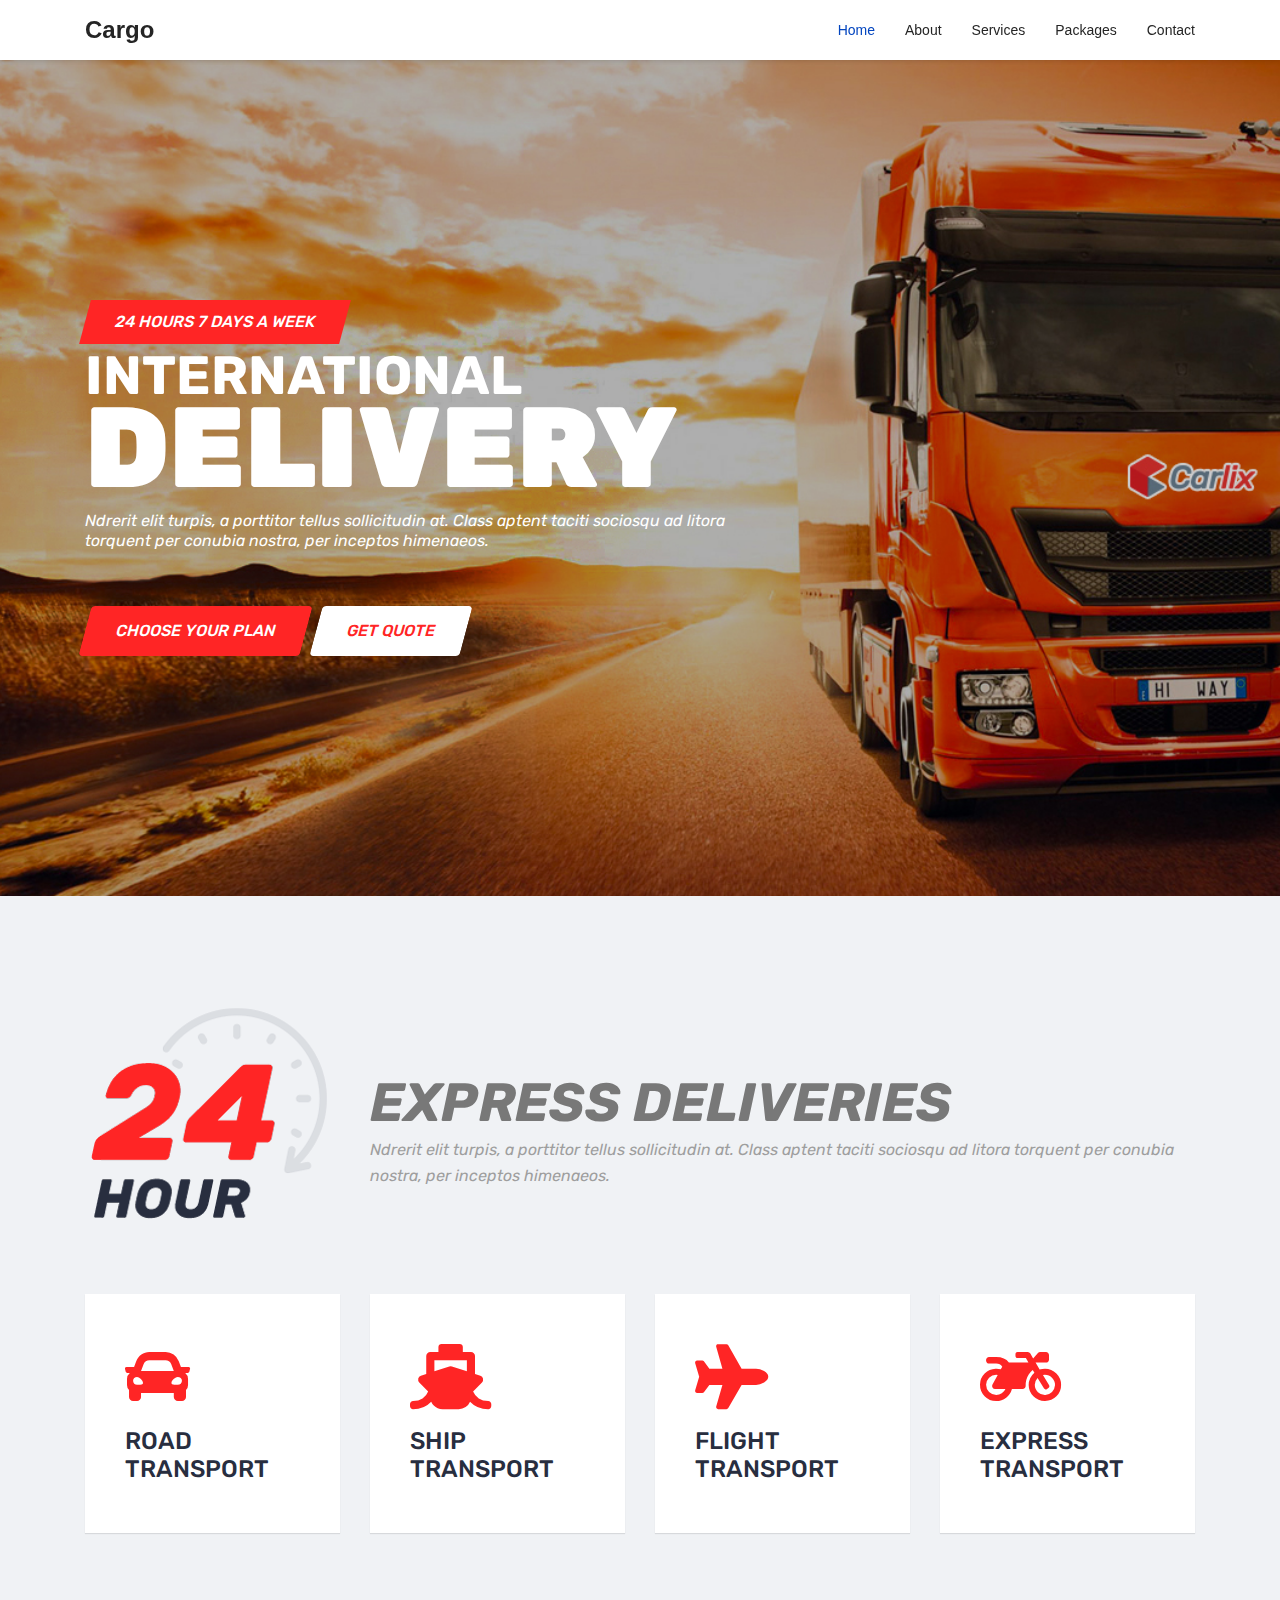
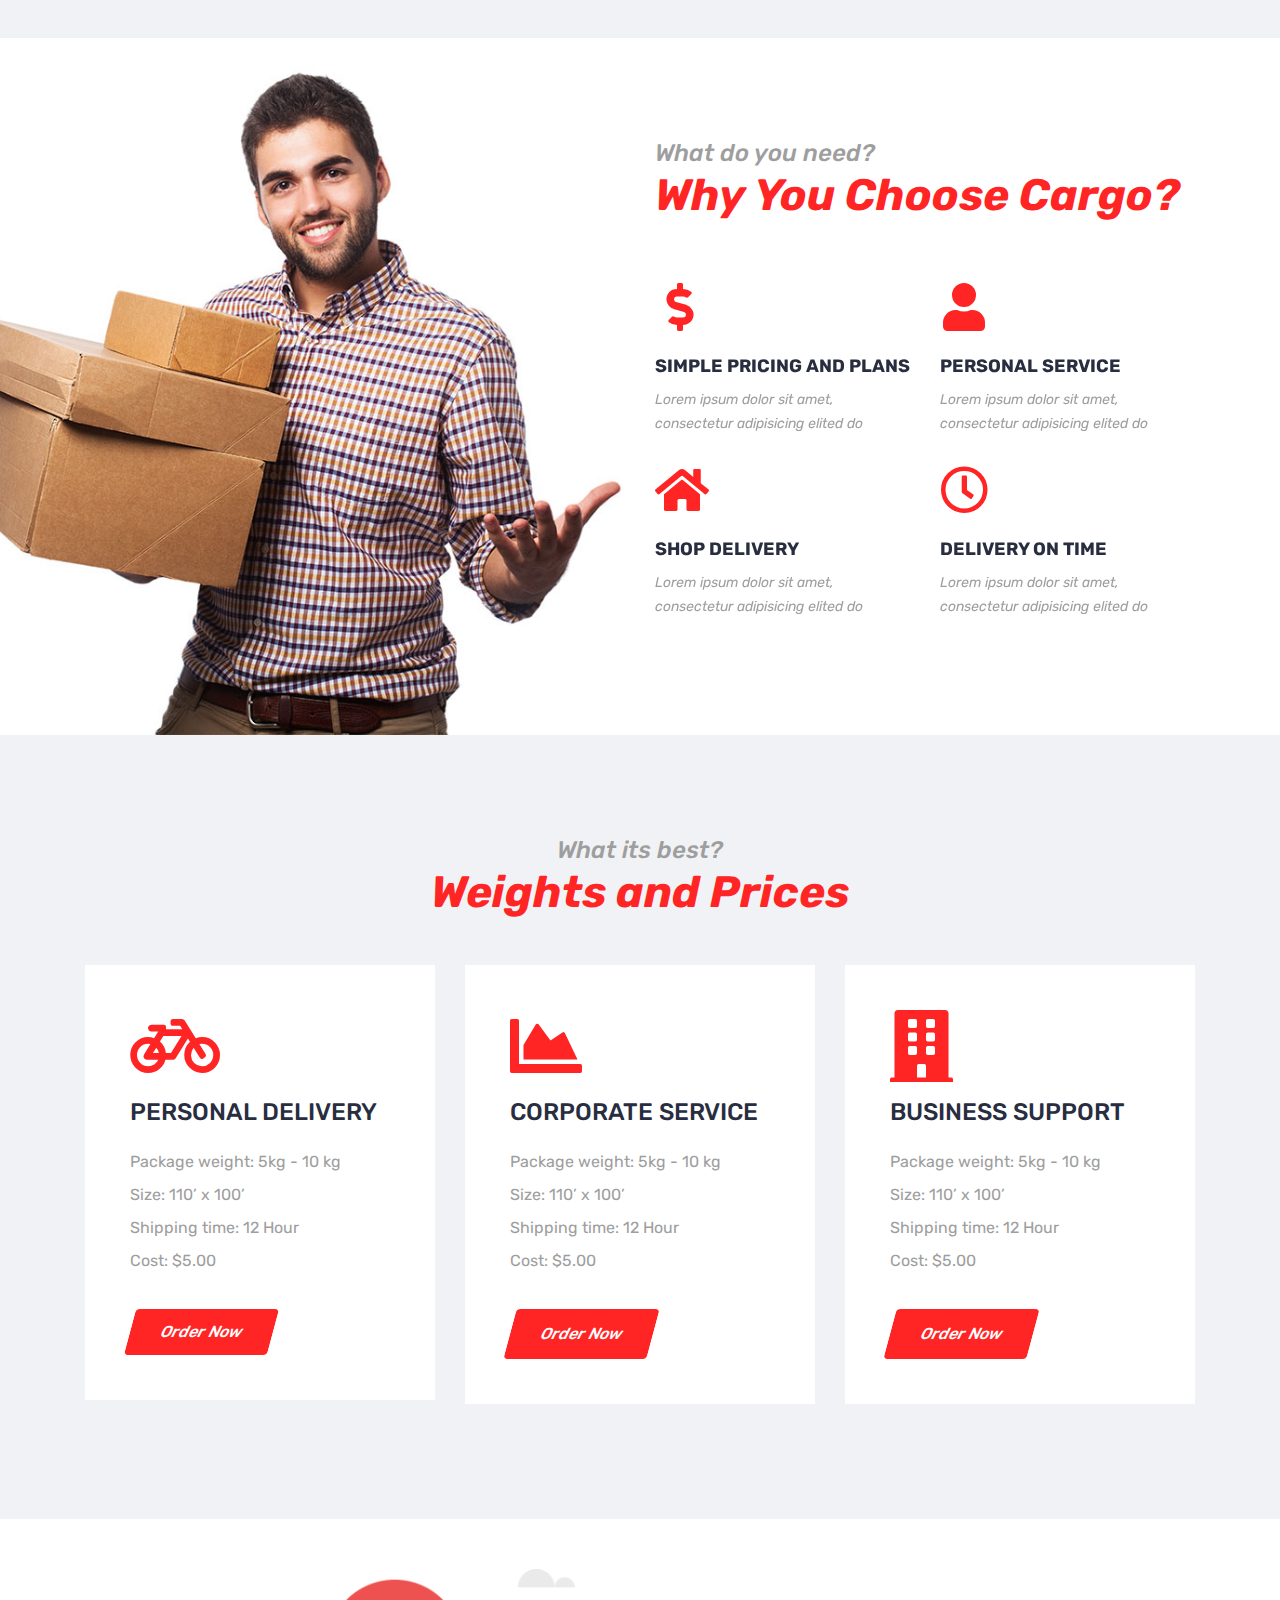
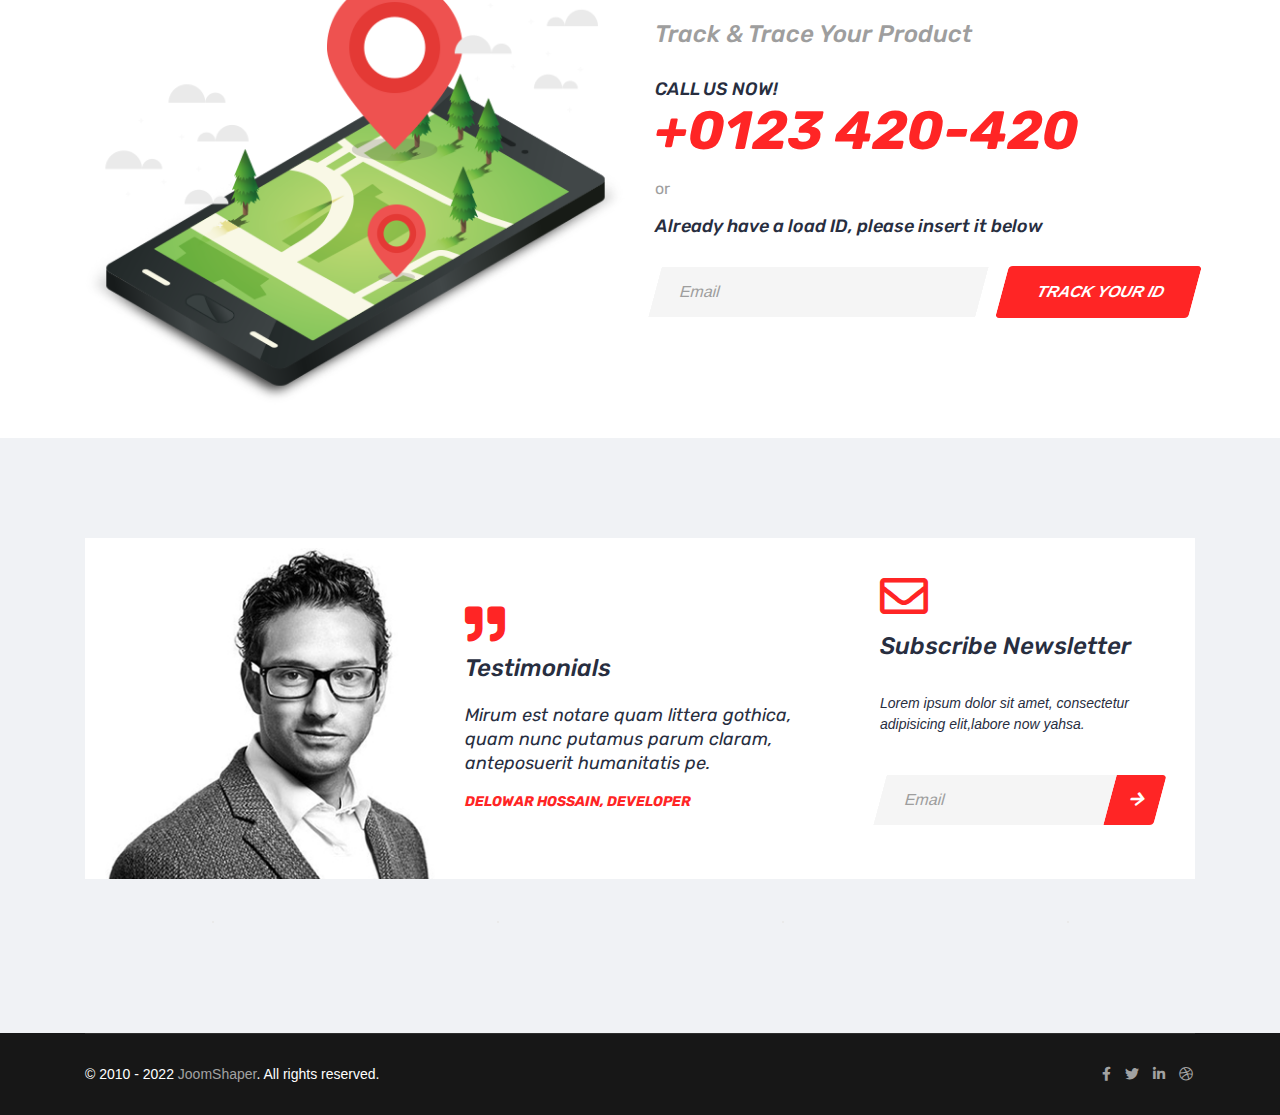
<file: index.html>
<!doctype html>
<html lang="en-gb" dir="ltr">
    
<!-- Mirrored from sppagebuilder.com/cargo-home by HTTrack Website Copier/3.x [XR&CO'2014], Fri, 02 Sep 2022 01:21:05 GMT -->
<!-- Added by HTTrack --><meta http-equiv="content-type" content="text/html;charset=utf-8" /><!-- /Added by HTTrack -->
<head>
        <meta charset="utf-8">
        <meta name="viewport" content="width=device-width, initial-scale=1, shrink-to-fit=no">
        <link rel="canonical" href="cargo-home.html">
        <base  />
	<meta http-equiv="content-type" content="text/html; charset=utf-8" />
	<meta name="generator" content="HELIX_ULTIMATE_GENERATOR_TEXT" />
	<title>Home</title>
	<link href="templates/pbdemo/images/favicon.ico" rel="shortcut icon" type="image/vnd.microsoft.icon" />
	<link href="components/com_sppagebuilder/assets/css/animate.min.css" rel="stylesheet" type="text/css" />
	<link href="components/com_sppagebuilder/assets/css/sppagebuilder.css" rel="stylesheet" type="text/css" />
	<link href="http://fonts.googleapis.com/css?family=Rubik:100,100italic,200,200italic,300,300italic,400,400italic,500,500italic,600,600italic,700,700italic,800,800italic,900,900italic&amp;display=swap" rel="stylesheet" type="text/css" />
	<link href="components/com_sppagebuilder/assets/css/magnific-popup.css" rel="stylesheet" type="text/css" />
	<link href="templates/pbdemo/css/bootstrap.min.css" rel="stylesheet" type="text/css" />
	<link href="plugins/system/helixultimate/assets/css/system-j3.min.css" rel="stylesheet" type="text/css" />
	<link href="templates/pbdemo/css/font-awesome.min.css" rel="stylesheet" type="text/css" />
	<link href="templates/pbdemo/css/fa-v4-shims.min.css" rel="stylesheet" type="text/css" />
	<link href="templates/pbdemo/css/template.css" rel="stylesheet" type="text/css" />
	<link href="templates/pbdemo/css/presets/default.css" rel="stylesheet" type="text/css" />
	<style type="text/css">
.sp-page-builder .page-content #section-id-1534232643663{padding-top:240px;padding-right:0px;padding-bottom:240px;padding-left:0px;margin-top:0px;margin-right:0px;margin-bottom:0px;margin-left:0px;background-image:url(images/2019/carlix/slide1.jpg);background-repeat:no-repeat;background-size:cover;background-attachment:inherit;background-position:50% 50%;}@media (max-width:767px) { .sp-page-builder .page-content #section-id-1534232643663{padding-top:100px;padding-right:0px;padding-bottom:100px;padding-left:0px;} }#column-id-1534232643662{box-shadow:0 0 0 0 #fff;}#sppb-addon-wrapper-1534237312766 {margin:0 0 5px 0;}#sppb-addon-1534237312766 {color:#fff;box-shadow:0 0 0 0 #ffffff;}#sppb-addon-1534237312766 .sppb-addon-title {font-size:16px;line-height:34px;font-weight:500;}@media (max-width:767px) {#sppb-addon-1534237312766 .sppb-addon-title {font-size:14px;line-height:14px;line-height:24px;}}#sppb-addon-1534237312766 .sppb-addon-title { font-family:"Rubik"; }#sppb-addon-1534237312766 .sppb-addon-title{background:#ff2525;display:inline-block;-webkit-transform:skew(-15deg);transform:skew(-15deg);}#sppb-addon-1534237312766 h1.sppb-addon-title {margin:0px 0px 0px 0px; text-transform:uppercase; padding:5px 30px 5px 30px; }#sppb-addon-wrapper-1534232643712 {margin:0 0 0px 0;}#sppb-addon-1534232643712 {color:#fff;box-shadow:0 0 0 0 #ffffff;}#sppb-addon-1534232643712 .sppb-addon-title {font-size:54px;line-height:54px;font-weight:700;}@media (min-width:768px) and (max-width:991px) {#sppb-addon-wrapper-1534232643712 {margin-top:0;margin-right:0;margin-bottom:0px;margin-left:0;}}@media (max-width:767px) {#sppb-addon-1534232643712 .sppb-addon-title {font-size:25px;line-height:25px;line-height:25px;}#sppb-addon-wrapper-1534232643712 {margin-top:0;margin-right:0;margin-bottom:0px;margin-left:0;}}#sppb-addon-1534232643712 .sppb-addon-title { font-family:"Rubik"; }#sppb-addon-1534232643712 h2.sppb-addon-title {margin:0px 0px 0px 0px; text-transform:uppercase; padding:0px 0px 0px 0px; }#sppb-addon-wrapper-1534232643839 {margin:0 0 18px 0;}#sppb-addon-1534232643839 {color:#fff;box-shadow:0 0 0 0 #ffffff;}#sppb-addon-1534232643839 .sppb-addon-title {font-size:114px;line-height:90px;font-weight:900;}@media (max-width:767px) {#sppb-addon-1534232643839 .sppb-addon-title {font-size:50px;line-height:50px;line-height:45px;}}#sppb-addon-1534232643839 .sppb-addon-title { font-family:"Rubik"; }#sppb-addon-1534232643839 h2.sppb-addon-title {margin:0px 0px 0px 0px; text-transform:uppercase; padding:0px 0px 0px 0px; }#sppb-addon-wrapper-1534237939030 {margin:0 0 55px 0;width:58%;}#sppb-addon-1534237939030 {color:#fff;box-shadow:0 0 0 0 #ffffff;}@media (min-width:768px) and (max-width:991px) {#sppb-addon-wrapper-1534237939030 {width:93%;}}@media (max-width:767px) {#sppb-addon-wrapper-1534237939030 {width:100%;margin-top:0;margin-right:0;margin-bottom:30px;margin-left:0;}}#sppb-addon-1534237939030 .sppb-addon-content { font-family:"Rubik"; }#sppb-addon-1534237939030{ font-size:16px;line-height:20px; }#sppb-addon-wrapper-1534238269858 {margin:0 0 0px 0;}#sppb-addon-1534238269858 {box-shadow:0 0 0 0 #ffffff;}@media (min-width:768px) and (max-width:991px) {#sppb-addon-wrapper-1534238269858 {margin-top:0;margin-right:0;margin-bottom:0px;margin-left:0;}}@media (max-width:767px) {#sppb-addon-wrapper-1534238269858 {margin-top:0;margin-right:0;margin-bottom:0px;margin-left:0;}}#sppb-addon-1534238269858 .sppb-btn{-webkit-transform:skew(-15deg);transform:skew(-15deg);}#sppb-addon-1534238269858 .sppb-addon-content {margin:-5px;}#sppb-addon-1534238269858 .sppb-addon-content .sppb-btn {margin:5px;}#sppb-addon-1534238269858 #btn-1534238269858.sppb-btn { font-family:"Rubik"; }#sppb-addon-1534238269858 #btn-1534238269858.sppb-btn-custom{text-transform:uppercase;font-weight:500;}#sppb-addon-1534238269858 #btn-1534238269858.sppb-btn-custom { background-color:#ff2525; color:#fff; padding:14px 30px 14px 30px; font-size:16px;}#sppb-addon-1534238269858 #btn-1534238269858.sppb-btn-custom:hover { background-color:#fff; color:#ff2525;}#sppb-addon-1534238269858 #btn-1534238269859.sppb-btn { font-family:"Rubik"; }#sppb-addon-1534238269858 #btn-1534238269859.sppb-btn-custom{text-transform:uppercase;font-weight:500;}#sppb-addon-1534238269858 #btn-1534238269859.sppb-btn-custom { background-color:#fff; color:#ff2525; padding:14px 30px 14px 30px; font-size:16px;}#sppb-addon-1534238269858 #btn-1534238269859.sppb-btn-custom:hover { background-color:#fff; color:#ff2525;}.sp-page-builder .page-content #section-id-1534232643654{padding-top:90px;padding-right:0px;padding-bottom:40px;padding-left:0px;margin-top:0px;margin-right:0px;margin-bottom:0px;margin-left:0px;background-color:#f0f2f5;}@media (max-width:767px) { .sp-page-builder .page-content #section-id-1534232643654{padding-top:40px;padding-right:0px;padding-bottom:30px;padding-left:0px;} }#column-id-1534232643655{box-shadow:0 0 0 0 #fff;}#sppb-addon-wrapper-1534232643656 {margin:0px 0px 0px 0px;}#sppb-addon-1534232643656 {box-shadow:0 0 0 0 #ffffff;}#column-id-1534232643657{box-shadow:0 0 0 0 #fff;}#sppb-addon-wrapper-1534232643658 {margin:0 0 0px 0;}#sppb-addon-1534232643658 {color:#787878;box-shadow:0 0 0 0 #ffffff;padding:80px 0px 0px 0px;}#sppb-addon-1534232643658 .sppb-addon-title {font-size:54px;line-height:64px;font-style:italic;text-transform:uppercase;font-weight:700;}@media (min-width:768px) and (max-width:991px) {#sppb-addon-1534232643658 {padding-top:30px;padding-right:0px;padding-bottom:0px;padding-left:0px;}}@media (max-width:767px) {#sppb-addon-1534232643658 {padding-top:15px;padding-right:0px;padding-bottom:0px;padding-left:0px;}#sppb-addon-1534232643658 .sppb-addon-title {font-size:25px;line-height:25px;line-height:25px;}}#sppb-addon-1534232643658 .sppb-addon-title { font-family:"Rubik"; }#sppb-addon-1534232643658 h2.sppb-addon-title {margin:5px 0px 0px 0px; text-transform:uppercase; padding:0px 0px 0px 0px; }#sppb-addon-wrapper-1534232643659 {margin:2px 0 50px 0;}#sppb-addon-1534232643659 {color:#9e9e9e;box-shadow:0 0 0 0 #ffffff;}@media (max-width:767px) {#sppb-addon-wrapper-1534232643659 {margin-top:2px;margin-right:0;margin-bottom:0px;margin-left:0;}}#sppb-addon-1534232643659 .sppb-addon-content { font-family:"Rubik"; }#sppb-addon-1534232643659{ font-size:16px;line-height:26px; }.sp-page-builder .page-content #section-id-1534232643556{padding-top:0px;padding-right:0px;padding-bottom:90px;padding-left:0px;margin-top:0px;margin-right:0px;margin-bottom:0px;margin-left:0px;background-color:#f0f2f5;}@media (max-width:767px) { .sp-page-builder .page-content #section-id-1534232643556{padding-top:0px;padding-right:0px;padding-bottom:40px;padding-left:0px;} }#column-id-1534232643618{box-shadow:0 0 0 0 #fff;}#sppb-addon-wrapper-1534232643619 {margin:15px 0 15px 0;}#sppb-addon-1534232643619 {background-color:#fff;background-image:url(https://sppagebuilder.com/images/2019/carlix/service-bg.png);background-repeat:no-repeat;background-size:cover;background-attachment:inherit;box-shadow:0px 1px 1px 0px rgba(0, 0, 0, 0.1);padding:50px 40px 50px 40px;position:relative;overflow:hidden;}#sppb-addon-1534232643619 .sppb-addon-overlayer { background-color:rgba(255, 255, 255, 1); }#sppb-addon-1534232643619 > .sppb-addon { position:relative; }#sppb-addon-1534232643619 a {color:#282e3f;}#sppb-addon-1534232643619 a:hover,#sppb-addon-1534232643619 a:focus,#sppb-addon-1534232643619 a:active {color:#ff2525;}#sppb-addon-1534232643619 .sppb-addon-title {margin-top:18px;margin-bottom:0px;color:#282e3f;font-size:24px;line-height:28px;text-transform:uppercase;font-weight:500;}@media (min-width:768px) and (max-width:991px) {#sppb-addon-wrapper-1534232643619 {margin-top:0;margin-right:0;margin-bottom:20px;margin-left:0;}}@media (max-width:767px) {#sppb-addon-1534232643619 .sppb-addon-title {font-size:16px;line-height:16px;line-height:18px;}#sppb-addon-wrapper-1534232643619 {margin-top:0;margin-right:0;margin-bottom:10px;margin-left:0;}}#sppb-addon-1534232643619 .sppb-addon-title { font-family:Rubik; }#sppb-addon-1534232643619:hover{-webkit-transform:translateY(-4px);transform:translateY(-4px);}#sppb-addon-1534232643619 .sppb-icon .sppb-icon-container {box-shadow:;display:inline-block;text-align:center;padding:0 0 0 0;color:#ff2525;border-width:0px;}#sppb-addon-1534232643619 .sppb-icon .sppb-icon-container > i {font-size:65px;width:65px;height:65px;line-height:65px;}@media (min-width:768px) and (max-width:991px) {#sppb-addon-1534232643619 .sppb-media .sppb-media-body {width:auto;}}@media (max-width:767px) {#sppb-addon-1534232643619 .sppb-media .sppb-media-body {width:auto;}}#sppb-addon-1534232643619{transition:.3s;}#sppb-addon-1534232643619:hover{box-shadow:0px 22px 43px 0px rgba(0, 0, 0, 0.15);}#column-id-1534232643620{box-shadow:0 0 0 0 #fff;}#sppb-addon-wrapper-1534232643621 {margin:15px 0 15px 0;}#sppb-addon-1534232643621 {background-color:#fff;background-image:url(https://sppagebuilder.com/images/2019/carlix/service-bg-2.jpg);background-repeat:no-repeat;background-size:cover;background-attachment:inherit;box-shadow:0px 1px 1px 0px rgba(0, 0, 0, 0.1);padding:50px 40px 50px 40px;position:relative;overflow:hidden;}#sppb-addon-1534232643621 .sppb-addon-overlayer { background-color:rgba(255, 255, 255, 1); }#sppb-addon-1534232643621 > .sppb-addon { position:relative; }#sppb-addon-1534232643621 a {color:#282e3f;}#sppb-addon-1534232643621 a:hover,#sppb-addon-1534232643621 a:focus,#sppb-addon-1534232643621 a:active {color:#ff2525;}#sppb-addon-1534232643621 .sppb-addon-title {margin-top:18px;margin-bottom:0px;color:#282e3f;font-size:24px;line-height:28px;text-transform:uppercase;font-weight:500;}@media (min-width:768px) and (max-width:991px) {#sppb-addon-wrapper-1534232643621 {margin-top:0;margin-right:0;margin-bottom:20px;margin-left:0;}}@media (max-width:767px) {#sppb-addon-1534232643621 .sppb-addon-title {font-size:16px;line-height:16px;line-height:18px;}#sppb-addon-wrapper-1534232643621 {margin-top:0;margin-right:0;margin-bottom:10px;margin-left:0;}}#sppb-addon-1534232643621 .sppb-addon-title { font-family:Rubik; }#sppb-addon-1534232643621:hover{-webkit-transform:translateY(-4px);transform:translateY(-4px);}#sppb-addon-1534232643621 .sppb-icon .sppb-icon-container {box-shadow:;display:inline-block;text-align:center;padding:0 0 0 0;color:#ff2525;border-width:0px;}#sppb-addon-1534232643621 .sppb-icon .sppb-icon-container > i {font-size:65px;width:65px;height:65px;line-height:65px;}@media (min-width:768px) and (max-width:991px) {#sppb-addon-1534232643621 .sppb-media .sppb-media-body {width:auto;}}@media (max-width:767px) {#sppb-addon-1534232643621 .sppb-media .sppb-media-body {width:auto;}}#sppb-addon-1534232643621{transition:.3s;}#sppb-addon-1534232643621:hover{box-shadow:0px 22px 43px 0px rgba(0, 0, 0, 0.15);}#column-id-1534232643622{box-shadow:0 0 0 0 #fff;}#sppb-addon-wrapper-1534232643623 {margin:15px 0 15px 0;}#sppb-addon-1534232643623 {background-color:#fff;background-image:url(https://sppagebuilder.com/images/2019/carlix/service-bg-3.jpg);background-repeat:no-repeat;background-size:cover;background-attachment:inherit;box-shadow:0px 1px 1px 0px rgba(0, 0, 0, 0.1);padding:50px 40px 50px 40px;position:relative;overflow:hidden;}#sppb-addon-1534232643623 .sppb-addon-overlayer { background-color:rgba(255, 255, 255, 1); }#sppb-addon-1534232643623 > .sppb-addon { position:relative; }#sppb-addon-1534232643623 a {color:#282e3f;}#sppb-addon-1534232643623 a:hover,#sppb-addon-1534232643623 a:focus,#sppb-addon-1534232643623 a:active {color:#ff2525;}#sppb-addon-1534232643623 .sppb-addon-title {margin-top:18px;margin-bottom:0px;color:#282e3f;font-size:24px;line-height:28px;text-transform:uppercase;font-weight:500;}@media (min-width:768px) and (max-width:991px) {#sppb-addon-wrapper-1534232643623 {margin-top:0;margin-right:0;margin-bottom:20px;margin-left:0;}}@media (max-width:767px) {#sppb-addon-1534232643623 .sppb-addon-title {font-size:16px;line-height:16px;line-height:18px;}#sppb-addon-wrapper-1534232643623 {margin-top:0;margin-right:0;margin-bottom:10px;margin-left:0;}}#sppb-addon-1534232643623 .sppb-addon-title { font-family:Rubik; }#sppb-addon-1534232643623:hover{-webkit-transform:translateY(-4px);transform:translateY(-4px);}#sppb-addon-1534232643623 .sppb-icon .sppb-icon-container {box-shadow:;display:inline-block;text-align:center;padding:0 0 0 0;color:#ff2525;border-width:0px;}#sppb-addon-1534232643623 .sppb-icon .sppb-icon-container > i {font-size:65px;width:65px;height:65px;line-height:65px;}@media (min-width:768px) and (max-width:991px) {#sppb-addon-1534232643623 .sppb-media .sppb-media-body {width:auto;}}@media (max-width:767px) {#sppb-addon-1534232643623 .sppb-media .sppb-media-body {width:auto;}}#sppb-addon-1534232643623{transition:.3s;}#sppb-addon-1534232643623:hover{box-shadow:0px 22px 43px 0px rgba(0, 0, 0, 0.15);}#column-id-1534232643624{box-shadow:0 0 0 0 #fff;}#sppb-addon-wrapper-1534232643625 {margin:15px 0 15px 0;}#sppb-addon-1534232643625 {background-color:#fff;background-image:url(https://sppagebuilder.com/images/2019/carlix/service-bg-4.jpg);background-repeat:no-repeat;background-size:cover;background-attachment:inherit;box-shadow:0px 1px 1px 0px rgba(0, 0, 0, 0.1);padding:50px 40px 50px 40px;position:relative;overflow:hidden;}#sppb-addon-1534232643625 .sppb-addon-overlayer { background-color:rgba(255, 255, 255, 1); }#sppb-addon-1534232643625 > .sppb-addon { position:relative; }#sppb-addon-1534232643625 a {color:#282e3f;}#sppb-addon-1534232643625 a:hover,#sppb-addon-1534232643625 a:focus,#sppb-addon-1534232643625 a:active {color:#ff2525;}#sppb-addon-1534232643625 .sppb-addon-title {margin-top:18px;margin-bottom:0px;color:#282e3f;font-size:24px;line-height:28px;text-transform:uppercase;font-weight:500;}@media (min-width:768px) and (max-width:991px) {#sppb-addon-wrapper-1534232643625 {margin-top:0;margin-right:0;margin-bottom:20px;margin-left:0;}}@media (max-width:767px) {#sppb-addon-1534232643625 .sppb-addon-title {font-size:16px;line-height:16px;}#sppb-addon-wrapper-1534232643625 {margin-top:0;margin-right:0;margin-bottom:10px;margin-left:0;}}#sppb-addon-1534232643625 .sppb-addon-title { font-family:Rubik; }#sppb-addon-1534232643625:hover{-webkit-transform:translateY(-4px);transform:translateY(-4px);}#sppb-addon-1534232643625 .sppb-icon .sppb-icon-container {box-shadow:;display:inline-block;text-align:center;padding:0 0 0 0;color:#ff2525;border-width:0px;}#sppb-addon-1534232643625 .sppb-icon .sppb-icon-container > i {font-size:65px;width:65px;height:65px;line-height:65px;}@media (min-width:768px) and (max-width:991px) {#sppb-addon-1534232643625 .sppb-media .sppb-media-body {width:auto;}}@media (max-width:767px) {#sppb-addon-1534232643625 .sppb-media .sppb-media-body {width:auto;}}#sppb-addon-1534232643625{transition:.3s;}#sppb-addon-1534232643625:hover{box-shadow:0px 22px 43px 0px rgba(0, 0, 0, 0.15);}.sp-page-builder .page-content #section-id-1534232643555{padding-top:0px;padding-right:0px;padding-bottom:0px;padding-left:0px;margin-top:0px;margin-right:0px;margin-bottom:0px;margin-left:0px;background-color:#fff;}#column-id-1534232643603{box-shadow:0 0 0 0 #fff;}#sppb-addon-wrapper-1534232643604 {margin:0 0 0px -150px;}#sppb-addon-1534232643604 {box-shadow:0 0 0 0 #ffffff;}@media (min-width:768px) and (max-width:991px) {#sppb-addon-wrapper-1534232643604 {margin-top:0px;margin-right:0px;margin-bottom:0px;margin-left:0px;}}@media (max-width:767px) {#sppb-addon-wrapper-1534232643604 {margin-top:0px;margin-right:0px;margin-bottom:0px;margin-left:0px;}}#column-id-1534232643605{padding-top:100px;padding-right:0px;padding-bottom:80px;padding-left:0px;box-shadow:0 0 0 0 #fff;}@media (max-width:767px) { #column-id-1534232643605{padding-top:30px;padding-right:0px;padding-bottom:40px;padding-left:0px;} }#sppb-addon-1534232643606 {color:#9e9e9e;box-shadow:0 0 0 0 #ffffff;}#sppb-addon-1534232643606 .sppb-addon-title {font-size:24px;line-height:30px;font-style:italic;font-weight:500;}@media (max-width:767px) {#sppb-addon-1534232643606 .sppb-addon-title {font-size:16px;line-height:16px;line-height:20px;}}#sppb-addon-1534232643606 .sppb-addon-title { font-family:"Rubik"; }#sppb-addon-1534232643606 h3.sppb-addon-title {margin:0px 0px 0px 0px; text-transform:none; padding:0px 0px 0px 0px; }#sppb-addon-wrapper-1534232643607 {margin:0 0 30px 0;}#sppb-addon-1534232643607 {color:#ff2525;box-shadow:0 0 0 0 #ffffff;}#sppb-addon-1534232643607 .sppb-addon-title {font-size:44px;line-height:55px;font-style:italic;font-weight:700;}@media (min-width:768px) and (max-width:991px) {#sppb-addon-wrapper-1534232643607 {margin-top:0;margin-right:0;margin-bottom:20px;margin-left:0;}}@media (max-width:767px) {#sppb-addon-1534232643607 .sppb-addon-title {font-size:25px;line-height:25px;line-height:35px;}#sppb-addon-wrapper-1534232643607 {margin-top:0;margin-right:0;margin-bottom:10px;margin-left:0;}}#sppb-addon-1534232643607 .sppb-addon-title { font-family:"Rubik"; }#sppb-addon-1534232643607 h2.sppb-addon-title {margin:0px 0px 10px 0px; text-transform:none; padding:0px 0px 0px 0px; }.sp-page-builder .page-content #section-id-1534232643608{padding-top:0px;padding-right:0px;padding-bottom:0px;padding-left:0px;margin-top:0px;margin-right:0px;margin-bottom:0px;margin-left:0px;}#column-id-1534232643609{box-shadow:0 0 0 0 #fff;}#sppb-addon-wrapper-1534232643610 {margin:30px 0 0px 0;}#sppb-addon-1534232643610 {color:#9e9e9e;box-shadow:0 0 0 0 #ffffff;}#sppb-addon-1534232643610 .sppb-addon-title {color:#282e3f;font-size:18px;line-height:28px;text-transform:uppercase;font-weight:700;}@media (max-width:767px) {#sppb-addon-1534232643610 .sppb-addon-title {font-size:14px;line-height:14px;line-height:24px;}#sppb-addon-wrapper-1534232643610 {margin-top:15px;margin-right:0px;margin-bottom:0px;margin-left:0px;}}#sppb-addon-1534232643610 .sppb-addon-title { font-family:Rubik; }#sppb-addon-1534232643610 .sppb-addon-content .sppb-addon-text { font-family:"Rubik"; }#sppb-addon-1534232643610 .sppb-addon-text {font-size:14px;line-height:24px;}#sppb-addon-1534232643610 .sppb-icon .sppb-icon-container {box-shadow:;display:inline-block;text-align:center;padding:0px 0px 20px 0px;color:#ff2525;border-width:0px;}#sppb-addon-1534232643610 .sppb-icon .sppb-icon-container > i {font-size:48px;width:48px;height:48px;line-height:48px;}@media (min-width:768px) and (max-width:991px) {#sppb-addon-1534232643610 .sppb-media .sppb-media-body {width:auto;}}@media (max-width:767px) {#sppb-addon-1534232643610 .sppb-media .sppb-media-body {width:auto;}}#sppb-addon-1534232643610{transition:.3s;}#sppb-addon-1534232643610:hover{box-shadow:;}#column-id-1534232643611{box-shadow:0 0 0 0 #fff;}#sppb-addon-wrapper-1534232643612 {margin:30px 0 0px 0;}#sppb-addon-1534232643612 {color:#9e9e9e;box-shadow:0 0 0 0 #ffffff;}#sppb-addon-1534232643612 .sppb-addon-title {color:#282e3f;font-size:18px;line-height:28px;text-transform:uppercase;font-weight:700;}@media (max-width:767px) {#sppb-addon-1534232643612 .sppb-addon-title {font-size:14px;line-height:14px;line-height:24px;}#sppb-addon-wrapper-1534232643612 {margin-top:15px;margin-right:0px;margin-bottom:0px;margin-left:0px;}}#sppb-addon-1534232643612 .sppb-addon-title { font-family:Rubik; }#sppb-addon-1534232643612 .sppb-addon-content .sppb-addon-text { font-family:"Rubik"; }#sppb-addon-1534232643612 .sppb-addon-text {font-size:14px;line-height:24px;}#sppb-addon-1534232643612 .sppb-icon .sppb-icon-container {box-shadow:;display:inline-block;text-align:center;padding:0px 0px 20px 0px;color:#ff2525;border-width:0px;}#sppb-addon-1534232643612 .sppb-icon .sppb-icon-container > i {font-size:48px;width:48px;height:48px;line-height:48px;}@media (min-width:768px) and (max-width:991px) {#sppb-addon-1534232643612 .sppb-media .sppb-media-body {width:auto;}}@media (max-width:767px) {#sppb-addon-1534232643612 .sppb-media .sppb-media-body {width:auto;}}#sppb-addon-1534232643612{transition:.3s;}#sppb-addon-1534232643612:hover{box-shadow:;}#column-id-1534232643613{box-shadow:0 0 0 0 #fff;}#sppb-addon-wrapper-1534232643614 {margin:30px 0 0px 0;}#sppb-addon-1534232643614 {color:#9e9e9e;box-shadow:0 0 0 0 #ffffff;}#sppb-addon-1534232643614 .sppb-addon-title {color:#282e3f;font-size:18px;line-height:28px;text-transform:uppercase;font-weight:700;}@media (max-width:767px) {#sppb-addon-1534232643614 .sppb-addon-title {font-size:14px;line-height:14px;line-height:24px;}#sppb-addon-wrapper-1534232643614 {margin-top:15px;margin-right:0px;margin-bottom:0px;margin-left:0px;}}#sppb-addon-1534232643614 .sppb-addon-title { font-family:Rubik; }#sppb-addon-1534232643614 .sppb-addon-content .sppb-addon-text { font-family:"Rubik"; }#sppb-addon-1534232643614 .sppb-addon-text {font-size:14px;line-height:24px;}#sppb-addon-1534232643614 .sppb-icon .sppb-icon-container {box-shadow:;display:inline-block;text-align:center;padding:0px 0px 20px 0px;color:#ff2525;border-width:0px;}#sppb-addon-1534232643614 .sppb-icon .sppb-icon-container > i {font-size:48px;width:48px;height:48px;line-height:48px;}@media (min-width:768px) and (max-width:991px) {#sppb-addon-1534232643614 .sppb-media .sppb-media-body {width:auto;}}@media (max-width:767px) {#sppb-addon-1534232643614 .sppb-media .sppb-media-body {width:auto;}}#sppb-addon-1534232643614{transition:.3s;}#sppb-addon-1534232643614:hover{box-shadow:;}#column-id-1534232643615{box-shadow:0 0 0 0 #fff;}#sppb-addon-wrapper-1534232643616 {margin:30px 0 0px 0;}#sppb-addon-1534232643616 {color:#9e9e9e;box-shadow:0 0 0 0 #ffffff;}#sppb-addon-1534232643616 .sppb-addon-title {color:#282e3f;font-size:18px;line-height:28px;text-transform:uppercase;font-weight:700;}@media (max-width:767px) {#sppb-addon-1534232643616 .sppb-addon-title {font-size:14px;line-height:14px;line-height:24px;}#sppb-addon-wrapper-1534232643616 {margin-top:15px;margin-right:0px;margin-bottom:0px;margin-left:0px;}}#sppb-addon-1534232643616 .sppb-addon-title { font-family:Rubik; }#sppb-addon-1534232643616 .sppb-addon-content .sppb-addon-text { font-family:"Rubik"; }#sppb-addon-1534232643616 .sppb-addon-text {font-size:14px;line-height:24px;}#sppb-addon-1534232643616 .sppb-icon .sppb-icon-container {box-shadow:;display:inline-block;text-align:center;padding:0px 0px 20px 0px;color:#ff2525;border-width:0px;}#sppb-addon-1534232643616 .sppb-icon .sppb-icon-container > i {font-size:48px;width:48px;height:48px;line-height:48px;}@media (min-width:768px) and (max-width:991px) {#sppb-addon-1534232643616 .sppb-media .sppb-media-body {width:auto;}}@media (max-width:767px) {#sppb-addon-1534232643616 .sppb-media .sppb-media-body {width:auto;}}#sppb-addon-1534232643616{transition:.3s;}#sppb-addon-1534232643616:hover{box-shadow:;}.sp-page-builder .page-content #section-id-1534232643554{padding-top:100px;padding-right:0px;padding-bottom:100px;padding-left:0px;margin-top:0px;margin-right:0px;margin-bottom:0px;margin-left:0px;background-color:#f0f2f5;background-image:url(https://sppagebuilder.com/images/2019/carlix/dotted.png);background-repeat:repeat;background-size:inherit;background-attachment:inherit;background-position:0 0;}@media (max-width:767px) { .sp-page-builder .page-content #section-id-1534232643554{padding-top:40px;padding-right:0px;padding-bottom:30px;padding-left:0px;} }#column-id-1534232643590{box-shadow:0 0 0 0 #fff;}#sppb-addon-1534232643591 {color:#9e9e9e;box-shadow:0 0 0 0 #ffffff;}#sppb-addon-1534232643591 .sppb-addon-title {font-size:24px;line-height:30px;font-style:italic;font-weight:500;}@media (max-width:767px) {#sppb-addon-1534232643591 .sppb-addon-title {font-size:16px;line-height:16px;line-height:20px;}}#sppb-addon-1534232643591 .sppb-addon-title { font-family:"Rubik"; }#sppb-addon-1534232643591 h3.sppb-addon-title {margin:0px 0px 0px 0px; text-transform:none; padding:0px 0px 0px 0px; }#sppb-addon-wrapper-1534232643592 {margin:0 0 30px 0;}#sppb-addon-1534232643592 {color:#ff2525;box-shadow:0 0 0 0 #ffffff;}#sppb-addon-1534232643592 .sppb-addon-title {font-size:44px;line-height:55px;font-style:italic;font-weight:700;}@media (min-width:768px) and (max-width:991px) {#sppb-addon-wrapper-1534232643592 {margin-top:0;margin-right:0;margin-bottom:20px;margin-left:0;}}@media (max-width:767px) {#sppb-addon-1534232643592 .sppb-addon-title {font-size:25px;line-height:25px;line-height:35px;}#sppb-addon-wrapper-1534232643592 {margin-top:0;margin-right:0;margin-bottom:10px;margin-left:0;}}#sppb-addon-1534232643592 .sppb-addon-title { font-family:"Rubik"; }#sppb-addon-1534232643592 h2.sppb-addon-title {margin:0px 0px 10px 0px; text-transform:none; padding:0px 0px 0px 0px; }#column-id-1534232643593{box-shadow:0 0 0 0 #fff;}#column-wrap-id-1534232643593{margin-top:0;margin-right:0;margin-bottom:0;margin-left:0;}#sppb-addon-wrapper-1534232643594 {margin:15px 0 0 0;}#sppb-addon-1534232643594 {background-color:#fff;box-shadow:0 0 0 0 #ffffff;padding:45px 45px 0px 45px;}@media (max-width:767px) {#sppb-addon-1534232643594 {padding-top:30px;padding-right:30px;padding-bottom:0px;padding-left:30px;}#sppb-addon-wrapper-1534232643594 {margin-top:0;margin-right:0;margin-bottom:0;margin-left:0;}}#sppb-addon-1534232643594 .sppb-icon-inner {margin: 0 0 0 0;color:#ff2525;}#sppb-addon-1534232643594 .sppb-icon-inner i {font-size:72px;}#sppb-addon-wrapper-1534232643595 {margin:0 0 15px 0;}#sppb-addon-1534232643595 {color:#9e9e9e;background-color:#fff;box-shadow:0 0 0 0 #ffffff;padding:18px 45px 45px 45px;}#sppb-addon-1534232643595 .sppb-addon-title {margin-top:0px;margin-bottom:0px;color:#282e3f;font-size:24px;line-height:24px;text-transform:uppercase;font-weight:500;}@media (max-width:767px) {#sppb-addon-1534232643595 {padding-top:18px;padding-right:30px;padding-bottom:30px;padding-left:30px;}#sppb-addon-1534232643595 .sppb-addon-title {font-size:16px;line-height:16px;line-height:16px;}}#sppb-addon-1534232643595 .sppb-addon-title { font-family:"Rubik"; }#sppb-addon-1534232643595 .sppb-pricing-features { font-family:"Rubik"; }#sppb-addon-1534232643595 .sppb-btn { font-family:"Rubik"; }#sppb-addon-1534232643595 .sppb-btn{-webkit-transform:skew(-15deg);transform:skew(-15deg);}#sppb-addon-1534232643595 .sppb-pricing-price {color:#4060FF;font-size:36px; line-height:36px;}#sppb-addon-1534232643595 .sppb-pricing-features {margin-bottom:40px;}#sppb-addon-1534232643595 .sppb-pricing-features ul li {font-size:16px; line-height:16px;margin-bottom:17px;}#sppb-addon-1534232643595 .sppb-pricing-price-container {margin-bottom:30px;}#sppb-addon-1534232643595 #btn-1534232643595.sppb-btn-custom{font-style:italic;font-weight:500;}#sppb-addon-1534232643595 #btn-1534232643595.sppb-btn-custom { background-color:#ff2525; color:#fff; padding:12px 30px 12px 30px;}#sppb-addon-1534232643595 #btn-1534232643595.sppb-btn-custom:hover { background-color:rgba(255, 37, 37, 0.15); color:#ff2525;}#sppb-addon-1534232643595 .sppb-pricing-header .sppb-pricing-duration#sppb-addon-1534232643595 .sppb-pricing-header .sppb-pricing-price#sppb-addon-1534232643595 .sppb-pricing-header .sppb-addon-title,#sppb-addon-1534232643595 .sppb-pricing-features ul li,#sppb-addon-1534232643595 .sppb-pricing-price-container,#sppb-addon-1534232643595 {transition:.4s;}#sppb-addon-1534232643595:hover {box-shadow:;}#column-id-1534232643596{box-shadow:0 0 0 0 #fff;}#sppb-addon-wrapper-1534232643597 {margin:15px 0 0 0;}#sppb-addon-1534232643597 {background-color:#fff;box-shadow:0 0 0 0 #ffffff;padding:45px 45px 0px 45px;}@media (max-width:767px) {#sppb-addon-1534232643597 {padding-top:30px;padding-right:30px;padding-bottom:0px;padding-left:30px;}#sppb-addon-wrapper-1534232643597 {margin-top:0;margin-right:0;margin-bottom:0;margin-left:0;}}#sppb-addon-1534232643597 .sppb-icon-inner {margin: 0 0 0 0;color:#ff2525;}#sppb-addon-1534232643597 .sppb-icon-inner i {font-size:72px;}#sppb-addon-wrapper-1534232643598 {margin:0 0 15px 0;}#sppb-addon-1534232643598 {color:#9e9e9e;background-color:#fff;box-shadow:0 0 0 0 #ffffff;padding:18px 45px 45px 45px;}#sppb-addon-1534232643598 .sppb-addon-title {margin-top:0px;margin-bottom:0px;color:#282e3f;font-size:24px;line-height:24px;text-transform:uppercase;font-weight:500;}@media (max-width:767px) {#sppb-addon-1534232643598 {padding-top:18px;padding-right:30px;padding-bottom:30px;padding-left:30px;}#sppb-addon-1534232643598 .sppb-addon-title {font-size:16px;line-height:16px;line-height:16px;}}#sppb-addon-1534232643598 .sppb-addon-title { font-family:"Rubik"; }#sppb-addon-1534232643598 .sppb-pricing-features { font-family:"Rubik"; }#sppb-addon-1534232643598 .sppb-btn { font-family:"Rubik"; }#sppb-addon-1534232643598 .sppb-btn{-webkit-transform:skew(-15deg);transform:skew(-15deg);}#sppb-addon-1534232643598 .sppb-pricing-price {color:#4060FF;font-size:36px; line-height:36px;}#sppb-addon-1534232643598 .sppb-pricing-features {margin-bottom:40px;}#sppb-addon-1534232643598 .sppb-pricing-features ul li {font-size:16px; line-height:16px;margin-bottom:17px;}#sppb-addon-1534232643598 .sppb-pricing-price-container {margin-bottom:30px;}#sppb-addon-1534232643598 #btn-1534232643598.sppb-btn-custom{font-style:italic;font-weight:500;}#sppb-addon-1534232643598 #btn-1534232643598.sppb-btn-custom { background-color:#ff2525; color:#fff; padding:14px 30px 14px 30px;}#sppb-addon-1534232643598 #btn-1534232643598.sppb-btn-custom:hover { background-color:rgba(255, 37, 37, 0.15); color:#ff2525;}#sppb-addon-1534232643598 .sppb-pricing-header .sppb-pricing-duration#sppb-addon-1534232643598 .sppb-pricing-header .sppb-pricing-price#sppb-addon-1534232643598 .sppb-pricing-header .sppb-addon-title,#sppb-addon-1534232643598 .sppb-pricing-features ul li,#sppb-addon-1534232643598 .sppb-pricing-price-container,#sppb-addon-1534232643598 {transition:.4s;}#sppb-addon-1534232643598:hover {box-shadow:;}#column-id-1534232643599{box-shadow:0 0 0 0 #fff;}#sppb-addon-wrapper-1534232643600 {margin:15px 0 0 0;}#sppb-addon-1534232643600 {background-color:#fff;box-shadow:0 0 0 0 #ffffff;padding:45px 45px 0px 45px;}@media (max-width:767px) {#sppb-addon-1534232643600 {padding-top:30px;padding-right:30px;padding-bottom:0px;padding-left:30px;}#sppb-addon-wrapper-1534232643600 {margin-top:0;margin-right:0;margin-bottom:0;margin-left:0;}}#sppb-addon-1534232643600 .sppb-icon-inner {margin: 0 0 0 0;color:#ff2525;}#sppb-addon-1534232643600 .sppb-icon-inner i {font-size:72px;}#sppb-addon-wrapper-1534232643601 {margin:0 0 15px 0;}#sppb-addon-1534232643601 {color:#9e9e9e;background-color:#fff;box-shadow:0 0 0 0 #ffffff;padding:18px 45px 45px 45px;}#sppb-addon-1534232643601 .sppb-addon-title {margin-top:0px;margin-bottom:0px;color:#282e3f;font-size:24px;line-height:24px;text-transform:uppercase;font-weight:500;}@media (max-width:767px) {#sppb-addon-1534232643601 {padding-top:18px;padding-right:30px;padding-bottom:30px;padding-left:30px;}#sppb-addon-1534232643601 .sppb-addon-title {font-size:16px;line-height:16px;line-height:16px;}}#sppb-addon-1534232643601 .sppb-addon-title { font-family:"Rubik"; }#sppb-addon-1534232643601 .sppb-pricing-features { font-family:"Rubik"; }#sppb-addon-1534232643601 .sppb-btn { font-family:"Rubik"; }#sppb-addon-1534232643601 .sppb-btn{-webkit-transform:skew(-15deg);transform:skew(-15deg);}#sppb-addon-1534232643601 .sppb-pricing-price {color:#4060FF;font-size:36px; line-height:36px;}#sppb-addon-1534232643601 .sppb-pricing-features {margin-bottom:40px;}#sppb-addon-1534232643601 .sppb-pricing-features ul li {font-size:16px; line-height:16px;margin-bottom:17px;}#sppb-addon-1534232643601 .sppb-pricing-price-container {margin-bottom:30px;}#sppb-addon-1534232643601 #btn-1534232643601.sppb-btn-custom{font-style:italic;font-weight:500;}#sppb-addon-1534232643601 #btn-1534232643601.sppb-btn-custom { background-color:#ff2525; color:#fff; padding:14px 30px 14px 30px;}#sppb-addon-1534232643601 #btn-1534232643601.sppb-btn-custom:hover { background-color:rgba(255, 37, 37, 0.15); color:#ff2525;}#sppb-addon-1534232643601 .sppb-pricing-header .sppb-pricing-duration#sppb-addon-1534232643601 .sppb-pricing-header .sppb-pricing-price#sppb-addon-1534232643601 .sppb-pricing-header .sppb-addon-title,#sppb-addon-1534232643601 .sppb-pricing-features ul li,#sppb-addon-1534232643601 .sppb-pricing-price-container,#sppb-addon-1534232643601 {transition:.4s;}#sppb-addon-1534232643601:hover {box-shadow:;}.sp-page-builder .page-content #section-id-1534232643553{padding-top:50px;padding-right:0px;padding-bottom:0px;padding-left:0px;margin-top:0px;margin-right:0px;margin-bottom:0px;margin-left:0px;background-color:#fff;}@media (max-width:767px) { .sp-page-builder .page-content #section-id-1534232643553{padding-top:25px;padding-right:0px;padding-bottom:0px;padding-left:0px;} }#column-id-1534232643580{box-shadow:0 0 0 0 #fff;}#sppb-addon-wrapper-1534232643581 {margin:0 0 0 0;}#sppb-addon-1534232643581 {box-shadow:0 0 0 0 #ffffff;}@media (min-width:768px) and (max-width:991px) {#sppb-addon-wrapper-1534232643581 {margin-top:0;margin-right:0;margin-bottom:0;margin-left:0;}}#column-id-1534232643582{padding-top:50px;padding-right:0px;padding-bottom:100px;padding-left:0px;box-shadow:0 0 0 0 #fff;}@media (max-width:767px) { #column-id-1534232643582{padding-top:25px;padding-right:0px;padding-bottom:50px;padding-left:0px;} }#sppb-addon-1534232643583 {color:#9e9e9e;box-shadow:0 0 0 0 #ffffff;}#sppb-addon-1534232643583 .sppb-addon-title {font-size:24px;line-height:30px;font-style:italic;font-weight:500;}@media (max-width:767px) {#sppb-addon-1534232643583 .sppb-addon-title {font-size:16px;line-height:16px;line-height:20px;}}#sppb-addon-1534232643583 .sppb-addon-title { font-family:"Rubik"; }#sppb-addon-1534232643583 h3.sppb-addon-title {margin:0px 0px 30px 0px; text-transform:none; padding:0px 0px 0px 0px; }#sppb-addon-1534232643584 {color:#282e3f;box-shadow:0 0 0 0 #ffffff;}#sppb-addon-1534232643584 .sppb-addon-title {font-size:18px;line-height:20px;font-style:italic;font-weight:500;}@media (max-width:767px) {#sppb-addon-1534232643584 .sppb-addon-title {font-size:14px;line-height:14px;line-height:18px;}}#sppb-addon-1534232643584 .sppb-addon-title { font-family:"Rubik"; }#sppb-addon-1534232643584 h4.sppb-addon-title {margin:0px 0px 0px 0px; text-transform:none; padding:0px 0px 0px 0px; }#sppb-addon-1534232643585 {color:#ff2525;box-shadow:0 0 0 0 #ffffff;}#sppb-addon-1534232643585 .sppb-addon-title {font-size:54px;line-height:64px;font-style:italic;font-weight:700;}@media (max-width:767px) {#sppb-addon-1534232643585 .sppb-addon-title {font-size:25px;line-height:25px;line-height:35px;}}#sppb-addon-1534232643585 .sppb-addon-title { font-family:"Rubik"; }#sppb-addon-1534232643585 h2.sppb-addon-title {margin:0px 0px 13px 0px; text-transform:none; padding:0px 0px 0px 0px; }#sppb-addon-1534232643586 {color:#9e9e9e;box-shadow:0 0 0 0 #ffffff;}#sppb-addon-1534232643586 .sppb-addon-title {font-size:16px;line-height:26px;font-weight:400;}@media (max-width:767px) {#sppb-addon-1534232643586 .sppb-addon-title {font-size:16px;line-height:16px;line-height:20px;}}#sppb-addon-1534232643586 .sppb-addon-title { font-family:"Rubik"; }#sppb-addon-1534232643586 h5.sppb-addon-title {margin:0px 0px 10px 0px; text-transform:none; padding:0px 0px 0px 0px; }#sppb-addon-1534232643587 {color:#282e3f;box-shadow:0 0 0 0 #ffffff;}#sppb-addon-1534232643587 .sppb-addon-title {font-size:18px;line-height:28px;font-style:italic;font-weight:500;}@media (max-width:767px) {#sppb-addon-1534232643587 .sppb-addon-title {font-size:14px;line-height:14px;line-height:18px;}}#sppb-addon-1534232643587 .sppb-addon-title { font-family:"Rubik"; }#sppb-addon-1534232643587 h4.sppb-addon-title {margin:0px 0px 25px 0px; text-transform:none; padding:0px 0px 0px 0px; }#sppb-addon-wrapper-1534232643588 {margin:-30px -30px -30px -30px;}#sppb-addon-1534232643588 {color:#ac9a8a;box-shadow:0 0 0 0 #ffffff;}#sppb-addon-1534232643588 .sppb-btn,#sppb-addon-1534232643588 .sppb-optin-form input{-webkit-transform:skew(-15deg);transform:skew(-15deg);}#sppb-addon-1534232643588 .sppb-optin-form-icon {font-size:82px;}.sppb-optin-form-popup-wrap > #sppb-addon-1534232643588 {width:600px;}#sppb-addon-1534232643588 .sppb-optin-form input {background-color:#f5f5f5;color:#9e9e9e;border:none;border-radius:0px;padding:15px 25px 15px 25px;}#sppb-addon-1534232643588 .sppb-optin-form input::placeholder {color:#9e9e9e;opacity:1;}#sppb-addon-1534232643588 #btn-1534232643588.sppb-btn-custom{text-transform:uppercase;font-style:italic;font-weight:bold;}#sppb-addon-1534232643588 #btn-1534232643588.sppb-btn-custom { background-color:#ff2525; color:#fff; padding:15px 30px 15px 30px; font-size:16px;}#sppb-addon-1534232643588 #btn-1534232643588.sppb-btn-custom:hover { background-color:#fff; color:#ff2525;}#sppb-addon-1534232643588 .sppb-btn-custom {font-size:16px;}.sp-page-builder .page-content #section-id-1534232643552{padding-top:100px;padding-right:0px;padding-bottom:30px;padding-left:0px;margin-top:0px;margin-right:0px;margin-bottom:0px;margin-left:0px;background-color:#f0f2f5;}@media (max-width:767px) { .sp-page-builder .page-content #section-id-1534232643552{padding-top:40px;padding-right:0px;padding-bottom:20px;padding-left:0px;} }#column-id-1534232643568{box-shadow:0 0 0 0 #fff;}.sp-page-builder .page-content #section-id-1534232643569{padding-top:0px;padding-right:0px;padding-bottom:0px;padding-left:0px;margin-top:0px;margin-right:0px;margin-bottom:0px;margin-left:0px;background-color:#fff;}#column-id-1534232643570{box-shadow:0 0 0 0 #fff;}#sppb-addon-wrapper-1534232643571 {margin:10px 0px 0px 20px;}@media (max-width:767px) {#sppb-addon-wrapper-1534232643571 {margin-top:0;margin-right:0;margin-bottom:0;margin-left:0;}}#column-id-1534232643572{padding-top:55px;padding-right:0px;padding-bottom:55px;padding-left:0px;box-shadow:0 0 0 0 #fff;}@media (max-width:767px) { #column-id-1534232643572{padding-top:30px;padding-right:30px;padding-bottom:30px;padding-left:30px;} }#sppb-addon-wrapper-1534232643573 {margin:10px 0px 0px 0px;}#sppb-addon-1534232643573 {color:#282e3f;padding:0px 0px 0px 0px;}#sppb-addon-1534232643573 .sppb-addon-title {margin-top:5px;margin-bottom:18px;color:#282e3f;font-size:24px;line-height:34px;font-style:italic;font-weight:500;}@media (max-width:767px) {#sppb-addon-1534232643573 .sppb-addon-title {font-size:16px;line-height:16px;}}#sppb-addon-1534232643573 .sppb-addon-content .sppb-addon-text { font-family:"Rubik"; }#sppb-addon-1534232643573 .sppb-addon-title { font-family:Rubik; }#sppb-addon-1534232643573 .sppb-addon-text {font-size:18px;line-height:24px;}@media (max-width:767px) {#sppb-addon-1534232643573 .sppb-addon-text {font-size:16px;line-height:22px;}}#sppb-addon-1534232643573 .sppb-icon .sppb-icon-container {box-shadow:;display:inline-block;text-align:center;padding:0 0 0 0;color:#ff2525;border-width:0px;}#sppb-addon-1534232643573 .sppb-icon .sppb-icon-container > i {font-size:40px;width:40px;height:40px;line-height:40px;}@media (min-width:768px) and (max-width:991px) {#sppb-addon-1534232643573 .sppb-media .sppb-media-body {width:auto;}}@media (max-width:767px) {#sppb-addon-1534232643573 .sppb-media .sppb-media-body {width:auto;}}#sppb-addon-1534232643573{transition:.3s;}#sppb-addon-1534232643573:hover{box-shadow:;}#sppb-addon-wrapper-1534232643574 {margin:0px 0px 10px 0px;}#sppb-addon-1534232643574 {padding:0px 0px 0px 0px;}#sppb-addon-1534232643574 .sppb-addon-title {margin-top:15px;color:#ff2525;font-size:14px;line-height:24px;font-style:italic;text-transform:uppercase;font-weight:700;}@media (max-width:767px) {#sppb-addon-1534232643574 .sppb-addon-title {font-size:12px;line-height:12px;line-height:22px;}}#sppb-addon-1534232643574 .sppb-addon-title { font-family:"Rubik"; }#column-id-1534232643575{padding-top:30px;padding-right:35px;padding-bottom:30px;padding-left:35px;box-shadow:0 0 0 0 #fff;}#sppb-addon-wrapper-1556792419905 {margin:0px 0px 8px 0px;}#sppb-addon-1556792419905 {color:#fff;}#sppb-addon-1556792419905 .sppb-icon-inner {color:#ff2525;}#sppb-addon-1556792419905 .sppb-icon-inner i {font-size:48px;}#sppb-addon-1534232643577 {color:#282e3f;}#sppb-addon-1534232643577 .sppb-addon-title {font-size:24px;line-height:34px;font-style:italic;font-weight:500;}@media (max-width:767px) {#sppb-addon-1534232643577 .sppb-addon-title {font-size:16px;line-height:16px;line-height:26px;}}#sppb-addon-1534232643577 .sppb-addon-title { font-family:"Rubik"; }#sppb-addon-1534232643577 h3.sppb-addon-title {margin:0px 0px 15px 0px; padding:0px 0px 0px 0px; }#sppb-addon-wrapper-1556792419907 {margin:-35px -30px -30px -30px;}#sppb-addon-1556792419907 {color:#282e3f;box-shadow:0 0 0 0 #ffffff;}#sppb-addon-1556792419907 .sppb-optin-form-details-wrap{font-size:14px;margin-bottom:20px;}#sppb-addon-1556792419907 .sppb-btn,#sppb-addon-1556792419907 .sppb-optin-form input{-webkit-transform:skew(-15deg);transform:skew(-15deg);}#sppb-addon-1556792419907 .sppb-form-group{padding-right:0px;}#sppb-addon-1556792419907 .sppb-btn{border-top-left-radius:0;border-bottom-left-radius:0;}#sppb-addon-1556792419907 .sppb-btn .fa{margin:0;}#sppb-addon-1556792419907 .sppb-optin-form-icon {font-size:82px;}.sppb-optin-form-popup-wrap > #sppb-addon-1556792419907 {width:600px;}#sppb-addon-1556792419907 .sppb-optin-form input {background-color:#f5f5f5;color:#9e9e9e;border:none;border-radius:0px;padding:15px 25px 15px 25px;}#sppb-addon-1556792419907 .sppb-optin-form input::placeholder {color:#9e9e9e;opacity:1;}#sppb-addon-1556792419907 #btn-1556792419907.sppb-btn-custom{text-transform:uppercase;font-style:italic;font-weight:bold;}#sppb-addon-1556792419907 #btn-1556792419907.sppb-btn-custom { background-color:#ff2525; color:#fff; padding:14px 15px 14px 15px; font-size:16px;}#sppb-addon-1556792419907 #btn-1556792419907.sppb-btn-custom:hover { background-color:#fff; color:#ff2525;}#sppb-addon-1556792419907 .sppb-btn-custom {font-size:16px;}.sp-page-builder .page-content #section-id-1534232643551{padding-top:0px;padding-right:0px;padding-bottom:100px;padding-left:0px;margin-top:0px;margin-right:0px;margin-bottom:0px;margin-left:0px;background-color:#f0f2f5;}@media (max-width:767px) { .sp-page-builder .page-content #section-id-1534232643551{padding-top:20px;padding-right:0px;padding-bottom:40px;padding-left:0px;} }#column-id-1534232643565{box-shadow:0 0 0 0 #fff;}#sppb-addon-1534232643566 {box-shadow:0 0 0 0 #ffffff;}#sppb-addon-1534232643566 img{border:1px solid #eaeaea;}h1{font-family: 'Arial', sans-serif;}

	</style>
	<script type="application/json" class="joomla-script-options new">{"csrf.token":"2ef056a014b7168695f85c72ed7dbd57","data":{"breakpoints":{"tablet":991,"mobile":480},"header":{"stickyOffset":"100"}},"system.paths":{"root":"","base":""}}</script>
	<script src="media/jui/js/jquery.mine8ec.js?8309e1833d98060e33fe5f1a7f282d79" type="text/javascript"></script>
	<script src="media/jui/js/jquery-noconflicte8ec.js?8309e1833d98060e33fe5f1a7f282d79" type="text/javascript"></script>
	<script src="media/jui/js/jquery-migrate.mine8ec.js?8309e1833d98060e33fe5f1a7f282d79" type="text/javascript"></script>
	<script src="components/com_sppagebuilder/assets/js/jquery.parallax.js" type="text/javascript"></script>
	<script src="components/com_sppagebuilder/assets/js/sppagebuilder.js" defer="defer" type="text/javascript"></script>
	<script src="components/com_sppagebuilder/assets/js/jquery.magnific-popup.min.js" type="text/javascript"></script>
	<script src="components/com_sppagebuilder/assets/js/sp_carousel.js" defer="defer" type="text/javascript"></script>
	<script src="templates/pbdemo/js/popper.min.js" type="text/javascript"></script>
	<script src="templates/pbdemo/js/bootstrap.min.js" type="text/javascript"></script>
	<script src="templates/pbdemo/js/main.js" type="text/javascript"></script>
	<script src="media/system/js/coree8ec.js?8309e1833d98060e33fe5f1a7f282d79" type="text/javascript"></script>
	<script type="text/javascript">
;(function ($) {
	$.ajaxSetup({
		headers: {
			'X-CSRF-Token': Joomla.getOptions('csrf.token')
		}
	});
})(jQuery);jQuery(function($){

			var addonId 	= $("#sppb-addon-1534232643588"),
			prentSectionId	= addonId.parent().closest("section");

			if($("#sppb-addon-1534232643588").find(".optintype-popup").length !== 0 && $("body:not(.layout-edit)").length !== 0){
					//prentSectionId.hide();
					$("#sppb-addon-1534232643588").hide();
			}

			if($("#sppb-addon-1534232643588").find(".optintype-popup").length !== 0 && $("body:not(.layout-edit)").length !== 0){
				//var parentSection 	= $("#sppb-addon-1534232643588").parent().closest("section"),
						var addonWidth 	= addonId.parent().outerWidth(),
						optin_timein	= 2000,
						optin_timeout	= 10000,
						prentSectionId	= ".com-sppagebuilder:not(.layout-edit) #" + addonId.attr("id");
        
					window.addEventListener("load", () => {	

					setTimeout(() => {
						$("#sppb-addon-1534232643588").show();
						$.magnificPopup.open({
							
							items: {
								src: "<div class=\"sppb-optin-form-popup-wrap\" \">"+$(addonId)[0].outerHTML + "</div>"
								//src: "<div style=\"width:+"addonWidth"+\">" + $(addonId)[0].outerHTML + "</div>"
							},
							type: "inline",
									mainClass: "mfp-fade",
									disableOn: function() {
									return true;
								},
							callbacks: {
								open: () => {
									if(optin_timeout){
									setTimeout(() => {	
										$("#sppb-addon-1534232643588").magnificPopup("close");
									}, optin_timeout);
									}
								},
								
								close: () => {
									$("#sppb-addon-wrapper-1534232643588").hide();
								}
							}
						});
					}, optin_timein);
				}); //window
			};
		})jQuery(function($){

			var addonId 	= $("#sppb-addon-1556792419907"),
			prentSectionId	= addonId.parent().closest("section");

			if($("#sppb-addon-1556792419907").find(".optintype-popup").length !== 0 && $("body:not(.layout-edit)").length !== 0){
					//prentSectionId.hide();
					$("#sppb-addon-1556792419907").hide();
			}

			if($("#sppb-addon-1556792419907").find(".optintype-popup").length !== 0 && $("body:not(.layout-edit)").length !== 0){
				//var parentSection 	= $("#sppb-addon-1556792419907").parent().closest("section"),
						var addonWidth 	= addonId.parent().outerWidth(),
						optin_timein	= 2000,
						optin_timeout	= 10000,
						prentSectionId	= ".com-sppagebuilder:not(.layout-edit) #" + addonId.attr("id");
        
					window.addEventListener("load", () => {	

					setTimeout(() => {
						$("#sppb-addon-1556792419907").show();
						$.magnificPopup.open({
							
							items: {
								src: "<div class=\"sppb-optin-form-popup-wrap\" \">"+$(addonId)[0].outerHTML + "</div>"
								//src: "<div style=\"width:+"addonWidth"+\">" + $(addonId)[0].outerHTML + "</div>"
							},
							type: "inline",
									mainClass: "mfp-fade",
									disableOn: function() {
									return true;
								},
							callbacks: {
								open: () => {
									if(optin_timeout){
									setTimeout(() => {	
										$("#sppb-addon-1556792419907").magnificPopup("close");
									}, optin_timeout);
									}
								},
								
								close: () => {
									$("#sppb-addon-wrapper-1556792419907").hide();
								}
							}
						});
					}, optin_timein);
				}); //window
			};
		})template="pbdemo";
	</script>
	<meta property="og:title" content="Home" />
	<meta property="og:type" content="website" />
	<meta property="og:url" content="https://sppagebuilder.com/cargo-home" />
	<meta property="fb:app_id" content="kawshar" />
	<meta property="og:site_name" content="SP Page Builder Demo" />
	<meta name="twitter:card" content="summary" />
	<meta name="twitter:site" content="SP Page Builder Demo" />
    </head>
    <body class="site helix-ultimate hu com-sppagebuilder view-page layout-default task-none itemid-209 en-gb ltr layout-fluid offcanvas-init offcanvs-position-right">
    
    <div class="body-wrapper">
        <div class="body-innerwrapper">
            <header id="sp-header"><div class="container"><div class="container-inner"><div class="row"><div id="sp-logo" class="col-8 col-lg-3"><div class="sp-column"><span class="logo">Cargo</span></div></div><div id="sp-menu" class="col-4 col-lg-9"><div class="sp-column"><nav class="sp-megamenu-wrapper" role="navigation"><a id="offcanvas-toggler" aria-label="Navigation" class="offcanvas-toggler-right d-block d-lg-none" href="#"><i class="fa fa-bars" aria-hidden="true" title="Navigation"></i></a><ul class="sp-megamenu-parent menu-animation-fade-up d-none d-lg-block"><li class="sp-menu-item current-item active"><a aria-current="page"  href="cargo-home.html" >Home</a></li><li class="sp-menu-item"><a   href="cargo-about.html" >About</a></li><li class="sp-menu-item"><a   href="cargo-services.html" >Services</a></li><li class="sp-menu-item"><a   href="cargo-packages.html" >Packages</a></li><li class="sp-menu-item"><a   href="cargo-contact.html" >Contact</a></li></ul></nav></div></div></div></div></div></header>            
<section id="sp-section-1" >

				
	
<div class="row">
	<div id="sp-title" class="col-lg-12 "><div class="sp-column "></div></div></div>
				
</section>
<section id="sp-main-body" >

				
	
<div class="row">
	
<main id="sp-component" class="col-lg-12 ">
	<div class="sp-column ">
		<div id="system-message-container">
	</div>


		
		
<div id="sp-page-builder" class="sp-page-builder  page-73">

	
	<div class="page-content">
				<section id="section-id-1534232643663" class="sppb-section" ><div class="sppb-row-overlay"></div><div class="sppb-row-container"><div class="sppb-row"><div class="sppb-col-md-12" id="column-wrap-id-1534232643662"><div id="column-id-1534232643662" class="sppb-column" ><div class="sppb-column-addons"><div id="sppb-addon-wrapper-1534237312766" class="sppb-addon-wrapper"><div id="sppb-addon-1534237312766" class="clearfix "     ><div class="sppb-addon sppb-addon-header sppb-text-left"><h1 class="sppb-addon-title">24 HOURS 7 DAYS A WEEK</h1></div></div></div><div id="sppb-addon-wrapper-1534232643712" class="sppb-addon-wrapper"><div id="sppb-addon-1534232643712" class="clearfix "     ><div class="sppb-addon sppb-addon-header sppb-text-left"><h2 class="sppb-addon-title">International</h2></div></div></div><div id="sppb-addon-wrapper-1534232643839" class="sppb-addon-wrapper"><div id="sppb-addon-1534232643839" class="clearfix "     ><div class="sppb-addon sppb-addon-header sppb-text-left"><h2 class="sppb-addon-title">delivery</h2></div></div></div><div id="sppb-addon-wrapper-1534237939030" class="sppb-addon-wrapper"><div id="sppb-addon-1534237939030" class="clearfix "     ><div class="sppb-addon sppb-addon-text-block  "><div class="sppb-addon-content"><em>Ndrerit elit turpis, a porttitor tellus sollicitudin at. Class aptent taciti sociosqu ad&nbsp;litora torquent per conubia nostra, per inceptos himenaeos.</em></div></div></div></div><div id="sppb-addon-wrapper-1534238269858" class="sppb-addon-wrapper"><div id="sppb-addon-1534238269858" class="clearfix "     ><div class="sppb-addon sppb-addon-button-group sppb-text-left"><div class="sppb-addon-content"><a href="#" id="btn-1534238269858" class="sppb-btn  sppb-btn-custom sppb-btn-rounded">Choose Your Plan</a><a href="#" id="btn-1534238269859" class="sppb-btn  sppb-btn-custom sppb-btn-rounded">Get Quote</a></div></div></div></div></div></div></div></div></div></section><section id="section-id-1534232643654" class="sppb-section sppb-section-content-center" ><div class="sppb-row-container"><div class="sppb-row sppb-align-center"><div class="sppb-col-md-3 sppb-col-sm-3" id="column-wrap-id-1534232643655"><div id="column-id-1534232643655" class="sppb-column" ><div class="sppb-column-addons"><div id="sppb-addon-wrapper-1534232643656" class="sppb-addon-wrapper"><div id="sppb-addon-1534232643656" class="clearfix "     ><div class="sppb-addon sppb-addon-single-image sppb-text-center "><div class="sppb-addon-content"><div class="sppb-addon-single-image-container"><img class="sppb-img-responsive" src="images/2019/carlix/cta-img.png"  alt="Image" title=""   /></div></div></div></div></div></div></div></div><div class="sppb-col-md-9 sppb-col-sm-9" id="column-wrap-id-1534232643657"><div id="column-id-1534232643657" class="sppb-column" ><div class="sppb-column-addons"><div id="sppb-addon-wrapper-1534232643658" class="sppb-addon-wrapper"><div id="sppb-addon-1534232643658" class="clearfix "     ><div class="sppb-addon sppb-addon-header sppb-text-left"><h2 class="sppb-addon-title">express deliveries</h2></div></div></div><div id="sppb-addon-wrapper-1534232643659" class="sppb-addon-wrapper"><div id="sppb-addon-1534232643659" class="clearfix "     ><div class="sppb-addon sppb-addon-text-block sppb-text-left "><div class="sppb-addon-content"><em>Ndrerit elit turpis, a porttitor tellus sollicitudin at. Class aptent taciti sociosqu ad litora torquent per conubia nostra, per inceptos himenaeos.</em></div></div></div></div></div></div></div></div></div></section><section id="section-id-1534232643556" class="sppb-section" ><div class="sppb-row-container"><div class="sppb-row"><div class="sppb-col-md-3 sppb-col-sm-6" id="column-wrap-id-1534232643618"><div id="column-id-1534232643618" class="sppb-column" ><div class="sppb-column-addons"><div id="sppb-addon-wrapper-1534232643619" class="sppb-addon-wrapper"><div id="sppb-addon-1534232643619" class="clearfix "     ><div class="sppb-addon-overlayer"></div><div class="sppb-addon sppb-addon-feature  "><div class="sppb-addon-content sppb-text-left"><div class="sppb-icon"><span class="sppb-icon-container" aria-label="Road Transport"><i class="fa fa-car" aria-hidden="true"></i></span></div><div class="sppb-media-content"><h3 class="sppb-addon-title sppb-feature-box-title">Road <br>Transport</h3><div class="sppb-addon-text"></div></div></div></div></div></div></div></div></div><div class="sppb-col-md-3 sppb-col-sm-6" id="column-wrap-id-1534232643620"><div id="column-id-1534232643620" class="sppb-column" ><div class="sppb-column-addons"><div id="sppb-addon-wrapper-1534232643621" class="sppb-addon-wrapper"><div id="sppb-addon-1534232643621" class="clearfix "     ><div class="sppb-addon-overlayer"></div><div class="sppb-addon sppb-addon-feature  "><div class="sppb-addon-content sppb-text-left"><div class="sppb-icon"><span class="sppb-icon-container" aria-label="Ship  Transport"><i class="fa fa-ship" aria-hidden="true"></i></span></div><div class="sppb-media-content"><h3 class="sppb-addon-title sppb-feature-box-title">Ship  <br>Transport</h3><div class="sppb-addon-text"></div></div></div></div></div></div></div></div></div><div class="sppb-col-md-3 sppb-col-sm-6" id="column-wrap-id-1534232643622"><div id="column-id-1534232643622" class="sppb-column" ><div class="sppb-column-addons"><div id="sppb-addon-wrapper-1534232643623" class="sppb-addon-wrapper"><div id="sppb-addon-1534232643623" class="clearfix "     ><div class="sppb-addon-overlayer"></div><div class="sppb-addon sppb-addon-feature  "><div class="sppb-addon-content sppb-text-left"><div class="sppb-icon"><span class="sppb-icon-container" aria-label="Flight   Transport"><i class="fa fa-plane" aria-hidden="true"></i></span></div><div class="sppb-media-content"><h3 class="sppb-addon-title sppb-feature-box-title">Flight  <br> Transport</h3><div class="sppb-addon-text"></div></div></div></div></div></div></div></div></div><div class="sppb-col-md-3 sppb-col-sm-6" id="column-wrap-id-1534232643624"><div id="column-id-1534232643624" class="sppb-column" ><div class="sppb-column-addons"><div id="sppb-addon-wrapper-1534232643625" class="sppb-addon-wrapper"><div id="sppb-addon-1534232643625" class="clearfix "     ><div class="sppb-addon-overlayer"></div><div class="sppb-addon sppb-addon-feature  "><div class="sppb-addon-content sppb-text-left"><div class="sppb-icon"><span class="sppb-icon-container" aria-label="Express Transport"><i class="fa fa-motorcycle" aria-hidden="true"></i></span></div><div class="sppb-media-content"><h3 class="sppb-addon-title sppb-feature-box-title">Express <br>Transport</h3><div class="sppb-addon-text"></div></div></div></div></div></div></div></div></div></div></div></section><section id="section-id-1534232643555" class="sppb-section" ><div class="sppb-row-container"><div class="sppb-row"><div class="sppb-col-md-6" id="column-wrap-id-1534232643603"><div id="column-id-1534232643603" class="sppb-column" ><div class="sppb-column-addons"><div id="sppb-addon-wrapper-1534232643604" class="sppb-addon-wrapper"><div id="sppb-addon-1534232643604" class="clearfix "     ><div class="sppb-addon sppb-addon-single-image sppb-text-center "><div class="sppb-addon-content"><div class="sppb-addon-single-image-container"><img class="sppb-img-responsive" src="images/2019/carlix/feature.jpg"  alt="Image" title=""   /></div></div></div></div></div></div></div></div><div class="sppb-col-md-6" id="column-wrap-id-1534232643605"><div id="column-id-1534232643605" class="sppb-column" ><div class="sppb-column-addons"><div id="sppb-addon-wrapper-1534232643606" class="sppb-addon-wrapper"><div id="sppb-addon-1534232643606" class="clearfix "     ><div class="sppb-addon sppb-addon-header sppb-text-left"><h3 class="sppb-addon-title">What do you need?</h3></div></div></div><div id="sppb-addon-wrapper-1534232643607" class="sppb-addon-wrapper"><div id="sppb-addon-1534232643607" class="clearfix "     ><div class="sppb-addon sppb-addon-header sppb-text-left"><h2 class="sppb-addon-title">Why You Choose Cargo? </h2></div></div></div><div id="section-id-1534232643608" class="sppb-section" ><div class="sppb-container-inner"><div class="sppb-row"><div class="sppb-col-md-6 sppb-col-sm-6" id="column-wrap-id-1534232643609"><div id="column-id-1534232643609" class="sppb-column" ><div class="sppb-column-addons"><div id="sppb-addon-wrapper-1534232643610" class="sppb-addon-wrapper"><div id="sppb-addon-1534232643610" class="clearfix "     ><div class="sppb-addon sppb-addon-feature  "><div class="sppb-addon-content sppb-text-left"><div class="sppb-icon"><span class="sppb-icon-container" aria-label="Simple Pricing and plans"><i class="fa fa-dollar" aria-hidden="true"></i></span></div><div class="sppb-media-content"><h4 class="sppb-addon-title sppb-feature-box-title">Simple Pricing and plans</h4><div class="sppb-addon-text"><em>Lorem ipsum dolor sit amet, consectetur adipisicing elited do</em></div></div></div></div></div></div></div></div></div><div class="sppb-col-md-6 sppb-col-sm-6" id="column-wrap-id-1534232643611"><div id="column-id-1534232643611" class="sppb-column" ><div class="sppb-column-addons"><div id="sppb-addon-wrapper-1534232643612" class="sppb-addon-wrapper"><div id="sppb-addon-1534232643612" class="clearfix "     ><div class="sppb-addon sppb-addon-feature  "><div class="sppb-addon-content sppb-text-left"><div class="sppb-icon"><span class="sppb-icon-container" aria-label="Personal Service"><i class="fa fa-user" aria-hidden="true"></i></span></div><div class="sppb-media-content"><h4 class="sppb-addon-title sppb-feature-box-title">Personal Service</h4><div class="sppb-addon-text"><em>Lorem ipsum dolor sit amet, consectetur adipisicing elited do</em></div></div></div></div></div></div></div></div></div><div class="sppb-col-md-6 sppb-col-sm-6" id="column-wrap-id-1534232643613"><div id="column-id-1534232643613" class="sppb-column" ><div class="sppb-column-addons"><div id="sppb-addon-wrapper-1534232643614" class="sppb-addon-wrapper"><div id="sppb-addon-1534232643614" class="clearfix "     ><div class="sppb-addon sppb-addon-feature  "><div class="sppb-addon-content sppb-text-left"><div class="sppb-icon"><span class="sppb-icon-container" aria-label="Shop Delivery"><i class="fa fa-home" aria-hidden="true"></i></span></div><div class="sppb-media-content"><h4 class="sppb-addon-title sppb-feature-box-title">Shop Delivery</h4><div class="sppb-addon-text"><em>Lorem ipsum dolor sit amet, consectetur adipisicing elited do</em></div></div></div></div></div></div></div></div></div><div class="sppb-col-md-6 sppb-col-sm-6" id="column-wrap-id-1534232643615"><div id="column-id-1534232643615" class="sppb-column" ><div class="sppb-column-addons"><div id="sppb-addon-wrapper-1534232643616" class="sppb-addon-wrapper"><div id="sppb-addon-1534232643616" class="clearfix "     ><div class="sppb-addon sppb-addon-feature  "><div class="sppb-addon-content sppb-text-left"><div class="sppb-icon"><span class="sppb-icon-container" aria-label="Delivery on Time"><i class="fa fa-clock-o" aria-hidden="true"></i></span></div><div class="sppb-media-content"><h4 class="sppb-addon-title sppb-feature-box-title">Delivery on Time</h4><div class="sppb-addon-text"><em>Lorem ipsum dolor sit amet, consectetur adipisicing elited do</em></div></div></div></div></div></div></div></div></div></div></div></div></div></div></div></div></div></section><section id="section-id-1534232643554" class="sppb-section" ><div class="sppb-row-overlay"></div><div class="sppb-row-container"><div class="sppb-row"><div class="sppb-col-md-12" id="column-wrap-id-1534232643590"><div id="column-id-1534232643590" class="sppb-column" ><div class="sppb-column-addons"><div id="sppb-addon-wrapper-1534232643591" class="sppb-addon-wrapper"><div id="sppb-addon-1534232643591" class="clearfix "     ><div class="sppb-addon sppb-addon-header sppb-text-center"><h3 class="sppb-addon-title">What its best?</h3></div></div></div><div id="sppb-addon-wrapper-1534232643592" class="sppb-addon-wrapper"><div id="sppb-addon-1534232643592" class="clearfix "     ><div class="sppb-addon sppb-addon-header sppb-text-center"><h2 class="sppb-addon-title">Weights and Prices </h2></div></div></div></div></div></div><div class="sppb-col-md-4" id="column-wrap-id-1534232643593"><div id="column-id-1534232643593" class="sppb-column" ><div class="sppb-column-addons"><div id="sppb-addon-wrapper-1534232643594" class="sppb-addon-wrapper"><div id="sppb-addon-1534232643594" class="clearfix "     ><div class="sppb-icon  sppb-text-left"><span class="sppb-icon-inner"><i class="fa fa-bicycle" aria-hidden="true"></i></span></div></div></div><div id="sppb-addon-wrapper-1534232643595" class="sppb-addon-wrapper"><div id="sppb-addon-1534232643595" class="clearfix "     ><div class="sppb-addon sppb-addon-pricing-table sppb-text-left "><div class="sppb-pricing-box "><div class="sppb-pricing-header"><h3 class="sppb-addon-title sppb-pricing-title">Personal Delivery</h3><div class="sppb-pricing-price-container"></div></div><div class="sppb-pricing-features"><ul><li>Package weight: 5kg - 10 kg</li><li>Size: 110’ x 100’</li><li>Shipping time: 12 Hour</li><li>Cost: $5.00</li></ul></div><div class="sppb-pricing-footer"><a href="#" id="btn-1534232643595" class="sppb-btn sppb-btn-custom sppb-btn-rounded">Order Now</a></div></div></div></div></div></div></div></div><div class="sppb-col-md-4" id="column-wrap-id-1534232643596"><div id="column-id-1534232643596" class="sppb-column" ><div class="sppb-column-addons"><div id="sppb-addon-wrapper-1534232643597" class="sppb-addon-wrapper"><div id="sppb-addon-1534232643597" class="clearfix "     ><div class="sppb-icon  sppb-text-left"><span class="sppb-icon-inner"><i class="fa fa-area-chart" aria-hidden="true"></i></span></div></div></div><div id="sppb-addon-wrapper-1534232643598" class="sppb-addon-wrapper"><div id="sppb-addon-1534232643598" class="clearfix "     ><div class="sppb-addon sppb-addon-pricing-table sppb-text-left "><div class="sppb-pricing-box "><div class="sppb-pricing-header"><h3 class="sppb-addon-title sppb-pricing-title">Corporate Service</h3><div class="sppb-pricing-price-container"></div></div><div class="sppb-pricing-features"><ul><li>Package weight: 5kg - 10 kg</li><li>Size: 110’ x 100’</li><li>Shipping time: 12 Hour</li><li>Cost: $5.00</li></ul></div><div class="sppb-pricing-footer"><a href="#" id="btn-1534232643598" class="sppb-btn sppb-btn-custom sppb-btn-rounded">Order Now</a></div></div></div></div></div></div></div></div><div class="sppb-col-md-4" id="column-wrap-id-1534232643599"><div id="column-id-1534232643599" class="sppb-column" ><div class="sppb-column-addons"><div id="sppb-addon-wrapper-1534232643600" class="sppb-addon-wrapper"><div id="sppb-addon-1534232643600" class="clearfix "     ><div class="sppb-icon  sppb-text-left"><span class="sppb-icon-inner"><i class="fa fa-building" aria-hidden="true"></i></span></div></div></div><div id="sppb-addon-wrapper-1534232643601" class="sppb-addon-wrapper"><div id="sppb-addon-1534232643601" class="clearfix "     ><div class="sppb-addon sppb-addon-pricing-table sppb-text-left "><div class="sppb-pricing-box "><div class="sppb-pricing-header"><h3 class="sppb-addon-title sppb-pricing-title">Business Support</h3><div class="sppb-pricing-price-container"></div></div><div class="sppb-pricing-features"><ul><li>Package weight: 5kg - 10 kg</li><li>Size: 110’ x 100’</li><li>Shipping time: 12 Hour</li><li>Cost: $5.00</li></ul></div><div class="sppb-pricing-footer"><a href="#" id="btn-1534232643601" class="sppb-btn sppb-btn-custom sppb-btn-rounded">Order Now</a></div></div></div></div></div></div></div></div></div></div></section><section id="section-id-1534232643553" class="sppb-section" ><div class="sppb-row-container"><div class="sppb-row"><div class="sppb-col-md-6" id="column-wrap-id-1534232643580"><div id="column-id-1534232643580" class="sppb-column" ><div class="sppb-column-addons"><div id="sppb-addon-wrapper-1534232643581" class="sppb-addon-wrapper"><div id="sppb-addon-1534232643581" class="clearfix "     ><div class="sppb-addon sppb-addon-single-image sppb-text-center "><div class="sppb-addon-content"><div class="sppb-addon-single-image-container"><img class="sppb-img-responsive" src="images/2019/carlix/tracking.png"  alt="Image" title=""   /></div></div></div></div></div></div></div></div><div class="sppb-col-md-6" id="column-wrap-id-1534232643582"><div id="column-id-1534232643582" class="sppb-column" ><div class="sppb-column-addons"><div id="sppb-addon-wrapper-1534232643583" class="sppb-addon-wrapper"><div id="sppb-addon-1534232643583" class="clearfix "     ><div class="sppb-addon sppb-addon-header sppb-text-left"><h3 class="sppb-addon-title">Track & Trace Your Product</h3></div></div></div><div id="sppb-addon-wrapper-1534232643584" class="sppb-addon-wrapper"><div id="sppb-addon-1534232643584" class="clearfix "     ><div class="sppb-addon sppb-addon-header sppb-text-left"><h4 class="sppb-addon-title">CALL US NOW!</h4></div></div></div><div id="sppb-addon-wrapper-1534232643585" class="sppb-addon-wrapper"><div id="sppb-addon-1534232643585" class="clearfix "     ><div class="sppb-addon sppb-addon-header sppb-text-left"><h2 class="sppb-addon-title">+0123 420-420</h2></div></div></div><div id="sppb-addon-wrapper-1534232643586" class="sppb-addon-wrapper"><div id="sppb-addon-1534232643586" class="clearfix "     ><div class="sppb-addon sppb-addon-header sppb-text-left"><h5 class="sppb-addon-title">or</h5></div></div></div><div id="sppb-addon-wrapper-1534232643587" class="sppb-addon-wrapper"><div id="sppb-addon-1534232643587" class="clearfix "     ><div class="sppb-addon sppb-addon-header sppb-text-left"><h4 class="sppb-addon-title">Already have a load ID, please insert it below</h4></div></div></div><div id="sppb-addon-wrapper-1534232643588" class="sppb-addon-wrapper"><div id="sppb-addon-1534232643588" class="clearfix "     ><div class="sppb-addon sppb-addon-optin-forms optintype-normal  sppb-text-left grid"><div class="sppb-optin-form-box sppb-row "><div class="sppb-optin-form-info-wrap media-position-top sppb-col-sm-12"><div class="sppb-optin-form-img-wrap  sppb-optin-form-icon"></div><div class="sppb-optin-form-details-wrap"></div></div><div class="sppb-optin-form-content sppb-col-sm-12"><form class="sppb-optin-form form-inline "><div class="sppb-form-group email-wrap"><input type="email" name="email" class="sppb-form-control" placeholder="Email" required="required" aria-label="email"></div><input type="hidden" name="platform" value="sendgrid"><input type="hidden" name="hidename" value="1"><input type="hidden" name="pageid" value="73"><input type="hidden" name="addonId" value="1534232643588"><div class="button-wrap sppb-text-left"><button type="submit" id="btn-1534232643588" class="sppb-btn sppb-btn-custom sppb-btn-rounded sppb-btn-custom" aria-label="Track YOUR ID"><i class="fa" aria-hidden="true"></i> Track YOUR ID</button></div></form><div style="display:none;margin-top:10px;" class="sppb-optin-form-status"></div></div></div></div></div></div></div></div></div></div></div></section><section id="section-id-1534232643552" class="sppb-section sppb-section-content-center" ><div class="sppb-row-container"><div class="sppb-row sppb-align-center"><div class="sppb-col-md-12" id="column-wrap-id-1534232643568"><div id="column-id-1534232643568" class="sppb-column" ><div class="sppb-column-addons"><div id="section-id-1534232643569" class="sppb-section sppb-section-content-center" ><div class="sppb-container-inner"><div class="sppb-row sppb-align-center"><div class="sppb-col-md-4 sppb-col-sm-6" id="column-wrap-id-1534232643570"><div id="column-id-1534232643570" class="sppb-column" ><div class="sppb-column-addons"><div id="sppb-addon-wrapper-1534232643571" class="sppb-addon-wrapper"><div id="sppb-addon-1534232643571" class="clearfix "     ><div class="sppb-addon sppb-addon-single-image sppb-text-center "><div class="sppb-addon-content"><div class="sppb-addon-single-image-container"><img class="sppb-img-responsive" src="images/2019/carlix/testimonial1.jpg"  alt="Image" title=""   /></div></div></div></div></div></div></div></div><div class="sppb-col-md-4 sppb-col-sm-6" id="column-wrap-id-1534232643572"><div id="column-id-1534232643572" class="sppb-column" ><div class="sppb-column-addons"><div id="sppb-addon-wrapper-1534232643573" class="sppb-addon-wrapper"><div id="sppb-addon-1534232643573" class="clearfix "     ><div class="sppb-addon sppb-addon-feature  "><div class="sppb-addon-content sppb-text-left"><div class="sppb-icon"><span class="sppb-icon-container" aria-label="Testimonials"><i class="fa fa-quote-right" aria-hidden="true"></i></span></div><div class="sppb-media-content"><h3 class="sppb-addon-title sppb-feature-box-title">Testimonials</h3><div class="sppb-addon-text"><em>Mirum est notare quam littera gothica, quam nunc putamus parum claram, anteposuerit humanitatis pe.</em></div></div></div></div></div></div><div id="sppb-addon-wrapper-1534232643574" class="sppb-addon-wrapper"><div id="sppb-addon-1534232643574" class="clearfix "     ><div class="sppb-addon sppb-addon-text-block  "><h6 class="sppb-addon-title">Delowar Hossain, Developer</h6><div class="sppb-addon-content"></div></div></div></div></div></div></div><div class="sppb-col-md-4" id="column-wrap-id-1534232643575"><div id="column-id-1534232643575" class="sppb-column" ><div class="sppb-column-addons"><div id="sppb-addon-wrapper-1556792419905" class="sppb-addon-wrapper"><div id="sppb-addon-1556792419905" class="clearfix "     ><div class="sppb-icon  sppb-text-left"><span class="sppb-icon-inner"><i class="fa fa-envelope-o" aria-hidden="true"></i></span></div></div></div><div id="sppb-addon-wrapper-1534232643577" class="sppb-addon-wrapper"><div id="sppb-addon-1534232643577" class="clearfix "     ><div class="sppb-addon sppb-addon-header sppb-text-left"><h3 class="sppb-addon-title">Subscribe Newsletter</h3></div></div></div><div id="sppb-addon-wrapper-1556792419907" class="sppb-addon-wrapper"><div id="sppb-addon-1556792419907" class="clearfix "     ><div class="sppb-addon sppb-addon-optin-forms optintype-normal  sppb-text-left grid"><div class="sppb-optin-form-box sppb-row "><div class="sppb-optin-form-info-wrap media-position-top sppb-col-sm-12"><div class="sppb-optin-form-img-wrap  sppb-optin-form-icon"></div><div class="sppb-optin-form-details-wrap"><div class="sppb-optin-form-details"><em>Lorem ipsum dolor sit amet, consectetur adipisicing elit,labore now yahsa.</em></div></div></div><div class="sppb-optin-form-content sppb-col-sm-12"><form class="sppb-optin-form form-inline "><div class="sppb-form-group email-wrap"><input type="email" name="email" class="sppb-form-control" placeholder="Email" required="required" aria-label="email"></div><input type="hidden" name="platform" value="sendgrid"><input type="hidden" name="hidename" value="1"><input type="hidden" name="pageid" value="73"><input type="hidden" name="addonId" value="1556792419907"><div class="button-wrap sppb-text-left"><button type="submit" id="btn-1556792419907" class="sppb-btn sppb-btn-custom sppb-btn-rounded sppb-btn-custom" aria-label=""><i class="fa" aria-hidden="true"></i>  <i class="fa fa-arrow-right" aria-hidden="true"></i></button></div></form><div style="display:none;margin-top:10px;" class="sppb-optin-form-status"></div></div></div></div></div></div></div></div></div></div></div></div></div></div></div></div></div></section><section id="section-id-1534232643551" class="sppb-section" ><div class="sppb-row-container"><div class="sppb-row"><div class="sppb-col-md-12" id="column-wrap-id-1534232643565"><div id="column-id-1534232643565" class="sppb-column" ><div class="sppb-column-addons"><div id="sppb-addon-wrapper-1534232643566" class="sppb-addon-wrapper"><div id="sppb-addon-1534232643566" class="clearfix "     ><div class="sppb-addon sppb-addon-clients sppb-text-center"  data-arrow="0" data-left-arrow="fa-angle-left" data-right-arrow="fa-angle-right" data-dots="0" data-autoplay="0" data-speed="2000" data-interval="3500" data-margin="20" data-item-number="4" data-item-number-sm="3" data-item-number-xs="2"><div class="sppb-addon-content"><div class="sppb-row"><div class="sppb-col-sm-3"><a target="_blank" rel="noopener noreferrer" rel="nofollow" href="#"><img class="sppb-img-responsive sppb-addon-clients-image" src="images/2019/carlix/brand1.jpg" alt="Client 1"    loading="lazy"></a></div><div class="sppb-col-sm-3"><a target="_blank" rel="noopener noreferrer" rel="nofollow" href="#"><img class="sppb-img-responsive sppb-addon-clients-image" src="images/2019/carlix/brand2.jpg" alt="Client 2"    loading="lazy"></a></div><div class="sppb-col-sm-3"><a target="_blank" rel="noopener noreferrer" rel="nofollow" href="#"><img class="sppb-img-responsive sppb-addon-clients-image" src="images/2019/carlix/brand3.jpg" alt="Client 3"    loading="lazy"></a></div><div class="sppb-col-sm-3"><a target="_blank" rel="noopener noreferrer" rel="nofollow" href="#"><img class="sppb-img-responsive sppb-addon-clients-image" src="images/2019/carlix/brand4.jpg" alt="Client 4"    loading="lazy"></a></div></div></div></div></div></div></div></div></div></div></div></section>
			</div>
</div>



			</div>
</main>
</div>
				
</section>
<footer id="sp-footer" >

						<div class="container">
				<div class="container-inner">
			
	
<div class="row">
	<div id="sp-footer1" class="col-lg-6 "><div class="sp-column "><span class="sp-copyright">© 2010 - 2022 <a target="_blank" href="https://www.joomshaper.com/">JoomShaper</a>. All rights reserved.</span></div></div><div id="sp-footer2" class="col-lg-6 "><div class="sp-column "><ul class="social-icons"><li class="social-icon-facebook"><a target="_blank" href="https://facebook.com/joomshaper" aria-label="facebook"><span class="fa fa-facebook" aria-hidden="true"></span></a></li><li class="social-icon-twitter"><a target="_blank" href="https://twitter.com/joomshaper" aria-label="twitter"><span class="fa fa-twitter" aria-hidden="true"></span></a></li><li class="social-icon-linkedin"><a target="_blank" href="https://linkedin.com/company/joomshaper" aria-label="LinkedIn"><span class="fa fa-linkedin" aria-hidden="true"></span></a></li><li class="social-icon-dribbble"><a target="_blank" href="https://dribbble.com/joomshaper" aria-label="Dribbble"><span class="fa fa-dribbble" aria-hidden="true"></span></a></li></ul></div></div></div>
							</div>
			</div>
			
</footer>        </div>
    </div>

    <!-- Off Canvas Menu -->
    <div class="offcanvas-overlay"></div>
    <div class="offcanvas-menu">
        <a href="#" class="close-offcanvas"><span class="fa fa-remove"></span></a>
        <div class="offcanvas-inner">
                            <p class="alert alert-warning">
                    Publish modules to the &quot;offcanvs&quot; position.                </p>
                    </div>
    </div>

    
    
    
    <!-- Go to top -->
            <a href="#" class="sp-scroll-up" aria-label="Scroll Up"><span class="fa fa-chevron-up" aria-hidden="true"></span></a>
    
    </body>

<!-- Mirrored from sppagebuilder.com/cargo-home by HTTrack Website Copier/3.x [XR&CO'2014], Fri, 02 Sep 2022 01:21:21 GMT -->
</html>
</file>
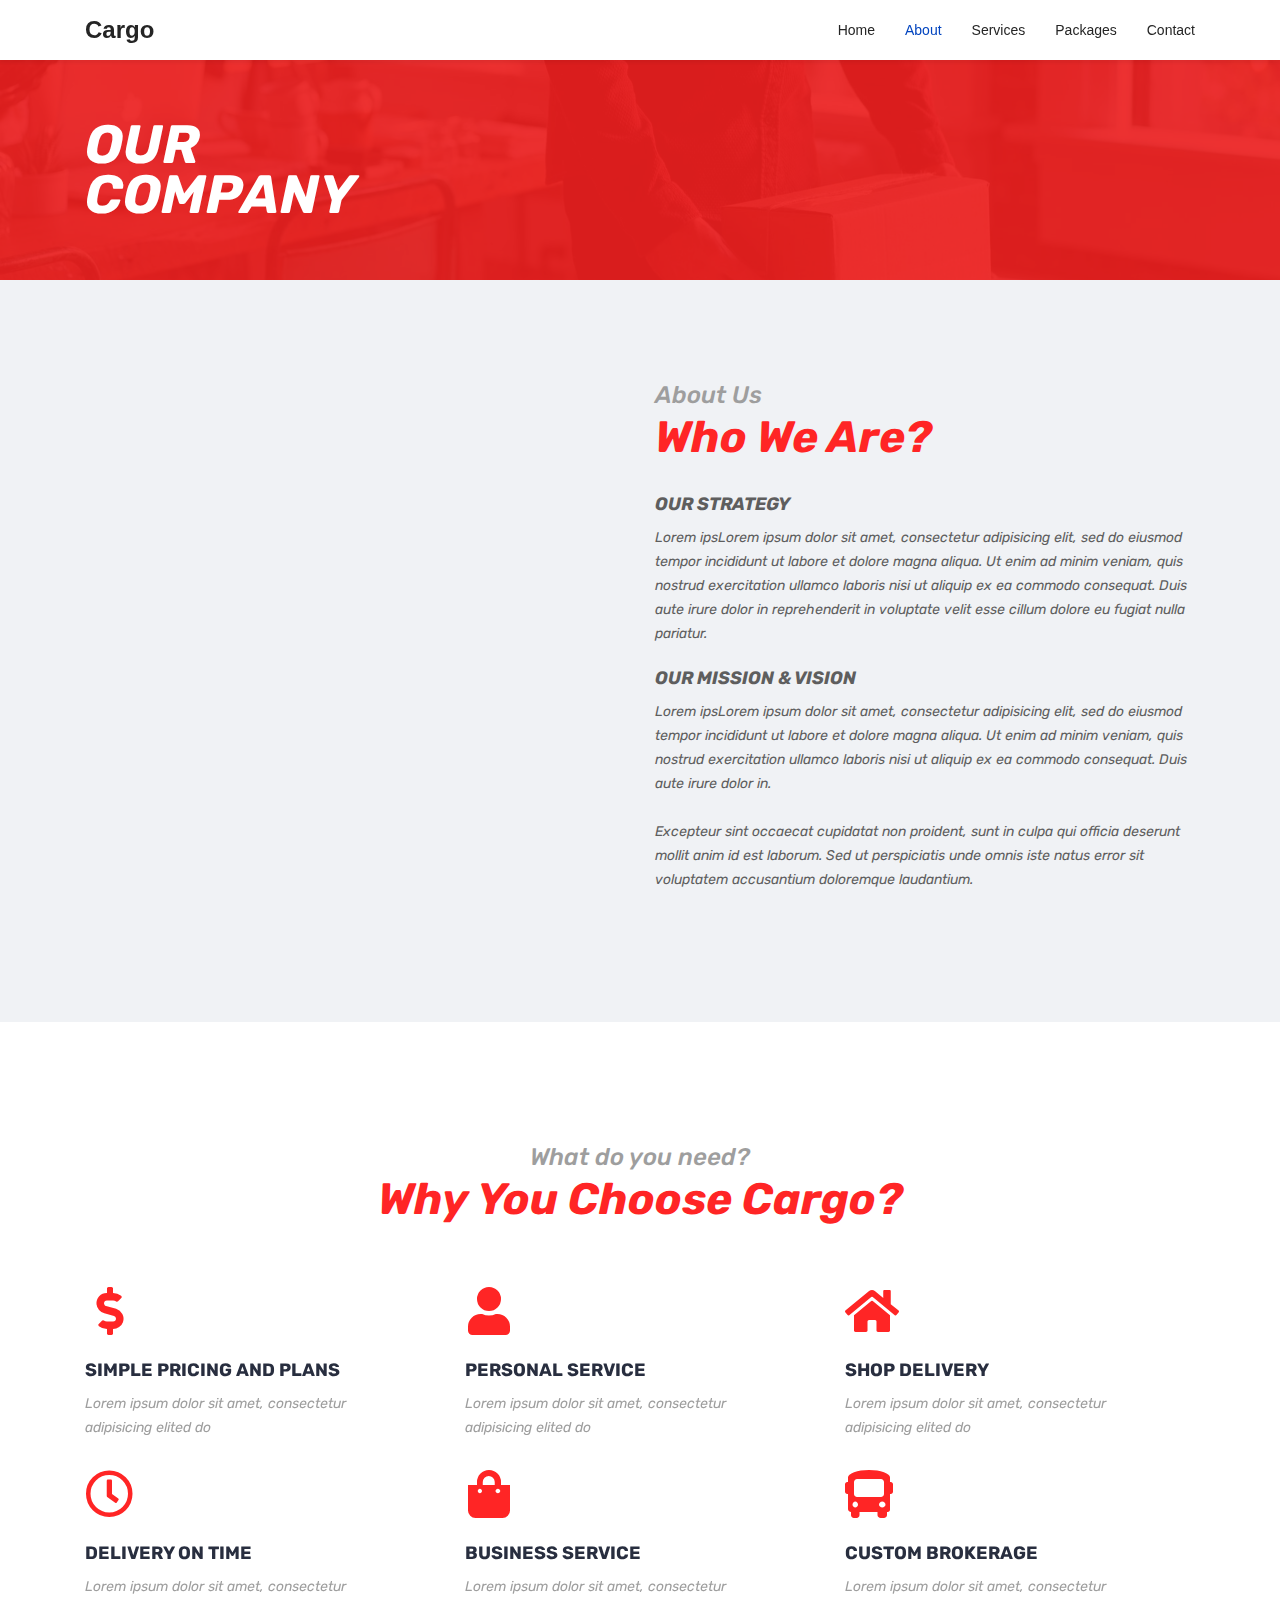
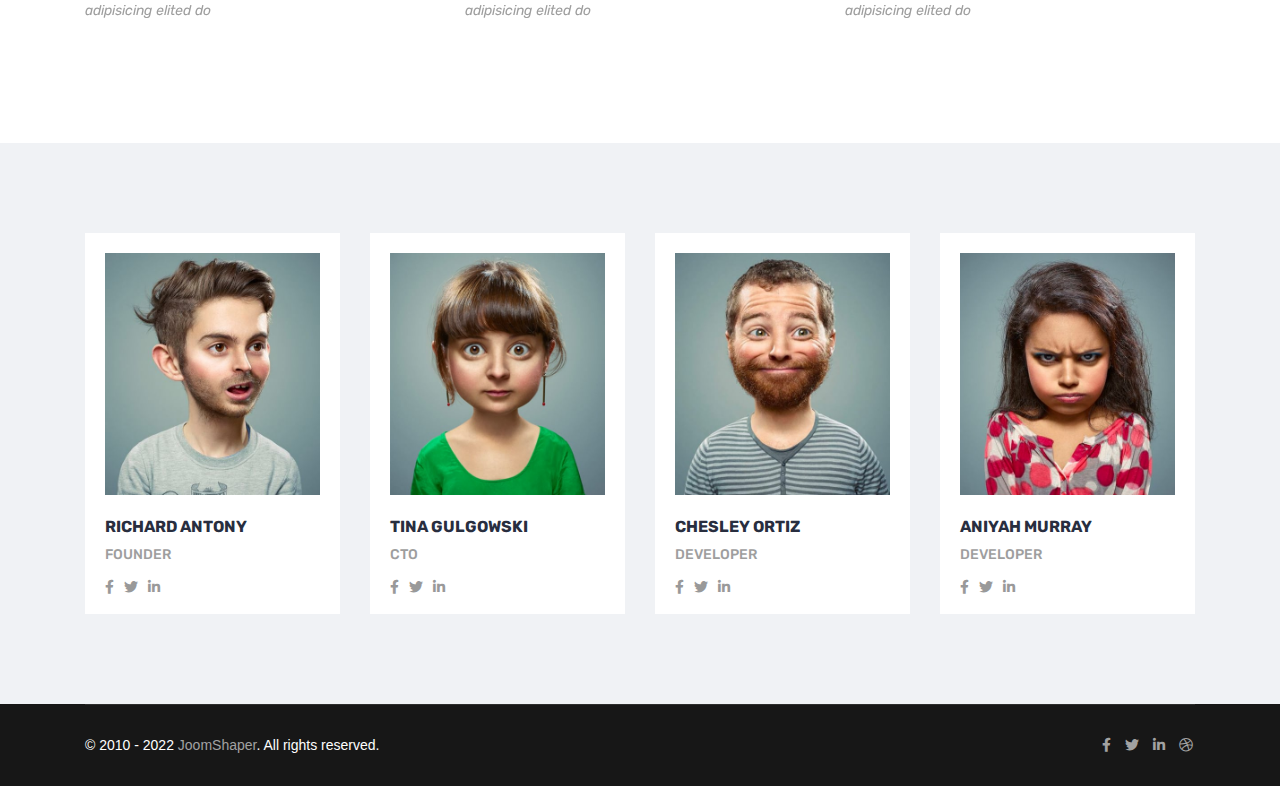
<file: cargo-about.html>
<!doctype html>
<html lang="en-gb" dir="ltr">
    
<!-- Mirrored from sppagebuilder.com/cargo-about by HTTrack Website Copier/3.x [XR&CO'2014], Fri, 02 Sep 2022 01:21:32 GMT -->
<!-- Added by HTTrack --><meta http-equiv="content-type" content="text/html;charset=utf-8" /><!-- /Added by HTTrack -->
<head>
        <meta charset="utf-8">
        <meta name="viewport" content="width=device-width, initial-scale=1, shrink-to-fit=no">
        <link rel="canonical" href="cargo-about.html">
        <base  />
	<meta http-equiv="content-type" content="text/html; charset=utf-8" />
	<meta name="generator" content="HELIX_ULTIMATE_GENERATOR_TEXT" />
	<title>About</title>
	<link href="templates/pbdemo/images/favicon.ico" rel="shortcut icon" type="image/vnd.microsoft.icon" />
	<link href="components/com_sppagebuilder/assets/css/animate.min.css" rel="stylesheet" type="text/css" />
	<link href="components/com_sppagebuilder/assets/css/sppagebuilder.css" rel="stylesheet" type="text/css" />
	<link href="http://fonts.googleapis.com/css?family=Rubik:100,100italic,200,200italic,300,300italic,400,400italic,500,500italic,600,600italic,700,700italic,800,800italic,900,900italic&amp;display=swap" rel="stylesheet" type="text/css" />
	<link href="templates/pbdemo/css/bootstrap.min.css" rel="stylesheet" type="text/css" />
	<link href="plugins/system/helixultimate/assets/css/system-j3.min.css" rel="stylesheet" type="text/css" />
	<link href="templates/pbdemo/css/font-awesome.min.css" rel="stylesheet" type="text/css" />
	<link href="templates/pbdemo/css/fa-v4-shims.min.css" rel="stylesheet" type="text/css" />
	<link href="templates/pbdemo/css/template.css" rel="stylesheet" type="text/css" />
	<link href="templates/pbdemo/css/presets/default.css" rel="stylesheet" type="text/css" />
	<style type="text/css">
.sp-page-builder .page-content #section-id-1534487131056{padding-top:60px;padding-right:0px;padding-bottom:60px;padding-left:0px;margin-top:0px;margin-right:0px;margin-bottom:0px;margin-left:0px;background-image:url(images/2019/carlix/breadcrumb-bg.jpg);background-repeat:no-repeat;background-size:cover;background-attachment:inherit;background-position:50% 50%;}@media (max-width:767px) { .sp-page-builder .page-content #section-id-1534487131056{padding-top:30px;padding-right:0px;padding-bottom:30px;padding-left:0px;} }.sp-page-builder .page-content #section-id-1534487131056 > .sppb-row-overlay {background-color:rgba(236, 32, 32, 0.92)}#column-id-1534487131064{box-shadow:0 0 0 0 #fff;}#sppb-addon-wrapper-1534487131065 {margin:0 0 0px 0;}#sppb-addon-1534487131065 {color:#fff;box-shadow:0 0 0 0 #ffffff;}#sppb-addon-1534487131065 .sppb-addon-title {font-size:54px;line-height:50px;font-style:italic;text-transform:uppercase;font-weight:700;}@media (min-width:768px) and (max-width:991px) {#sppb-addon-wrapper-1534487131065 {margin-top:0;margin-right:0;margin-bottom:0px;margin-left:0;}}@media (max-width:767px) {#sppb-addon-1534487131065 .sppb-addon-title {font-size:30px;line-height:30px;line-height:38px;}#sppb-addon-wrapper-1534487131065 {margin-top:0;margin-right:0;margin-bottom:0px;margin-left:0;}}#sppb-addon-1534487131065 .sppb-addon-title { font-family:"Rubik"; }#sppb-addon-1534487131065 h2.sppb-addon-title {margin:0px 0px 0px 0px; text-transform:uppercase; padding:0px 0px 0px 0px; }#column-id-1534487131066{box-shadow:0 0 0 0 #fff;}.sp-page-builder .page-content #section-id-1534241542752{padding-top:100px;padding-right:0px;padding-bottom:100px;padding-left:0px;margin-top:0px;margin-right:0px;margin-bottom:0px;margin-left:0px;background-color:#f0f2f5;background-image:url(https://sppagebuilder.com/images/2019/carlix/company.jpg);background-repeat:no-repeat;background-size:inherit;background-attachment:inherit;background-position:0 50%;}@media (max-width:767px) { .sp-page-builder .page-content #section-id-1534241542752{padding-top:40px;padding-right:0px;padding-bottom:0px;padding-left:0px;} }#column-id-1534241542812{box-shadow:0 0 0 0 #fff;}#column-id-1534241542813{box-shadow:0 0 0 0 #fff;}@media (max-width:767px) { #column-id-1534241542813{padding-top:60px;padding-right:0px;padding-bottom:60px;padding-left:0px;} }#sppb-addon-1534241542814 {color:#9e9e9e;box-shadow:0 0 0 0 #ffffff;}#sppb-addon-1534241542814 .sppb-addon-title {font-size:24px;line-height:30px;font-style:italic;font-weight:500;}@media (max-width:767px) {#sppb-addon-1534241542814 .sppb-addon-title {font-size:16px;line-height:16px;line-height:20px;}}#sppb-addon-1534241542814 .sppb-addon-title { font-family:"Rubik"; }#sppb-addon-1534241542814 h3.sppb-addon-title {margin:0px 0px 0px 0px; text-transform:none; padding:0px 0px 0px 0px; }#sppb-addon-wrapper-1534241542815 {margin:0 0 0px 0;}#sppb-addon-1534241542815 {color:#ff2525;box-shadow:0 0 0 0 #ffffff;}#sppb-addon-1534241542815 .sppb-addon-title {font-size:44px;line-height:55px;font-style:italic;font-weight:700;}@media (min-width:768px) and (max-width:991px) {#sppb-addon-wrapper-1534241542815 {margin-top:0;margin-right:0;margin-bottom:0px;margin-left:0;}}@media (max-width:767px) {#sppb-addon-1534241542815 .sppb-addon-title {font-size:25px;line-height:25px;line-height:35px;}#sppb-addon-wrapper-1534241542815 {margin-top:0;margin-right:0;margin-bottom:0px;margin-left:0;}}#sppb-addon-1534241542815 .sppb-addon-title { font-family:"Rubik"; }#sppb-addon-1534241542815 h2.sppb-addon-title {margin:0px 0px 25px 0px; text-transform:none; padding:0px 0px 0px 0px; }#sppb-addon-wrapper-1534241542816 {margin:0 0 18px 0;}#sppb-addon-1534241542816 {color:#5e5e5e;box-shadow:0 0 0 0 #ffffff;}#sppb-addon-1534241542816 .sppb-addon-title {color:#5e5e5e;font-size:18px;line-height:28px;font-style:italic;text-transform:uppercase;font-weight:700;}@media (max-width:767px) {#sppb-addon-1534241542816 .sppb-addon-title {font-size:14px;line-height:14px;line-height:24px;}}#sppb-addon-1534241542816 .sppb-addon-title { font-family:"Rubik"; }#sppb-addon-1534241542816 .sppb-addon-content { font-family:"Rubik"; }#sppb-addon-1534241542816{ font-size:14px;line-height:24px; }#sppb-addon-wrapper-1534241542817 {margin:0 0 30px 0;}#sppb-addon-1534241542817 {color:#5e5e5e;box-shadow:0 0 0 0 #ffffff;}#sppb-addon-1534241542817 .sppb-addon-title {color:#5e5e5e;font-size:18px;line-height:28px;font-style:italic;text-transform:uppercase;font-weight:700;}@media (min-width:768px) and (max-width:991px) {#sppb-addon-wrapper-1534241542817 {margin-top:0px;margin-right:0px;margin-bottom:0px;margin-left:0px;}}@media (max-width:767px) {#sppb-addon-1534241542817 .sppb-addon-title {font-size:14px;line-height:14px;line-height:24px;}#sppb-addon-wrapper-1534241542817 {margin-top:0;margin-right:0;margin-bottom:0px;margin-left:0;}}#sppb-addon-1534241542817 .sppb-addon-title { font-family:"Rubik"; }#sppb-addon-1534241542817 .sppb-addon-content { font-family:"Rubik"; }#sppb-addon-1534241542817{ font-size:14px;line-height:24px; }.sp-page-builder .page-content #section-id-1534241542751{padding-top:120px;padding-right:0px;padding-bottom:120px;padding-left:0px;margin-top:0px;margin-right:0px;margin-bottom:0px;margin-left:0px;background-color:#fff;}@media (max-width:767px) { .sp-page-builder .page-content #section-id-1534241542751{padding-top:40px;padding-right:0px;padding-bottom:40px;padding-left:0px;} }#column-id-1534241542795{box-shadow:0 0 0 0 #fff;}#sppb-addon-1534241542796 {color:#9e9e9e;box-shadow:0 0 0 0 #ffffff;}#sppb-addon-1534241542796 .sppb-addon-title {font-size:24px;line-height:30px;font-style:italic;font-weight:500;}@media (max-width:767px) {#sppb-addon-1534241542796 .sppb-addon-title {font-size:16px;line-height:16px;line-height:20px;}}#sppb-addon-1534241542796 .sppb-addon-title { font-family:"Rubik"; }#sppb-addon-1534241542796 h3.sppb-addon-title {margin:0px 0px 0px 0px; text-transform:none; padding:0px 0px 0px 0px; }#sppb-addon-wrapper-1534241542797 {margin:0 0 30px 0;}#sppb-addon-1534241542797 {color:#ff2525;box-shadow:0 0 0 0 #ffffff;}#sppb-addon-1534241542797 .sppb-addon-title {font-size:44px;line-height:55px;font-style:italic;font-weight:700;}@media (min-width:768px) and (max-width:991px) {#sppb-addon-wrapper-1534241542797 {margin-top:0;margin-right:0;margin-bottom:20px;margin-left:0;}}@media (max-width:767px) {#sppb-addon-1534241542797 .sppb-addon-title {font-size:25px;line-height:25px;line-height:35px;}#sppb-addon-wrapper-1534241542797 {margin-top:0;margin-right:0;margin-bottom:10px;margin-left:0;}}#sppb-addon-1534241542797 .sppb-addon-title { font-family:"Rubik"; }#sppb-addon-1534241542797 h2.sppb-addon-title {margin:0px 0px 10px 0px; text-transform:none; padding:0px 0px 0px 0px; }.sp-page-builder .page-content #section-id-1534241542798{padding-top:0px;padding-right:0px;padding-bottom:0px;padding-left:0px;margin-top:0px;margin-right:0px;margin-bottom:0px;margin-left:0px;}#column-id-1534241542799{box-shadow:0 0 0 0 #fff;}#sppb-addon-wrapper-1534241542800 {margin:30px 0 0px 0;}#sppb-addon-1534241542800 {color:#9e9e9e;box-shadow:0 0 0 0 #ffffff;padding:0px 30px 0px 0px;}#sppb-addon-1534241542800 .sppb-addon-title {color:#282e3f;font-size:18px;line-height:28px;text-transform:uppercase;font-weight:700;}@media (max-width:767px) {#sppb-addon-1534241542800 {padding-top:0px;padding-right:0px;padding-bottom:0px;padding-left:0px;}#sppb-addon-1534241542800 .sppb-addon-title {font-size:14px;line-height:14px;line-height:24px;}#sppb-addon-wrapper-1534241542800 {margin-top:15px;margin-right:0px;margin-bottom:0px;margin-left:0px;}}#sppb-addon-1534241542800 .sppb-addon-title { font-family:Rubik; }#sppb-addon-1534241542800 .sppb-addon-content .sppb-addon-text { font-family:"Rubik"; }#sppb-addon-1534241542800 .sppb-addon-text {font-size:14px;line-height:24px;}#sppb-addon-1534241542800 .sppb-icon .sppb-icon-container {box-shadow:;display:inline-block;text-align:center;padding:0px 0px 20px 0px;color:#ff2525;border-width:0px;}#sppb-addon-1534241542800 .sppb-icon .sppb-icon-container > i {font-size:48px;width:48px;height:48px;line-height:48px;}@media (min-width:768px) and (max-width:991px) {#sppb-addon-1534241542800 .sppb-media .sppb-media-body {width:auto;}}@media (max-width:767px) {#sppb-addon-1534241542800 .sppb-media .sppb-media-body {width:auto;}}#sppb-addon-1534241542800{transition:.3s;}#sppb-addon-1534241542800:hover{box-shadow:;}#column-id-1534241542801{box-shadow:0 0 0 0 #fff;}#sppb-addon-wrapper-1534241542802 {margin:30px 0 0px 0;}#sppb-addon-1534241542802 {color:#9e9e9e;box-shadow:0 0 0 0 #ffffff;padding:0px 30px 0px 0px;}#sppb-addon-1534241542802 .sppb-addon-title {color:#282e3f;font-size:18px;line-height:28px;text-transform:uppercase;font-weight:700;}@media (max-width:767px) {#sppb-addon-1534241542802 {padding-top:0px;padding-right:0px;padding-bottom:0px;padding-left:0px;}#sppb-addon-1534241542802 .sppb-addon-title {font-size:14px;line-height:14px;line-height:24px;}#sppb-addon-wrapper-1534241542802 {margin-top:15px;margin-right:0px;margin-bottom:0px;margin-left:0px;}}#sppb-addon-1534241542802 .sppb-addon-title { font-family:Rubik; }#sppb-addon-1534241542802 .sppb-addon-content .sppb-addon-text { font-family:"Rubik"; }#sppb-addon-1534241542802 .sppb-addon-text {font-size:14px;line-height:24px;}#sppb-addon-1534241542802 .sppb-icon .sppb-icon-container {box-shadow:;display:inline-block;text-align:center;padding:0px 0px 20px 0px;color:#ff2525;border-width:0px;}#sppb-addon-1534241542802 .sppb-icon .sppb-icon-container > i {font-size:48px;width:48px;height:48px;line-height:48px;}@media (min-width:768px) and (max-width:991px) {#sppb-addon-1534241542802 .sppb-media .sppb-media-body {width:auto;}}@media (max-width:767px) {#sppb-addon-1534241542802 .sppb-media .sppb-media-body {width:auto;}}#sppb-addon-1534241542802{transition:.3s;}#sppb-addon-1534241542802:hover{box-shadow:;}#column-id-1534241542803{box-shadow:0 0 0 0 #fff;}#sppb-addon-wrapper-1534241542804 {margin:30px 0 0px 0;}#sppb-addon-1534241542804 {color:#9e9e9e;box-shadow:0 0 0 0 #ffffff;padding:0px 30px 0px 0px;}#sppb-addon-1534241542804 .sppb-addon-title {color:#282e3f;font-size:18px;line-height:28px;text-transform:uppercase;font-weight:700;}@media (max-width:767px) {#sppb-addon-1534241542804 {padding-top:0px;padding-right:0px;padding-bottom:0px;padding-left:0px;}#sppb-addon-1534241542804 .sppb-addon-title {font-size:14px;line-height:14px;line-height:24px;}#sppb-addon-wrapper-1534241542804 {margin-top:15px;margin-right:0px;margin-bottom:0px;margin-left:0px;}}#sppb-addon-1534241542804 .sppb-addon-title { font-family:Rubik; }#sppb-addon-1534241542804 .sppb-addon-content .sppb-addon-text { font-family:"Rubik"; }#sppb-addon-1534241542804 .sppb-addon-text {font-size:14px;line-height:24px;}#sppb-addon-1534241542804 .sppb-icon .sppb-icon-container {box-shadow:;display:inline-block;text-align:center;padding:0px 0px 20px 0px;color:#ff2525;border-width:0px;}#sppb-addon-1534241542804 .sppb-icon .sppb-icon-container > i {font-size:48px;width:48px;height:48px;line-height:48px;}@media (min-width:768px) and (max-width:991px) {#sppb-addon-1534241542804 .sppb-media .sppb-media-body {width:auto;}}@media (max-width:767px) {#sppb-addon-1534241542804 .sppb-media .sppb-media-body {width:auto;}}#sppb-addon-1534241542804{transition:.3s;}#sppb-addon-1534241542804:hover{box-shadow:;}#column-id-1534241542805{box-shadow:0 0 0 0 #fff;}#sppb-addon-wrapper-1534241542806 {margin:30px 0 0px 0;}#sppb-addon-1534241542806 {color:#9e9e9e;box-shadow:0 0 0 0 #ffffff;padding:0px 30px 0px 0px;}#sppb-addon-1534241542806 .sppb-addon-title {color:#282e3f;font-size:18px;line-height:28px;text-transform:uppercase;font-weight:700;}@media (max-width:767px) {#sppb-addon-1534241542806 {padding-top:0px;padding-right:0px;padding-bottom:0px;padding-left:0px;}#sppb-addon-1534241542806 .sppb-addon-title {font-size:14px;line-height:14px;line-height:24px;}#sppb-addon-wrapper-1534241542806 {margin-top:15px;margin-right:0px;margin-bottom:0px;margin-left:0px;}}#sppb-addon-1534241542806 .sppb-addon-title { font-family:Rubik; }#sppb-addon-1534241542806 .sppb-addon-content .sppb-addon-text { font-family:"Rubik"; }#sppb-addon-1534241542806 .sppb-addon-text {font-size:14px;line-height:24px;}#sppb-addon-1534241542806 .sppb-icon .sppb-icon-container {box-shadow:;display:inline-block;text-align:center;padding:0px 0px 20px 0px;color:#ff2525;border-width:0px;}#sppb-addon-1534241542806 .sppb-icon .sppb-icon-container > i {font-size:48px;width:48px;height:48px;line-height:48px;}@media (min-width:768px) and (max-width:991px) {#sppb-addon-1534241542806 .sppb-media .sppb-media-body {width:auto;}}@media (max-width:767px) {#sppb-addon-1534241542806 .sppb-media .sppb-media-body {width:auto;}}#sppb-addon-1534241542806{transition:.3s;}#sppb-addon-1534241542806:hover{box-shadow:;}#column-id-1534241542807{box-shadow:0 0 0 0 #fff;}#sppb-addon-wrapper-1534241542808 {margin:30px 0 0px 0;}#sppb-addon-1534241542808 {color:#9e9e9e;box-shadow:0 0 0 0 #ffffff;padding:0px 30px 0px 0px;}#sppb-addon-1534241542808 .sppb-addon-title {color:#282e3f;font-size:18px;line-height:28px;text-transform:uppercase;font-weight:700;}@media (max-width:767px) {#sppb-addon-1534241542808 {padding-top:0px;padding-right:0px;padding-bottom:0px;padding-left:0px;}#sppb-addon-1534241542808 .sppb-addon-title {font-size:14px;line-height:14px;line-height:24px;}#sppb-addon-wrapper-1534241542808 {margin-top:15px;margin-right:0px;margin-bottom:0px;margin-left:0px;}}#sppb-addon-1534241542808 .sppb-addon-title { font-family:Rubik; }#sppb-addon-1534241542808 .sppb-addon-content .sppb-addon-text { font-family:"Rubik"; }#sppb-addon-1534241542808 .sppb-addon-text {font-size:14px;line-height:24px;}#sppb-addon-1534241542808 .sppb-icon .sppb-icon-container {box-shadow:;display:inline-block;text-align:center;padding:0px 0px 20px 0px;color:#ff2525;border-width:0px;}#sppb-addon-1534241542808 .sppb-icon .sppb-icon-container > i {font-size:48px;width:48px;height:48px;line-height:48px;}@media (min-width:768px) and (max-width:991px) {#sppb-addon-1534241542808 .sppb-media .sppb-media-body {width:auto;}}@media (max-width:767px) {#sppb-addon-1534241542808 .sppb-media .sppb-media-body {width:auto;}}#sppb-addon-1534241542808{transition:.3s;}#sppb-addon-1534241542808:hover{box-shadow:;}#column-id-1534241542809{box-shadow:0 0 0 0 #fff;}#sppb-addon-wrapper-1534241542810 {margin:30px 0 0px 0;}#sppb-addon-1534241542810 {color:#9e9e9e;box-shadow:0 0 0 0 #ffffff;padding:0px 30px 0px 0px;}#sppb-addon-1534241542810 .sppb-addon-title {color:#282e3f;font-size:18px;line-height:28px;text-transform:uppercase;font-weight:700;}@media (max-width:767px) {#sppb-addon-1534241542810 {padding-top:0px;padding-right:0px;padding-bottom:0px;padding-left:0px;}#sppb-addon-1534241542810 .sppb-addon-title {font-size:14px;line-height:14px;line-height:24px;}#sppb-addon-wrapper-1534241542810 {margin-top:15px;margin-right:0px;margin-bottom:0px;margin-left:0px;}}#sppb-addon-1534241542810 .sppb-addon-title { font-family:Rubik; }#sppb-addon-1534241542810 .sppb-addon-content .sppb-addon-text { font-family:"Rubik"; }#sppb-addon-1534241542810 .sppb-addon-text {font-size:14px;line-height:24px;}#sppb-addon-1534241542810 .sppb-icon .sppb-icon-container {box-shadow:;display:inline-block;text-align:center;padding:0px 0px 20px 0px;color:#ff2525;border-width:0px;}#sppb-addon-1534241542810 .sppb-icon .sppb-icon-container > i {font-size:48px;width:48px;height:48px;line-height:48px;}@media (min-width:768px) and (max-width:991px) {#sppb-addon-1534241542810 .sppb-media .sppb-media-body {width:auto;}}@media (max-width:767px) {#sppb-addon-1534241542810 .sppb-media .sppb-media-body {width:auto;}}#sppb-addon-1534241542810{transition:.3s;}#sppb-addon-1534241542810:hover{box-shadow:;}.sp-page-builder .page-content #section-id-1534241542750{padding-top:90px;padding-right:0px;padding-bottom:60px;padding-left:0px;margin-top:0px;margin-right:0px;margin-bottom:0px;margin-left:0px;background-color:#f0f2f5;}@media (max-width:767px) { .sp-page-builder .page-content #section-id-1534241542750{padding-top:44px;padding-right:0px;padding-bottom:30px;padding-left:0px;} }#column-id-1534241542786{box-shadow:0 0 0 0 #fff;}#sppb-addon-wrapper-1534241542787 {margin:0 0 30px 0;}#sppb-addon-1534241542787 {background-color:#fff;box-shadow:0 0 0 0 #ffffff;padding:20px 20px 15px 20px;}@media (min-width:768px) and (max-width:991px) {#sppb-addon-wrapper-1534241542787 {margin-top:0;margin-right:0;margin-bottom:20px;margin-left:0;}}@media (max-width:767px) {#sppb-addon-wrapper-1534241542787 {margin-top:0;margin-right:0;margin-bottom:10px;margin-left:0;}}#sppb-addon-1534241542787 .sppb-person-name { font-family:"Rubik"; }#sppb-addon-1534241542787 .sppb-person-designation { font-family:"Rubik"; }#sppb-addon-1534241542787 .sppb-person-image img{width:100%;}#sppb-addon-1534241542787 .sppb-person-name {color:#282e3f;}#sppb-addon-1534241542787 .sppb-person-designation {color:#9e9e9e;}#sppb-addon-1534241542787 .sppb-person-social > li > a {font-size:14px;}#sppb-addon-1534241542787 .sppb-person-social > li > a:hover {color:#ff2525;}#column-id-1534241542788{box-shadow:0 0 0 0 #fff;}#sppb-addon-wrapper-1534241542789 {margin:0 0 30px 0;}#sppb-addon-1534241542789 {background-color:#fff;box-shadow:0 0 0 0 #ffffff;padding:20px 20px 15px 20px;}@media (min-width:768px) and (max-width:991px) {#sppb-addon-wrapper-1534241542789 {margin-top:0;margin-right:0;margin-bottom:20px;margin-left:0;}}@media (max-width:767px) {#sppb-addon-wrapper-1534241542789 {margin-top:0;margin-right:0;margin-bottom:10px;margin-left:0;}}#sppb-addon-1534241542789 .sppb-person-name { font-family:"Rubik"; }#sppb-addon-1534241542789 .sppb-person-designation { font-family:"Rubik"; }#sppb-addon-1534241542789 .sppb-person-image img{width:100%;}#sppb-addon-1534241542789 .sppb-person-name {color:#282e3f;}#sppb-addon-1534241542789 .sppb-person-designation {color:#9e9e9e;}#sppb-addon-1534241542789 .sppb-person-social > li > a {font-size:14px;}#sppb-addon-1534241542789 .sppb-person-social > li > a:hover {color:#ff2525;}#column-id-1534241542790{box-shadow:0 0 0 0 #fff;}#sppb-addon-wrapper-1534241542791 {margin:0 0 30px 0;}#sppb-addon-1534241542791 {background-color:#fff;box-shadow:0 0 0 0 #ffffff;padding:20px 20px 15px 20px;}@media (min-width:768px) and (max-width:991px) {#sppb-addon-wrapper-1534241542791 {margin-top:0;margin-right:0;margin-bottom:20px;margin-left:0;}}@media (max-width:767px) {#sppb-addon-wrapper-1534241542791 {margin-top:0;margin-right:0;margin-bottom:10px;margin-left:0;}}#sppb-addon-1534241542791 .sppb-person-name { font-family:"Rubik"; }#sppb-addon-1534241542791 .sppb-person-designation { font-family:"Rubik"; }#sppb-addon-1534241542791 .sppb-person-image img{width:100%;}#sppb-addon-1534241542791 .sppb-person-name {color:#282e3f;}#sppb-addon-1534241542791 .sppb-person-designation {color:#9e9e9e;}#sppb-addon-1534241542791 .sppb-person-social > li > a {font-size:14px;}#sppb-addon-1534241542791 .sppb-person-social > li > a:hover {color:#ff2525;}#column-id-1534241542792{box-shadow:0 0 0 0 #fff;}#sppb-addon-wrapper-1534241542793 {margin:0 0 30px 0;}#sppb-addon-1534241542793 {background-color:#fff;box-shadow:0 0 0 0 #ffffff;padding:20px 20px 15px 20px;}@media (min-width:768px) and (max-width:991px) {#sppb-addon-wrapper-1534241542793 {margin-top:0;margin-right:0;margin-bottom:20px;margin-left:0;}}@media (max-width:767px) {#sppb-addon-wrapper-1534241542793 {margin-top:0;margin-right:0;margin-bottom:10px;margin-left:0;}}#sppb-addon-1534241542793 .sppb-person-name { font-family:"Rubik"; }#sppb-addon-1534241542793 .sppb-person-designation { font-family:"Rubik"; }#sppb-addon-1534241542793 .sppb-person-image img{width:100%;}#sppb-addon-1534241542793 .sppb-person-name {color:#282e3f;}#sppb-addon-1534241542793 .sppb-person-designation {color:#9e9e9e;}#sppb-addon-1534241542793 .sppb-person-social > li > a {font-size:14px;}#sppb-addon-1534241542793 .sppb-person-social > li > a:hover {color:#ff2525;}h1{font-family: 'Arial', sans-serif;}

	</style>
	<script type="application/json" class="joomla-script-options new">{"csrf.token":"2ef056a014b7168695f85c72ed7dbd57","data":{"breakpoints":{"tablet":991,"mobile":480},"header":{"stickyOffset":"100"}},"system.paths":{"root":"","base":""}}</script>
	<script src="media/jui/js/jquery.mine8ec.js?8309e1833d98060e33fe5f1a7f282d79" type="text/javascript"></script>
	<script src="media/jui/js/jquery-noconflicte8ec.js?8309e1833d98060e33fe5f1a7f282d79" type="text/javascript"></script>
	<script src="media/jui/js/jquery-migrate.mine8ec.js?8309e1833d98060e33fe5f1a7f282d79" type="text/javascript"></script>
	<script src="components/com_sppagebuilder/assets/js/jquery.parallax.js" type="text/javascript"></script>
	<script src="components/com_sppagebuilder/assets/js/sppagebuilder.js" defer="defer" type="text/javascript"></script>
	<script src="templates/pbdemo/js/popper.min.js" type="text/javascript"></script>
	<script src="templates/pbdemo/js/bootstrap.min.js" type="text/javascript"></script>
	<script src="templates/pbdemo/js/main.js" type="text/javascript"></script>
	<script src="media/system/js/coree8ec.js?8309e1833d98060e33fe5f1a7f282d79" type="text/javascript"></script>
	<script type="text/javascript">
;(function ($) {
	$.ajaxSetup({
		headers: {
			'X-CSRF-Token': Joomla.getOptions('csrf.token')
		}
	});
})(jQuery);template="pbdemo";
	</script>
	<meta property="og:title" content="About" />
	<meta property="og:type" content="website" />
	<meta property="og:url" content="https://sppagebuilder.com/cargo-about" />
	<meta property="fb:app_id" content="kawshar" />
	<meta property="og:site_name" content="SP Page Builder Demo" />
	<meta name="twitter:card" content="summary" />
	<meta name="twitter:site" content="SP Page Builder Demo" />
    </head>
    <body class="site helix-ultimate hu com-sppagebuilder view-page layout-default task-none itemid-210 en-gb ltr layout-fluid offcanvas-init offcanvs-position-right">
    
    <div class="body-wrapper">
        <div class="body-innerwrapper">
            <header id="sp-header"><div class="container"><div class="container-inner"><div class="row"><div id="sp-logo" class="col-8 col-lg-3"><div class="sp-column"><span class="logo">Cargo</span></div></div><div id="sp-menu" class="col-4 col-lg-9"><div class="sp-column"><nav class="sp-megamenu-wrapper" role="navigation"><a id="offcanvas-toggler" aria-label="Navigation" class="offcanvas-toggler-right d-block d-lg-none" href="#"><i class="fa fa-bars" aria-hidden="true" title="Navigation"></i></a><ul class="sp-megamenu-parent menu-animation-fade-up d-none d-lg-block"><li class="sp-menu-item"><a   href="cargo-home.html" >Home</a></li><li class="sp-menu-item current-item active"><a aria-current="page"  href="cargo-about.html" >About</a></li><li class="sp-menu-item"><a   href="cargo-services.html" >Services</a></li><li class="sp-menu-item"><a   href="cargo-packages.html" >Packages</a></li><li class="sp-menu-item"><a   href="cargo-contact.html" >Contact</a></li></ul></nav></div></div></div></div></div></header>            
<section id="sp-section-1" >

				
	
<div class="row">
	<div id="sp-title" class="col-lg-12 "><div class="sp-column "></div></div></div>
				
</section>
<section id="sp-main-body" >

				
	
<div class="row">
	
<main id="sp-component" class="col-lg-12 ">
	<div class="sp-column ">
		<div id="system-message-container">
	</div>


		
		
<div id="sp-page-builder" class="sp-page-builder  page-74">

	
	<div class="page-content">
				<section id="section-id-1534487131056" class="sppb-section sppb-section-content-center" ><div class="sppb-row-overlay"></div><div class="sppb-row-container"><div class="sppb-row sppb-align-center"><div class="sppb-col-md-7" id="column-wrap-id-1534487131064"><div id="column-id-1534487131064" class="sppb-column" ><div class="sppb-column-addons"><div id="sppb-addon-wrapper-1534487131065" class="sppb-addon-wrapper"><div id="sppb-addon-1534487131065" class="clearfix "     ><div class="sppb-addon sppb-addon-header sppb-text-left"><h2 class="sppb-addon-title">Our <br />
Company</h2></div></div></div></div></div></div><div class="sppb-col-md-5" id="column-wrap-id-1534487131066"><div id="column-id-1534487131066" class="sppb-column" ><div class="sppb-column-addons"></div></div></div></div></div></section><section id="section-id-1534241542752" class="sppb-section" ><div class="sppb-row-overlay"></div><div class="sppb-row-container"><div class="sppb-row"><div class="sppb-col-md-6" id="column-wrap-id-1534241542812"><div id="column-id-1534241542812" class="sppb-column" ><div class="sppb-column-addons"></div></div></div><div class="sppb-col-md-6" id="column-wrap-id-1534241542813"><div id="column-id-1534241542813" class="sppb-column" ><div class="sppb-column-addons"><div id="sppb-addon-wrapper-1534241542814" class="sppb-addon-wrapper"><div id="sppb-addon-1534241542814" class="clearfix "     ><div class="sppb-addon sppb-addon-header sppb-text-left"><h3 class="sppb-addon-title">About Us</h3></div></div></div><div id="sppb-addon-wrapper-1534241542815" class="sppb-addon-wrapper"><div id="sppb-addon-1534241542815" class="clearfix "     ><div class="sppb-addon sppb-addon-header sppb-text-left"><h2 class="sppb-addon-title">Who We Are? </h2></div></div></div><div id="sppb-addon-wrapper-1534241542816" class="sppb-addon-wrapper"><div id="sppb-addon-1534241542816" class="clearfix "     ><div class="sppb-addon sppb-addon-text-block  "><h4 class="sppb-addon-title">OUR STRATEGY</h4><div class="sppb-addon-content"><em>Lorem ipsLorem ipsum dolor sit amet, consectetur adipisicing elit, sed do eiusmod tempor incididunt ut labore et dolore magna aliqua. Ut enim ad minim veniam, quis nostrud exercitation ullamco laboris nisi ut aliquip ex ea commodo consequat. Duis aute irure dolor in reprehenderit in voluptate velit esse cillum dolore eu fugiat nulla pariatur.</em></div></div></div></div><div id="sppb-addon-wrapper-1534241542817" class="sppb-addon-wrapper"><div id="sppb-addon-1534241542817" class="clearfix "     ><div class="sppb-addon sppb-addon-text-block  "><h4 class="sppb-addon-title">OUR Mission & Vision</h4><div class="sppb-addon-content"><em>Lorem ipsLorem ipsum dolor sit amet, consectetur adipisicing elit, sed do eiusmod tempor incididunt ut labore et dolore magna aliqua. Ut enim ad minim veniam, quis nostrud exercitation ullamco laboris nisi ut aliquip ex ea commodo consequat. Duis aute irure dolor in.</em><br /><br /><em>Excepteur sint occaecat cupidatat non proident, sunt in culpa qui officia deserunt mollit anim id est laborum. Sed ut perspiciatis unde omnis iste natus error sit voluptatem accusantium doloremque laudantium.</em></div></div></div></div></div></div></div></div></div></section><section id="section-id-1534241542751" class="sppb-section" ><div class="sppb-row-container"><div class="sppb-row"><div class="sppb-col-md-12" id="column-wrap-id-1534241542795"><div id="column-id-1534241542795" class="sppb-column" ><div class="sppb-column-addons"><div id="sppb-addon-wrapper-1534241542796" class="sppb-addon-wrapper"><div id="sppb-addon-1534241542796" class="clearfix "     ><div class="sppb-addon sppb-addon-header sppb-text-center"><h3 class="sppb-addon-title">What do you need?</h3></div></div></div><div id="sppb-addon-wrapper-1534241542797" class="sppb-addon-wrapper"><div id="sppb-addon-1534241542797" class="clearfix "     ><div class="sppb-addon sppb-addon-header sppb-text-center"><h2 class="sppb-addon-title">Why You Choose Cargo? </h2></div></div></div><div id="section-id-1534241542798" class="sppb-section" ><div class="sppb-container-inner"><div class="sppb-row"><div class="sppb-col-md-4 sppb-col-sm-6" id="column-wrap-id-1534241542799"><div id="column-id-1534241542799" class="sppb-column" ><div class="sppb-column-addons"><div id="sppb-addon-wrapper-1534241542800" class="sppb-addon-wrapper"><div id="sppb-addon-1534241542800" class="clearfix "     ><div class="sppb-addon sppb-addon-feature  "><div class="sppb-addon-content sppb-text-left"><div class="sppb-icon"><span class="sppb-icon-container" aria-label="Simple Pricing and plans"><i class="fa fa-dollar" aria-hidden="true"></i></span></div><div class="sppb-media-content"><h4 class="sppb-addon-title sppb-feature-box-title">Simple Pricing and plans</h4><div class="sppb-addon-text"><em>Lorem ipsum dolor sit amet, consectetur adipisicing elited do</em></div></div></div></div></div></div></div></div></div><div class="sppb-col-md-4 sppb-col-sm-6" id="column-wrap-id-1534241542801"><div id="column-id-1534241542801" class="sppb-column" ><div class="sppb-column-addons"><div id="sppb-addon-wrapper-1534241542802" class="sppb-addon-wrapper"><div id="sppb-addon-1534241542802" class="clearfix "     ><div class="sppb-addon sppb-addon-feature  "><div class="sppb-addon-content sppb-text-left"><div class="sppb-icon"><span class="sppb-icon-container" aria-label="Personal Service"><i class="fa fa-user" aria-hidden="true"></i></span></div><div class="sppb-media-content"><h4 class="sppb-addon-title sppb-feature-box-title">Personal Service</h4><div class="sppb-addon-text"><em>Lorem ipsum dolor sit amet, consectetur adipisicing elited do</em></div></div></div></div></div></div></div></div></div><div class="sppb-col-md-4 sppb-col-sm-6" id="column-wrap-id-1534241542803"><div id="column-id-1534241542803" class="sppb-column" ><div class="sppb-column-addons"><div id="sppb-addon-wrapper-1534241542804" class="sppb-addon-wrapper"><div id="sppb-addon-1534241542804" class="clearfix "     ><div class="sppb-addon sppb-addon-feature  "><div class="sppb-addon-content sppb-text-left"><div class="sppb-icon"><span class="sppb-icon-container" aria-label="Shop Delivery"><i class="fa fa-home" aria-hidden="true"></i></span></div><div class="sppb-media-content"><h4 class="sppb-addon-title sppb-feature-box-title">Shop Delivery</h4><div class="sppb-addon-text"><em>Lorem ipsum dolor sit amet, consectetur adipisicing elited do</em></div></div></div></div></div></div></div></div></div><div class="sppb-col-md-4 sppb-col-sm-6" id="column-wrap-id-1534241542805"><div id="column-id-1534241542805" class="sppb-column" ><div class="sppb-column-addons"><div id="sppb-addon-wrapper-1534241542806" class="sppb-addon-wrapper"><div id="sppb-addon-1534241542806" class="clearfix "     ><div class="sppb-addon sppb-addon-feature  "><div class="sppb-addon-content sppb-text-left"><div class="sppb-icon"><span class="sppb-icon-container" aria-label="Delivery on Time"><i class="fa fa-clock-o" aria-hidden="true"></i></span></div><div class="sppb-media-content"><h4 class="sppb-addon-title sppb-feature-box-title">Delivery on Time</h4><div class="sppb-addon-text"><em>Lorem ipsum dolor sit amet, consectetur adipisicing elited do</em></div></div></div></div></div></div></div></div></div><div class="sppb-col-md-4 sppb-col-sm-6" id="column-wrap-id-1534241542807"><div id="column-id-1534241542807" class="sppb-column" ><div class="sppb-column-addons"><div id="sppb-addon-wrapper-1534241542808" class="sppb-addon-wrapper"><div id="sppb-addon-1534241542808" class="clearfix "     ><div class="sppb-addon sppb-addon-feature  "><div class="sppb-addon-content sppb-text-left"><div class="sppb-icon"><span class="sppb-icon-container" aria-label="Business Service"><i class="fa fa-shopping-bag" aria-hidden="true"></i></span></div><div class="sppb-media-content"><h4 class="sppb-addon-title sppb-feature-box-title">Business Service</h4><div class="sppb-addon-text"><em>Lorem ipsum dolor sit amet, consectetur adipisicing elited do</em></div></div></div></div></div></div></div></div></div><div class="sppb-col-md-4 sppb-col-sm-6" id="column-wrap-id-1534241542809"><div id="column-id-1534241542809" class="sppb-column" ><div class="sppb-column-addons"><div id="sppb-addon-wrapper-1534241542810" class="sppb-addon-wrapper"><div id="sppb-addon-1534241542810" class="clearfix "     ><div class="sppb-addon sppb-addon-feature  "><div class="sppb-addon-content sppb-text-left"><div class="sppb-icon"><span class="sppb-icon-container" aria-label="Custom Brokerage"><i class="fa fa-bus" aria-hidden="true"></i></span></div><div class="sppb-media-content"><h4 class="sppb-addon-title sppb-feature-box-title">Custom Brokerage</h4><div class="sppb-addon-text"><em>Lorem ipsum dolor sit amet, consectetur adipisicing elited do</em></div></div></div></div></div></div></div></div></div></div></div></div></div></div></div></div></div></section><section id="section-id-1534241542750" class="sppb-section" ><div class="sppb-row-container"><div class="sppb-row"><div class="sppb-col-md-3 sppb-col-sm-6" id="column-wrap-id-1534241542786"><div id="column-id-1534241542786" class="sppb-column" ><div class="sppb-column-addons"><div id="sppb-addon-wrapper-1534241542787" class="sppb-addon-wrapper"><div id="sppb-addon-1534241542787" class="clearfix "     ><div class="sppb-addon sppb-addon-person sppb-text-left  "><div class="sppb-addon-content"><div class="sppb-person-image "><img class="sppb-img-responsive" src="images/2019/carlix/team1.jpg" alt=" RICHARD ANTONY"    loading="lazy"></div><div class="sppb-person-information"><span class="sppb-person-name"> RICHARD ANTONY</span><span class="sppb-person-designation">FOUNDER</span></div><div class="sppb-person-social-icons"><ul class="sppb-person-social"><li><a target="_blank" rel="noopener noreferrer" href="#" aria-label="Facebook"><i class="fab fa-facebook-f" aria-hidden="true" title="Facebook"></i></a></li><li><a target="_blank" rel="noopener noreferrer" href="#" aria-label="Twitter"><i class="fab fa-twitter" aria-hidden="true" title="Twitter"></i></a></li><li><a target="_blank" rel="noopener noreferrer" href="#" aria-label="LinkedIn"><i class="fab fa-linkedin-in" aria-hidden="true" title="LinkedIn"></i></a></li></ul></div></div></div></div></div></div></div></div><div class="sppb-col-md-3 sppb-col-sm-6" id="column-wrap-id-1534241542788"><div id="column-id-1534241542788" class="sppb-column" ><div class="sppb-column-addons"><div id="sppb-addon-wrapper-1534241542789" class="sppb-addon-wrapper"><div id="sppb-addon-1534241542789" class="clearfix "     ><div class="sppb-addon sppb-addon-person sppb-text-left  "><div class="sppb-addon-content"><div class="sppb-person-image "><img class="sppb-img-responsive" src="images/2019/carlix/team2.jpg" alt="TINA GULGOWSKI"    loading="lazy"></div><div class="sppb-person-information"><span class="sppb-person-name">TINA GULGOWSKI</span><span class="sppb-person-designation">CTO</span></div><div class="sppb-person-social-icons"><ul class="sppb-person-social"><li><a target="_blank" rel="noopener noreferrer" href="#" aria-label="Facebook"><i class="fab fa-facebook-f" aria-hidden="true" title="Facebook"></i></a></li><li><a target="_blank" rel="noopener noreferrer" href="#" aria-label="Twitter"><i class="fab fa-twitter" aria-hidden="true" title="Twitter"></i></a></li><li><a target="_blank" rel="noopener noreferrer" href="#" aria-label="LinkedIn"><i class="fab fa-linkedin-in" aria-hidden="true" title="LinkedIn"></i></a></li></ul></div></div></div></div></div></div></div></div><div class="sppb-col-md-3 sppb-col-sm-6" id="column-wrap-id-1534241542790"><div id="column-id-1534241542790" class="sppb-column" ><div class="sppb-column-addons"><div id="sppb-addon-wrapper-1534241542791" class="sppb-addon-wrapper"><div id="sppb-addon-1534241542791" class="clearfix "     ><div class="sppb-addon sppb-addon-person sppb-text-left  "><div class="sppb-addon-content"><div class="sppb-person-image "><img class="sppb-img-responsive" src="images/2019/carlix/team3.jpg" alt=" CHESLEY ORTIZ"    loading="lazy"></div><div class="sppb-person-information"><span class="sppb-person-name"> CHESLEY ORTIZ</span><span class="sppb-person-designation">DEVELOPER</span></div><div class="sppb-person-social-icons"><ul class="sppb-person-social"><li><a target="_blank" rel="noopener noreferrer" href="#" aria-label="Facebook"><i class="fab fa-facebook-f" aria-hidden="true" title="Facebook"></i></a></li><li><a target="_blank" rel="noopener noreferrer" href="#" aria-label="Twitter"><i class="fab fa-twitter" aria-hidden="true" title="Twitter"></i></a></li><li><a target="_blank" rel="noopener noreferrer" href="#" aria-label="LinkedIn"><i class="fab fa-linkedin-in" aria-hidden="true" title="LinkedIn"></i></a></li></ul></div></div></div></div></div></div></div></div><div class="sppb-col-md-3 sppb-col-sm-6" id="column-wrap-id-1534241542792"><div id="column-id-1534241542792" class="sppb-column" ><div class="sppb-column-addons"><div id="sppb-addon-wrapper-1534241542793" class="sppb-addon-wrapper"><div id="sppb-addon-1534241542793" class="clearfix "     ><div class="sppb-addon sppb-addon-person sppb-text-left  "><div class="sppb-addon-content"><div class="sppb-person-image "><img class="sppb-img-responsive" src="images/2019/carlix/team4.jpg" alt=" ANIYAH MURRAY"    loading="lazy"></div><div class="sppb-person-information"><span class="sppb-person-name"> ANIYAH MURRAY</span><span class="sppb-person-designation">DEVELOPER</span></div><div class="sppb-person-social-icons"><ul class="sppb-person-social"><li><a target="_blank" rel="noopener noreferrer" href="#" aria-label="Facebook"><i class="fab fa-facebook-f" aria-hidden="true" title="Facebook"></i></a></li><li><a target="_blank" rel="noopener noreferrer" href="#" aria-label="Twitter"><i class="fab fa-twitter" aria-hidden="true" title="Twitter"></i></a></li><li><a target="_blank" rel="noopener noreferrer" href="#" aria-label="LinkedIn"><i class="fab fa-linkedin-in" aria-hidden="true" title="LinkedIn"></i></a></li></ul></div></div></div></div></div></div></div></div></div></div></section>
			</div>
</div>



			</div>
</main>
</div>
				
</section>
<footer id="sp-footer" >

						<div class="container">
				<div class="container-inner">
			
	
<div class="row">
	<div id="sp-footer1" class="col-lg-6 "><div class="sp-column "><span class="sp-copyright">© 2010 - 2022 <a target="_blank" href="https://www.joomshaper.com/">JoomShaper</a>. All rights reserved.</span></div></div><div id="sp-footer2" class="col-lg-6 "><div class="sp-column "><ul class="social-icons"><li class="social-icon-facebook"><a target="_blank" href="https://facebook.com/joomshaper" aria-label="facebook"><span class="fa fa-facebook" aria-hidden="true"></span></a></li><li class="social-icon-twitter"><a target="_blank" href="https://twitter.com/joomshaper" aria-label="twitter"><span class="fa fa-twitter" aria-hidden="true"></span></a></li><li class="social-icon-linkedin"><a target="_blank" href="https://linkedin.com/company/joomshaper" aria-label="LinkedIn"><span class="fa fa-linkedin" aria-hidden="true"></span></a></li><li class="social-icon-dribbble"><a target="_blank" href="https://dribbble.com/joomshaper" aria-label="Dribbble"><span class="fa fa-dribbble" aria-hidden="true"></span></a></li></ul></div></div></div>
							</div>
			</div>
			
</footer>        </div>
    </div>

    <!-- Off Canvas Menu -->
    <div class="offcanvas-overlay"></div>
    <div class="offcanvas-menu">
        <a href="#" class="close-offcanvas"><span class="fa fa-remove"></span></a>
        <div class="offcanvas-inner">
                            <p class="alert alert-warning">
                    Publish modules to the &quot;offcanvs&quot; position.                </p>
                    </div>
    </div>

    
    
    
    <!-- Go to top -->
            <a href="#" class="sp-scroll-up" aria-label="Scroll Up"><span class="fa fa-chevron-up" aria-hidden="true"></span></a>
    
    </body>

<!-- Mirrored from sppagebuilder.com/cargo-about by HTTrack Website Copier/3.x [XR&CO'2014], Fri, 02 Sep 2022 01:21:35 GMT -->
</html>
</file>
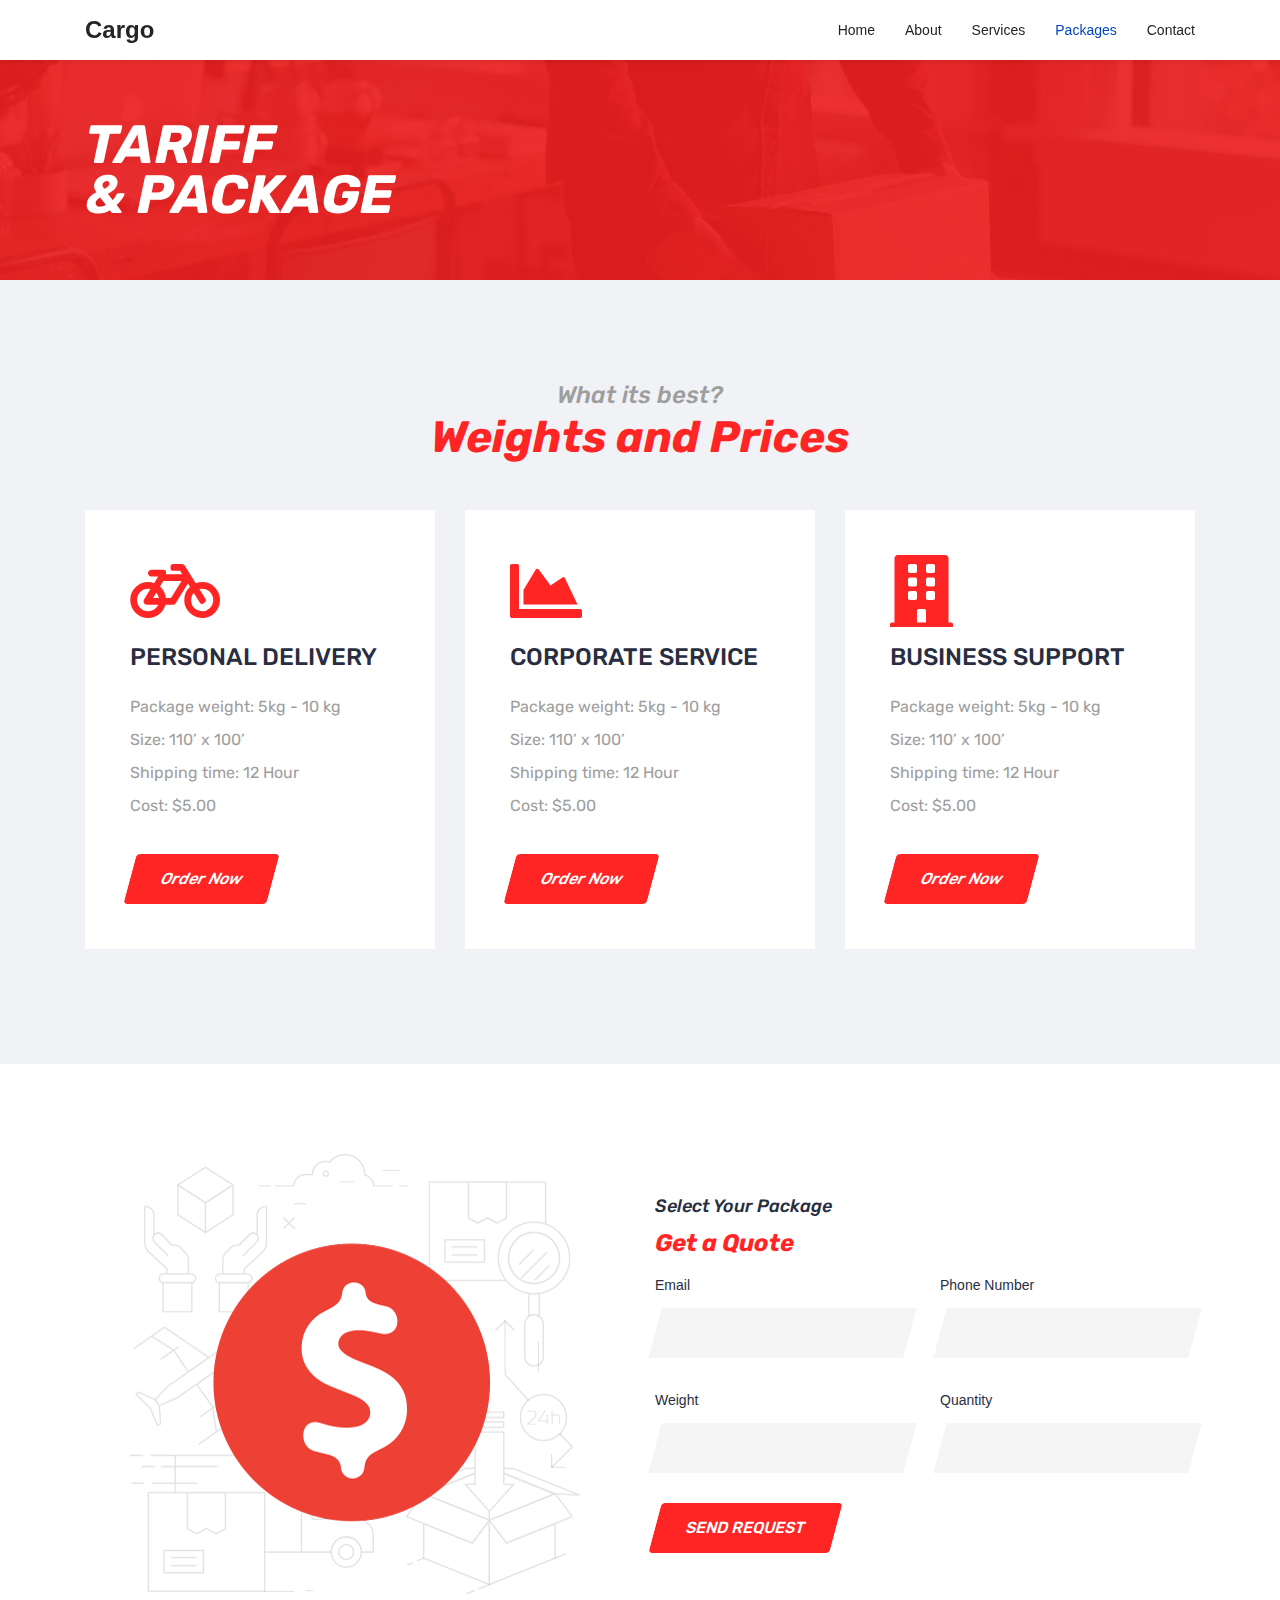
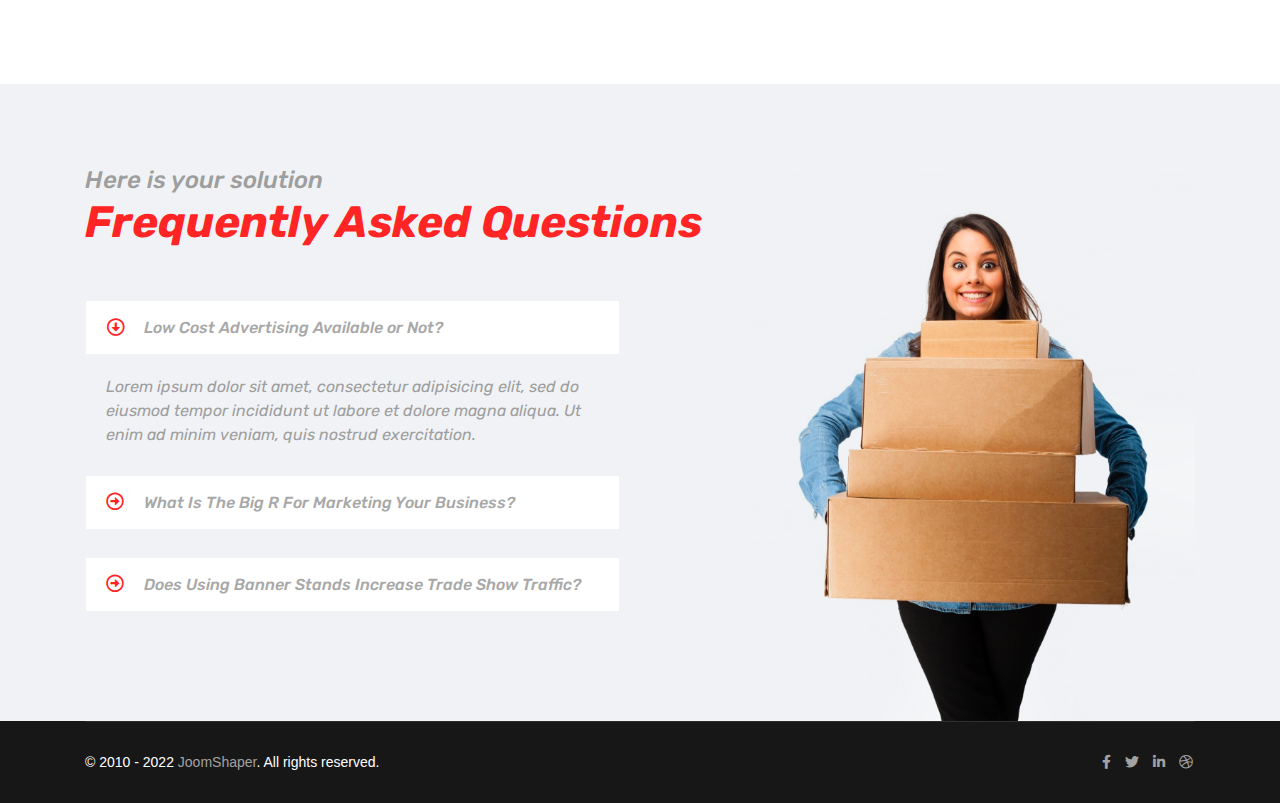
<file: cargo-packages.html>
<!doctype html>
<html lang="en-gb" dir="ltr">
    
<!-- Mirrored from sppagebuilder.com/cargo-packages by HTTrack Website Copier/3.x [XR&CO'2014], Fri, 02 Sep 2022 01:21:36 GMT -->
<!-- Added by HTTrack --><meta http-equiv="content-type" content="text/html;charset=utf-8" /><!-- /Added by HTTrack -->
<head>
        <meta charset="utf-8">
        <meta name="viewport" content="width=device-width, initial-scale=1, shrink-to-fit=no">
        <link rel="canonical" href="cargo-packages.html">
        <base  />
	<meta http-equiv="content-type" content="text/html; charset=utf-8" />
	<meta name="generator" content="HELIX_ULTIMATE_GENERATOR_TEXT" />
	<title>Packages</title>
	<link href="templates/pbdemo/images/favicon.ico" rel="shortcut icon" type="image/vnd.microsoft.icon" />
	<link href="components/com_sppagebuilder/assets/css/animate.min.css" rel="stylesheet" type="text/css" />
	<link href="components/com_sppagebuilder/assets/css/sppagebuilder.css" rel="stylesheet" type="text/css" />
	<link href="http://fonts.googleapis.com/css?family=Rubik:100,100italic,200,200italic,300,300italic,400,400italic,500,500italic,600,600italic,700,700italic,800,800italic,900,900italic&amp;display=swap" rel="stylesheet" type="text/css" />
	<link href="components/com_sppagebuilder/assets/css/magnific-popup.css" rel="stylesheet" type="text/css" />
	<link href="templates/pbdemo/css/bootstrap.min.css" rel="stylesheet" type="text/css" />
	<link href="plugins/system/helixultimate/assets/css/system-j3.min.css" rel="stylesheet" type="text/css" />
	<link href="templates/pbdemo/css/font-awesome.min.css" rel="stylesheet" type="text/css" />
	<link href="templates/pbdemo/css/fa-v4-shims.min.css" rel="stylesheet" type="text/css" />
	<link href="templates/pbdemo/css/template.css" rel="stylesheet" type="text/css" />
	<link href="templates/pbdemo/css/presets/default.css" rel="stylesheet" type="text/css" />
	<style type="text/css">
.sp-page-builder .page-content #section-id-1534487205623{padding-top:60px;padding-right:0px;padding-bottom:60px;padding-left:0px;margin-top:0px;margin-right:0px;margin-bottom:0px;margin-left:0px;background-image:url(images/2019/carlix/breadcrumb-bg.jpg);background-repeat:no-repeat;background-size:cover;background-attachment:inherit;background-position:50% 50%;}@media (max-width:767px) { .sp-page-builder .page-content #section-id-1534487205623{padding-top:30px;padding-right:0px;padding-bottom:30px;padding-left:0px;} }.sp-page-builder .page-content #section-id-1534487205623 > .sppb-row-overlay {background-color:rgba(236, 32, 32, 0.92)}#column-id-1534487205633{box-shadow:0 0 0 0 #fff;}#sppb-addon-wrapper-1534487205634 {margin:0 0 0px 0;}#sppb-addon-1534487205634 {color:#fff;box-shadow:0 0 0 0 #ffffff;}#sppb-addon-1534487205634 .sppb-addon-title {font-size:54px;line-height:50px;font-style:italic;text-transform:uppercase;font-weight:700;}@media (min-width:768px) and (max-width:991px) {#sppb-addon-wrapper-1534487205634 {margin-top:0;margin-right:0;margin-bottom:0px;margin-left:0;}}@media (max-width:767px) {#sppb-addon-1534487205634 .sppb-addon-title {font-size:30px;line-height:30px;line-height:38px;}#sppb-addon-wrapper-1534487205634 {margin-top:0;margin-right:0;margin-bottom:0px;margin-left:0;}}#sppb-addon-1534487205634 .sppb-addon-title { font-family:"Rubik"; }#sppb-addon-1534487205634 h2.sppb-addon-title {margin:0px 0px 0px 0px; text-transform:uppercase; padding:0px 0px 0px 0px; }#column-id-1534487205635{box-shadow:0 0 0 0 #fff;}.sp-page-builder .page-content #section-id-1534242394965{padding-top:100px;padding-right:0px;padding-bottom:100px;padding-left:0px;margin-top:0px;margin-right:0px;margin-bottom:0px;margin-left:0px;background-color:#f0f2f5;background-image:url(https://sppagebuilder.com/images/2019/carlix/dotted.png);background-repeat:repeat;background-size:inherit;background-attachment:inherit;background-position:0 0;}@media (max-width:767px) { .sp-page-builder .page-content #section-id-1534242394965{padding-top:40px;padding-right:0px;padding-bottom:40px;padding-left:0px;} }#column-id-1534242394991{box-shadow:0 0 0 0 #fff;}#sppb-addon-1534242394992 {color:#9e9e9e;box-shadow:0 0 0 0 #ffffff;}#sppb-addon-1534242394992 .sppb-addon-title {font-size:24px;line-height:30px;font-style:italic;font-weight:500;}@media (max-width:767px) {#sppb-addon-1534242394992 .sppb-addon-title {font-size:16px;line-height:16px;line-height:20px;}}#sppb-addon-1534242394992 .sppb-addon-title { font-family:"Rubik"; }#sppb-addon-1534242394992 h3.sppb-addon-title {margin:0px 0px 0px 0px; text-transform:none; padding:0px 0px 0px 0px; }#sppb-addon-wrapper-1534242394993 {margin:0 0 30px 0;}#sppb-addon-1534242394993 {color:#ff2525;box-shadow:0 0 0 0 #ffffff;}#sppb-addon-1534242394993 .sppb-addon-title {font-size:44px;line-height:55px;font-style:italic;font-weight:700;}@media (min-width:768px) and (max-width:991px) {#sppb-addon-wrapper-1534242394993 {margin-top:0;margin-right:0;margin-bottom:20px;margin-left:0;}}@media (max-width:767px) {#sppb-addon-1534242394993 .sppb-addon-title {font-size:25px;line-height:25px;line-height:35px;}#sppb-addon-wrapper-1534242394993 {margin-top:0;margin-right:0;margin-bottom:10px;margin-left:0;}}#sppb-addon-1534242394993 .sppb-addon-title { font-family:"Rubik"; }#sppb-addon-1534242394993 h2.sppb-addon-title {margin:0px 0px 10px 0px; text-transform:none; padding:0px 0px 0px 0px; }#column-id-1534242394994{box-shadow:0 0 0 0 #fff;}#sppb-addon-wrapper-1534242394995 {margin:15px 0 0 0;}#sppb-addon-1534242394995 {background-color:#fff;box-shadow:0 0 0 0 #ffffff;padding:45px 45px 0px 45px;}@media (max-width:767px) {#sppb-addon-1534242394995 {padding-top:30px;padding-right:30px;padding-bottom:0px;padding-left:30px;}#sppb-addon-wrapper-1534242394995 {margin-top:0;margin-right:0;margin-bottom:0;margin-left:0;}}#sppb-addon-1534242394995 .sppb-icon-inner {margin: 0 0 0 0;color:#ff2525;}#sppb-addon-1534242394995 .sppb-icon-inner i {font-size:72px;}#sppb-addon-wrapper-1534242394996 {margin:0 0 15px 0;}#sppb-addon-1534242394996 {color:#9e9e9e;background-color:#fff;box-shadow:0 0 0 0 #ffffff;padding:18px 45px 45px 45px;}#sppb-addon-1534242394996 .sppb-addon-title {margin-top:0px;margin-bottom:0px;color:#282e3f;font-size:24px;line-height:24px;text-transform:uppercase;font-weight:500;}@media (max-width:767px) {#sppb-addon-1534242394996 {padding-top:18px;padding-right:30px;padding-bottom:30px;padding-left:30px;}#sppb-addon-1534242394996 .sppb-addon-title {font-size:16px;line-height:16px;line-height:16px;}}#sppb-addon-1534242394996 .sppb-addon-title { font-family:"Rubik"; }#sppb-addon-1534242394996 .sppb-pricing-features { font-family:"Rubik"; }#sppb-addon-1534242394996 .sppb-btn { font-family:"Rubik"; }#sppb-addon-1534242394996 .sppb-btn{-webkit-transform:skew(-15deg);transform:skew(-15deg);}#sppb-addon-1534242394996 .sppb-pricing-price {color:#4060FF;font-size:36px; line-height:36px;}#sppb-addon-1534242394996 .sppb-pricing-features {margin-bottom:40px;}#sppb-addon-1534242394996 .sppb-pricing-features ul li {font-size:16px; line-height:16px;margin-bottom:17px;}#sppb-addon-1534242394996 .sppb-pricing-price-container {margin-bottom:30px;}#sppb-addon-1534242394996 #btn-1534242394996.sppb-btn-custom{font-style:italic;font-weight:500;}#sppb-addon-1534242394996 #btn-1534242394996.sppb-btn-custom { background-color:#ff2525; color:#fff; padding:14px 30px 14px 30px;}#sppb-addon-1534242394996 #btn-1534242394996.sppb-btn-custom:hover { background-color:rgba(255, 37, 37, 0.15); color:#ff2525;}#sppb-addon-1534242394996 .sppb-pricing-header .sppb-pricing-duration#sppb-addon-1534242394996 .sppb-pricing-header .sppb-pricing-price#sppb-addon-1534242394996 .sppb-pricing-header .sppb-addon-title,#sppb-addon-1534242394996 .sppb-pricing-features ul li,#sppb-addon-1534242394996 .sppb-pricing-price-container,#sppb-addon-1534242394996 {transition:.4s;}#sppb-addon-1534242394996:hover {box-shadow:;}#column-id-1534242394997{box-shadow:0 0 0 0 #fff;}#sppb-addon-wrapper-1534242394998 {margin:15px 0 0 0;}#sppb-addon-1534242394998 {background-color:#fff;box-shadow:0 0 0 0 #ffffff;padding:45px 45px 0px 45px;}@media (max-width:767px) {#sppb-addon-1534242394998 {padding-top:30px;padding-right:30px;padding-bottom:0px;padding-left:30px;}#sppb-addon-wrapper-1534242394998 {margin-top:0;margin-right:0;margin-bottom:0;margin-left:0;}}#sppb-addon-1534242394998 .sppb-icon-inner {margin: 0 0 0 0;color:#ff2525;}#sppb-addon-1534242394998 .sppb-icon-inner i {font-size:72px;}#sppb-addon-wrapper-1534242394999 {margin:0 0 15px 0;}#sppb-addon-1534242394999 {color:#9e9e9e;background-color:#fff;box-shadow:0 0 0 0 #ffffff;padding:18px 45px 45px 45px;}#sppb-addon-1534242394999 .sppb-addon-title {margin-top:0px;margin-bottom:0px;color:#282e3f;font-size:24px;line-height:24px;text-transform:uppercase;font-weight:500;}@media (max-width:767px) {#sppb-addon-1534242394999 {padding-top:18px;padding-right:30px;padding-bottom:30px;padding-left:30px;}#sppb-addon-1534242394999 .sppb-addon-title {font-size:16px;line-height:16px;line-height:16px;}}#sppb-addon-1534242394999 .sppb-addon-title { font-family:"Rubik"; }#sppb-addon-1534242394999 .sppb-pricing-features { font-family:"Rubik"; }#sppb-addon-1534242394999 .sppb-btn { font-family:"Rubik"; }#sppb-addon-1534242394999 .sppb-btn{-webkit-transform:skew(-15deg);transform:skew(-15deg);}#sppb-addon-1534242394999 .sppb-pricing-price {color:#4060FF;font-size:36px; line-height:36px;}#sppb-addon-1534242394999 .sppb-pricing-features {margin-bottom:40px;}#sppb-addon-1534242394999 .sppb-pricing-features ul li {font-size:16px; line-height:16px;margin-bottom:17px;}#sppb-addon-1534242394999 .sppb-pricing-price-container {margin-bottom:30px;}#sppb-addon-1534242394999 #btn-1534242394999.sppb-btn-custom{font-style:italic;font-weight:500;}#sppb-addon-1534242394999 #btn-1534242394999.sppb-btn-custom { background-color:#ff2525; color:#fff; padding:14px 30px 14px 30px;}#sppb-addon-1534242394999 #btn-1534242394999.sppb-btn-custom:hover { background-color:rgba(255, 37, 37, 0.15); color:#ff2525;}#sppb-addon-1534242394999 .sppb-pricing-header .sppb-pricing-duration#sppb-addon-1534242394999 .sppb-pricing-header .sppb-pricing-price#sppb-addon-1534242394999 .sppb-pricing-header .sppb-addon-title,#sppb-addon-1534242394999 .sppb-pricing-features ul li,#sppb-addon-1534242394999 .sppb-pricing-price-container,#sppb-addon-1534242394999 {transition:.4s;}#sppb-addon-1534242394999:hover {box-shadow:;}#column-id-1534242395000{box-shadow:0 0 0 0 #fff;}#sppb-addon-wrapper-1534242395001 {margin:15px 0 0 0;}#sppb-addon-1534242395001 {background-color:#fff;box-shadow:0 0 0 0 #ffffff;padding:45px 45px 0px 45px;}@media (max-width:767px) {#sppb-addon-1534242395001 {padding-top:30px;padding-right:30px;padding-bottom:0px;padding-left:30px;}#sppb-addon-wrapper-1534242395001 {margin-top:0;margin-right:0;margin-bottom:0;margin-left:0;}}#sppb-addon-1534242395001 .sppb-icon-inner {margin: 0 0 0 0;color:#ff2525;}#sppb-addon-1534242395001 .sppb-icon-inner i {font-size:72px;}#sppb-addon-wrapper-1534242395002 {margin:0 0 15px 0;}#sppb-addon-1534242395002 {color:#9e9e9e;background-color:#fff;box-shadow:0 0 0 0 #ffffff;padding:18px 45px 45px 45px;}#sppb-addon-1534242395002 .sppb-addon-title {margin-top:0px;margin-bottom:0px;color:#282e3f;font-size:24px;line-height:24px;text-transform:uppercase;font-weight:500;}@media (max-width:767px) {#sppb-addon-1534242395002 {padding-top:18px;padding-right:30px;padding-bottom:30px;padding-left:30px;}#sppb-addon-1534242395002 .sppb-addon-title {font-size:16px;line-height:16px;line-height:16px;}}#sppb-addon-1534242395002 .sppb-addon-title { font-family:"Rubik"; }#sppb-addon-1534242395002 .sppb-pricing-features { font-family:"Rubik"; }#sppb-addon-1534242395002 .sppb-btn { font-family:"Rubik"; }#sppb-addon-1534242395002 .sppb-btn{-webkit-transform:skew(-15deg);transform:skew(-15deg);}#sppb-addon-1534242395002 .sppb-pricing-price {color:#4060FF;font-size:36px; line-height:36px;}#sppb-addon-1534242395002 .sppb-pricing-features {margin-bottom:40px;}#sppb-addon-1534242395002 .sppb-pricing-features ul li {font-size:16px; line-height:16px;margin-bottom:17px;}#sppb-addon-1534242395002 .sppb-pricing-price-container {margin-bottom:30px;}#sppb-addon-1534242395002 #btn-1534242395002.sppb-btn-custom{font-style:italic;font-weight:500;}#sppb-addon-1534242395002 #btn-1534242395002.sppb-btn-custom { background-color:#ff2525; color:#fff; padding:14px 30px 14px 30px;}#sppb-addon-1534242395002 #btn-1534242395002.sppb-btn-custom:hover { background-color:rgba(255, 37, 37, 0.15); color:#ff2525;}#sppb-addon-1534242395002 .sppb-pricing-header .sppb-pricing-duration#sppb-addon-1534242395002 .sppb-pricing-header .sppb-pricing-price#sppb-addon-1534242395002 .sppb-pricing-header .sppb-addon-title,#sppb-addon-1534242395002 .sppb-pricing-features ul li,#sppb-addon-1534242395002 .sppb-pricing-price-container,#sppb-addon-1534242395002 {transition:.4s;}#sppb-addon-1534242395002:hover {box-shadow:;}.sp-page-builder .page-content #section-id-1534242394964{padding-top:90px;padding-right:0px;padding-bottom:90px;padding-left:0px;margin-top:0px;margin-right:0px;margin-bottom:0px;margin-left:0px;background-color:#fff;}@media (max-width:767px) { .sp-page-builder .page-content #section-id-1534242394964{padding-top:40px;padding-right:0px;padding-bottom:40px;padding-left:0px;} }#column-id-1534242394983{box-shadow:0 0 0 0 #fff;}#sppb-addon-wrapper-1534242394984 {margin:0 0 0 0;}#sppb-addon-1534242394984 {box-shadow:0 0 0 0 #ffffff;}@media (min-width:768px) and (max-width:991px) {#sppb-addon-wrapper-1534242394984 {margin-top:0px;margin-right:0px;margin-bottom:20px;margin-left:0px;}}@media (max-width:767px) {#sppb-addon-wrapper-1534242394984 {margin-top:0px;margin-right:0px;margin-bottom:30px;margin-left:0px;}}#column-id-1534242394985{box-shadow:0 0 0 0 #fff;}#sppb-addon-1534242394986 {color:#282e3f;box-shadow:0 0 0 0 #ffffff;}#sppb-addon-1534242394986 .sppb-addon-title {font-size:18px;line-height:20px;font-style:italic;font-weight:500;}@media (max-width:767px) {#sppb-addon-1534242394986 .sppb-addon-title {font-size:14px;line-height:14px;line-height:18px;}}#sppb-addon-1534242394986 .sppb-addon-title { font-family:"Rubik"; }#sppb-addon-1534242394986 h4.sppb-addon-title {margin:0px 0px 10px 0px; text-transform:none; padding:0px 0px 0px 0px; }#sppb-addon-1534242394987 {color:#ff2525;box-shadow:0 0 0 0 #ffffff;}#sppb-addon-1534242394987 .sppb-addon-title {font-size:24px;line-height:34px;font-style:italic;text-transform:uppercase;font-weight:700;}@media (max-width:767px) {#sppb-addon-1534242394987 .sppb-addon-title {font-size:25px;line-height:25px;line-height:35px;}}#sppb-addon-1534242394987 .sppb-addon-title { font-family:"Rubik"; }#sppb-addon-1534242394987 h3.sppb-addon-title {margin:0px 0px 13px 0px; text-transform:none; padding:0px 0px 0px 0px; }#sppb-addon-wrapper-1556793274076 {margin:0px 0px 0px 0px;}#sppb-addon-1556793274076 {box-shadow:0 0 0 0 #ffffff;}@media (min-width:768px) and (max-width:991px) {#sppb-addon-wrapper-1556793274076 {margin-top:0px;margin-right:0px;margin-bottom:0px;margin-left:0px;}}@media (max-width:767px) {#sppb-addon-wrapper-1556793274076 {margin-top:0px;margin-right:0px;margin-bottom:0px;margin-left:0px;}}#sppb-addon-1556793274076 .sppb-btn { font-family:"Rubik"; }#sppb-addon-1556793274076 .sppb-btn,#sppb-addon-1556793274076 .sppb-form-control{-webkit-transform:skew(-15deg);transform:skew(-15deg);}#sppb-addon-1556793274076 .sppb-form-group.sppb-form-builder-field-0 { width:50%;}@media (max-width:767px) {#sppb-addon-1556793274076 .sppb-form-group.sppb-form-builder-field-0 { width:100%;}}#sppb-addon-1556793274076 .sppb-form-group.sppb-form-builder-field-1 { width:50%;}@media (max-width:767px) {#sppb-addon-1556793274076 .sppb-form-group.sppb-form-builder-field-1 { width:100%;}}#sppb-addon-1556793274076 .sppb-form-group.sppb-form-builder-field-2 { width:50%;}@media (max-width:767px) {#sppb-addon-1556793274076 .sppb-form-group.sppb-form-builder-field-2 { width:100%;}}#sppb-addon-1556793274076 .sppb-form-group.sppb-form-builder-field-3 { width:50%;}@media (max-width:767px) {#sppb-addon-1556793274076 .sppb-form-group.sppb-form-builder-field-3 { width:100%;}}#sppb-addon-1556793274076 .sppb-addon-form-builder-form { margin-left:-15px;margin-right:-15px;}#sppb-addon-1556793274076 .sppb-form-check,#sppb-addon-1556793274076 .sppb-form-builder-btn { margin-left:15px;margin-right:15px;}#sppb-addon-1556793274076 .sppb-form-builder-recaptcha,#sppb-addon-1556793274076 .sppb-form-builder-invisible-recaptcha,#sppb-addon-1556793274076 .sppb-addon-form-builder-form .sppb-form-group { padding-left:15px;padding-right:15px;}#sppb-addon-1556793274076 .sppb-addon-form-builder-form .sppb-form-group { margin-bottom:30px;}#sppb-addon-1556793274076 .sppb-addon-form-builder-form .sppb-form-group select,#sppb-addon-1556793274076 .sppb-addon-form-builder-form .sppb-form-group input:not([type="checkbox"]):not([type="radio"]) {background:#f5f5f5;color:#9e9e9e;font-size:16px;border-width:0px 0px 0px 0px;border-style:solid;border-radius:0px;padding:15px 25px 15px 25px;transition:.35s;}#sppb-addon-1556793274076 .sppb-addon-form-builder-form .sppb-form-group textarea {background:#f5f5f5;color:#9e9e9e;font-size:16px;border-width:0px 0px 0px 0px;border-style:solid;border-radius:0px;padding:15px 25px 15px 25px;transition:.35s;}#sppb-addon-1556793274076 .sppb-addon-form-builder-form .sppb-form-group input::placeholder,#sppb-addon-1556793274076 .sppb-addon-form-builder-form .sppb-form-group textarea::placeholder {color:#9e9e9e;opacity:1;transition:.35s;}#sppb-addon-1556793274076 .sppb-addon-form-builder-form .sppb-form-group label:not(.form-builder-radio-label):not(.form-builder-checkbox-label) {color:#282e3f;font-size:14px;margin:0px 0px 12px 0px;}#sppb-addon-1556793274076 .sppb-form-builder-btn button {margin:0px 0px 0px 0px;}@media (min-width:768px) and (max-width:991px) {#sppb-addon-1556793274076 .sppb-addon-form-builder-form { margin-left:-15px;margin-right:-15px;}#sppb-addon-1556793274076 .sppb-form-check,#sppb-addon-1556793274076 .sppb-form-builder-btn { margin-left:15px;margin-right:15px;}#sppb-addon-1556793274076 .sppb-form-builder-recaptcha,#sppb-addon-1556793274076 .sppb-form-builder-invisible-recaptcha,#sppb-addon-1556793274076 .sppb-addon-form-builder-form .sppb-form-group { padding-left:15px;padding-right:15px;}#sppb-addon-1556793274076 .sppb-addon-form-builder-form .sppb-form-group { margin-bottom:20px;}}@media (max-width:767px) {#sppb-addon-1556793274076 .sppb-addon-form-builder-form { margin-left:-15px;margin-right:-15px;}#sppb-addon-1556793274076 .sppb-form-check,#sppb-addon-1556793274076 .sppb-form-builder-btn { margin-left:15px;margin-right:15px;}#sppb-addon-1556793274076 .sppb-form-builder-recaptcha,#sppb-addon-1556793274076 .sppb-form-builder-invisible-recaptcha,#sppb-addon-1556793274076 .sppb-addon-form-builder-form .sppb-form-group { padding-left:15px;padding-right:15px;}#sppb-addon-1556793274076 .sppb-addon-form-builder-form .sppb-form-group { margin-bottom:15px;}}#sppb-addon-1556793274076 #btn-1556793274076.sppb-btn-custom{letter-spacing:0px;text-transform:uppercase;font-weight:500;}#sppb-addon-1556793274076 #btn-1556793274076.sppb-btn-custom { background-color:#ff2525; color:#FFFFFF; padding:14px 30px 14px 30px; font-size:16px;}#sppb-addon-1556793274076 #btn-1556793274076.sppb-btn-custom:hover { background-color:rgba(255, 37, 37, 0.15); color:#ff2525;}@media (max-width:767px) {#sppb-addon-1556793274076 #btn-1556793274076.sppb-btn-custom { font-size:14px;}}.sp-page-builder .page-content #section-id-1534242394963{padding-top:0px;padding-right:0px;padding-bottom:0px;padding-left:0px;margin-top:0px;margin-right:0px;margin-bottom:0px;margin-left:0px;background-color:#f0f2f5;}@media (max-width:767px) { .sp-page-builder .page-content #section-id-1534242394963{padding-top:40px;padding-right:0px;padding-bottom:0px;padding-left:0px;} }#column-id-1534242394974{padding-top:60px;padding-right:0px;padding-bottom:60px;padding-left:0px;box-shadow:0 0 0 0 #fff;}@media (max-width:767px) { #column-id-1534242394974{padding-top:0px;padding-right:0px;padding-bottom:0px;padding-left:0px;} }#sppb-addon-1534242394977 {color:#9e9e9e;box-shadow:0 0 0 0 #ffffff;}#sppb-addon-1534242394977 .sppb-addon-title {font-size:24px;line-height:30px;font-style:italic;font-weight:500;}@media (max-width:767px) {#sppb-addon-1534242394977 .sppb-addon-title {font-size:16px;line-height:16px;line-height:20px;}}#sppb-addon-1534242394977 .sppb-addon-title { font-family:"Rubik"; }#sppb-addon-1534242394977 h3.sppb-addon-title {margin:0px 0px 0px 0px; text-transform:none; padding:0px 0px 0px 0px; }#sppb-addon-wrapper-1534242394978 {margin:0 0 0px 0;}#sppb-addon-1534242394978 {color:#ff2525;box-shadow:0 0 0 0 #ffffff;}#sppb-addon-1534242394978 .sppb-addon-title {font-size:44px;line-height:55px;font-style:italic;font-weight:700;}@media (min-width:768px) and (max-width:991px) {#sppb-addon-wrapper-1534242394978 {margin-top:0;margin-right:0;margin-bottom:0px;margin-left:0;}}@media (max-width:767px) {#sppb-addon-1534242394978 .sppb-addon-title {font-size:25px;line-height:25px;line-height:35px;}#sppb-addon-wrapper-1534242394978 {margin-top:0;margin-right:0;margin-bottom:0px;margin-left:0;}}#sppb-addon-1534242394978 .sppb-addon-title { font-family:"Rubik"; }#sppb-addon-1534242394978 h2.sppb-addon-title {margin:0px 0px 50px 0px; text-transform:none; padding:0px 0px 0px 0px; }@media (max-width:767px) {#sppb-addon-1534242394978 h2.sppb-addon-title {margin:0px 0px 30px 0px; }}#sppb-addon-1516171525668 {color:#9e9e9e;}#sppb-addon-1516171525668 .sppb-addon-content { font-family:"Rubik"; }#sppb-addon-1516171525668{ font-size:16px;line-height:24px; }@media (max-width:767px) {#sppb-addon-1516171525668{ font-size:14px;line-height:24px; }}#sppb-addon-1516173020517 {color:#9e9e9e;}#sppb-addon-1516173020517 .sppb-addon-content { font-family:"Rubik"; }#sppb-addon-1516173020517{ font-size:16px;line-height:24px; }@media (max-width:767px) {#sppb-addon-1516173020517{ font-size:14px;line-height:24px; }}#sppb-addon-1516173022480 {color:#9e9e9e;}#sppb-addon-1516173022480 .sppb-addon-content { font-family:"Rubik"; }#sppb-addon-1516173022480{ font-size:16px;line-height:24px; }@media (max-width:767px) {#sppb-addon-1516173022480{ font-size:14px;line-height:24px; }}#sppb-addon-1534242394979 {color:#a8a8a8;box-shadow:0 0 0 0 #ffffff;padding:0px 100px 0px 0px;}@media (max-width:767px) {#sppb-addon-1534242394979 {padding-top:0px;padding-right:0px;padding-bottom:0px;padding-left:0px;}}#sppb-addon-1534242394979 .sppb-panel-heading { font-family:"Rubik"; }#sppb-addon-1534242394979 .sppb-panel.sppb-panel-custom {background:rgba(255, 255, 255, 0);margin:0px 0px 28px 0px;}#sppb-addon-1534242394979 .sppb-panel-custom .sppb-panel-heading {background:#ffffff;color:#a8a8a8;font-size:16px;line-height:32px;padding:10px 20px 10px 20px;font-style:italic;font-weight:500;}#sppb-addon-1534242394979 .sppb-panel-custom .sppb-panel-heading .sppb-panel-title{font-size:16px;font-weight:500;}#sppb-addon-1534242394979 .sppb-panel-custom .sppb-accordion-icon-wrap {color:#ff2525;font-size:18px;margin:0px 20px 0px 0px;}#sppb-addon-1534242394979 .sppb-panel-custom .sppb-panel-body {padding:20px 20px 0px 20px;}#sppb-addon-1534242394979 .sppb-panel-custom .active .sppb-accordion-icon-wrap {transform:rotate(90deg);}#column-id-1534242394980{box-shadow:0 0 0 0 #fff;}#sppb-addon-wrapper-1534242394981 {margin:90px 0px 0px 0px;}#sppb-addon-1534242394981 {box-shadow:0 0 0 0 #ffffff;}@media (min-width:768px) and (max-width:991px) {#sppb-addon-wrapper-1534242394981 {margin-top:0px;margin-right:0px;margin-bottom:0px;margin-left:0px;}}@media (max-width:767px) {#sppb-addon-wrapper-1534242394981 {margin-top:0px;margin-right:0px;margin-bottom:0px;margin-left:0px;}}h1{font-family: 'Arial', sans-serif;}

	</style>
	<script type="application/json" class="joomla-script-options new">{"csrf.token":"2ef056a014b7168695f85c72ed7dbd57","data":{"breakpoints":{"tablet":991,"mobile":480},"header":{"stickyOffset":"100"}},"system.paths":{"root":"","base":""}}</script>
	<script src="media/jui/js/jquery.mine8ec.js?8309e1833d98060e33fe5f1a7f282d79" type="text/javascript"></script>
	<script src="media/jui/js/jquery-noconflicte8ec.js?8309e1833d98060e33fe5f1a7f282d79" type="text/javascript"></script>
	<script src="media/jui/js/jquery-migrate.mine8ec.js?8309e1833d98060e33fe5f1a7f282d79" type="text/javascript"></script>
	<script src="components/com_sppagebuilder/assets/js/jquery.parallax.js" type="text/javascript"></script>
	<script src="components/com_sppagebuilder/assets/js/sppagebuilder.js" defer="defer" type="text/javascript"></script>
	<script src="components/com_sppagebuilder/assets/js/jquery.magnific-popup.min.js" type="text/javascript"></script>
	<script src="templates/pbdemo/js/popper.min.js" type="text/javascript"></script>
	<script src="templates/pbdemo/js/bootstrap.min.js" type="text/javascript"></script>
	<script src="templates/pbdemo/js/main.js" type="text/javascript"></script>
	<script src="media/system/js/coree8ec.js?8309e1833d98060e33fe5f1a7f282d79" type="text/javascript"></script>
	<script type="text/javascript">
;(function ($) {
	$.ajaxSetup({
		headers: {
			'X-CSRF-Token': Joomla.getOptions('csrf.token')
		}
	});
})(jQuery);template="pbdemo";
	</script>
	<meta property="og:title" content="Packages" />
	<meta property="og:type" content="website" />
	<meta property="og:url" content="https://sppagebuilder.com/cargo-packages" />
	<meta property="fb:app_id" content="kawshar" />
	<meta property="og:site_name" content="SP Page Builder Demo" />
	<meta name="twitter:card" content="summary" />
	<meta name="twitter:site" content="SP Page Builder Demo" />
    </head>
    <body class="site helix-ultimate hu com-sppagebuilder view-page layout-default task-none itemid-212 en-gb ltr layout-fluid offcanvas-init offcanvs-position-right">
    
    <div class="body-wrapper">
        <div class="body-innerwrapper">
            <header id="sp-header"><div class="container"><div class="container-inner"><div class="row"><div id="sp-logo" class="col-8 col-lg-3"><div class="sp-column"><span class="logo">Cargo</span></div></div><div id="sp-menu" class="col-4 col-lg-9"><div class="sp-column"><nav class="sp-megamenu-wrapper" role="navigation"><a id="offcanvas-toggler" aria-label="Navigation" class="offcanvas-toggler-right d-block d-lg-none" href="#"><i class="fa fa-bars" aria-hidden="true" title="Navigation"></i></a><ul class="sp-megamenu-parent menu-animation-fade-up d-none d-lg-block"><li class="sp-menu-item"><a   href="cargo-home.html" >Home</a></li><li class="sp-menu-item"><a   href="cargo-about.html" >About</a></li><li class="sp-menu-item"><a   href="cargo-services.html" >Services</a></li><li class="sp-menu-item current-item active"><a aria-current="page"  href="cargo-packages.html" >Packages</a></li><li class="sp-menu-item"><a   href="cargo-contact.html" >Contact</a></li></ul></nav></div></div></div></div></div></header>            
<section id="sp-section-1" >

				
	
<div class="row">
	<div id="sp-title" class="col-lg-12 "><div class="sp-column "></div></div></div>
				
</section>
<section id="sp-main-body" >

				
	
<div class="row">
	
<main id="sp-component" class="col-lg-12 ">
	<div class="sp-column ">
		<div id="system-message-container">
	</div>


		
		
<div id="sp-page-builder" class="sp-page-builder  page-76">

	
	<div class="page-content">
				<section id="section-id-1534487205623" class="sppb-section sppb-section-content-center" ><div class="sppb-row-overlay"></div><div class="sppb-row-container"><div class="sppb-row sppb-align-center"><div class="sppb-col-md-7" id="column-wrap-id-1534487205633"><div id="column-id-1534487205633" class="sppb-column" ><div class="sppb-column-addons"><div id="sppb-addon-wrapper-1534487205634" class="sppb-addon-wrapper"><div id="sppb-addon-1534487205634" class="clearfix "     ><div class="sppb-addon sppb-addon-header sppb-text-left"><h2 class="sppb-addon-title">Tariff  <br />
& Package </h2></div></div></div></div></div></div><div class="sppb-col-md-5" id="column-wrap-id-1534487205635"><div id="column-id-1534487205635" class="sppb-column" ><div class="sppb-column-addons"></div></div></div></div></div></section><section id="section-id-1534242394965" class="sppb-section" ><div class="sppb-row-overlay"></div><div class="sppb-row-container"><div class="sppb-row"><div class="sppb-col-md-12" id="column-wrap-id-1534242394991"><div id="column-id-1534242394991" class="sppb-column" ><div class="sppb-column-addons"><div id="sppb-addon-wrapper-1534242394992" class="sppb-addon-wrapper"><div id="sppb-addon-1534242394992" class="clearfix "     ><div class="sppb-addon sppb-addon-header sppb-text-center"><h3 class="sppb-addon-title">What its best?</h3></div></div></div><div id="sppb-addon-wrapper-1534242394993" class="sppb-addon-wrapper"><div id="sppb-addon-1534242394993" class="clearfix "     ><div class="sppb-addon sppb-addon-header sppb-text-center"><h2 class="sppb-addon-title">Weights and Prices </h2></div></div></div></div></div></div><div class="sppb-col-md-4" id="column-wrap-id-1534242394994"><div id="column-id-1534242394994" class="sppb-column" ><div class="sppb-column-addons"><div id="sppb-addon-wrapper-1534242394995" class="sppb-addon-wrapper"><div id="sppb-addon-1534242394995" class="clearfix "     ><div class="sppb-icon  sppb-text-left"><span class="sppb-icon-inner"><i class="fa fa-bicycle" aria-hidden="true"></i></span></div></div></div><div id="sppb-addon-wrapper-1534242394996" class="sppb-addon-wrapper"><div id="sppb-addon-1534242394996" class="clearfix "     ><div class="sppb-addon sppb-addon-pricing-table sppb-text-left "><div class="sppb-pricing-box "><div class="sppb-pricing-header"><h3 class="sppb-addon-title sppb-pricing-title">Personal Delivery</h3><div class="sppb-pricing-price-container"></div></div><div class="sppb-pricing-features"><ul><li>Package weight: 5kg - 10 kg</li><li>Size: 110’ x 100’</li><li>Shipping time: 12 Hour</li><li>Cost: $5.00</li></ul></div><div class="sppb-pricing-footer"><a href="#" id="btn-1534242394996" class="sppb-btn sppb-btn-custom sppb-btn-rounded">Order Now</a></div></div></div></div></div></div></div></div><div class="sppb-col-md-4" id="column-wrap-id-1534242394997"><div id="column-id-1534242394997" class="sppb-column" ><div class="sppb-column-addons"><div id="sppb-addon-wrapper-1534242394998" class="sppb-addon-wrapper"><div id="sppb-addon-1534242394998" class="clearfix "     ><div class="sppb-icon  sppb-text-left"><span class="sppb-icon-inner"><i class="fa fa-area-chart" aria-hidden="true"></i></span></div></div></div><div id="sppb-addon-wrapper-1534242394999" class="sppb-addon-wrapper"><div id="sppb-addon-1534242394999" class="clearfix "     ><div class="sppb-addon sppb-addon-pricing-table sppb-text-left "><div class="sppb-pricing-box "><div class="sppb-pricing-header"><h3 class="sppb-addon-title sppb-pricing-title">Corporate Service</h3><div class="sppb-pricing-price-container"></div></div><div class="sppb-pricing-features"><ul><li>Package weight: 5kg - 10 kg</li><li>Size: 110’ x 100’</li><li>Shipping time: 12 Hour</li><li>Cost: $5.00</li></ul></div><div class="sppb-pricing-footer"><a href="#" id="btn-1534242394999" class="sppb-btn sppb-btn-custom sppb-btn-rounded">Order Now</a></div></div></div></div></div></div></div></div><div class="sppb-col-md-4" id="column-wrap-id-1534242395000"><div id="column-id-1534242395000" class="sppb-column" ><div class="sppb-column-addons"><div id="sppb-addon-wrapper-1534242395001" class="sppb-addon-wrapper"><div id="sppb-addon-1534242395001" class="clearfix "     ><div class="sppb-icon  sppb-text-left"><span class="sppb-icon-inner"><i class="fa fa-building" aria-hidden="true"></i></span></div></div></div><div id="sppb-addon-wrapper-1534242395002" class="sppb-addon-wrapper"><div id="sppb-addon-1534242395002" class="clearfix "     ><div class="sppb-addon sppb-addon-pricing-table sppb-text-left "><div class="sppb-pricing-box "><div class="sppb-pricing-header"><h3 class="sppb-addon-title sppb-pricing-title">Business Support</h3><div class="sppb-pricing-price-container"></div></div><div class="sppb-pricing-features"><ul><li>Package weight: 5kg - 10 kg</li><li>Size: 110’ x 100’</li><li>Shipping time: 12 Hour</li><li>Cost: $5.00</li></ul></div><div class="sppb-pricing-footer"><a href="#" id="btn-1534242395002" class="sppb-btn sppb-btn-custom sppb-btn-rounded">Order Now</a></div></div></div></div></div></div></div></div></div></div></section><section id="section-id-1534242394964" class="sppb-section sppb-section-content-center" ><div class="sppb-row-container"><div class="sppb-row sppb-align-center"><div class="sppb-col-md-6" id="column-wrap-id-1534242394983"><div id="column-id-1534242394983" class="sppb-column" ><div class="sppb-column-addons"><div id="sppb-addon-wrapper-1534242394984" class="sppb-addon-wrapper"><div id="sppb-addon-1534242394984" class="clearfix "     ><div class="sppb-addon sppb-addon-single-image sppb-text-center "><div class="sppb-addon-content"><div class="sppb-addon-single-image-container"><img class="sppb-img-responsive" src="images/2019/carlix/calculate.png"  alt="Image" title=""   /></div></div></div></div></div></div></div></div><div class="sppb-col-md-6" id="column-wrap-id-1534242394985"><div id="column-id-1534242394985" class="sppb-column" ><div class="sppb-column-addons"><div id="sppb-addon-wrapper-1534242394986" class="sppb-addon-wrapper"><div id="sppb-addon-1534242394986" class="clearfix "     ><div class="sppb-addon sppb-addon-header sppb-text-left"><h4 class="sppb-addon-title">Select Your Package</h4></div></div></div><div id="sppb-addon-wrapper-1534242394987" class="sppb-addon-wrapper"><div id="sppb-addon-1534242394987" class="clearfix "     ><div class="sppb-addon sppb-addon-header sppb-text-left"><h3 class="sppb-addon-title">Get a Quote</h3></div></div></div><div id="sppb-addon-wrapper-1556793274076" class="sppb-addon-wrapper"><div id="sppb-addon-1556793274076" class="clearfix "     ><div class="sppb-addon sppb-addon-form-builder"><div class="sppb-addon-content"><form class="sppb-addon-form-builder-form"><div class="sppb-form-group sppb-form-builder-field-0"><label for="sppb-form-builder-field-0">Email</label><input type="email" id="sppb-form-builder-field-0" name="form-builder-item-[Email]" class="sppb-form-control"></div><div class="sppb-form-group sppb-form-builder-field-1"><label for="sppb-form-builder-field-1">Phone Number</label><input type="tel" id="sppb-form-builder-field-1" name="form-builder-item-[Phone Number]" class="sppb-form-control"></div><div class="sppb-form-group sppb-form-builder-field-2"><label for="sppb-form-builder-field-2">Weight</label><input type="text" id="sppb-form-builder-field-2" name="form-builder-item-[Weight]" class="sppb-form-control"></div><div class="sppb-form-group sppb-form-builder-field-3"><label for="sppb-form-builder-field-3">Quantity</label><input type="text" id="sppb-form-builder-field-3" name="form-builder-item-[Quantity]" class="sppb-form-control"></div><input type="hidden" name="form_id" value="[base64]:eaa8013a360585d02f74f15ca7a98728" ><input type="hidden" name="addon_id" value="1556793274076"><input type="hidden" name="email_subject" value="e3tzdWJqZWN0fX0gfCB7e2VtYWlsfX0gfCB7e3NpdGUtbmFtZX19"><textarea style="display:none;" name="email_template" aria-label="Not For Read">[base64]</textarea><input type="hidden" name="success_message" value="RW1haWwgc3VjY2Vzc2Z1bGx5IHNlbnQh"><input type="hidden" name="failed_message" value="RW1haWwgc2VudCBmYWlsZWQsIGZpbGwgcmVxdWlyZWQgZmllbGQgYW5kIHRyeSBhZ2FpbiE="><input type="hidden" name="captcha_type" value="default"><div class="sppb-form-builder-btn sppb-text-left "><button type="submit" id="btn-1556793274076" class="sppb-btn sppb-btn-custom sppb-btn-rounded" aria-label="Send Request"><i class="fa" aria-hidden="true"></i>Send Request</button></div></form><div style="display:none;margin-top:10px;" class="sppb-ajax-contact-status"></div></div></div></div></div></div></div></div></div></div></section><section id="section-id-1534242394963" class="sppb-section" ><div class="sppb-row-container"><div class="sppb-row"><div class="sppb-col-md-7 sppp-column-vertical-align" id="column-wrap-id-1534242394974"><div id="column-id-1534242394974" class="sppb-column sppb-align-items-center" ><div class="sppb-column-addons"><div id="sppb-addon-wrapper-1534242394977" class="sppb-addon-wrapper"><div id="sppb-addon-1534242394977" class="clearfix "     ><div class="sppb-addon sppb-addon-header sppb-text-left"><h3 class="sppb-addon-title">Here is your solution</h3></div></div></div><div id="sppb-addon-wrapper-1534242394978" class="sppb-addon-wrapper"><div id="sppb-addon-1534242394978" class="clearfix "     ><div class="sppb-addon sppb-addon-header sppb-text-left"><h2 class="sppb-addon-title">Frequently Asked Questions</h2></div></div></div><div id="sppb-addon-wrapper-1534242394979" class="sppb-addon-wrapper"><div id="sppb-addon-1534242394979" class="clearfix "     ><div class="sppb-addon sppb-addon-accordion "><div class="sppb-addon-content"><div class="sppb-panel-group"><div class="sppb-panel sppb-panel-custom"><div class="sppb-panel-heading active " id="sppb-ac-heading-1534242394979-key-0" aria-expanded="true" aria-controls="sppb-ac-content-1534242394979-key-0"><span class="sppb-accordion-icon-wrap" aria-label="Low Cost Advertising Available or Not?"><i class="fa fa-arrow-circle-o-right" aria-hidden="true"></i> </span><span class="sppb-panel-title" aria-label="Low Cost Advertising Available or Not?">Low Cost Advertising Available or Not?</span></div><div id="sppb-ac-content-1534242394979-key-0" class="sppb-panel-collapse" aria-labelledby="sppb-ac-heading-1534242394979-key-0"><div class="sppb-panel-body"><div id="sppb-addon-wrapper-1516171525668" class="sppb-addon-wrapper"><div id="sppb-addon-1516171525668" class="clearfix "     ><div class="sppb-addon sppb-addon-text-block  "><div class="sppb-addon-content"><em>Lorem ipsum dolor sit amet, consectetur adipisicing elit, sed do eiusmod tempor incididunt ut labore et dolore magna aliqua. Ut enim ad minim veniam, quis nostrud exercitation.</em></div></div></div></div></div></div></div><div class="sppb-panel sppb-panel-custom"><div class="sppb-panel-heading " id="sppb-ac-heading-1534242394979-key-1" aria-expanded="false" aria-controls="sppb-ac-content-1534242394979-key-1"><span class="sppb-accordion-icon-wrap" aria-label="What Is The Big R For Marketing Your Business?"><i class="fa fa-arrow-circle-o-right" aria-hidden="true"></i> </span><span class="sppb-panel-title" aria-label="What Is The Big R For Marketing Your Business?">What Is The Big R For Marketing Your Business?</span></div><div id="sppb-ac-content-1534242394979-key-1" class="sppb-panel-collapse" style="display: none;" aria-labelledby="sppb-ac-heading-1534242394979-key-1"><div class="sppb-panel-body"><div id="sppb-addon-wrapper-1516173020517" class="sppb-addon-wrapper"><div id="sppb-addon-1516173020517" class="clearfix "     ><div class="sppb-addon sppb-addon-text-block  "><div class="sppb-addon-content"><em>Lorem ipsum dolor sit amet, consectetur adipisicing elit, sed do eiusmod tempor incididunt ut labore et dolore magna aliqua. Ut enim ad minim veniam, quis nostrud exercitation.</em></div></div></div></div></div></div></div><div class="sppb-panel sppb-panel-custom"><div class="sppb-panel-heading " id="sppb-ac-heading-1534242394979-key-2" aria-expanded="false" aria-controls="sppb-ac-content-1534242394979-key-2"><span class="sppb-accordion-icon-wrap" aria-label="Does Using Banner Stands Increase Trade Show Traffic?"><i class="fa fa-arrow-circle-o-right" aria-hidden="true"></i> </span><span class="sppb-panel-title" aria-label="Does Using Banner Stands Increase Trade Show Traffic?">Does Using Banner Stands Increase Trade Show Traffic?</span></div><div id="sppb-ac-content-1534242394979-key-2" class="sppb-panel-collapse" style="display: none;" aria-labelledby="sppb-ac-heading-1534242394979-key-2"><div class="sppb-panel-body"><div id="sppb-addon-wrapper-1516173022480" class="sppb-addon-wrapper"><div id="sppb-addon-1516173022480" class="clearfix "     ><div class="sppb-addon sppb-addon-text-block  "><div class="sppb-addon-content"><em>Lorem ipsum dolor sit amet, consectetur adipisicing elit, sed do eiusmod tempor incididunt ut labore et dolore magna aliqua. Ut enim ad minim veniam, quis nostrud exercitation.</em></div></div></div></div></div></div></div></div></div></div></div></div></div></div></div><div class="sppb-col-md-5" id="column-wrap-id-1534242394980"><div id="column-id-1534242394980" class="sppb-column" ><div class="sppb-column-addons"><div id="sppb-addon-wrapper-1534242394981" class="sppb-addon-wrapper"><div id="sppb-addon-1534242394981" class="clearfix "     ><div class="sppb-addon sppb-addon-single-image sppb-text-center "><div class="sppb-addon-content"><div class="sppb-addon-single-image-container"><img class="sppb-img-responsive" src="images/2019/carlix/package.png"  alt="Image" title=""   /></div></div></div></div></div></div></div></div></div></div></section>
			</div>
</div>



			</div>
</main>
</div>
				
</section>
<footer id="sp-footer" >

						<div class="container">
				<div class="container-inner">
			
	
<div class="row">
	<div id="sp-footer1" class="col-lg-6 "><div class="sp-column "><span class="sp-copyright">© 2010 - 2022 <a target="_blank" href="https://www.joomshaper.com/">JoomShaper</a>. All rights reserved.</span></div></div><div id="sp-footer2" class="col-lg-6 "><div class="sp-column "><ul class="social-icons"><li class="social-icon-facebook"><a target="_blank" href="https://facebook.com/joomshaper" aria-label="facebook"><span class="fa fa-facebook" aria-hidden="true"></span></a></li><li class="social-icon-twitter"><a target="_blank" href="https://twitter.com/joomshaper" aria-label="twitter"><span class="fa fa-twitter" aria-hidden="true"></span></a></li><li class="social-icon-linkedin"><a target="_blank" href="https://linkedin.com/company/joomshaper" aria-label="LinkedIn"><span class="fa fa-linkedin" aria-hidden="true"></span></a></li><li class="social-icon-dribbble"><a target="_blank" href="https://dribbble.com/joomshaper" aria-label="Dribbble"><span class="fa fa-dribbble" aria-hidden="true"></span></a></li></ul></div></div></div>
							</div>
			</div>
			
</footer>        </div>
    </div>

    <!-- Off Canvas Menu -->
    <div class="offcanvas-overlay"></div>
    <div class="offcanvas-menu">
        <a href="#" class="close-offcanvas"><span class="fa fa-remove"></span></a>
        <div class="offcanvas-inner">
                            <p class="alert alert-warning">
                    Publish modules to the &quot;offcanvs&quot; position.                </p>
                    </div>
    </div>

    
    
    
    <!-- Go to top -->
            <a href="#" class="sp-scroll-up" aria-label="Scroll Up"><span class="fa fa-chevron-up" aria-hidden="true"></span></a>
    
    </body>

<!-- Mirrored from sppagebuilder.com/cargo-packages by HTTrack Website Copier/3.x [XR&CO'2014], Fri, 02 Sep 2022 01:21:37 GMT -->
</html>
</file>
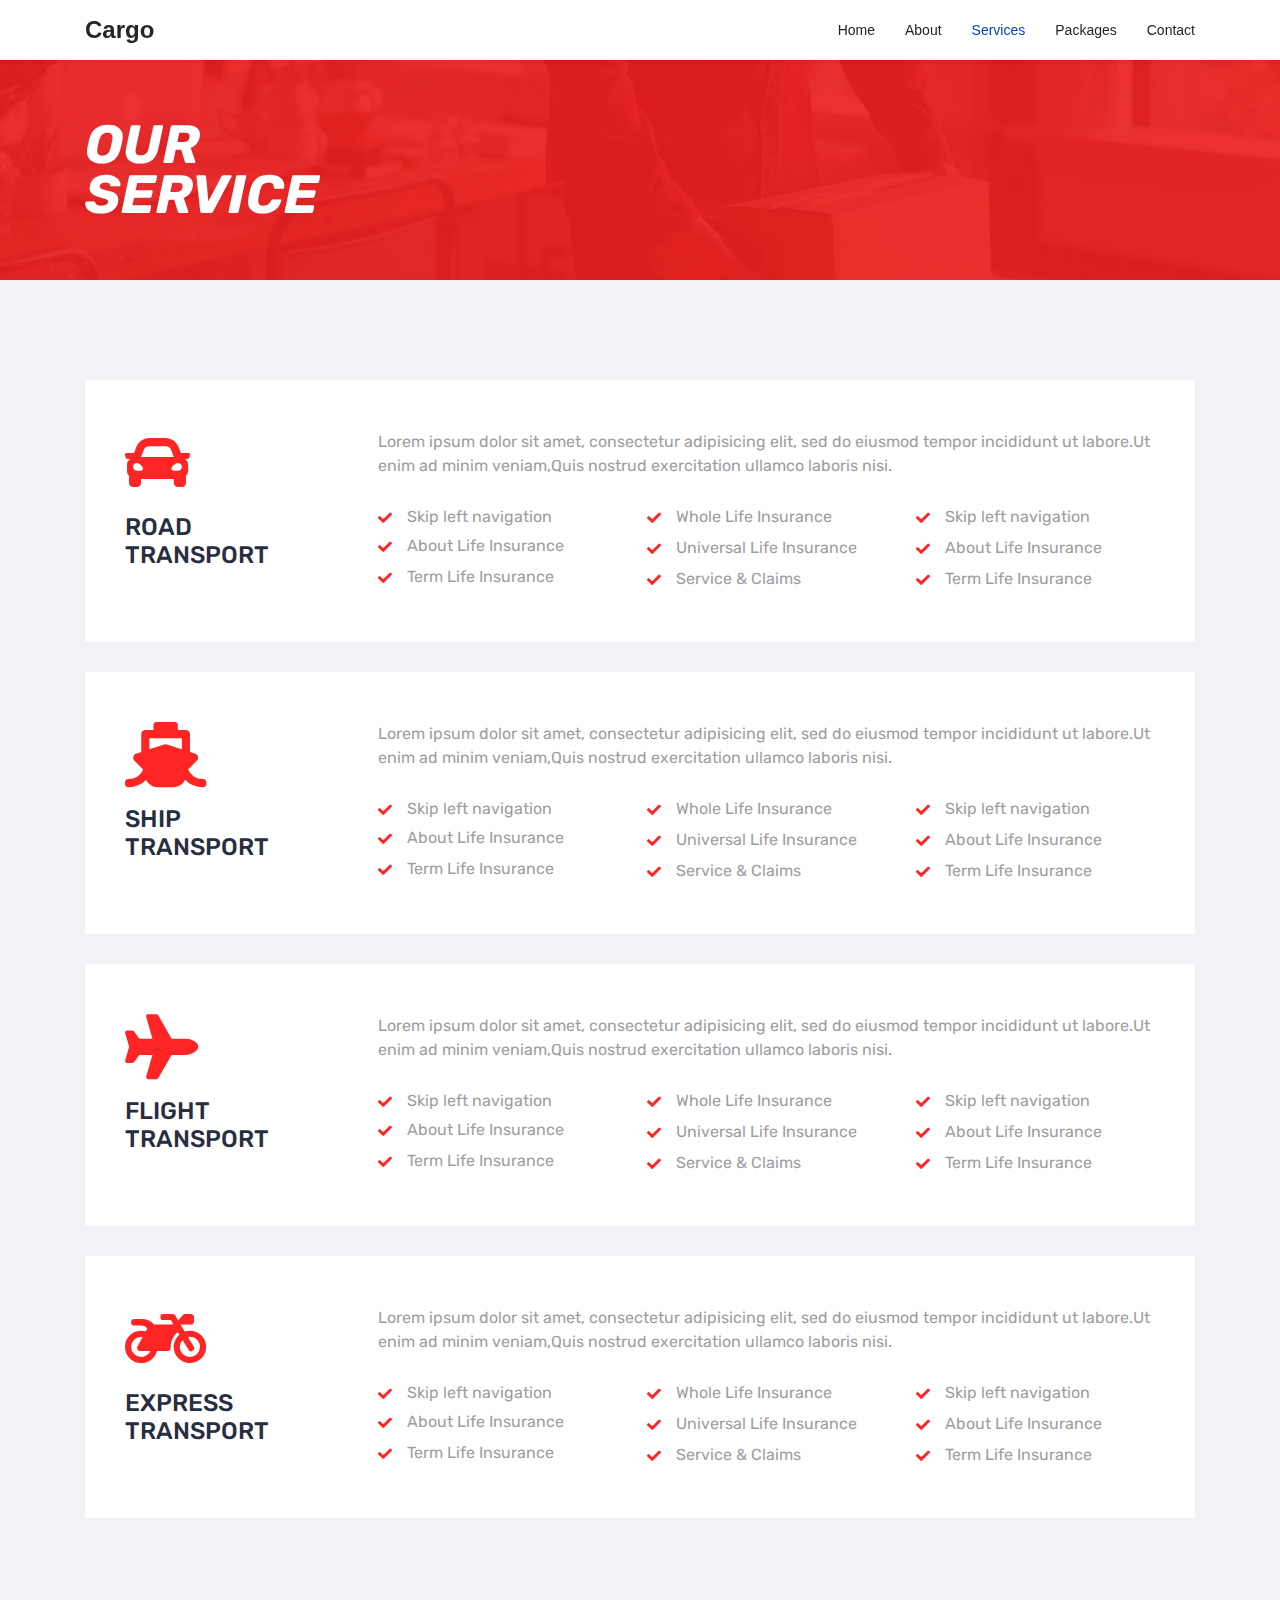
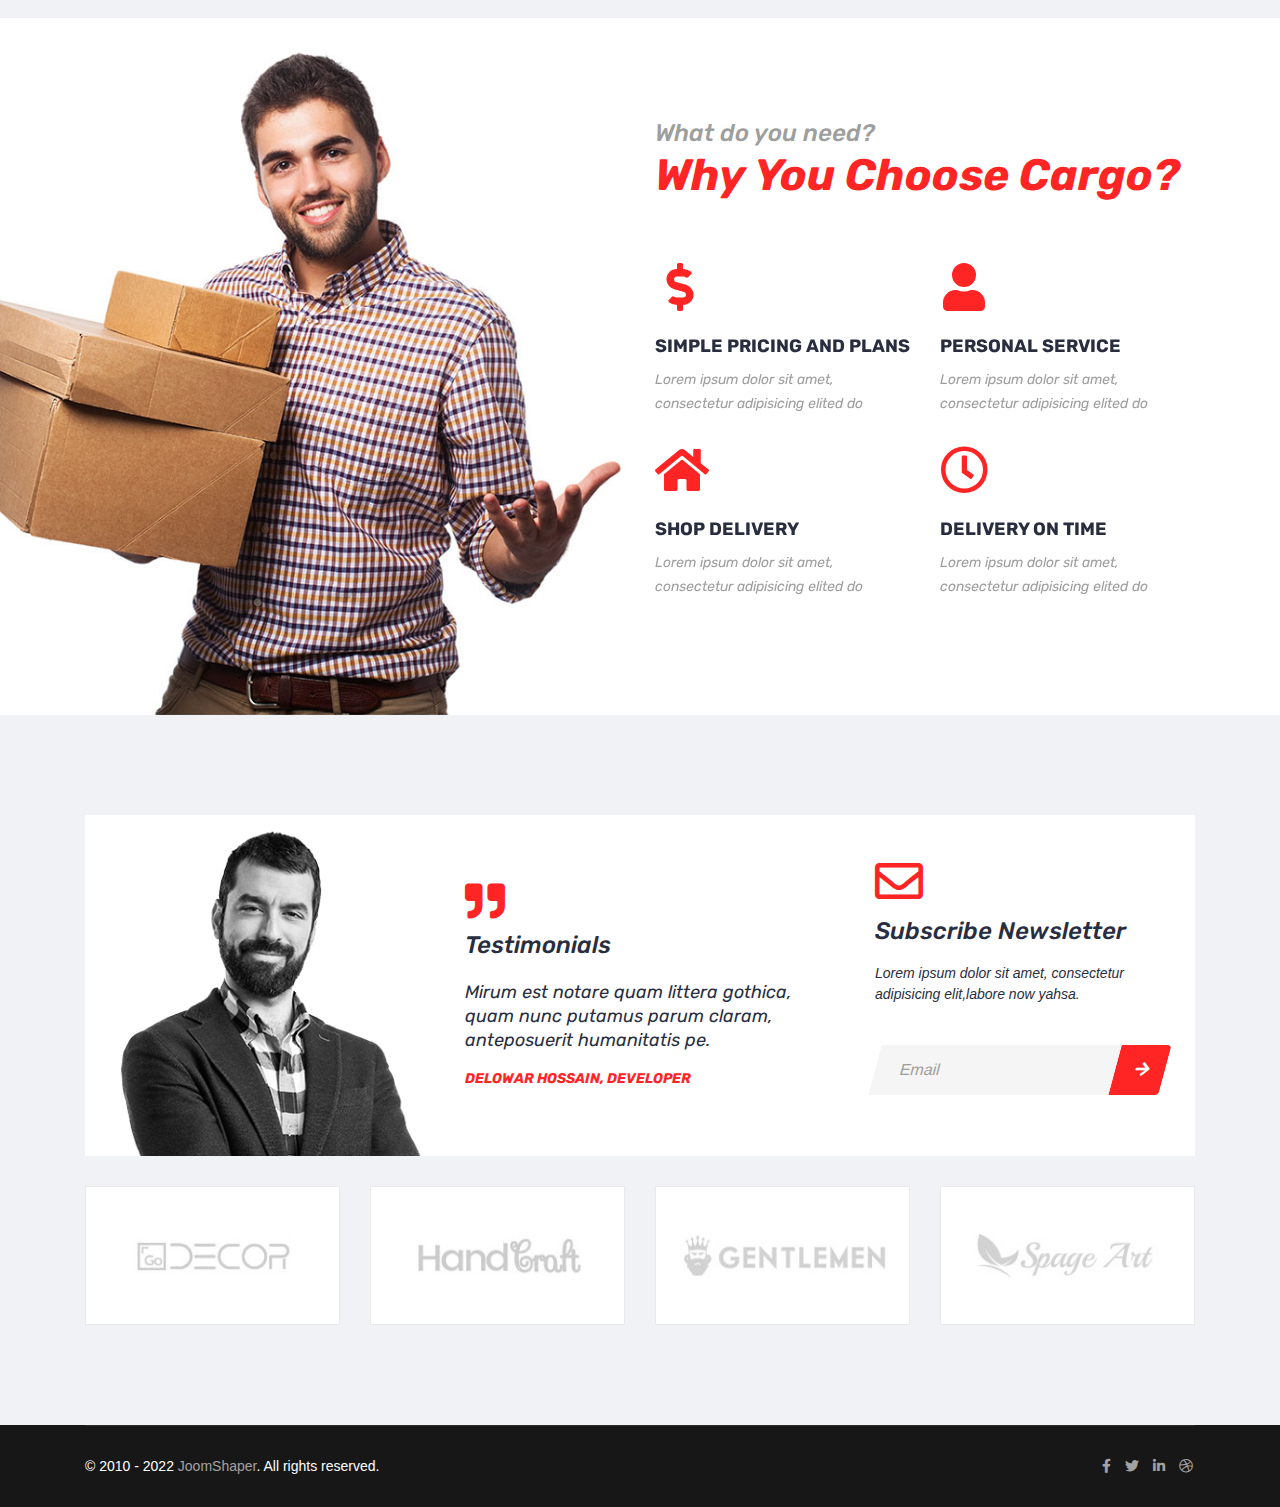
<file: cargo-services.html>
<!doctype html>
<html lang="en-gb" dir="ltr">
    
<!-- Mirrored from sppagebuilder.com/cargo-services by HTTrack Website Copier/3.x [XR&CO'2014], Fri, 02 Sep 2022 01:21:35 GMT -->
<!-- Added by HTTrack --><meta http-equiv="content-type" content="text/html;charset=utf-8" /><!-- /Added by HTTrack -->
<head>
        <meta charset="utf-8">
        <meta name="viewport" content="width=device-width, initial-scale=1, shrink-to-fit=no">
        <link rel="canonical" href="cargo-services.html">
        <base  />
	<meta http-equiv="content-type" content="text/html; charset=utf-8" />
	<meta name="generator" content="HELIX_ULTIMATE_GENERATOR_TEXT" />
	<title>Services</title>
	<link href="templates/pbdemo/images/favicon.ico" rel="shortcut icon" type="image/vnd.microsoft.icon" />
	<link href="components/com_sppagebuilder/assets/css/animate.min.css" rel="stylesheet" type="text/css" />
	<link href="components/com_sppagebuilder/assets/css/sppagebuilder.css" rel="stylesheet" type="text/css" />
	<link href="http://fonts.googleapis.com/css?family=Rubik:100,100italic,200,200italic,300,300italic,400,400italic,500,500italic,600,600italic,700,700italic,800,800italic,900,900italic&amp;display=swap" rel="stylesheet" type="text/css" />
	<link href="components/com_sppagebuilder/assets/css/magnific-popup.css" rel="stylesheet" type="text/css" />
	<link href="templates/pbdemo/css/bootstrap.min.css" rel="stylesheet" type="text/css" />
	<link href="plugins/system/helixultimate/assets/css/system-j3.min.css" rel="stylesheet" type="text/css" />
	<link href="templates/pbdemo/css/font-awesome.min.css" rel="stylesheet" type="text/css" />
	<link href="templates/pbdemo/css/fa-v4-shims.min.css" rel="stylesheet" type="text/css" />
	<link href="templates/pbdemo/css/template.css" rel="stylesheet" type="text/css" />
	<link href="templates/pbdemo/css/presets/default.css" rel="stylesheet" type="text/css" />
	<style type="text/css">
.sp-page-builder .page-content #section-id-1534485743224{padding-top:60px;padding-right:0px;padding-bottom:60px;padding-left:0px;margin-top:0px;margin-right:0px;margin-bottom:0px;margin-left:0px;background-image:url(images/2019/carlix/breadcrumb-bg.jpg);background-repeat:no-repeat;background-size:cover;background-attachment:inherit;background-position:50% 50%;}@media (max-width:767px) { .sp-page-builder .page-content #section-id-1534485743224{padding-top:30px;padding-right:0px;padding-bottom:30px;padding-left:0px;} }.sp-page-builder .page-content #section-id-1534485743224 > .sppb-row-overlay {background-color:rgba(236, 32, 32, 0.92)}#column-id-1534485743237{box-shadow:0 0 0 0 #fff;}#sppb-addon-wrapper-1534485743238 {margin:0 0 0px 0;}#sppb-addon-1534485743238 {color:#fff;box-shadow:0 0 0 0 #ffffff;}#sppb-addon-1534485743238 .sppb-addon-title {font-size:54px;line-height:50px;font-style:italic;text-transform:uppercase;font-weight:700;}@media (min-width:768px) and (max-width:991px) {#sppb-addon-wrapper-1534485743238 {margin-top:0;margin-right:0;margin-bottom:0px;margin-left:0;}}@media (max-width:767px) {#sppb-addon-1534485743238 .sppb-addon-title {font-size:30px;line-height:30px;line-height:38px;}#sppb-addon-wrapper-1534485743238 {margin-top:0;margin-right:0;margin-bottom:0px;margin-left:0;}}#sppb-addon-1534485743238 .sppb-addon-title { font-family:"Rubik"; }#sppb-addon-1534485743238 h2.sppb-addon-title {margin:0px 0px 0px 0px; text-transform:uppercase; padding:0px 0px 0px 0px; }#column-id-1534485743239{box-shadow:0 0 0 0 #fff;}.sp-page-builder .page-content #section-id-1534241760023{padding-top:100px;padding-right:0px;padding-bottom:15px;padding-left:0px;margin-top:0px;margin-right:0px;margin-bottom:0px;margin-left:0px;background-color:#f0f2f5;}@media (max-width:767px) { .sp-page-builder .page-content #section-id-1534241760023{padding-top:40px;padding-right:0px;padding-bottom:15px;padding-left:0px;} }#column-id-1534241760115{padding-top:0;padding-right:0;padding-bottom:0;padding-left:0;box-shadow:0 0 0 0 #fff;background-color:#fff;}#sppb-addon-wrapper-1534241760116 {margin:0px 0px 0px 0px;}#sppb-addon-1534241760116 {color:#282e3f;box-shadow:0px 0px 0px 0px #fff;padding:50px 25px 50px 40px;position:relative;overflow:hidden;}#sppb-addon-1534241760116 .sppb-addon-overlayer { background-color:rgba(255, 255, 255, 0.92); }#sppb-addon-1534241760116 > .sppb-addon { position:relative; }#sppb-addon-1534241760116 a {color:#282e3f;}#sppb-addon-1534241760116 a:hover,#sppb-addon-1534241760116 a:focus,#sppb-addon-1534241760116 a:active {color:#ff2525;}#sppb-addon-1534241760116 .sppb-addon-title {margin-top:18px;margin-bottom:0px;color:#282e3f;font-size:24px;line-height:28px;text-transform:uppercase;font-weight:500;}@media (min-width:768px) and (max-width:991px) {#sppb-addon-wrapper-1534241760116 {margin-top:0;margin-right:0;margin-bottom:0px;margin-left:0;}}@media (max-width:767px) {#sppb-addon-1534241760116 {padding-top:30px;padding-right:30px;padding-bottom:15px;padding-left:30px;}#sppb-addon-1534241760116 .sppb-addon-title {font-size:16px;line-height:16px;line-height:18px;}#sppb-addon-wrapper-1534241760116 {margin-top:0;margin-right:0;margin-bottom:0px;margin-left:0;}}#sppb-addon-1534241760116 .sppb-addon-title { font-family:Rubik; }#sppb-addon-1534241760116 .sppb-icon .sppb-icon-container {box-shadow:;display:inline-block;text-align:center;padding:0 0 0 0;color:#ff2525;border-width:0px;}#sppb-addon-1534241760116 .sppb-icon .sppb-icon-container > i {font-size:65px;width:65px;height:65px;line-height:65px;}@media (min-width:768px) and (max-width:991px) {#sppb-addon-1534241760116 .sppb-media .sppb-media-body {width:auto;}}@media (max-width:767px) {#sppb-addon-1534241760116 .sppb-media .sppb-media-body {width:auto;}}#sppb-addon-1534241760116{transition:.3s;}#sppb-addon-1534241760116:hover{box-shadow:;}#column-id-1534241760117{box-shadow:0 0 0 0 #fff;}.sp-page-builder .page-content #section-id-1534241760118{padding-top:50px;padding-right:40px;padding-bottom:50px;padding-left:15px;margin-top:0px;margin-right:0px;margin-bottom:0px;margin-left:0px;background-color:#ffffff;}@media (max-width:767px) { .sp-page-builder .page-content #section-id-1534241760118{padding-top:15px;padding-right:30px;padding-bottom:30px;padding-left:30px;} }#column-id-1534241760119{box-shadow:0 0 0 0 #fff;}#sppb-addon-wrapper-1534241760120 {margin:0 0 26px 0;}#sppb-addon-1534241760120 {color:#9e9e9e;box-shadow:0 0 0 0 #ffffff;}@media (max-width:767px) {#sppb-addon-wrapper-1534241760120 {margin-top:0;margin-right:0;margin-bottom:15px;margin-left:0;}}#sppb-addon-1534241760120 .sppb-addon-content { font-family:"Rubik"; }#sppb-addon-1534241760120{ font-size:16px;line-height:24px; }#column-id-1534241760121{box-shadow:0 0 0 0 #fff;}#sppb-addon-wrapper-1534241760122 {margin:0 0 3px 0;}#sppb-addon-1534241760122 {color:#9e9e9e;box-shadow:0 0 0 0 #ffffff;}#sppb-addon-1534241760122 .sppb-addon-content .sppb-addon-text { font-family:"Rubik"; }#sppb-addon-1534241760122 .sppb-addon-text {font-size:16px;line-height:26px;}#sppb-addon-1534241760122 .sppb-icon {margin-top:2px;}#sppb-addon-1534241760122 .sppb-icon .sppb-icon-container {box-shadow:;display:inline-block;text-align:center;padding:0 0 0 0;color:#ff2525;border-width:0px;}#sppb-addon-1534241760122 .sppb-icon .sppb-icon-container > i {font-size:14px;width:14px;height:14px;line-height:14px;}@media (min-width:768px) and (max-width:991px) {#sppb-addon-1534241760122 .sppb-media .sppb-media-body {width:auto;}}@media (max-width:767px) {#sppb-addon-1534241760122 .sppb-media .sppb-media-body {width:auto;}}#sppb-addon-1534241760122{transition:.3s;}#sppb-addon-1534241760122:hover{box-shadow:;}#sppb-addon-wrapper-1534241760123 {margin:0 0 5px 0;}#sppb-addon-1534241760123 {color:#9e9e9e;box-shadow:0 0 0 0 #ffffff;}#sppb-addon-1534241760123 .sppb-addon-content .sppb-addon-text { font-family:"Rubik"; }#sppb-addon-1534241760123 .sppb-addon-text {font-size:16px;line-height:26px;}#sppb-addon-1534241760123 .sppb-icon {margin-top:2px;}#sppb-addon-1534241760123 .sppb-icon .sppb-icon-container {box-shadow:;display:inline-block;text-align:center;padding:0 0 0 0;color:#ff2525;border-width:0px;}#sppb-addon-1534241760123 .sppb-icon .sppb-icon-container > i {font-size:14px;width:14px;height:14px;line-height:14px;}@media (min-width:768px) and (max-width:991px) {#sppb-addon-1534241760123 .sppb-media .sppb-media-body {width:auto;}}@media (max-width:767px) {#sppb-addon-1534241760123 .sppb-media .sppb-media-body {width:auto;}}#sppb-addon-1534241760123{transition:.3s;}#sppb-addon-1534241760123:hover{box-shadow:;}#sppb-addon-wrapper-1534241760124 {margin:0 0 0 0;}#sppb-addon-1534241760124 {color:#9e9e9e;box-shadow:0 0 0 0 #ffffff;}@media (min-width:768px) and (max-width:991px) {#sppb-addon-wrapper-1534241760124 {margin-top:0;margin-right:0;margin-bottom:0;margin-left:0;}}#sppb-addon-1534241760124 .sppb-addon-content .sppb-addon-text { font-family:"Rubik"; }#sppb-addon-1534241760124 .sppb-addon-text {font-size:16px;line-height:26px;}#sppb-addon-1534241760124 .sppb-icon {margin-top:2px;}#sppb-addon-1534241760124 .sppb-icon .sppb-icon-container {box-shadow:;display:inline-block;text-align:center;padding:0 0 0 0;color:#ff2525;border-width:0px;}#sppb-addon-1534241760124 .sppb-icon .sppb-icon-container > i {font-size:14px;width:14px;height:14px;line-height:14px;}@media (min-width:768px) and (max-width:991px) {#sppb-addon-1534241760124 .sppb-media .sppb-media-body {width:auto;}}@media (max-width:767px) {#sppb-addon-1534241760124 .sppb-media .sppb-media-body {width:auto;}}#sppb-addon-1534241760124{transition:.3s;}#sppb-addon-1534241760124:hover{box-shadow:;}#column-id-1534241760125{box-shadow:0 0 0 0 #fff;}#sppb-addon-wrapper-1534241760126 {margin:0 0 5px 0;}#sppb-addon-1534241760126 {color:#9e9e9e;box-shadow:0 0 0 0 #ffffff;}#sppb-addon-1534241760126 .sppb-addon-content .sppb-addon-text { font-family:"Rubik"; }#sppb-addon-1534241760126 .sppb-addon-text {font-size:16px;line-height:26px;}#sppb-addon-1534241760126 .sppb-icon {margin-top:2px;}#sppb-addon-1534241760126 .sppb-icon .sppb-icon-container {box-shadow:;display:inline-block;text-align:center;padding:0 0 0 0;color:#ff2525;border-width:0px;}#sppb-addon-1534241760126 .sppb-icon .sppb-icon-container > i {font-size:14px;width:14px;height:14px;line-height:14px;}@media (min-width:768px) and (max-width:991px) {#sppb-addon-1534241760126 .sppb-media .sppb-media-body {width:auto;}}@media (max-width:767px) {#sppb-addon-1534241760126 .sppb-media .sppb-media-body {width:auto;}}#sppb-addon-1534241760126{transition:.3s;}#sppb-addon-1534241760126:hover{box-shadow:;}#sppb-addon-wrapper-1534241760127 {margin:0 0 5px 0;}#sppb-addon-1534241760127 {color:#9e9e9e;box-shadow:0 0 0 0 #ffffff;}#sppb-addon-1534241760127 .sppb-addon-content .sppb-addon-text { font-family:"Rubik"; }#sppb-addon-1534241760127 .sppb-addon-text {font-size:16px;line-height:26px;}#sppb-addon-1534241760127 .sppb-icon {margin-top:2px;}#sppb-addon-1534241760127 .sppb-icon .sppb-icon-container {box-shadow:;display:inline-block;text-align:center;padding:0 0 0 0;color:#ff2525;border-width:0px;}#sppb-addon-1534241760127 .sppb-icon .sppb-icon-container > i {font-size:14px;width:14px;height:14px;line-height:14px;}@media (min-width:768px) and (max-width:991px) {#sppb-addon-1534241760127 .sppb-media .sppb-media-body {width:auto;}}@media (max-width:767px) {#sppb-addon-1534241760127 .sppb-media .sppb-media-body {width:auto;}}#sppb-addon-1534241760127{transition:.3s;}#sppb-addon-1534241760127:hover{box-shadow:;}#sppb-addon-wrapper-1534241760128 {margin:0 0 0 0;}#sppb-addon-1534241760128 {color:#9e9e9e;box-shadow:0 0 0 0 #ffffff;}@media (min-width:768px) and (max-width:991px) {#sppb-addon-wrapper-1534241760128 {margin-top:0;margin-right:0;margin-bottom:0;margin-left:0;}}#sppb-addon-1534241760128 .sppb-addon-content .sppb-addon-text { font-family:"Rubik"; }#sppb-addon-1534241760128 .sppb-addon-text {font-size:16px;line-height:26px;}#sppb-addon-1534241760128 .sppb-icon {margin-top:2px;}#sppb-addon-1534241760128 .sppb-icon .sppb-icon-container {box-shadow:;display:inline-block;text-align:center;padding:0 0 0 0;color:#ff2525;border-width:0px;}#sppb-addon-1534241760128 .sppb-icon .sppb-icon-container > i {font-size:14px;width:14px;height:14px;line-height:14px;}@media (min-width:768px) and (max-width:991px) {#sppb-addon-1534241760128 .sppb-media .sppb-media-body {width:auto;}}@media (max-width:767px) {#sppb-addon-1534241760128 .sppb-media .sppb-media-body {width:auto;}}#sppb-addon-1534241760128{transition:.3s;}#sppb-addon-1534241760128:hover{box-shadow:;}#column-id-1534241760129{box-shadow:0 0 0 0 #fff;}#sppb-addon-wrapper-1534241760130 {margin:0 0 5px 0;}#sppb-addon-1534241760130 {color:#9e9e9e;box-shadow:0 0 0 0 #ffffff;}#sppb-addon-1534241760130 .sppb-addon-content .sppb-addon-text { font-family:"Rubik"; }#sppb-addon-1534241760130 .sppb-addon-text {font-size:16px;line-height:26px;}#sppb-addon-1534241760130 .sppb-icon {margin-top:2px;}#sppb-addon-1534241760130 .sppb-icon .sppb-icon-container {box-shadow:;display:inline-block;text-align:center;padding:0 0 0 0;color:#ff2525;border-width:0px;}#sppb-addon-1534241760130 .sppb-icon .sppb-icon-container > i {font-size:14px;width:14px;height:14px;line-height:14px;}@media (min-width:768px) and (max-width:991px) {#sppb-addon-1534241760130 .sppb-media .sppb-media-body {width:auto;}}@media (max-width:767px) {#sppb-addon-1534241760130 .sppb-media .sppb-media-body {width:auto;}}#sppb-addon-1534241760130{transition:.3s;}#sppb-addon-1534241760130:hover{box-shadow:;}#sppb-addon-wrapper-1534241760131 {margin:0 0 5px 0;}#sppb-addon-1534241760131 {color:#9e9e9e;box-shadow:0 0 0 0 #ffffff;}#sppb-addon-1534241760131 .sppb-addon-content .sppb-addon-text { font-family:"Rubik"; }#sppb-addon-1534241760131 .sppb-addon-text {font-size:16px;line-height:26px;}#sppb-addon-1534241760131 .sppb-icon {margin-top:2px;}#sppb-addon-1534241760131 .sppb-icon .sppb-icon-container {box-shadow:;display:inline-block;text-align:center;padding:0 0 0 0;color:#ff2525;border-width:0px;}#sppb-addon-1534241760131 .sppb-icon .sppb-icon-container > i {font-size:14px;width:14px;height:14px;line-height:14px;}@media (min-width:768px) and (max-width:991px) {#sppb-addon-1534241760131 .sppb-media .sppb-media-body {width:auto;}}@media (max-width:767px) {#sppb-addon-1534241760131 .sppb-media .sppb-media-body {width:auto;}}#sppb-addon-1534241760131{transition:.3s;}#sppb-addon-1534241760131:hover{box-shadow:;}#sppb-addon-wrapper-1534241760132 {margin:0 0 0 0;}#sppb-addon-1534241760132 {color:#9e9e9e;box-shadow:0 0 0 0 #ffffff;}@media (min-width:768px) and (max-width:991px) {#sppb-addon-wrapper-1534241760132 {margin-top:0;margin-right:0;margin-bottom:0;margin-left:0;}}#sppb-addon-1534241760132 .sppb-addon-content .sppb-addon-text { font-family:"Rubik"; }#sppb-addon-1534241760132 .sppb-addon-text {font-size:16px;line-height:26px;}#sppb-addon-1534241760132 .sppb-icon {margin-top:2px;}#sppb-addon-1534241760132 .sppb-icon .sppb-icon-container {box-shadow:;display:inline-block;text-align:center;padding:0 0 0 0;color:#ff2525;border-width:0px;}#sppb-addon-1534241760132 .sppb-icon .sppb-icon-container > i {font-size:14px;width:14px;height:14px;line-height:14px;}@media (min-width:768px) and (max-width:991px) {#sppb-addon-1534241760132 .sppb-media .sppb-media-body {width:auto;}}@media (max-width:767px) {#sppb-addon-1534241760132 .sppb-media .sppb-media-body {width:auto;}}#sppb-addon-1534241760132{transition:.3s;}#sppb-addon-1534241760132:hover{box-shadow:;}.sp-page-builder .page-content #section-id-1534241760022{padding-top:15px;padding-right:0px;padding-bottom:15px;padding-left:0px;margin-top:0px;margin-right:0px;margin-bottom:0px;margin-left:0px;background-color:#f0f2f5;}@media (max-width:767px) { .sp-page-builder .page-content #section-id-1534241760022{padding-top:0px;padding-right:0px;padding-bottom:15px;padding-left:0px;} }#column-id-1534241760096{padding-top:0;padding-right:0;padding-bottom:0;padding-left:0;box-shadow:0 0 0 0 #fff;background-color:#ffffff;}#sppb-addon-wrapper-1534241760097 {margin:0px 0px 0px 0px;}#sppb-addon-1534241760097 {color:#282e3f;box-shadow:0px 0px 0px 0px #fff;padding:50px 25px 50px 40px;position:relative;overflow:hidden;}#sppb-addon-1534241760097 .sppb-addon-overlayer { background-color:rgba(255, 255, 255, 0.92); }#sppb-addon-1534241760097 > .sppb-addon { position:relative; }#sppb-addon-1534241760097 a {color:#282e3f;}#sppb-addon-1534241760097 a:hover,#sppb-addon-1534241760097 a:focus,#sppb-addon-1534241760097 a:active {color:#ff2525;}#sppb-addon-1534241760097 .sppb-addon-title {margin-top:18px;margin-bottom:0px;color:#282e3f;font-size:24px;line-height:28px;text-transform:uppercase;font-weight:500;}@media (min-width:768px) and (max-width:991px) {#sppb-addon-wrapper-1534241760097 {margin-top:0;margin-right:0;margin-bottom:0px;margin-left:0;}}@media (max-width:767px) {#sppb-addon-1534241760097 .sppb-addon-title {font-size:16px;line-height:16px;line-height:18px;}#sppb-addon-wrapper-1534241760097 {margin-top:0;margin-right:0;margin-bottom:0px;margin-left:0;}}#sppb-addon-1534241760097 .sppb-addon-title { font-family:Rubik; }#sppb-addon-1534241760097 .sppb-icon .sppb-icon-container {box-shadow:;display:inline-block;text-align:center;padding:0 0 0 0;color:#ff2525;border-width:0px;}#sppb-addon-1534241760097 .sppb-icon .sppb-icon-container > i {font-size:65px;width:65px;height:65px;line-height:65px;}@media (min-width:768px) and (max-width:991px) {#sppb-addon-1534241760097 .sppb-media .sppb-media-body {width:auto;}}@media (max-width:767px) {#sppb-addon-1534241760097 .sppb-media .sppb-media-body {width:auto;}}#sppb-addon-1534241760097{transition:.3s;}#sppb-addon-1534241760097:hover{box-shadow:;}#column-id-1534241760098{box-shadow:0 0 0 0 #fff;}.sp-page-builder .page-content #section-id-1534241760099{padding-top:50px;padding-right:40px;padding-bottom:50px;padding-left:15px;margin-top:0px;margin-right:0px;margin-bottom:0px;margin-left:0px;background-color:#fff;}@media (max-width:767px) { .sp-page-builder .page-content #section-id-1534241760099{padding-top:15px;padding-right:30px;padding-bottom:30px;padding-left:30px;} }#column-id-1534241760100{box-shadow:0 0 0 0 #fff;}#sppb-addon-wrapper-1534241760101 {margin:0 0 26px 0;}#sppb-addon-1534241760101 {color:#9e9e9e;box-shadow:0 0 0 0 #ffffff;}@media (max-width:767px) {#sppb-addon-wrapper-1534241760101 {margin-top:0;margin-right:0;margin-bottom:15px;margin-left:0;}}#sppb-addon-1534241760101 .sppb-addon-content { font-family:"Rubik"; }#sppb-addon-1534241760101{ font-size:16px;line-height:24px; }#column-id-1534241760102{box-shadow:0 0 0 0 #fff;}#sppb-addon-wrapper-1534241760103 {margin:0 0 3px 0;}#sppb-addon-1534241760103 {color:#9e9e9e;box-shadow:0 0 0 0 #ffffff;}#sppb-addon-1534241760103 .sppb-addon-content .sppb-addon-text { font-family:"Rubik"; }#sppb-addon-1534241760103 .sppb-addon-text {font-size:16px;line-height:26px;}#sppb-addon-1534241760103 .sppb-icon {margin-top:2px;}#sppb-addon-1534241760103 .sppb-icon .sppb-icon-container {box-shadow:;display:inline-block;text-align:center;padding:0 0 0 0;color:#ff2525;border-width:0px;}#sppb-addon-1534241760103 .sppb-icon .sppb-icon-container > i {font-size:14px;width:14px;height:14px;line-height:14px;}@media (min-width:768px) and (max-width:991px) {#sppb-addon-1534241760103 .sppb-media .sppb-media-body {width:auto;}}@media (max-width:767px) {#sppb-addon-1534241760103 .sppb-media .sppb-media-body {width:auto;}}#sppb-addon-1534241760103{transition:.3s;}#sppb-addon-1534241760103:hover{box-shadow:;}#sppb-addon-wrapper-1534241760104 {margin:0 0 5px 0;}#sppb-addon-1534241760104 {color:#9e9e9e;box-shadow:0 0 0 0 #ffffff;}#sppb-addon-1534241760104 .sppb-addon-content .sppb-addon-text { font-family:"Rubik"; }#sppb-addon-1534241760104 .sppb-addon-text {font-size:16px;line-height:26px;}#sppb-addon-1534241760104 .sppb-icon {margin-top:2px;}#sppb-addon-1534241760104 .sppb-icon .sppb-icon-container {box-shadow:;display:inline-block;text-align:center;padding:0 0 0 0;color:#ff2525;border-width:0px;}#sppb-addon-1534241760104 .sppb-icon .sppb-icon-container > i {font-size:14px;width:14px;height:14px;line-height:14px;}@media (min-width:768px) and (max-width:991px) {#sppb-addon-1534241760104 .sppb-media .sppb-media-body {width:auto;}}@media (max-width:767px) {#sppb-addon-1534241760104 .sppb-media .sppb-media-body {width:auto;}}#sppb-addon-1534241760104{transition:.3s;}#sppb-addon-1534241760104:hover{box-shadow:;}#sppb-addon-wrapper-1534241760105 {margin:0 0 0 0;}#sppb-addon-1534241760105 {color:#9e9e9e;box-shadow:0 0 0 0 #ffffff;}@media (min-width:768px) and (max-width:991px) {#sppb-addon-wrapper-1534241760105 {margin-top:0;margin-right:0;margin-bottom:0;margin-left:0;}}#sppb-addon-1534241760105 .sppb-addon-content .sppb-addon-text { font-family:"Rubik"; }#sppb-addon-1534241760105 .sppb-addon-text {font-size:16px;line-height:26px;}#sppb-addon-1534241760105 .sppb-icon {margin-top:2px;}#sppb-addon-1534241760105 .sppb-icon .sppb-icon-container {box-shadow:;display:inline-block;text-align:center;padding:0 0 0 0;color:#ff2525;border-width:0px;}#sppb-addon-1534241760105 .sppb-icon .sppb-icon-container > i {font-size:14px;width:14px;height:14px;line-height:14px;}@media (min-width:768px) and (max-width:991px) {#sppb-addon-1534241760105 .sppb-media .sppb-media-body {width:auto;}}@media (max-width:767px) {#sppb-addon-1534241760105 .sppb-media .sppb-media-body {width:auto;}}#sppb-addon-1534241760105{transition:.3s;}#sppb-addon-1534241760105:hover{box-shadow:;}#column-id-1534241760106{box-shadow:0 0 0 0 #fff;}#sppb-addon-wrapper-1534241760107 {margin:0 0 5px 0;}#sppb-addon-1534241760107 {color:#9e9e9e;box-shadow:0 0 0 0 #ffffff;}#sppb-addon-1534241760107 .sppb-addon-content .sppb-addon-text { font-family:"Rubik"; }#sppb-addon-1534241760107 .sppb-addon-text {font-size:16px;line-height:26px;}#sppb-addon-1534241760107 .sppb-icon {margin-top:2px;}#sppb-addon-1534241760107 .sppb-icon .sppb-icon-container {box-shadow:;display:inline-block;text-align:center;padding:0 0 0 0;color:#ff2525;border-width:0px;}#sppb-addon-1534241760107 .sppb-icon .sppb-icon-container > i {font-size:14px;width:14px;height:14px;line-height:14px;}@media (min-width:768px) and (max-width:991px) {#sppb-addon-1534241760107 .sppb-media .sppb-media-body {width:auto;}}@media (max-width:767px) {#sppb-addon-1534241760107 .sppb-media .sppb-media-body {width:auto;}}#sppb-addon-1534241760107{transition:.3s;}#sppb-addon-1534241760107:hover{box-shadow:;}#sppb-addon-wrapper-1534241760108 {margin:0 0 5px 0;}#sppb-addon-1534241760108 {color:#9e9e9e;box-shadow:0 0 0 0 #ffffff;}#sppb-addon-1534241760108 .sppb-addon-content .sppb-addon-text { font-family:"Rubik"; }#sppb-addon-1534241760108 .sppb-addon-text {font-size:16px;line-height:26px;}#sppb-addon-1534241760108 .sppb-icon {margin-top:2px;}#sppb-addon-1534241760108 .sppb-icon .sppb-icon-container {box-shadow:;display:inline-block;text-align:center;padding:0 0 0 0;color:#ff2525;border-width:0px;}#sppb-addon-1534241760108 .sppb-icon .sppb-icon-container > i {font-size:14px;width:14px;height:14px;line-height:14px;}@media (min-width:768px) and (max-width:991px) {#sppb-addon-1534241760108 .sppb-media .sppb-media-body {width:auto;}}@media (max-width:767px) {#sppb-addon-1534241760108 .sppb-media .sppb-media-body {width:auto;}}#sppb-addon-1534241760108{transition:.3s;}#sppb-addon-1534241760108:hover{box-shadow:;}#sppb-addon-wrapper-1534241760109 {margin:0 0 0 0;}#sppb-addon-1534241760109 {color:#9e9e9e;box-shadow:0 0 0 0 #ffffff;}@media (min-width:768px) and (max-width:991px) {#sppb-addon-wrapper-1534241760109 {margin-top:0;margin-right:0;margin-bottom:0;margin-left:0;}}#sppb-addon-1534241760109 .sppb-addon-content .sppb-addon-text { font-family:"Rubik"; }#sppb-addon-1534241760109 .sppb-addon-text {font-size:16px;line-height:26px;}#sppb-addon-1534241760109 .sppb-icon {margin-top:2px;}#sppb-addon-1534241760109 .sppb-icon .sppb-icon-container {box-shadow:;display:inline-block;text-align:center;padding:0 0 0 0;color:#ff2525;border-width:0px;}#sppb-addon-1534241760109 .sppb-icon .sppb-icon-container > i {font-size:14px;width:14px;height:14px;line-height:14px;}@media (min-width:768px) and (max-width:991px) {#sppb-addon-1534241760109 .sppb-media .sppb-media-body {width:auto;}}@media (max-width:767px) {#sppb-addon-1534241760109 .sppb-media .sppb-media-body {width:auto;}}#sppb-addon-1534241760109{transition:.3s;}#sppb-addon-1534241760109:hover{box-shadow:;}#column-id-1534241760110{box-shadow:0 0 0 0 #fff;}#sppb-addon-wrapper-1534241760111 {margin:0 0 5px 0;}#sppb-addon-1534241760111 {color:#9e9e9e;box-shadow:0 0 0 0 #ffffff;}#sppb-addon-1534241760111 .sppb-addon-content .sppb-addon-text { font-family:"Rubik"; }#sppb-addon-1534241760111 .sppb-addon-text {font-size:16px;line-height:26px;}#sppb-addon-1534241760111 .sppb-icon {margin-top:2px;}#sppb-addon-1534241760111 .sppb-icon .sppb-icon-container {box-shadow:;display:inline-block;text-align:center;padding:0 0 0 0;color:#ff2525;border-width:0px;}#sppb-addon-1534241760111 .sppb-icon .sppb-icon-container > i {font-size:14px;width:14px;height:14px;line-height:14px;}@media (min-width:768px) and (max-width:991px) {#sppb-addon-1534241760111 .sppb-media .sppb-media-body {width:auto;}}@media (max-width:767px) {#sppb-addon-1534241760111 .sppb-media .sppb-media-body {width:auto;}}#sppb-addon-1534241760111{transition:.3s;}#sppb-addon-1534241760111:hover{box-shadow:;}#sppb-addon-wrapper-1534241760112 {margin:0 0 5px 0;}#sppb-addon-1534241760112 {color:#9e9e9e;box-shadow:0 0 0 0 #ffffff;}#sppb-addon-1534241760112 .sppb-addon-content .sppb-addon-text { font-family:"Rubik"; }#sppb-addon-1534241760112 .sppb-addon-text {font-size:16px;line-height:26px;}#sppb-addon-1534241760112 .sppb-icon {margin-top:2px;}#sppb-addon-1534241760112 .sppb-icon .sppb-icon-container {box-shadow:;display:inline-block;text-align:center;padding:0 0 0 0;color:#ff2525;border-width:0px;}#sppb-addon-1534241760112 .sppb-icon .sppb-icon-container > i {font-size:14px;width:14px;height:14px;line-height:14px;}@media (min-width:768px) and (max-width:991px) {#sppb-addon-1534241760112 .sppb-media .sppb-media-body {width:auto;}}@media (max-width:767px) {#sppb-addon-1534241760112 .sppb-media .sppb-media-body {width:auto;}}#sppb-addon-1534241760112{transition:.3s;}#sppb-addon-1534241760112:hover{box-shadow:;}#sppb-addon-wrapper-1534241760113 {margin:0 0 0 0;}#sppb-addon-1534241760113 {color:#9e9e9e;box-shadow:0 0 0 0 #ffffff;}@media (min-width:768px) and (max-width:991px) {#sppb-addon-wrapper-1534241760113 {margin-top:0;margin-right:0;margin-bottom:0;margin-left:0;}}#sppb-addon-1534241760113 .sppb-addon-content .sppb-addon-text { font-family:"Rubik"; }#sppb-addon-1534241760113 .sppb-addon-text {font-size:16px;line-height:26px;}#sppb-addon-1534241760113 .sppb-icon {margin-top:2px;}#sppb-addon-1534241760113 .sppb-icon .sppb-icon-container {box-shadow:;display:inline-block;text-align:center;padding:0 0 0 0;color:#ff2525;border-width:0px;}#sppb-addon-1534241760113 .sppb-icon .sppb-icon-container > i {font-size:14px;width:14px;height:14px;line-height:14px;}@media (min-width:768px) and (max-width:991px) {#sppb-addon-1534241760113 .sppb-media .sppb-media-body {width:auto;}}@media (max-width:767px) {#sppb-addon-1534241760113 .sppb-media .sppb-media-body {width:auto;}}#sppb-addon-1534241760113{transition:.3s;}#sppb-addon-1534241760113:hover{box-shadow:;}.sp-page-builder .page-content #section-id-1534241760021{padding-top:15px;padding-right:0px;padding-bottom:15px;padding-left:0px;margin-top:0px;margin-right:0px;margin-bottom:0px;margin-left:0px;background-color:#f0f2f5;}@media (max-width:767px) { .sp-page-builder .page-content #section-id-1534241760021{padding-top:0px;padding-right:0px;padding-bottom:15px;padding-left:0px;} }#column-id-1534241760077{padding-top:0;padding-right:0;padding-bottom:0;padding-left:0;box-shadow:0 0 0 0 #fff;background-color:#ffffff;}#sppb-addon-wrapper-1534241760078 {margin:0px 0px 0px 0px;}#sppb-addon-1534241760078 {color:#282e3f;box-shadow:0px 0px 0px 0px #fff;padding:50px 25px 50px 40px;position:relative;overflow:hidden;}#sppb-addon-1534241760078 .sppb-addon-overlayer { background-color:rgba(255, 255, 255, 0.92); }#sppb-addon-1534241760078 > .sppb-addon { position:relative; }#sppb-addon-1534241760078 a {color:#282e3f;}#sppb-addon-1534241760078 a:hover,#sppb-addon-1534241760078 a:focus,#sppb-addon-1534241760078 a:active {color:#ff2525;}#sppb-addon-1534241760078 .sppb-addon-title {margin-top:18px;margin-bottom:0px;color:#282e3f;font-size:24px;line-height:28px;text-transform:uppercase;font-weight:500;}@media (min-width:768px) and (max-width:991px) {#sppb-addon-wrapper-1534241760078 {margin-top:0;margin-right:0;margin-bottom:0px;margin-left:0;}}@media (max-width:767px) {#sppb-addon-1534241760078 .sppb-addon-title {font-size:16px;line-height:16px;line-height:18px;}#sppb-addon-wrapper-1534241760078 {margin-top:0;margin-right:0;margin-bottom:0px;margin-left:0;}}#sppb-addon-1534241760078 .sppb-addon-title { font-family:Rubik; }#sppb-addon-1534241760078 .sppb-icon .sppb-icon-container {box-shadow:;display:inline-block;text-align:center;padding:0 0 0 0;color:#ff2525;border-width:0px;}#sppb-addon-1534241760078 .sppb-icon .sppb-icon-container > i {font-size:65px;width:65px;height:65px;line-height:65px;}@media (min-width:768px) and (max-width:991px) {#sppb-addon-1534241760078 .sppb-media .sppb-media-body {width:auto;}}@media (max-width:767px) {#sppb-addon-1534241760078 .sppb-media .sppb-media-body {width:auto;}}#sppb-addon-1534241760078{transition:.3s;}#sppb-addon-1534241760078:hover{box-shadow:;}#column-id-1534241760079{box-shadow:0 0 0 0 #fff;}.sp-page-builder .page-content #section-id-1534241760080{padding-top:50px;padding-right:40px;padding-bottom:50px;padding-left:15px;margin-top:0px;margin-right:0px;margin-bottom:0px;margin-left:0px;background-color:#ffffff;}@media (max-width:767px) { .sp-page-builder .page-content #section-id-1534241760080{padding-top:15px;padding-right:30px;padding-bottom:30px;padding-left:30px;} }#column-id-1534241760081{box-shadow:0 0 0 0 #fff;}#sppb-addon-wrapper-1534241760082 {margin:0 0 26px 0;}#sppb-addon-1534241760082 {color:#9e9e9e;box-shadow:0 0 0 0 #ffffff;}@media (max-width:767px) {#sppb-addon-wrapper-1534241760082 {margin-top:0;margin-right:0;margin-bottom:15px;margin-left:0;}}#sppb-addon-1534241760082 .sppb-addon-content { font-family:"Rubik"; }#sppb-addon-1534241760082{ font-size:16px;line-height:24px; }#column-id-1534241760083{box-shadow:0 0 0 0 #fff;}#sppb-addon-wrapper-1534241760084 {margin:0 0 3px 0;}#sppb-addon-1534241760084 {color:#9e9e9e;box-shadow:0 0 0 0 #ffffff;}#sppb-addon-1534241760084 .sppb-addon-content .sppb-addon-text { font-family:"Rubik"; }#sppb-addon-1534241760084 .sppb-addon-text {font-size:16px;line-height:26px;}#sppb-addon-1534241760084 .sppb-icon {margin-top:2px;}#sppb-addon-1534241760084 .sppb-icon .sppb-icon-container {box-shadow:;display:inline-block;text-align:center;padding:0 0 0 0;color:#ff2525;border-width:0px;}#sppb-addon-1534241760084 .sppb-icon .sppb-icon-container > i {font-size:14px;width:14px;height:14px;line-height:14px;}@media (min-width:768px) and (max-width:991px) {#sppb-addon-1534241760084 .sppb-media .sppb-media-body {width:auto;}}@media (max-width:767px) {#sppb-addon-1534241760084 .sppb-media .sppb-media-body {width:auto;}}#sppb-addon-1534241760084{transition:.3s;}#sppb-addon-1534241760084:hover{box-shadow:;}#sppb-addon-wrapper-1534241760085 {margin:0 0 5px 0;}#sppb-addon-1534241760085 {color:#9e9e9e;box-shadow:0 0 0 0 #ffffff;}#sppb-addon-1534241760085 .sppb-addon-content .sppb-addon-text { font-family:"Rubik"; }#sppb-addon-1534241760085 .sppb-addon-text {font-size:16px;line-height:26px;}#sppb-addon-1534241760085 .sppb-icon {margin-top:2px;}#sppb-addon-1534241760085 .sppb-icon .sppb-icon-container {box-shadow:;display:inline-block;text-align:center;padding:0 0 0 0;color:#ff2525;border-width:0px;}#sppb-addon-1534241760085 .sppb-icon .sppb-icon-container > i {font-size:14px;width:14px;height:14px;line-height:14px;}@media (min-width:768px) and (max-width:991px) {#sppb-addon-1534241760085 .sppb-media .sppb-media-body {width:auto;}}@media (max-width:767px) {#sppb-addon-1534241760085 .sppb-media .sppb-media-body {width:auto;}}#sppb-addon-1534241760085{transition:.3s;}#sppb-addon-1534241760085:hover{box-shadow:;}#sppb-addon-wrapper-1534241760086 {margin:0 0 0 0;}#sppb-addon-1534241760086 {color:#9e9e9e;box-shadow:0 0 0 0 #ffffff;}@media (min-width:768px) and (max-width:991px) {#sppb-addon-wrapper-1534241760086 {margin-top:0;margin-right:0;margin-bottom:0;margin-left:0;}}#sppb-addon-1534241760086 .sppb-addon-content .sppb-addon-text { font-family:"Rubik"; }#sppb-addon-1534241760086 .sppb-addon-text {font-size:16px;line-height:26px;}#sppb-addon-1534241760086 .sppb-icon {margin-top:2px;}#sppb-addon-1534241760086 .sppb-icon .sppb-icon-container {box-shadow:;display:inline-block;text-align:center;padding:0 0 0 0;color:#ff2525;border-width:0px;}#sppb-addon-1534241760086 .sppb-icon .sppb-icon-container > i {font-size:14px;width:14px;height:14px;line-height:14px;}@media (min-width:768px) and (max-width:991px) {#sppb-addon-1534241760086 .sppb-media .sppb-media-body {width:auto;}}@media (max-width:767px) {#sppb-addon-1534241760086 .sppb-media .sppb-media-body {width:auto;}}#sppb-addon-1534241760086{transition:.3s;}#sppb-addon-1534241760086:hover{box-shadow:;}#column-id-1534241760087{box-shadow:0 0 0 0 #fff;}#sppb-addon-wrapper-1534241760088 {margin:0 0 5px 0;}#sppb-addon-1534241760088 {color:#9e9e9e;box-shadow:0 0 0 0 #ffffff;}#sppb-addon-1534241760088 .sppb-addon-content .sppb-addon-text { font-family:"Rubik"; }#sppb-addon-1534241760088 .sppb-addon-text {font-size:16px;line-height:26px;}#sppb-addon-1534241760088 .sppb-icon {margin-top:2px;}#sppb-addon-1534241760088 .sppb-icon .sppb-icon-container {box-shadow:;display:inline-block;text-align:center;padding:0 0 0 0;color:#ff2525;border-width:0px;}#sppb-addon-1534241760088 .sppb-icon .sppb-icon-container > i {font-size:14px;width:14px;height:14px;line-height:14px;}@media (min-width:768px) and (max-width:991px) {#sppb-addon-1534241760088 .sppb-media .sppb-media-body {width:auto;}}@media (max-width:767px) {#sppb-addon-1534241760088 .sppb-media .sppb-media-body {width:auto;}}#sppb-addon-1534241760088{transition:.3s;}#sppb-addon-1534241760088:hover{box-shadow:;}#sppb-addon-wrapper-1534241760089 {margin:0 0 5px 0;}#sppb-addon-1534241760089 {color:#9e9e9e;box-shadow:0 0 0 0 #ffffff;}#sppb-addon-1534241760089 .sppb-addon-content .sppb-addon-text { font-family:"Rubik"; }#sppb-addon-1534241760089 .sppb-addon-text {font-size:16px;line-height:26px;}#sppb-addon-1534241760089 .sppb-icon {margin-top:2px;}#sppb-addon-1534241760089 .sppb-icon .sppb-icon-container {box-shadow:;display:inline-block;text-align:center;padding:0 0 0 0;color:#ff2525;border-width:0px;}#sppb-addon-1534241760089 .sppb-icon .sppb-icon-container > i {font-size:14px;width:14px;height:14px;line-height:14px;}@media (min-width:768px) and (max-width:991px) {#sppb-addon-1534241760089 .sppb-media .sppb-media-body {width:auto;}}@media (max-width:767px) {#sppb-addon-1534241760089 .sppb-media .sppb-media-body {width:auto;}}#sppb-addon-1534241760089{transition:.3s;}#sppb-addon-1534241760089:hover{box-shadow:;}#sppb-addon-wrapper-1534241760090 {margin:0 0 0 0;}#sppb-addon-1534241760090 {color:#9e9e9e;box-shadow:0 0 0 0 #ffffff;}@media (min-width:768px) and (max-width:991px) {#sppb-addon-wrapper-1534241760090 {margin-top:0;margin-right:0;margin-bottom:0;margin-left:0;}}#sppb-addon-1534241760090 .sppb-addon-content .sppb-addon-text { font-family:"Rubik"; }#sppb-addon-1534241760090 .sppb-addon-text {font-size:16px;line-height:26px;}#sppb-addon-1534241760090 .sppb-icon {margin-top:2px;}#sppb-addon-1534241760090 .sppb-icon .sppb-icon-container {box-shadow:;display:inline-block;text-align:center;padding:0 0 0 0;color:#ff2525;border-width:0px;}#sppb-addon-1534241760090 .sppb-icon .sppb-icon-container > i {font-size:14px;width:14px;height:14px;line-height:14px;}@media (min-width:768px) and (max-width:991px) {#sppb-addon-1534241760090 .sppb-media .sppb-media-body {width:auto;}}@media (max-width:767px) {#sppb-addon-1534241760090 .sppb-media .sppb-media-body {width:auto;}}#sppb-addon-1534241760090{transition:.3s;}#sppb-addon-1534241760090:hover{box-shadow:;}#column-id-1534241760091{box-shadow:0 0 0 0 #fff;}#sppb-addon-wrapper-1534241760092 {margin:0 0 5px 0;}#sppb-addon-1534241760092 {color:#9e9e9e;box-shadow:0 0 0 0 #ffffff;}#sppb-addon-1534241760092 .sppb-addon-content .sppb-addon-text { font-family:"Rubik"; }#sppb-addon-1534241760092 .sppb-addon-text {font-size:16px;line-height:26px;}#sppb-addon-1534241760092 .sppb-icon {margin-top:2px;}#sppb-addon-1534241760092 .sppb-icon .sppb-icon-container {box-shadow:;display:inline-block;text-align:center;padding:0 0 0 0;color:#ff2525;border-width:0px;}#sppb-addon-1534241760092 .sppb-icon .sppb-icon-container > i {font-size:14px;width:14px;height:14px;line-height:14px;}@media (min-width:768px) and (max-width:991px) {#sppb-addon-1534241760092 .sppb-media .sppb-media-body {width:auto;}}@media (max-width:767px) {#sppb-addon-1534241760092 .sppb-media .sppb-media-body {width:auto;}}#sppb-addon-1534241760092{transition:.3s;}#sppb-addon-1534241760092:hover{box-shadow:;}#sppb-addon-wrapper-1534241760093 {margin:0 0 5px 0;}#sppb-addon-1534241760093 {color:#9e9e9e;box-shadow:0 0 0 0 #ffffff;}#sppb-addon-1534241760093 .sppb-addon-content .sppb-addon-text { font-family:"Rubik"; }#sppb-addon-1534241760093 .sppb-addon-text {font-size:16px;line-height:26px;}#sppb-addon-1534241760093 .sppb-icon {margin-top:2px;}#sppb-addon-1534241760093 .sppb-icon .sppb-icon-container {box-shadow:;display:inline-block;text-align:center;padding:0 0 0 0;color:#ff2525;border-width:0px;}#sppb-addon-1534241760093 .sppb-icon .sppb-icon-container > i {font-size:14px;width:14px;height:14px;line-height:14px;}@media (min-width:768px) and (max-width:991px) {#sppb-addon-1534241760093 .sppb-media .sppb-media-body {width:auto;}}@media (max-width:767px) {#sppb-addon-1534241760093 .sppb-media .sppb-media-body {width:auto;}}#sppb-addon-1534241760093{transition:.3s;}#sppb-addon-1534241760093:hover{box-shadow:;}#sppb-addon-wrapper-1534241760094 {margin:0 0 0 0;}#sppb-addon-1534241760094 {color:#9e9e9e;box-shadow:0 0 0 0 #ffffff;}@media (min-width:768px) and (max-width:991px) {#sppb-addon-wrapper-1534241760094 {margin-top:0;margin-right:0;margin-bottom:0;margin-left:0;}}#sppb-addon-1534241760094 .sppb-addon-content .sppb-addon-text { font-family:"Rubik"; }#sppb-addon-1534241760094 .sppb-addon-text {font-size:16px;line-height:26px;}#sppb-addon-1534241760094 .sppb-icon {margin-top:2px;}#sppb-addon-1534241760094 .sppb-icon .sppb-icon-container {box-shadow:;display:inline-block;text-align:center;padding:0 0 0 0;color:#ff2525;border-width:0px;}#sppb-addon-1534241760094 .sppb-icon .sppb-icon-container > i {font-size:14px;width:14px;height:14px;line-height:14px;}@media (min-width:768px) and (max-width:991px) {#sppb-addon-1534241760094 .sppb-media .sppb-media-body {width:auto;}}@media (max-width:767px) {#sppb-addon-1534241760094 .sppb-media .sppb-media-body {width:auto;}}#sppb-addon-1534241760094{transition:.3s;}#sppb-addon-1534241760094:hover{box-shadow:;}.sp-page-builder .page-content #section-id-1534241760020{padding-top:15px;padding-right:0px;padding-bottom:100px;padding-left:0px;margin-top:0px;margin-right:0px;margin-bottom:0px;margin-left:0px;background-color:#f0f2f5;}@media (max-width:767px) { .sp-page-builder .page-content #section-id-1534241760020{padding-top:0px;padding-right:0px;padding-bottom:40px;padding-left:0px;} }#column-id-1534241760058{padding-top:0;padding-right:0;padding-bottom:0;padding-left:0;box-shadow:0 0 0 0 #fff;background-color:#ffffff;}#sppb-addon-wrapper-1534241760059 {margin:0px 0px 0px 0px;}#sppb-addon-1534241760059 {color:#282e3f;box-shadow:0px 0px 0px 0px #fff;padding:50px 25px 50px 40px;position:relative;overflow:hidden;}#sppb-addon-1534241760059 .sppb-addon-overlayer { background-color:rgba(255, 255, 255, 0.92); }#sppb-addon-1534241760059 > .sppb-addon { position:relative; }#sppb-addon-1534241760059 a {color:#282e3f;}#sppb-addon-1534241760059 a:hover,#sppb-addon-1534241760059 a:focus,#sppb-addon-1534241760059 a:active {color:#ff2525;}#sppb-addon-1534241760059 .sppb-addon-title {margin-top:18px;margin-bottom:0px;color:#282e3f;font-size:24px;line-height:28px;text-transform:uppercase;font-weight:500;}@media (min-width:768px) and (max-width:991px) {#sppb-addon-wrapper-1534241760059 {margin-top:0;margin-right:0;margin-bottom:0px;margin-left:0;}}@media (max-width:767px) {#sppb-addon-1534241760059 .sppb-addon-title {font-size:16px;line-height:16px;line-height:18px;}#sppb-addon-wrapper-1534241760059 {margin-top:0;margin-right:0;margin-bottom:0px;margin-left:0;}}#sppb-addon-1534241760059 .sppb-addon-title { font-family:Rubik; }#sppb-addon-1534241760059 .sppb-icon .sppb-icon-container {box-shadow:;display:inline-block;text-align:center;padding:0 0 0 0;color:#ff2525;border-width:0px;}#sppb-addon-1534241760059 .sppb-icon .sppb-icon-container > i {font-size:65px;width:65px;height:65px;line-height:65px;}@media (min-width:768px) and (max-width:991px) {#sppb-addon-1534241760059 .sppb-media .sppb-media-body {width:auto;}}@media (max-width:767px) {#sppb-addon-1534241760059 .sppb-media .sppb-media-body {width:auto;}}#sppb-addon-1534241760059{transition:.3s;}#sppb-addon-1534241760059:hover{box-shadow:;}#column-id-1534241760060{box-shadow:0 0 0 0 #fff;}.sp-page-builder .page-content #section-id-1534241760061{padding-top:50px;padding-right:40px;padding-bottom:50px;padding-left:15px;margin-top:0px;margin-right:0px;margin-bottom:0px;margin-left:0px;background-color:#ffffff;}@media (max-width:767px) { .sp-page-builder .page-content #section-id-1534241760061{padding-top:15px;padding-right:30px;padding-bottom:30px;padding-left:30px;} }#column-id-1534241760062{box-shadow:0 0 0 0 #fff;}#sppb-addon-wrapper-1534241760063 {margin:0 0 26px 0;}#sppb-addon-1534241760063 {color:#9e9e9e;box-shadow:0 0 0 0 #ffffff;}@media (max-width:767px) {#sppb-addon-wrapper-1534241760063 {margin-top:0;margin-right:0;margin-bottom:15px;margin-left:0;}}#sppb-addon-1534241760063 .sppb-addon-content { font-family:"Rubik"; }#sppb-addon-1534241760063{ font-size:16px;line-height:24px; }#column-id-1534241760064{box-shadow:0 0 0 0 #fff;}#sppb-addon-wrapper-1534241760065 {margin:0 0 3px 0;}#sppb-addon-1534241760065 {color:#9e9e9e;box-shadow:0 0 0 0 #ffffff;}#sppb-addon-1534241760065 .sppb-addon-content .sppb-addon-text { font-family:"Rubik"; }#sppb-addon-1534241760065 .sppb-addon-text {font-size:16px;line-height:26px;}#sppb-addon-1534241760065 .sppb-icon {margin-top:2px;}#sppb-addon-1534241760065 .sppb-icon .sppb-icon-container {box-shadow:;display:inline-block;text-align:center;padding:0 0 0 0;color:#ff2525;border-width:0px;}#sppb-addon-1534241760065 .sppb-icon .sppb-icon-container > i {font-size:14px;width:14px;height:14px;line-height:14px;}@media (min-width:768px) and (max-width:991px) {#sppb-addon-1534241760065 .sppb-media .sppb-media-body {width:auto;}}@media (max-width:767px) {#sppb-addon-1534241760065 .sppb-media .sppb-media-body {width:auto;}}#sppb-addon-1534241760065{transition:.3s;}#sppb-addon-1534241760065:hover{box-shadow:;}#sppb-addon-wrapper-1534241760066 {margin:0 0 5px 0;}#sppb-addon-1534241760066 {color:#9e9e9e;box-shadow:0 0 0 0 #ffffff;}#sppb-addon-1534241760066 .sppb-addon-content .sppb-addon-text { font-family:"Rubik"; }#sppb-addon-1534241760066 .sppb-addon-text {font-size:16px;line-height:26px;}#sppb-addon-1534241760066 .sppb-icon {margin-top:2px;}#sppb-addon-1534241760066 .sppb-icon .sppb-icon-container {box-shadow:;display:inline-block;text-align:center;padding:0 0 0 0;color:#ff2525;border-width:0px;}#sppb-addon-1534241760066 .sppb-icon .sppb-icon-container > i {font-size:14px;width:14px;height:14px;line-height:14px;}@media (min-width:768px) and (max-width:991px) {#sppb-addon-1534241760066 .sppb-media .sppb-media-body {width:auto;}}@media (max-width:767px) {#sppb-addon-1534241760066 .sppb-media .sppb-media-body {width:auto;}}#sppb-addon-1534241760066{transition:.3s;}#sppb-addon-1534241760066:hover{box-shadow:;}#sppb-addon-wrapper-1534241760067 {margin:0 0 0 0;}#sppb-addon-1534241760067 {color:#9e9e9e;box-shadow:0 0 0 0 #ffffff;}@media (min-width:768px) and (max-width:991px) {#sppb-addon-wrapper-1534241760067 {margin-top:0;margin-right:0;margin-bottom:0;margin-left:0;}}#sppb-addon-1534241760067 .sppb-addon-content .sppb-addon-text { font-family:"Rubik"; }#sppb-addon-1534241760067 .sppb-addon-text {font-size:16px;line-height:26px;}#sppb-addon-1534241760067 .sppb-icon {margin-top:2px;}#sppb-addon-1534241760067 .sppb-icon .sppb-icon-container {box-shadow:;display:inline-block;text-align:center;padding:0 0 0 0;color:#ff2525;border-width:0px;}#sppb-addon-1534241760067 .sppb-icon .sppb-icon-container > i {font-size:14px;width:14px;height:14px;line-height:14px;}@media (min-width:768px) and (max-width:991px) {#sppb-addon-1534241760067 .sppb-media .sppb-media-body {width:auto;}}@media (max-width:767px) {#sppb-addon-1534241760067 .sppb-media .sppb-media-body {width:auto;}}#sppb-addon-1534241760067{transition:.3s;}#sppb-addon-1534241760067:hover{box-shadow:;}#column-id-1534241760068{box-shadow:0 0 0 0 #fff;}#sppb-addon-wrapper-1534241760069 {margin:0 0 5px 0;}#sppb-addon-1534241760069 {color:#9e9e9e;box-shadow:0 0 0 0 #ffffff;}#sppb-addon-1534241760069 .sppb-addon-content .sppb-addon-text { font-family:"Rubik"; }#sppb-addon-1534241760069 .sppb-addon-text {font-size:16px;line-height:26px;}#sppb-addon-1534241760069 .sppb-icon {margin-top:2px;}#sppb-addon-1534241760069 .sppb-icon .sppb-icon-container {box-shadow:;display:inline-block;text-align:center;padding:0 0 0 0;color:#ff2525;border-width:0px;}#sppb-addon-1534241760069 .sppb-icon .sppb-icon-container > i {font-size:14px;width:14px;height:14px;line-height:14px;}@media (min-width:768px) and (max-width:991px) {#sppb-addon-1534241760069 .sppb-media .sppb-media-body {width:auto;}}@media (max-width:767px) {#sppb-addon-1534241760069 .sppb-media .sppb-media-body {width:auto;}}#sppb-addon-1534241760069{transition:.3s;}#sppb-addon-1534241760069:hover{box-shadow:;}#sppb-addon-wrapper-1534241760070 {margin:0 0 5px 0;}#sppb-addon-1534241760070 {color:#9e9e9e;box-shadow:0 0 0 0 #ffffff;}#sppb-addon-1534241760070 .sppb-addon-content .sppb-addon-text { font-family:"Rubik"; }#sppb-addon-1534241760070 .sppb-addon-text {font-size:16px;line-height:26px;}#sppb-addon-1534241760070 .sppb-icon {margin-top:2px;}#sppb-addon-1534241760070 .sppb-icon .sppb-icon-container {box-shadow:;display:inline-block;text-align:center;padding:0 0 0 0;color:#ff2525;border-width:0px;}#sppb-addon-1534241760070 .sppb-icon .sppb-icon-container > i {font-size:14px;width:14px;height:14px;line-height:14px;}@media (min-width:768px) and (max-width:991px) {#sppb-addon-1534241760070 .sppb-media .sppb-media-body {width:auto;}}@media (max-width:767px) {#sppb-addon-1534241760070 .sppb-media .sppb-media-body {width:auto;}}#sppb-addon-1534241760070{transition:.3s;}#sppb-addon-1534241760070:hover{box-shadow:;}#sppb-addon-wrapper-1534241760071 {margin:0 0 0 0;}#sppb-addon-1534241760071 {color:#9e9e9e;box-shadow:0 0 0 0 #ffffff;}@media (min-width:768px) and (max-width:991px) {#sppb-addon-wrapper-1534241760071 {margin-top:0;margin-right:0;margin-bottom:0;margin-left:0;}}#sppb-addon-1534241760071 .sppb-addon-content .sppb-addon-text { font-family:"Rubik"; }#sppb-addon-1534241760071 .sppb-addon-text {font-size:16px;line-height:26px;}#sppb-addon-1534241760071 .sppb-icon {margin-top:2px;}#sppb-addon-1534241760071 .sppb-icon .sppb-icon-container {box-shadow:;display:inline-block;text-align:center;padding:0 0 0 0;color:#ff2525;border-width:0px;}#sppb-addon-1534241760071 .sppb-icon .sppb-icon-container > i {font-size:14px;width:14px;height:14px;line-height:14px;}@media (min-width:768px) and (max-width:991px) {#sppb-addon-1534241760071 .sppb-media .sppb-media-body {width:auto;}}@media (max-width:767px) {#sppb-addon-1534241760071 .sppb-media .sppb-media-body {width:auto;}}#sppb-addon-1534241760071{transition:.3s;}#sppb-addon-1534241760071:hover{box-shadow:;}#column-id-1534241760072{box-shadow:0 0 0 0 #fff;}#sppb-addon-wrapper-1534241760073 {margin:0 0 5px 0;}#sppb-addon-1534241760073 {color:#9e9e9e;box-shadow:0 0 0 0 #ffffff;}#sppb-addon-1534241760073 .sppb-addon-content .sppb-addon-text { font-family:"Rubik"; }#sppb-addon-1534241760073 .sppb-addon-text {font-size:16px;line-height:26px;}#sppb-addon-1534241760073 .sppb-icon {margin-top:2px;}#sppb-addon-1534241760073 .sppb-icon .sppb-icon-container {box-shadow:;display:inline-block;text-align:center;padding:0 0 0 0;color:#ff2525;border-width:0px;}#sppb-addon-1534241760073 .sppb-icon .sppb-icon-container > i {font-size:14px;width:14px;height:14px;line-height:14px;}@media (min-width:768px) and (max-width:991px) {#sppb-addon-1534241760073 .sppb-media .sppb-media-body {width:auto;}}@media (max-width:767px) {#sppb-addon-1534241760073 .sppb-media .sppb-media-body {width:auto;}}#sppb-addon-1534241760073{transition:.3s;}#sppb-addon-1534241760073:hover{box-shadow:;}#sppb-addon-wrapper-1534241760074 {margin:0 0 5px 0;}#sppb-addon-1534241760074 {color:#9e9e9e;box-shadow:0 0 0 0 #ffffff;}#sppb-addon-1534241760074 .sppb-addon-content .sppb-addon-text { font-family:"Rubik"; }#sppb-addon-1534241760074 .sppb-addon-text {font-size:16px;line-height:26px;}#sppb-addon-1534241760074 .sppb-icon {margin-top:2px;}#sppb-addon-1534241760074 .sppb-icon .sppb-icon-container {box-shadow:;display:inline-block;text-align:center;padding:0 0 0 0;color:#ff2525;border-width:0px;}#sppb-addon-1534241760074 .sppb-icon .sppb-icon-container > i {font-size:14px;width:14px;height:14px;line-height:14px;}@media (min-width:768px) and (max-width:991px) {#sppb-addon-1534241760074 .sppb-media .sppb-media-body {width:auto;}}@media (max-width:767px) {#sppb-addon-1534241760074 .sppb-media .sppb-media-body {width:auto;}}#sppb-addon-1534241760074{transition:.3s;}#sppb-addon-1534241760074:hover{box-shadow:;}#sppb-addon-wrapper-1534241760075 {margin:0 0 0 0;}#sppb-addon-1534241760075 {color:#9e9e9e;box-shadow:0 0 0 0 #ffffff;}@media (min-width:768px) and (max-width:991px) {#sppb-addon-wrapper-1534241760075 {margin-top:0;margin-right:0;margin-bottom:0;margin-left:0;}}#sppb-addon-1534241760075 .sppb-addon-content .sppb-addon-text { font-family:"Rubik"; }#sppb-addon-1534241760075 .sppb-addon-text {font-size:16px;line-height:26px;}#sppb-addon-1534241760075 .sppb-icon {margin-top:2px;}#sppb-addon-1534241760075 .sppb-icon .sppb-icon-container {box-shadow:;display:inline-block;text-align:center;padding:0 0 0 0;color:#ff2525;border-width:0px;}#sppb-addon-1534241760075 .sppb-icon .sppb-icon-container > i {font-size:14px;width:14px;height:14px;line-height:14px;}@media (min-width:768px) and (max-width:991px) {#sppb-addon-1534241760075 .sppb-media .sppb-media-body {width:auto;}}@media (max-width:767px) {#sppb-addon-1534241760075 .sppb-media .sppb-media-body {width:auto;}}#sppb-addon-1534241760075{transition:.3s;}#sppb-addon-1534241760075:hover{box-shadow:;}.sp-page-builder .page-content #section-id-1534241760019{padding-top:0px;padding-right:0px;padding-bottom:0px;padding-left:0px;margin-top:0px;margin-right:0px;margin-bottom:0px;margin-left:0px;background-color:#fff;}#column-id-1534241760043{box-shadow:0 0 0 0 #fff;}#sppb-addon-wrapper-1534241760044 {margin:0 0 0px -150px;}#sppb-addon-1534241760044 {box-shadow:0 0 0 0 #ffffff;}@media (min-width:768px) and (max-width:991px) {#sppb-addon-wrapper-1534241760044 {margin-top:0px;margin-right:0px;margin-bottom:0px;margin-left:0px;}}@media (max-width:767px) {#sppb-addon-wrapper-1534241760044 {margin-top:0px;margin-right:0px;margin-bottom:0px;margin-left:0px;}}#column-id-1534241760045{padding-top:100px;padding-right:0px;padding-bottom:80px;padding-left:0px;box-shadow:0 0 0 0 #fff;}@media (max-width:767px) { #column-id-1534241760045{padding-top:30px;padding-right:0px;padding-bottom:40px;padding-left:0px;} }#sppb-addon-1534241760046 {color:#9e9e9e;box-shadow:0 0 0 0 #ffffff;}#sppb-addon-1534241760046 .sppb-addon-title {font-size:24px;line-height:30px;font-style:italic;font-weight:500;}@media (max-width:767px) {#sppb-addon-1534241760046 .sppb-addon-title {font-size:16px;line-height:16px;line-height:20px;}}#sppb-addon-1534241760046 .sppb-addon-title { font-family:"Rubik"; }#sppb-addon-1534241760046 h3.sppb-addon-title {margin:0px 0px 0px 0px; text-transform:none; padding:0px 0px 0px 0px; }#sppb-addon-wrapper-1534241760047 {margin:0 0 30px 0;}#sppb-addon-1534241760047 {color:#ff2525;box-shadow:0 0 0 0 #ffffff;}#sppb-addon-1534241760047 .sppb-addon-title {font-size:44px;line-height:55px;font-style:italic;font-weight:700;}@media (min-width:768px) and (max-width:991px) {#sppb-addon-wrapper-1534241760047 {margin-top:0;margin-right:0;margin-bottom:20px;margin-left:0;}}@media (max-width:767px) {#sppb-addon-1534241760047 .sppb-addon-title {font-size:25px;line-height:25px;line-height:35px;}#sppb-addon-wrapper-1534241760047 {margin-top:0;margin-right:0;margin-bottom:10px;margin-left:0;}}#sppb-addon-1534241760047 .sppb-addon-title { font-family:"Rubik"; }#sppb-addon-1534241760047 h2.sppb-addon-title {margin:0px 0px 10px 0px; text-transform:none; padding:0px 0px 0px 0px; }.sp-page-builder .page-content #section-id-1534241760048{padding-top:0px;padding-right:0px;padding-bottom:0px;padding-left:0px;margin-top:0px;margin-right:0px;margin-bottom:0px;margin-left:0px;}#column-id-1534241760049{box-shadow:0 0 0 0 #fff;}#sppb-addon-wrapper-1534241760050 {margin:30px 0 0px 0;}#sppb-addon-1534241760050 {color:#9e9e9e;box-shadow:0 0 0 0 #ffffff;}#sppb-addon-1534241760050 .sppb-addon-title {color:#282e3f;font-size:18px;line-height:28px;text-transform:uppercase;font-weight:700;}@media (max-width:767px) {#sppb-addon-1534241760050 .sppb-addon-title {font-size:14px;line-height:14px;line-height:24px;}#sppb-addon-wrapper-1534241760050 {margin-top:15px;margin-right:0px;margin-bottom:0px;margin-left:0px;}}#sppb-addon-1534241760050 .sppb-addon-title { font-family:Rubik; }#sppb-addon-1534241760050 .sppb-addon-content .sppb-addon-text { font-family:"Rubik"; }#sppb-addon-1534241760050 .sppb-addon-text {font-size:14px;line-height:24px;}#sppb-addon-1534241760050 .sppb-icon .sppb-icon-container {box-shadow:;display:inline-block;text-align:center;padding:0px 0px 20px 0px;color:#ff2525;border-width:0px;}#sppb-addon-1534241760050 .sppb-icon .sppb-icon-container > i {font-size:48px;width:48px;height:48px;line-height:48px;}@media (min-width:768px) and (max-width:991px) {#sppb-addon-1534241760050 .sppb-media .sppb-media-body {width:auto;}}@media (max-width:767px) {#sppb-addon-1534241760050 .sppb-media .sppb-media-body {width:auto;}}#sppb-addon-1534241760050{transition:.3s;}#sppb-addon-1534241760050:hover{box-shadow:;}#column-id-1534241760051{box-shadow:0 0 0 0 #fff;}#sppb-addon-wrapper-1534241760052 {margin:30px 0 0px 0;}#sppb-addon-1534241760052 {color:#9e9e9e;box-shadow:0 0 0 0 #ffffff;}#sppb-addon-1534241760052 .sppb-addon-title {color:#282e3f;font-size:18px;line-height:28px;text-transform:uppercase;font-weight:700;}@media (max-width:767px) {#sppb-addon-1534241760052 .sppb-addon-title {font-size:14px;line-height:14px;line-height:24px;}#sppb-addon-wrapper-1534241760052 {margin-top:15px;margin-right:0px;margin-bottom:0px;margin-left:0px;}}#sppb-addon-1534241760052 .sppb-addon-title { font-family:Rubik; }#sppb-addon-1534241760052 .sppb-addon-content .sppb-addon-text { font-family:"Rubik"; }#sppb-addon-1534241760052 .sppb-addon-text {font-size:14px;line-height:24px;}#sppb-addon-1534241760052 .sppb-icon .sppb-icon-container {box-shadow:;display:inline-block;text-align:center;padding:0px 0px 20px 0px;color:#ff2525;border-width:0px;}#sppb-addon-1534241760052 .sppb-icon .sppb-icon-container > i {font-size:48px;width:48px;height:48px;line-height:48px;}@media (min-width:768px) and (max-width:991px) {#sppb-addon-1534241760052 .sppb-media .sppb-media-body {width:auto;}}@media (max-width:767px) {#sppb-addon-1534241760052 .sppb-media .sppb-media-body {width:auto;}}#sppb-addon-1534241760052{transition:.3s;}#sppb-addon-1534241760052:hover{box-shadow:;}#column-id-1534241760053{box-shadow:0 0 0 0 #fff;}#sppb-addon-wrapper-1534241760054 {margin:30px 0 0px 0;}#sppb-addon-1534241760054 {color:#9e9e9e;box-shadow:0 0 0 0 #ffffff;}#sppb-addon-1534241760054 .sppb-addon-title {color:#282e3f;font-size:18px;line-height:28px;text-transform:uppercase;font-weight:700;}@media (max-width:767px) {#sppb-addon-1534241760054 .sppb-addon-title {font-size:14px;line-height:14px;line-height:24px;}#sppb-addon-wrapper-1534241760054 {margin-top:15px;margin-right:0px;margin-bottom:0px;margin-left:0px;}}#sppb-addon-1534241760054 .sppb-addon-title { font-family:Rubik; }#sppb-addon-1534241760054 .sppb-addon-content .sppb-addon-text { font-family:"Rubik"; }#sppb-addon-1534241760054 .sppb-addon-text {font-size:14px;line-height:24px;}#sppb-addon-1534241760054 .sppb-icon .sppb-icon-container {box-shadow:;display:inline-block;text-align:center;padding:0px 0px 20px 0px;color:#ff2525;border-width:0px;}#sppb-addon-1534241760054 .sppb-icon .sppb-icon-container > i {font-size:48px;width:48px;height:48px;line-height:48px;}@media (min-width:768px) and (max-width:991px) {#sppb-addon-1534241760054 .sppb-media .sppb-media-body {width:auto;}}@media (max-width:767px) {#sppb-addon-1534241760054 .sppb-media .sppb-media-body {width:auto;}}#sppb-addon-1534241760054{transition:.3s;}#sppb-addon-1534241760054:hover{box-shadow:;}#column-id-1534241760055{box-shadow:0 0 0 0 #fff;}#sppb-addon-wrapper-1534241760056 {margin:30px 0 0px 0;}#sppb-addon-1534241760056 {color:#9e9e9e;box-shadow:0 0 0 0 #ffffff;}#sppb-addon-1534241760056 .sppb-addon-title {color:#282e3f;font-size:18px;line-height:28px;text-transform:uppercase;font-weight:700;}@media (max-width:767px) {#sppb-addon-1534241760056 .sppb-addon-title {font-size:14px;line-height:14px;line-height:24px;}#sppb-addon-wrapper-1534241760056 {margin-top:15px;margin-right:0px;margin-bottom:0px;margin-left:0px;}}#sppb-addon-1534241760056 .sppb-addon-title { font-family:Rubik; }#sppb-addon-1534241760056 .sppb-addon-content .sppb-addon-text { font-family:"Rubik"; }#sppb-addon-1534241760056 .sppb-addon-text {font-size:14px;line-height:24px;}#sppb-addon-1534241760056 .sppb-icon .sppb-icon-container {box-shadow:;display:inline-block;text-align:center;padding:0px 0px 20px 0px;color:#ff2525;border-width:0px;}#sppb-addon-1534241760056 .sppb-icon .sppb-icon-container > i {font-size:48px;width:48px;height:48px;line-height:48px;}@media (min-width:768px) and (max-width:991px) {#sppb-addon-1534241760056 .sppb-media .sppb-media-body {width:auto;}}@media (max-width:767px) {#sppb-addon-1534241760056 .sppb-media .sppb-media-body {width:auto;}}#sppb-addon-1534241760056{transition:.3s;}#sppb-addon-1534241760056:hover{box-shadow:;}.sp-page-builder .page-content #section-id-1534241760018{padding-top:100px;padding-right:0px;padding-bottom:30px;padding-left:0px;margin-top:0px;margin-right:0px;margin-bottom:0px;margin-left:0px;background-color:#f0f2f5;}@media (max-width:767px) { .sp-page-builder .page-content #section-id-1534241760018{padding-top:40px;padding-right:0px;padding-bottom:20px;padding-left:0px;} }#column-id-1534241760031{box-shadow:0 0 0 0 #fff;}.sp-page-builder .page-content #section-id-1534241760032{padding-top:0px;padding-right:0px;padding-bottom:0px;padding-left:0px;margin-top:0px;margin-right:0px;margin-bottom:0px;margin-left:0px;background-color:#fff;}#column-id-1534241760033{box-shadow:0 0 0 0 #fff;}#sppb-addon-wrapper-1534241760034 {margin:10px 0px 0px 20px;}@media (max-width:767px) {#sppb-addon-wrapper-1534241760034 {margin-top:0;margin-right:0;margin-bottom:0;margin-left:0;}}#column-id-1534241760035{padding-top:55px;padding-right:0px;padding-bottom:55px;padding-left:0px;box-shadow:0 0 0 0 #fff;}@media (max-width:767px) { #column-id-1534241760035{padding-top:30px;padding-right:30px;padding-bottom:30px;padding-left:30px;} }#sppb-addon-wrapper-1534241760036 {margin:10px 0px 0px 0px;}#sppb-addon-1534241760036 {color:#282e3f;padding:0px 0px 0px 0px;}#sppb-addon-1534241760036 .sppb-addon-title {margin-top:5px;margin-bottom:18px;color:#282e3f;font-size:24px;line-height:34px;font-style:italic;font-weight:500;}@media (max-width:767px) {#sppb-addon-1534241760036 .sppb-addon-title {font-size:16px;line-height:16px;}}#sppb-addon-1534241760036 .sppb-addon-content .sppb-addon-text { font-family:"Rubik"; }#sppb-addon-1534241760036 .sppb-addon-title { font-family:Rubik; }#sppb-addon-1534241760036 .sppb-addon-text {font-size:18px;line-height:24px;}@media (max-width:767px) {#sppb-addon-1534241760036 .sppb-addon-text {font-size:16px;line-height:22px;}}#sppb-addon-1534241760036 .sppb-icon .sppb-icon-container {box-shadow:;display:inline-block;text-align:center;padding:0 0 0 0;color:#ff2525;border-width:0px;}#sppb-addon-1534241760036 .sppb-icon .sppb-icon-container > i {font-size:40px;width:40px;height:40px;line-height:40px;}@media (min-width:768px) and (max-width:991px) {#sppb-addon-1534241760036 .sppb-media .sppb-media-body {width:auto;}}@media (max-width:767px) {#sppb-addon-1534241760036 .sppb-media .sppb-media-body {width:auto;}}#sppb-addon-1534241760036{transition:.3s;}#sppb-addon-1534241760036:hover{box-shadow:;}#sppb-addon-wrapper-1534241760037 {margin:0px 0px 10px 0px;}#sppb-addon-1534241760037 {padding:0px 0px 0px 0px;}#sppb-addon-1534241760037 .sppb-addon-title {margin-top:15px;color:#ff2525;font-size:14px;line-height:24px;font-style:italic;text-transform:uppercase;font-weight:700;}@media (max-width:767px) {#sppb-addon-1534241760037 .sppb-addon-title {font-size:12px;line-height:12px;line-height:22px;}}#sppb-addon-1534241760037 .sppb-addon-title { font-family:"Rubik"; }#column-id-1534241760038{padding-top:30px;padding-right:30px;padding-bottom:30px;padding-left:30px;box-shadow:0 0 0 0 #fff;}#sppb-addon-wrapper-1534241760039 {margin:0px 0px 8px 0px;}#sppb-addon-1534241760039 {color:#fff;}#sppb-addon-1534241760039 .sppb-icon-inner {color:#ff2525;}#sppb-addon-1534241760039 .sppb-icon-inner i {font-size:48px;}#sppb-addon-1534241760040 {color:#282e3f;}#sppb-addon-1534241760040 .sppb-addon-title {font-size:24px;line-height:34px;font-style:italic;font-weight:500;}@media (max-width:767px) {#sppb-addon-1534241760040 .sppb-addon-title {font-size:16px;line-height:16px;line-height:26px;}}#sppb-addon-1534241760040 .sppb-addon-title { font-family:"Rubik"; }#sppb-addon-1534241760040 h3.sppb-addon-title {margin:0px 0px 0px 0px; padding:0px 0px 0px 0px; }#sppb-addon-wrapper-1556791946255 {margin:-35px -30px -30px -30px;}#sppb-addon-1556791946255 {color:#282e3f;box-shadow:0 0 0 0 #ffffff;}#sppb-addon-1556791946255 .sppb-optin-form-details-wrap{font-size:14px;margin-bottom:20px;}#sppb-addon-1556791946255 .sppb-btn,#sppb-addon-1556791946255 .sppb-optin-form input{-webkit-transform:skew(-15deg);transform:skew(-15deg);}#sppb-addon-1556791946255 .sppb-form-group{padding-right:0px;}#sppb-addon-1556791946255 .sppb-btn{border-top-left-radius:0;border-bottom-left-radius:0;}#sppb-addon-1556791946255 .sppb-btn .fa{margin:0;}#sppb-addon-1556791946255 .sppb-optin-form-icon {font-size:82px;}.sppb-optin-form-popup-wrap > #sppb-addon-1556791946255 {width:600px;}#sppb-addon-1556791946255 .sppb-optin-form input {background-color:#f5f5f5;color:#9e9e9e;border:none;border-radius:0px;padding:15px 25px 15px 25px;}#sppb-addon-1556791946255 .sppb-optin-form input::placeholder {color:#9e9e9e;opacity:1;}#sppb-addon-1556791946255 #btn-1556791946255.sppb-btn-custom{text-transform:uppercase;font-style:italic;font-weight:bold;}#sppb-addon-1556791946255 #btn-1556791946255.sppb-btn-custom { background-color:#ff2525; color:#fff; padding:14px 15px 14px 15px; font-size:16px;}#sppb-addon-1556791946255 #btn-1556791946255.sppb-btn-custom:hover { background-color:#fff; color:#ff2525;}#sppb-addon-1556791946255 .sppb-btn-custom {font-size:16px;}.sp-page-builder .page-content #section-id-1534241760017{padding-top:0px;padding-right:0px;padding-bottom:100px;padding-left:0px;margin-top:0px;margin-right:0px;margin-bottom:0px;margin-left:0px;background-color:#f0f2f5;}@media (max-width:767px) { .sp-page-builder .page-content #section-id-1534241760017{padding-top:20px;padding-right:0px;padding-bottom:40px;padding-left:0px;} }#column-id-1534241760028{box-shadow:0 0 0 0 #fff;}#sppb-addon-1534241760029 {box-shadow:0 0 0 0 #ffffff;}#sppb-addon-1534241760029 img{border:1px solid #eaeaea;}h1{font-family: 'Arial', sans-serif;}

	</style>
	<script type="application/json" class="joomla-script-options new">{"csrf.token":"2ef056a014b7168695f85c72ed7dbd57","data":{"breakpoints":{"tablet":991,"mobile":480},"header":{"stickyOffset":"100"}},"system.paths":{"root":"","base":""}}</script>
	<script src="media/jui/js/jquery.mine8ec.js?8309e1833d98060e33fe5f1a7f282d79" type="text/javascript"></script>
	<script src="media/jui/js/jquery-noconflicte8ec.js?8309e1833d98060e33fe5f1a7f282d79" type="text/javascript"></script>
	<script src="media/jui/js/jquery-migrate.mine8ec.js?8309e1833d98060e33fe5f1a7f282d79" type="text/javascript"></script>
	<script src="components/com_sppagebuilder/assets/js/jquery.parallax.js" type="text/javascript"></script>
	<script src="components/com_sppagebuilder/assets/js/sppagebuilder.js" defer="defer" type="text/javascript"></script>
	<script src="components/com_sppagebuilder/assets/js/jquery.magnific-popup.min.js" type="text/javascript"></script>
	<script src="components/com_sppagebuilder/assets/js/sp_carousel.js" defer="defer" type="text/javascript"></script>
	<script src="templates/pbdemo/js/popper.min.js" type="text/javascript"></script>
	<script src="templates/pbdemo/js/bootstrap.min.js" type="text/javascript"></script>
	<script src="templates/pbdemo/js/main.js" type="text/javascript"></script>
	<script src="media/system/js/coree8ec.js?8309e1833d98060e33fe5f1a7f282d79" type="text/javascript"></script>
	<script type="text/javascript">
;(function ($) {
	$.ajaxSetup({
		headers: {
			'X-CSRF-Token': Joomla.getOptions('csrf.token')
		}
	});
})(jQuery);jQuery(function($){

			var addonId 	= $("#sppb-addon-1556791946255"),
			prentSectionId	= addonId.parent().closest("section");

			if($("#sppb-addon-1556791946255").find(".optintype-popup").length !== 0 && $("body:not(.layout-edit)").length !== 0){
					//prentSectionId.hide();
					$("#sppb-addon-1556791946255").hide();
			}

			if($("#sppb-addon-1556791946255").find(".optintype-popup").length !== 0 && $("body:not(.layout-edit)").length !== 0){
				//var parentSection 	= $("#sppb-addon-1556791946255").parent().closest("section"),
						var addonWidth 	= addonId.parent().outerWidth(),
						optin_timein	= 2000,
						optin_timeout	= 10000,
						prentSectionId	= ".com-sppagebuilder:not(.layout-edit) #" + addonId.attr("id");
        
					window.addEventListener("load", () => {	

					setTimeout(() => {
						$("#sppb-addon-1556791946255").show();
						$.magnificPopup.open({
							
							items: {
								src: "<div class=\"sppb-optin-form-popup-wrap\" \">"+$(addonId)[0].outerHTML + "</div>"
								//src: "<div style=\"width:+"addonWidth"+\">" + $(addonId)[0].outerHTML + "</div>"
							},
							type: "inline",
									mainClass: "mfp-fade",
									disableOn: function() {
									return true;
								},
							callbacks: {
								open: () => {
									if(optin_timeout){
									setTimeout(() => {	
										$("#sppb-addon-1556791946255").magnificPopup("close");
									}, optin_timeout);
									}
								},
								
								close: () => {
									$("#sppb-addon-wrapper-1556791946255").hide();
								}
							}
						});
					}, optin_timein);
				}); //window
			};
		})template="pbdemo";
	</script>
	<meta property="og:title" content="Services" />
	<meta property="og:type" content="website" />
	<meta property="og:url" content="https://sppagebuilder.com/cargo-services" />
	<meta property="fb:app_id" content="kawshar" />
	<meta property="og:site_name" content="SP Page Builder Demo" />
	<meta name="twitter:card" content="summary" />
	<meta name="twitter:site" content="SP Page Builder Demo" />
    </head>
    <body class="site helix-ultimate hu com-sppagebuilder view-page layout-default task-none itemid-211 en-gb ltr layout-fluid offcanvas-init offcanvs-position-right">
    
    <div class="body-wrapper">
        <div class="body-innerwrapper">
            <header id="sp-header"><div class="container"><div class="container-inner"><div class="row"><div id="sp-logo" class="col-8 col-lg-3"><div class="sp-column"><span class="logo">Cargo</span></div></div><div id="sp-menu" class="col-4 col-lg-9"><div class="sp-column"><nav class="sp-megamenu-wrapper" role="navigation"><a id="offcanvas-toggler" aria-label="Navigation" class="offcanvas-toggler-right d-block d-lg-none" href="#"><i class="fa fa-bars" aria-hidden="true" title="Navigation"></i></a><ul class="sp-megamenu-parent menu-animation-fade-up d-none d-lg-block"><li class="sp-menu-item"><a   href="cargo-home.html" >Home</a></li><li class="sp-menu-item"><a   href="cargo-about.html" >About</a></li><li class="sp-menu-item current-item active"><a aria-current="page"  href="cargo-services.html" >Services</a></li><li class="sp-menu-item"><a   href="cargo-packages.html" >Packages</a></li><li class="sp-menu-item"><a   href="cargo-contact.html" >Contact</a></li></ul></nav></div></div></div></div></div></header>            
<section id="sp-section-1" >

				
	
<div class="row">
	<div id="sp-title" class="col-lg-12 "><div class="sp-column "></div></div></div>
				
</section>
<section id="sp-main-body" >

				
	
<div class="row">
	
<main id="sp-component" class="col-lg-12 ">
	<div class="sp-column ">
		<div id="system-message-container">
	</div>


		
		
<div id="sp-page-builder" class="sp-page-builder  page-75">

	
	<div class="page-content">
				<section id="section-id-1534485743224" class="sppb-section sppb-section-content-center" ><div class="sppb-row-overlay"></div><div class="sppb-row-container"><div class="sppb-row sppb-align-center"><div class="sppb-col-md-7" id="column-wrap-id-1534485743237"><div id="column-id-1534485743237" class="sppb-column" ><div class="sppb-column-addons"><div id="sppb-addon-wrapper-1534485743238" class="sppb-addon-wrapper"><div id="sppb-addon-1534485743238" class="clearfix "     ><div class="sppb-addon sppb-addon-header sppb-text-left"><h2 class="sppb-addon-title">Our <br />
Service</h2></div></div></div></div></div></div><div class="sppb-col-md-5" id="column-wrap-id-1534485743239"><div id="column-id-1534485743239" class="sppb-column" ><div class="sppb-column-addons"></div></div></div></div></div></section><section id="section-id-1534241760023" class="sppb-section" ><div class="sppb-row-container"><div class="sppb-row sppb-no-gutter"><div class="sppb-col-md-3" id="column-wrap-id-1534241760115"><div id="column-id-1534241760115" class="sppb-column" ><div class="sppb-column-addons"><div id="sppb-addon-wrapper-1534241760116" class="sppb-addon-wrapper"><div id="sppb-addon-1534241760116" class="clearfix "     ><div class="sppb-addon-overlayer"></div><div class="sppb-addon sppb-addon-feature  "><div class="sppb-addon-content sppb-text-left"><div class="sppb-icon"><a href="#"><span class="sppb-icon-container" aria-label="Road Transport"><i class="fa fa-car" aria-hidden="true"></i></span></a></div><div class="sppb-media-content"><h3 class="sppb-addon-title sppb-feature-box-title"><a href="#">Road <br>Transport</a></h3><div class="sppb-addon-text"></div></div></div></div></div></div></div></div></div><div class="sppb-col-md-9" id="column-wrap-id-1534241760117"><div id="column-id-1534241760117" class="sppb-column" ><div class="sppb-column-addons"><div id="section-id-1534241760118" class="sppb-section" ><div class="sppb-container-inner"><div class="sppb-row"><div class="sppb-col-md-12" id="column-wrap-id-1534241760119"><div id="column-id-1534241760119" class="sppb-column" ><div class="sppb-column-addons"><div id="sppb-addon-wrapper-1534241760120" class="sppb-addon-wrapper"><div id="sppb-addon-1534241760120" class="clearfix "     ><div class="sppb-addon sppb-addon-text-block  "><div class="sppb-addon-content">Lorem ipsum dolor sit amet, consectetur adipisicing elit, sed do eiusmod tempor incididunt ut labore.Ut enim ad minim veniam,Quis nostrud exercitation ullamco laboris nisi.</div></div></div></div></div></div></div><div class="sppb-col-md-4 sppb-col-sm-4" id="column-wrap-id-1534241760121"><div id="column-id-1534241760121" class="sppb-column" ><div class="sppb-column-addons"><div id="sppb-addon-wrapper-1534241760122" class="sppb-addon-wrapper"><div id="sppb-addon-1534241760122" class="clearfix "     ><div class="sppb-addon sppb-addon-feature sppb-text-left "><div class="sppb-addon-content sppb-text-left"><div class="sppb-media"><div class="pull-left"><div class="sppb-icon"><span class="sppb-icon-container" aria-label=""><i class="fa fa-check" aria-hidden="true"></i></span></div></div><div class="sppb-media-body"><div class="sppb-media-content"><div class="sppb-addon-text"><div style="font-weight: 400;">Skip left navigation</div></div></div></div></div></div></div></div></div><div id="sppb-addon-wrapper-1534241760123" class="sppb-addon-wrapper"><div id="sppb-addon-1534241760123" class="clearfix "     ><div class="sppb-addon sppb-addon-feature sppb-text-left "><div class="sppb-addon-content "><div class="sppb-media"><div class="pull-left"><div class="sppb-icon"><span class="sppb-icon-container" aria-label=""><i class="fa fa-check" aria-hidden="true"></i></span></div></div><div class="sppb-media-body"><div class="sppb-media-content"><div class="sppb-addon-text"><div style="font-weight: 400;">About Life Insurance</div></div></div></div></div></div></div></div></div><div id="sppb-addon-wrapper-1534241760124" class="sppb-addon-wrapper"><div id="sppb-addon-1534241760124" class="clearfix "     ><div class="sppb-addon sppb-addon-feature sppb-text-left "><div class="sppb-addon-content "><div class="sppb-media"><div class="pull-left"><div class="sppb-icon"><span class="sppb-icon-container" aria-label=""><i class="fa fa-check" aria-hidden="true"></i></span></div></div><div class="sppb-media-body"><div class="sppb-media-content"><div class="sppb-addon-text"><div style="font-weight: 400;">Term Life Insurance</div></div></div></div></div></div></div></div></div></div></div></div><div class="sppb-col-md-4 sppb-col-sm-4" id="column-wrap-id-1534241760125"><div id="column-id-1534241760125" class="sppb-column" ><div class="sppb-column-addons"><div id="sppb-addon-wrapper-1534241760126" class="sppb-addon-wrapper"><div id="sppb-addon-1534241760126" class="clearfix "     ><div class="sppb-addon sppb-addon-feature sppb-text-left "><div class="sppb-addon-content "><div class="sppb-media"><div class="pull-left"><div class="sppb-icon"><span class="sppb-icon-container" aria-label=""><i class="fa fa-check" aria-hidden="true"></i></span></div></div><div class="sppb-media-body"><div class="sppb-media-content"><div class="sppb-addon-text"><div style="font-weight: 400;">Whole Life Insurance</div></div></div></div></div></div></div></div></div><div id="sppb-addon-wrapper-1534241760127" class="sppb-addon-wrapper"><div id="sppb-addon-1534241760127" class="clearfix "     ><div class="sppb-addon sppb-addon-feature sppb-text-left "><div class="sppb-addon-content "><div class="sppb-media"><div class="pull-left"><div class="sppb-icon"><span class="sppb-icon-container" aria-label=""><i class="fa fa-check" aria-hidden="true"></i></span></div></div><div class="sppb-media-body"><div class="sppb-media-content"><div class="sppb-addon-text"><div style="font-weight: 400;">Universal Life Insurance</div></div></div></div></div></div></div></div></div><div id="sppb-addon-wrapper-1534241760128" class="sppb-addon-wrapper"><div id="sppb-addon-1534241760128" class="clearfix "     ><div class="sppb-addon sppb-addon-feature sppb-text-left "><div class="sppb-addon-content "><div class="sppb-media"><div class="pull-left"><div class="sppb-icon"><span class="sppb-icon-container" aria-label=""><i class="fa fa-check" aria-hidden="true"></i></span></div></div><div class="sppb-media-body"><div class="sppb-media-content"><div class="sppb-addon-text"><div style="font-weight: 400;">Service &amp; Claims</div></div></div></div></div></div></div></div></div></div></div></div><div class="sppb-col-md-4 sppb-col-sm-4" id="column-wrap-id-1534241760129"><div id="column-id-1534241760129" class="sppb-column" ><div class="sppb-column-addons"><div id="sppb-addon-wrapper-1534241760130" class="sppb-addon-wrapper"><div id="sppb-addon-1534241760130" class="clearfix "     ><div class="sppb-addon sppb-addon-feature sppb-text-left "><div class="sppb-addon-content "><div class="sppb-media"><div class="pull-left"><div class="sppb-icon"><span class="sppb-icon-container" aria-label=""><i class="fa fa-check" aria-hidden="true"></i></span></div></div><div class="sppb-media-body"><div class="sppb-media-content"><div class="sppb-addon-text"><div style="font-weight: 400;">Skip left navigation</div></div></div></div></div></div></div></div></div><div id="sppb-addon-wrapper-1534241760131" class="sppb-addon-wrapper"><div id="sppb-addon-1534241760131" class="clearfix "     ><div class="sppb-addon sppb-addon-feature sppb-text-left "><div class="sppb-addon-content "><div class="sppb-media"><div class="pull-left"><div class="sppb-icon"><span class="sppb-icon-container" aria-label=""><i class="fa fa-check" aria-hidden="true"></i></span></div></div><div class="sppb-media-body"><div class="sppb-media-content"><div class="sppb-addon-text"><div style="font-weight: 400;">About Life Insurance</div></div></div></div></div></div></div></div></div><div id="sppb-addon-wrapper-1534241760132" class="sppb-addon-wrapper"><div id="sppb-addon-1534241760132" class="clearfix "     ><div class="sppb-addon sppb-addon-feature sppb-text-left "><div class="sppb-addon-content "><div class="sppb-media"><div class="pull-left"><div class="sppb-icon"><span class="sppb-icon-container" aria-label=""><i class="fa fa-check" aria-hidden="true"></i></span></div></div><div class="sppb-media-body"><div class="sppb-media-content"><div class="sppb-addon-text"><div style="font-weight: 400;">Term Life Insurance</div></div></div></div></div></div></div></div></div></div></div></div></div></div></div></div></div></div></div></div></section><section id="section-id-1534241760022" class="sppb-section" ><div class="sppb-row-container"><div class="sppb-row sppb-no-gutter"><div class="sppb-col-md-3" id="column-wrap-id-1534241760096"><div id="column-id-1534241760096" class="sppb-column" ><div class="sppb-column-addons"><div id="sppb-addon-wrapper-1534241760097" class="sppb-addon-wrapper"><div id="sppb-addon-1534241760097" class="clearfix "     ><div class="sppb-addon-overlayer"></div><div class="sppb-addon sppb-addon-feature  "><div class="sppb-addon-content sppb-text-left"><div class="sppb-icon"><a href="#"><span class="sppb-icon-container" aria-label="Ship  Transport"><i class="fa fa-ship" aria-hidden="true"></i></span></a></div><div class="sppb-media-content"><h3 class="sppb-addon-title sppb-feature-box-title"><a href="#">Ship  <br>Transport</a></h3><div class="sppb-addon-text"></div></div></div></div></div></div></div></div></div><div class="sppb-col-md-9" id="column-wrap-id-1534241760098"><div id="column-id-1534241760098" class="sppb-column" ><div class="sppb-column-addons"><div id="section-id-1534241760099" class="sppb-section" ><div class="sppb-container-inner"><div class="sppb-row"><div class="sppb-col-md-12" id="column-wrap-id-1534241760100"><div id="column-id-1534241760100" class="sppb-column" ><div class="sppb-column-addons"><div id="sppb-addon-wrapper-1534241760101" class="sppb-addon-wrapper"><div id="sppb-addon-1534241760101" class="clearfix "     ><div class="sppb-addon sppb-addon-text-block  "><div class="sppb-addon-content">Lorem ipsum dolor sit amet, consectetur adipisicing elit, sed do eiusmod tempor incididunt ut labore.Ut enim ad minim veniam,Quis nostrud exercitation ullamco laboris nisi.</div></div></div></div></div></div></div><div class="sppb-col-md-4 sppb-col-sm-4" id="column-wrap-id-1534241760102"><div id="column-id-1534241760102" class="sppb-column" ><div class="sppb-column-addons"><div id="sppb-addon-wrapper-1534241760103" class="sppb-addon-wrapper"><div id="sppb-addon-1534241760103" class="clearfix "     ><div class="sppb-addon sppb-addon-feature sppb-text-left "><div class="sppb-addon-content "><div class="sppb-media"><div class="pull-left"><div class="sppb-icon"><span class="sppb-icon-container" aria-label=""><i class="fa fa-check" aria-hidden="true"></i></span></div></div><div class="sppb-media-body"><div class="sppb-media-content"><div class="sppb-addon-text"><div style="font-weight: 400;">Skip left navigation</div></div></div></div></div></div></div></div></div><div id="sppb-addon-wrapper-1534241760104" class="sppb-addon-wrapper"><div id="sppb-addon-1534241760104" class="clearfix "     ><div class="sppb-addon sppb-addon-feature sppb-text-left "><div class="sppb-addon-content "><div class="sppb-media"><div class="pull-left"><div class="sppb-icon"><span class="sppb-icon-container" aria-label=""><i class="fa fa-check" aria-hidden="true"></i></span></div></div><div class="sppb-media-body"><div class="sppb-media-content"><div class="sppb-addon-text"><div style="font-weight: 400;">About Life Insurance</div></div></div></div></div></div></div></div></div><div id="sppb-addon-wrapper-1534241760105" class="sppb-addon-wrapper"><div id="sppb-addon-1534241760105" class="clearfix "     ><div class="sppb-addon sppb-addon-feature sppb-text-left "><div class="sppb-addon-content "><div class="sppb-media"><div class="pull-left"><div class="sppb-icon"><span class="sppb-icon-container" aria-label=""><i class="fa fa-check" aria-hidden="true"></i></span></div></div><div class="sppb-media-body"><div class="sppb-media-content"><div class="sppb-addon-text"><div style="font-weight: 400;">Term Life Insurance</div></div></div></div></div></div></div></div></div></div></div></div><div class="sppb-col-md-4 sppb-col-sm-4" id="column-wrap-id-1534241760106"><div id="column-id-1534241760106" class="sppb-column" ><div class="sppb-column-addons"><div id="sppb-addon-wrapper-1534241760107" class="sppb-addon-wrapper"><div id="sppb-addon-1534241760107" class="clearfix "     ><div class="sppb-addon sppb-addon-feature sppb-text-left "><div class="sppb-addon-content "><div class="sppb-media"><div class="pull-left"><div class="sppb-icon"><span class="sppb-icon-container" aria-label=""><i class="fa fa-check" aria-hidden="true"></i></span></div></div><div class="sppb-media-body"><div class="sppb-media-content"><div class="sppb-addon-text"><div style="font-weight: 400;">Whole Life Insurance</div></div></div></div></div></div></div></div></div><div id="sppb-addon-wrapper-1534241760108" class="sppb-addon-wrapper"><div id="sppb-addon-1534241760108" class="clearfix "     ><div class="sppb-addon sppb-addon-feature sppb-text-left "><div class="sppb-addon-content "><div class="sppb-media"><div class="pull-left"><div class="sppb-icon"><span class="sppb-icon-container" aria-label=""><i class="fa fa-check" aria-hidden="true"></i></span></div></div><div class="sppb-media-body"><div class="sppb-media-content"><div class="sppb-addon-text"><div style="font-weight: 400;">Universal Life Insurance</div></div></div></div></div></div></div></div></div><div id="sppb-addon-wrapper-1534241760109" class="sppb-addon-wrapper"><div id="sppb-addon-1534241760109" class="clearfix "     ><div class="sppb-addon sppb-addon-feature sppb-text-left "><div class="sppb-addon-content "><div class="sppb-media"><div class="pull-left"><div class="sppb-icon"><span class="sppb-icon-container" aria-label=""><i class="fa fa-check" aria-hidden="true"></i></span></div></div><div class="sppb-media-body"><div class="sppb-media-content"><div class="sppb-addon-text"><div style="font-weight: 400;">Service &amp; Claims</div></div></div></div></div></div></div></div></div></div></div></div><div class="sppb-col-md-4 sppb-col-sm-4" id="column-wrap-id-1534241760110"><div id="column-id-1534241760110" class="sppb-column" ><div class="sppb-column-addons"><div id="sppb-addon-wrapper-1534241760111" class="sppb-addon-wrapper"><div id="sppb-addon-1534241760111" class="clearfix "     ><div class="sppb-addon sppb-addon-feature sppb-text-left "><div class="sppb-addon-content "><div class="sppb-media"><div class="pull-left"><div class="sppb-icon"><span class="sppb-icon-container" aria-label=""><i class="fa fa-check" aria-hidden="true"></i></span></div></div><div class="sppb-media-body"><div class="sppb-media-content"><div class="sppb-addon-text"><div style="font-weight: 400;">Skip left navigation</div></div></div></div></div></div></div></div></div><div id="sppb-addon-wrapper-1534241760112" class="sppb-addon-wrapper"><div id="sppb-addon-1534241760112" class="clearfix "     ><div class="sppb-addon sppb-addon-feature sppb-text-left "><div class="sppb-addon-content "><div class="sppb-media"><div class="pull-left"><div class="sppb-icon"><span class="sppb-icon-container" aria-label=""><i class="fa fa-check" aria-hidden="true"></i></span></div></div><div class="sppb-media-body"><div class="sppb-media-content"><div class="sppb-addon-text"><div style="font-weight: 400;">About Life Insurance</div></div></div></div></div></div></div></div></div><div id="sppb-addon-wrapper-1534241760113" class="sppb-addon-wrapper"><div id="sppb-addon-1534241760113" class="clearfix "     ><div class="sppb-addon sppb-addon-feature sppb-text-left "><div class="sppb-addon-content "><div class="sppb-media"><div class="pull-left"><div class="sppb-icon"><span class="sppb-icon-container" aria-label=""><i class="fa fa-check" aria-hidden="true"></i></span></div></div><div class="sppb-media-body"><div class="sppb-media-content"><div class="sppb-addon-text"><div style="font-weight: 400;">Term Life Insurance</div></div></div></div></div></div></div></div></div></div></div></div></div></div></div></div></div></div></div></div></section><section id="section-id-1534241760021" class="sppb-section" ><div class="sppb-row-container"><div class="sppb-row sppb-no-gutter"><div class="sppb-col-md-3" id="column-wrap-id-1534241760077"><div id="column-id-1534241760077" class="sppb-column" ><div class="sppb-column-addons"><div id="sppb-addon-wrapper-1534241760078" class="sppb-addon-wrapper"><div id="sppb-addon-1534241760078" class="clearfix "     ><div class="sppb-addon-overlayer"></div><div class="sppb-addon sppb-addon-feature  "><div class="sppb-addon-content sppb-text-left"><div class="sppb-icon"><a href="#"><span class="sppb-icon-container" aria-label="Flight   Transport"><i class="fa fa-plane" aria-hidden="true"></i></span></a></div><div class="sppb-media-content"><h3 class="sppb-addon-title sppb-feature-box-title"><a href="#">Flight  <br> Transport</a></h3><div class="sppb-addon-text"></div></div></div></div></div></div></div></div></div><div class="sppb-col-md-9" id="column-wrap-id-1534241760079"><div id="column-id-1534241760079" class="sppb-column" ><div class="sppb-column-addons"><div id="section-id-1534241760080" class="sppb-section" ><div class="sppb-container-inner"><div class="sppb-row"><div class="sppb-col-md-12" id="column-wrap-id-1534241760081"><div id="column-id-1534241760081" class="sppb-column" ><div class="sppb-column-addons"><div id="sppb-addon-wrapper-1534241760082" class="sppb-addon-wrapper"><div id="sppb-addon-1534241760082" class="clearfix "     ><div class="sppb-addon sppb-addon-text-block  "><div class="sppb-addon-content">Lorem ipsum dolor sit amet, consectetur adipisicing elit, sed do eiusmod tempor incididunt ut labore.Ut enim ad minim veniam,Quis nostrud exercitation ullamco laboris nisi.</div></div></div></div></div></div></div><div class="sppb-col-md-4 sppb-col-sm-4" id="column-wrap-id-1534241760083"><div id="column-id-1534241760083" class="sppb-column" ><div class="sppb-column-addons"><div id="sppb-addon-wrapper-1534241760084" class="sppb-addon-wrapper"><div id="sppb-addon-1534241760084" class="clearfix "     ><div class="sppb-addon sppb-addon-feature sppb-text-left "><div class="sppb-addon-content "><div class="sppb-media"><div class="pull-left"><div class="sppb-icon"><span class="sppb-icon-container" aria-label=""><i class="fa fa-check" aria-hidden="true"></i></span></div></div><div class="sppb-media-body"><div class="sppb-media-content"><div class="sppb-addon-text"><div style="font-weight: 400;">Skip left navigation</div></div></div></div></div></div></div></div></div><div id="sppb-addon-wrapper-1534241760085" class="sppb-addon-wrapper"><div id="sppb-addon-1534241760085" class="clearfix "     ><div class="sppb-addon sppb-addon-feature sppb-text-left "><div class="sppb-addon-content "><div class="sppb-media"><div class="pull-left"><div class="sppb-icon"><span class="sppb-icon-container" aria-label=""><i class="fa fa-check" aria-hidden="true"></i></span></div></div><div class="sppb-media-body"><div class="sppb-media-content"><div class="sppb-addon-text"><div style="font-weight: 400;">About Life Insurance</div></div></div></div></div></div></div></div></div><div id="sppb-addon-wrapper-1534241760086" class="sppb-addon-wrapper"><div id="sppb-addon-1534241760086" class="clearfix "     ><div class="sppb-addon sppb-addon-feature sppb-text-left "><div class="sppb-addon-content "><div class="sppb-media"><div class="pull-left"><div class="sppb-icon"><span class="sppb-icon-container" aria-label=""><i class="fa fa-check" aria-hidden="true"></i></span></div></div><div class="sppb-media-body"><div class="sppb-media-content"><div class="sppb-addon-text"><div style="font-weight: 400;">Term Life Insurance</div></div></div></div></div></div></div></div></div></div></div></div><div class="sppb-col-md-4 sppb-col-sm-4" id="column-wrap-id-1534241760087"><div id="column-id-1534241760087" class="sppb-column" ><div class="sppb-column-addons"><div id="sppb-addon-wrapper-1534241760088" class="sppb-addon-wrapper"><div id="sppb-addon-1534241760088" class="clearfix "     ><div class="sppb-addon sppb-addon-feature sppb-text-left "><div class="sppb-addon-content "><div class="sppb-media"><div class="pull-left"><div class="sppb-icon"><span class="sppb-icon-container" aria-label=""><i class="fa fa-check" aria-hidden="true"></i></span></div></div><div class="sppb-media-body"><div class="sppb-media-content"><div class="sppb-addon-text"><div style="font-weight: 400;">Whole Life Insurance</div></div></div></div></div></div></div></div></div><div id="sppb-addon-wrapper-1534241760089" class="sppb-addon-wrapper"><div id="sppb-addon-1534241760089" class="clearfix "     ><div class="sppb-addon sppb-addon-feature sppb-text-left "><div class="sppb-addon-content "><div class="sppb-media"><div class="pull-left"><div class="sppb-icon"><span class="sppb-icon-container" aria-label=""><i class="fa fa-check" aria-hidden="true"></i></span></div></div><div class="sppb-media-body"><div class="sppb-media-content"><div class="sppb-addon-text"><div style="font-weight: 400;">Universal Life Insurance</div></div></div></div></div></div></div></div></div><div id="sppb-addon-wrapper-1534241760090" class="sppb-addon-wrapper"><div id="sppb-addon-1534241760090" class="clearfix "     ><div class="sppb-addon sppb-addon-feature sppb-text-left "><div class="sppb-addon-content "><div class="sppb-media"><div class="pull-left"><div class="sppb-icon"><span class="sppb-icon-container" aria-label=""><i class="fa fa-check" aria-hidden="true"></i></span></div></div><div class="sppb-media-body"><div class="sppb-media-content"><div class="sppb-addon-text"><div style="font-weight: 400;">Service &amp; Claims</div></div></div></div></div></div></div></div></div></div></div></div><div class="sppb-col-md-4 sppb-col-sm-4" id="column-wrap-id-1534241760091"><div id="column-id-1534241760091" class="sppb-column" ><div class="sppb-column-addons"><div id="sppb-addon-wrapper-1534241760092" class="sppb-addon-wrapper"><div id="sppb-addon-1534241760092" class="clearfix "     ><div class="sppb-addon sppb-addon-feature sppb-text-left "><div class="sppb-addon-content "><div class="sppb-media"><div class="pull-left"><div class="sppb-icon"><span class="sppb-icon-container" aria-label=""><i class="fa fa-check" aria-hidden="true"></i></span></div></div><div class="sppb-media-body"><div class="sppb-media-content"><div class="sppb-addon-text"><div style="font-weight: 400;">Skip left navigation</div></div></div></div></div></div></div></div></div><div id="sppb-addon-wrapper-1534241760093" class="sppb-addon-wrapper"><div id="sppb-addon-1534241760093" class="clearfix "     ><div class="sppb-addon sppb-addon-feature sppb-text-left "><div class="sppb-addon-content "><div class="sppb-media"><div class="pull-left"><div class="sppb-icon"><span class="sppb-icon-container" aria-label=""><i class="fa fa-check" aria-hidden="true"></i></span></div></div><div class="sppb-media-body"><div class="sppb-media-content"><div class="sppb-addon-text"><div style="font-weight: 400;">About Life Insurance</div></div></div></div></div></div></div></div></div><div id="sppb-addon-wrapper-1534241760094" class="sppb-addon-wrapper"><div id="sppb-addon-1534241760094" class="clearfix "     ><div class="sppb-addon sppb-addon-feature sppb-text-left "><div class="sppb-addon-content "><div class="sppb-media"><div class="pull-left"><div class="sppb-icon"><span class="sppb-icon-container" aria-label=""><i class="fa fa-check" aria-hidden="true"></i></span></div></div><div class="sppb-media-body"><div class="sppb-media-content"><div class="sppb-addon-text"><div style="font-weight: 400;">Term Life Insurance</div></div></div></div></div></div></div></div></div></div></div></div></div></div></div></div></div></div></div></div></section><section id="section-id-1534241760020" class="sppb-section" ><div class="sppb-row-container"><div class="sppb-row sppb-no-gutter"><div class="sppb-col-md-3" id="column-wrap-id-1534241760058"><div id="column-id-1534241760058" class="sppb-column" ><div class="sppb-column-addons"><div id="sppb-addon-wrapper-1534241760059" class="sppb-addon-wrapper"><div id="sppb-addon-1534241760059" class="clearfix "     ><div class="sppb-addon-overlayer"></div><div class="sppb-addon sppb-addon-feature  "><div class="sppb-addon-content sppb-text-left"><div class="sppb-icon"><a href="#"><span class="sppb-icon-container" aria-label="Express Transport"><i class="fa fa-motorcycle" aria-hidden="true"></i></span></a></div><div class="sppb-media-content"><h3 class="sppb-addon-title sppb-feature-box-title"><a href="#">Express <br>Transport</a></h3><div class="sppb-addon-text"></div></div></div></div></div></div></div></div></div><div class="sppb-col-md-9" id="column-wrap-id-1534241760060"><div id="column-id-1534241760060" class="sppb-column" ><div class="sppb-column-addons"><div id="section-id-1534241760061" class="sppb-section" ><div class="sppb-container-inner"><div class="sppb-row"><div class="sppb-col-md-12" id="column-wrap-id-1534241760062"><div id="column-id-1534241760062" class="sppb-column" ><div class="sppb-column-addons"><div id="sppb-addon-wrapper-1534241760063" class="sppb-addon-wrapper"><div id="sppb-addon-1534241760063" class="clearfix "     ><div class="sppb-addon sppb-addon-text-block  "><div class="sppb-addon-content">Lorem ipsum dolor sit amet, consectetur adipisicing elit, sed do eiusmod tempor incididunt ut labore.Ut enim ad minim veniam,Quis nostrud exercitation ullamco laboris nisi.</div></div></div></div></div></div></div><div class="sppb-col-md-4 sppb-col-sm-4" id="column-wrap-id-1534241760064"><div id="column-id-1534241760064" class="sppb-column" ><div class="sppb-column-addons"><div id="sppb-addon-wrapper-1534241760065" class="sppb-addon-wrapper"><div id="sppb-addon-1534241760065" class="clearfix "     ><div class="sppb-addon sppb-addon-feature sppb-text-left "><div class="sppb-addon-content "><div class="sppb-media"><div class="pull-left"><div class="sppb-icon"><span class="sppb-icon-container" aria-label=""><i class="fa fa-check" aria-hidden="true"></i></span></div></div><div class="sppb-media-body"><div class="sppb-media-content"><div class="sppb-addon-text"><div style="font-weight: 400;">Skip left navigation</div></div></div></div></div></div></div></div></div><div id="sppb-addon-wrapper-1534241760066" class="sppb-addon-wrapper"><div id="sppb-addon-1534241760066" class="clearfix "     ><div class="sppb-addon sppb-addon-feature sppb-text-left "><div class="sppb-addon-content "><div class="sppb-media"><div class="pull-left"><div class="sppb-icon"><span class="sppb-icon-container" aria-label=""><i class="fa fa-check" aria-hidden="true"></i></span></div></div><div class="sppb-media-body"><div class="sppb-media-content"><div class="sppb-addon-text"><div style="font-weight: 400;">About Life Insurance</div></div></div></div></div></div></div></div></div><div id="sppb-addon-wrapper-1534241760067" class="sppb-addon-wrapper"><div id="sppb-addon-1534241760067" class="clearfix "     ><div class="sppb-addon sppb-addon-feature sppb-text-left "><div class="sppb-addon-content "><div class="sppb-media"><div class="pull-left"><div class="sppb-icon"><span class="sppb-icon-container" aria-label=""><i class="fa fa-check" aria-hidden="true"></i></span></div></div><div class="sppb-media-body"><div class="sppb-media-content"><div class="sppb-addon-text"><div style="font-weight: 400;">Term Life Insurance</div></div></div></div></div></div></div></div></div></div></div></div><div class="sppb-col-md-4 sppb-col-sm-4" id="column-wrap-id-1534241760068"><div id="column-id-1534241760068" class="sppb-column" ><div class="sppb-column-addons"><div id="sppb-addon-wrapper-1534241760069" class="sppb-addon-wrapper"><div id="sppb-addon-1534241760069" class="clearfix "     ><div class="sppb-addon sppb-addon-feature sppb-text-left "><div class="sppb-addon-content "><div class="sppb-media"><div class="pull-left"><div class="sppb-icon"><span class="sppb-icon-container" aria-label=""><i class="fa fa-check" aria-hidden="true"></i></span></div></div><div class="sppb-media-body"><div class="sppb-media-content"><div class="sppb-addon-text"><div style="font-weight: 400;">Whole Life Insurance</div></div></div></div></div></div></div></div></div><div id="sppb-addon-wrapper-1534241760070" class="sppb-addon-wrapper"><div id="sppb-addon-1534241760070" class="clearfix "     ><div class="sppb-addon sppb-addon-feature sppb-text-left "><div class="sppb-addon-content "><div class="sppb-media"><div class="pull-left"><div class="sppb-icon"><span class="sppb-icon-container" aria-label=""><i class="fa fa-check" aria-hidden="true"></i></span></div></div><div class="sppb-media-body"><div class="sppb-media-content"><div class="sppb-addon-text"><div style="font-weight: 400;">Universal Life Insurance</div></div></div></div></div></div></div></div></div><div id="sppb-addon-wrapper-1534241760071" class="sppb-addon-wrapper"><div id="sppb-addon-1534241760071" class="clearfix "     ><div class="sppb-addon sppb-addon-feature sppb-text-left "><div class="sppb-addon-content "><div class="sppb-media"><div class="pull-left"><div class="sppb-icon"><span class="sppb-icon-container" aria-label=""><i class="fa fa-check" aria-hidden="true"></i></span></div></div><div class="sppb-media-body"><div class="sppb-media-content"><div class="sppb-addon-text"><div style="font-weight: 400;">Service &amp; Claims</div></div></div></div></div></div></div></div></div></div></div></div><div class="sppb-col-md-4 sppb-col-sm-4" id="column-wrap-id-1534241760072"><div id="column-id-1534241760072" class="sppb-column" ><div class="sppb-column-addons"><div id="sppb-addon-wrapper-1534241760073" class="sppb-addon-wrapper"><div id="sppb-addon-1534241760073" class="clearfix "     ><div class="sppb-addon sppb-addon-feature sppb-text-left "><div class="sppb-addon-content "><div class="sppb-media"><div class="pull-left"><div class="sppb-icon"><span class="sppb-icon-container" aria-label=""><i class="fa fa-check" aria-hidden="true"></i></span></div></div><div class="sppb-media-body"><div class="sppb-media-content"><div class="sppb-addon-text"><div style="font-weight: 400;">Skip left navigation</div></div></div></div></div></div></div></div></div><div id="sppb-addon-wrapper-1534241760074" class="sppb-addon-wrapper"><div id="sppb-addon-1534241760074" class="clearfix "     ><div class="sppb-addon sppb-addon-feature sppb-text-left "><div class="sppb-addon-content "><div class="sppb-media"><div class="pull-left"><div class="sppb-icon"><span class="sppb-icon-container" aria-label=""><i class="fa fa-check" aria-hidden="true"></i></span></div></div><div class="sppb-media-body"><div class="sppb-media-content"><div class="sppb-addon-text"><div style="font-weight: 400;">About Life Insurance</div></div></div></div></div></div></div></div></div><div id="sppb-addon-wrapper-1534241760075" class="sppb-addon-wrapper"><div id="sppb-addon-1534241760075" class="clearfix "     ><div class="sppb-addon sppb-addon-feature sppb-text-left "><div class="sppb-addon-content "><div class="sppb-media"><div class="pull-left"><div class="sppb-icon"><span class="sppb-icon-container" aria-label=""><i class="fa fa-check" aria-hidden="true"></i></span></div></div><div class="sppb-media-body"><div class="sppb-media-content"><div class="sppb-addon-text"><div style="font-weight: 400;">Term Life Insurance</div></div></div></div></div></div></div></div></div></div></div></div></div></div></div></div></div></div></div></div></section><section id="section-id-1534241760019" class="sppb-section" ><div class="sppb-row-container"><div class="sppb-row"><div class="sppb-col-md-6" id="column-wrap-id-1534241760043"><div id="column-id-1534241760043" class="sppb-column" ><div class="sppb-column-addons"><div id="sppb-addon-wrapper-1534241760044" class="sppb-addon-wrapper"><div id="sppb-addon-1534241760044" class="clearfix "     ><div class="sppb-addon sppb-addon-single-image sppb-text-center "><div class="sppb-addon-content"><div class="sppb-addon-single-image-container"><img class="sppb-img-responsive" src="images/2019/carlix/feature.jpg"  alt="Image" title=""   /></div></div></div></div></div></div></div></div><div class="sppb-col-md-6" id="column-wrap-id-1534241760045"><div id="column-id-1534241760045" class="sppb-column" ><div class="sppb-column-addons"><div id="sppb-addon-wrapper-1534241760046" class="sppb-addon-wrapper"><div id="sppb-addon-1534241760046" class="clearfix "     ><div class="sppb-addon sppb-addon-header sppb-text-left"><h3 class="sppb-addon-title">What do you need?</h3></div></div></div><div id="sppb-addon-wrapper-1534241760047" class="sppb-addon-wrapper"><div id="sppb-addon-1534241760047" class="clearfix "     ><div class="sppb-addon sppb-addon-header sppb-text-left"><h2 class="sppb-addon-title">Why You Choose Cargo? </h2></div></div></div><div id="section-id-1534241760048" class="sppb-section" ><div class="sppb-container-inner"><div class="sppb-row"><div class="sppb-col-md-6 sppb-col-sm-6" id="column-wrap-id-1534241760049"><div id="column-id-1534241760049" class="sppb-column" ><div class="sppb-column-addons"><div id="sppb-addon-wrapper-1534241760050" class="sppb-addon-wrapper"><div id="sppb-addon-1534241760050" class="clearfix "     ><div class="sppb-addon sppb-addon-feature  "><div class="sppb-addon-content sppb-text-left"><div class="sppb-icon"><span class="sppb-icon-container" aria-label="Simple Pricing and plans"><i class="fa fa-dollar" aria-hidden="true"></i></span></div><div class="sppb-media-content"><h4 class="sppb-addon-title sppb-feature-box-title">Simple Pricing and plans</h4><div class="sppb-addon-text"><em>Lorem ipsum dolor sit amet, consectetur adipisicing elited do</em></div></div></div></div></div></div></div></div></div><div class="sppb-col-md-6 sppb-col-sm-6" id="column-wrap-id-1534241760051"><div id="column-id-1534241760051" class="sppb-column" ><div class="sppb-column-addons"><div id="sppb-addon-wrapper-1534241760052" class="sppb-addon-wrapper"><div id="sppb-addon-1534241760052" class="clearfix "     ><div class="sppb-addon sppb-addon-feature  "><div class="sppb-addon-content sppb-text-left"><div class="sppb-icon"><span class="sppb-icon-container" aria-label="Personal Service"><i class="fa fa-user" aria-hidden="true"></i></span></div><div class="sppb-media-content"><h4 class="sppb-addon-title sppb-feature-box-title">Personal Service</h4><div class="sppb-addon-text"><em>Lorem ipsum dolor sit amet, consectetur adipisicing elited do</em></div></div></div></div></div></div></div></div></div><div class="sppb-col-md-6 sppb-col-sm-6" id="column-wrap-id-1534241760053"><div id="column-id-1534241760053" class="sppb-column" ><div class="sppb-column-addons"><div id="sppb-addon-wrapper-1534241760054" class="sppb-addon-wrapper"><div id="sppb-addon-1534241760054" class="clearfix "     ><div class="sppb-addon sppb-addon-feature  "><div class="sppb-addon-content sppb-text-left"><div class="sppb-icon"><span class="sppb-icon-container" aria-label="Shop Delivery"><i class="fa fa-home" aria-hidden="true"></i></span></div><div class="sppb-media-content"><h4 class="sppb-addon-title sppb-feature-box-title">Shop Delivery</h4><div class="sppb-addon-text"><em>Lorem ipsum dolor sit amet, consectetur adipisicing elited do</em></div></div></div></div></div></div></div></div></div><div class="sppb-col-md-6 sppb-col-sm-6" id="column-wrap-id-1534241760055"><div id="column-id-1534241760055" class="sppb-column" ><div class="sppb-column-addons"><div id="sppb-addon-wrapper-1534241760056" class="sppb-addon-wrapper"><div id="sppb-addon-1534241760056" class="clearfix "     ><div class="sppb-addon sppb-addon-feature  "><div class="sppb-addon-content sppb-text-left"><div class="sppb-icon"><span class="sppb-icon-container" aria-label="Delivery on Time"><i class="fa fa-clock-o" aria-hidden="true"></i></span></div><div class="sppb-media-content"><h4 class="sppb-addon-title sppb-feature-box-title">Delivery on Time</h4><div class="sppb-addon-text"><em>Lorem ipsum dolor sit amet, consectetur adipisicing elited do</em></div></div></div></div></div></div></div></div></div></div></div></div></div></div></div></div></div></section><section id="section-id-1534241760018" class="sppb-section sppb-section-content-center" ><div class="sppb-row-container"><div class="sppb-row sppb-align-center"><div class="sppb-col-md-12" id="column-wrap-id-1534241760031"><div id="column-id-1534241760031" class="sppb-column" ><div class="sppb-column-addons"><div id="section-id-1534241760032" class="sppb-section sppb-section-content-center" ><div class="sppb-container-inner"><div class="sppb-row sppb-align-center"><div class="sppb-col-md-4 sppb-col-sm-6" id="column-wrap-id-1534241760033"><div id="column-id-1534241760033" class="sppb-column" ><div class="sppb-column-addons"><div id="sppb-addon-wrapper-1534241760034" class="sppb-addon-wrapper"><div id="sppb-addon-1534241760034" class="clearfix "     ><div class="sppb-addon sppb-addon-single-image sppb-text-center "><div class="sppb-addon-content"><div class="sppb-addon-single-image-container"><img class="sppb-img-responsive" src="images/2019/carlix/testimonial3.png"  alt="Image" title=""   /></div></div></div></div></div></div></div></div><div class="sppb-col-md-4 sppb-col-sm-6" id="column-wrap-id-1534241760035"><div id="column-id-1534241760035" class="sppb-column" ><div class="sppb-column-addons"><div id="sppb-addon-wrapper-1534241760036" class="sppb-addon-wrapper"><div id="sppb-addon-1534241760036" class="clearfix "     ><div class="sppb-addon sppb-addon-feature  "><div class="sppb-addon-content sppb-text-left"><div class="sppb-icon"><span class="sppb-icon-container" aria-label="Testimonials"><i class="fa fa-quote-right" aria-hidden="true"></i></span></div><div class="sppb-media-content"><h3 class="sppb-addon-title sppb-feature-box-title">Testimonials</h3><div class="sppb-addon-text"><em>Mirum est notare quam littera gothica, quam nunc putamus parum claram, anteposuerit humanitatis pe.</em></div></div></div></div></div></div><div id="sppb-addon-wrapper-1534241760037" class="sppb-addon-wrapper"><div id="sppb-addon-1534241760037" class="clearfix "     ><div class="sppb-addon sppb-addon-text-block  "><h6 class="sppb-addon-title">Delowar Hossain, Developer</h6><div class="sppb-addon-content"></div></div></div></div></div></div></div><div class="sppb-col-md-4" id="column-wrap-id-1534241760038"><div id="column-id-1534241760038" class="sppb-column" ><div class="sppb-column-addons"><div id="sppb-addon-wrapper-1534241760039" class="sppb-addon-wrapper"><div id="sppb-addon-1534241760039" class="clearfix "     ><div class="sppb-icon  sppb-text-left"><span class="sppb-icon-inner"><i class="fa fa-envelope-o" aria-hidden="true"></i></span></div></div></div><div id="sppb-addon-wrapper-1534241760040" class="sppb-addon-wrapper"><div id="sppb-addon-1534241760040" class="clearfix "     ><div class="sppb-addon sppb-addon-header sppb-text-left"><h3 class="sppb-addon-title">Subscribe Newsletter</h3></div></div></div><div id="sppb-addon-wrapper-1556791946255" class="sppb-addon-wrapper"><div id="sppb-addon-1556791946255" class="clearfix "     ><div class="sppb-addon sppb-addon-optin-forms optintype-normal  sppb-text-left grid"><div class="sppb-optin-form-box sppb-row "><div class="sppb-optin-form-info-wrap media-position-top sppb-col-sm-12"><div class="sppb-optin-form-img-wrap  sppb-optin-form-icon"></div><div class="sppb-optin-form-details-wrap"><div class="sppb-optin-form-details"><em>Lorem ipsum dolor sit amet, consectetur adipisicing elit,labore now yahsa.</em></div></div></div><div class="sppb-optin-form-content sppb-col-sm-12"><form class="sppb-optin-form form-inline "><div class="sppb-form-group email-wrap"><input type="email" name="email" class="sppb-form-control" placeholder="Email" required="required" aria-label="email"></div><input type="hidden" name="platform" value="sendgrid"><input type="hidden" name="hidename" value="1"><input type="hidden" name="pageid" value="75"><input type="hidden" name="addonId" value="1556791946255"><div class="button-wrap sppb-text-left"><button type="submit" id="btn-1556791946255" class="sppb-btn sppb-btn-custom sppb-btn-rounded sppb-btn-custom" aria-label=""><i class="fa" aria-hidden="true"></i>  <i class="fa fa-arrow-right" aria-hidden="true"></i></button></div></form><div style="display:none;margin-top:10px;" class="sppb-optin-form-status"></div></div></div></div></div></div></div></div></div></div></div></div></div></div></div></div></div></section><section id="section-id-1534241760017" class="sppb-section" ><div class="sppb-row-container"><div class="sppb-row"><div class="sppb-col-md-12" id="column-wrap-id-1534241760028"><div id="column-id-1534241760028" class="sppb-column" ><div class="sppb-column-addons"><div id="sppb-addon-wrapper-1534241760029" class="sppb-addon-wrapper"><div id="sppb-addon-1534241760029" class="clearfix "     ><div class="sppb-addon sppb-addon-clients sppb-text-center"  data-arrow="0" data-left-arrow="fa-angle-left" data-right-arrow="fa-angle-right" data-dots="0" data-autoplay="0" data-speed="2000" data-interval="3500" data-margin="20" data-item-number="4" data-item-number-sm="3" data-item-number-xs="2"><div class="sppb-addon-content"><div class="sppb-row"><div class="sppb-col-sm-3"><a target="_blank" rel="noopener noreferrer" rel="nofollow" href="#"><img class="sppb-img-responsive sppb-addon-clients-image" src="images/2019/carlix/brand1.jpg" alt="Client 1"    loading="lazy"></a></div><div class="sppb-col-sm-3"><a target="_blank" rel="noopener noreferrer" rel="nofollow" href="#"><img class="sppb-img-responsive sppb-addon-clients-image" src="images/2019/carlix/brand2.jpg" alt="Client 2"    loading="lazy"></a></div><div class="sppb-col-sm-3"><a target="_blank" rel="noopener noreferrer" rel="nofollow" href="#"><img class="sppb-img-responsive sppb-addon-clients-image" src="images/2019/carlix/brand3.jpg" alt="Client 3"    loading="lazy"></a></div><div class="sppb-col-sm-3"><a target="_blank" rel="noopener noreferrer" rel="nofollow" href="#"><img class="sppb-img-responsive sppb-addon-clients-image" src="images/2019/carlix/brand4.jpg" alt="Client 4"    loading="lazy"></a></div></div></div></div></div></div></div></div></div></div></div></section>
			</div>
</div>



			</div>
</main>
</div>
				
</section>
<footer id="sp-footer" >

						<div class="container">
				<div class="container-inner">
			
	
<div class="row">
	<div id="sp-footer1" class="col-lg-6 "><div class="sp-column "><span class="sp-copyright">© 2010 - 2022 <a target="_blank" href="https://www.joomshaper.com/">JoomShaper</a>. All rights reserved.</span></div></div><div id="sp-footer2" class="col-lg-6 "><div class="sp-column "><ul class="social-icons"><li class="social-icon-facebook"><a target="_blank" href="https://facebook.com/joomshaper" aria-label="facebook"><span class="fa fa-facebook" aria-hidden="true"></span></a></li><li class="social-icon-twitter"><a target="_blank" href="https://twitter.com/joomshaper" aria-label="twitter"><span class="fa fa-twitter" aria-hidden="true"></span></a></li><li class="social-icon-linkedin"><a target="_blank" href="https://linkedin.com/company/joomshaper" aria-label="LinkedIn"><span class="fa fa-linkedin" aria-hidden="true"></span></a></li><li class="social-icon-dribbble"><a target="_blank" href="https://dribbble.com/joomshaper" aria-label="Dribbble"><span class="fa fa-dribbble" aria-hidden="true"></span></a></li></ul></div></div></div>
							</div>
			</div>
			
</footer>        </div>
    </div>

    <!-- Off Canvas Menu -->
    <div class="offcanvas-overlay"></div>
    <div class="offcanvas-menu">
        <a href="#" class="close-offcanvas"><span class="fa fa-remove"></span></a>
        <div class="offcanvas-inner">
                            <p class="alert alert-warning">
                    Publish modules to the &quot;offcanvs&quot; position.                </p>
                    </div>
    </div>

    
    
    
    <!-- Go to top -->
            <a href="#" class="sp-scroll-up" aria-label="Scroll Up"><span class="fa fa-chevron-up" aria-hidden="true"></span></a>
    
    </body>

<!-- Mirrored from sppagebuilder.com/cargo-services by HTTrack Website Copier/3.x [XR&CO'2014], Fri, 02 Sep 2022 01:21:36 GMT -->
</html>
</file>
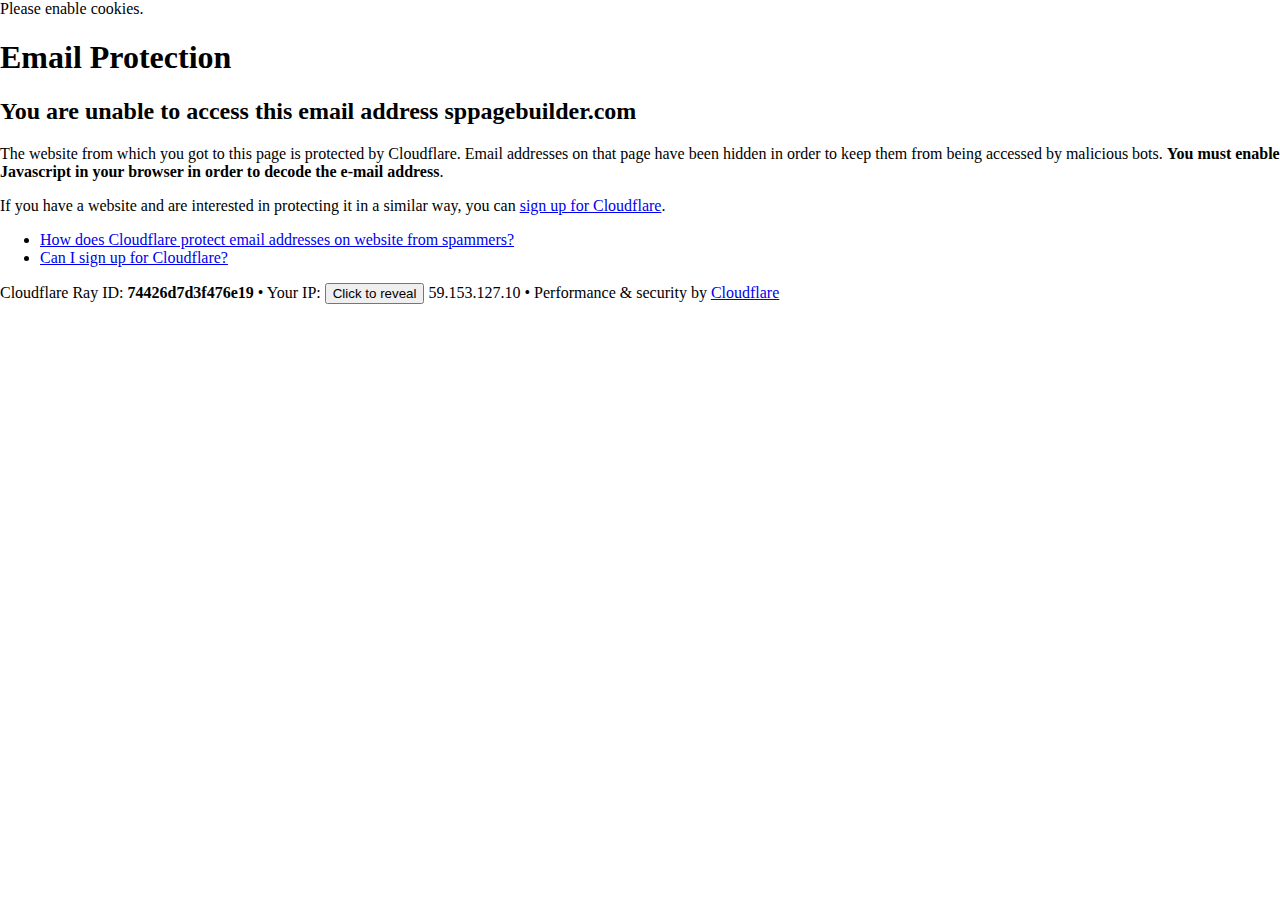
<file: cdn-cgi/l/email-protection.html>
<!DOCTYPE html>
<!--[if lt IE 7]> <html class="no-js ie6 oldie" lang="en-US"> <![endif]-->
<!--[if IE 7]>    <html class="no-js ie7 oldie" lang="en-US"> <![endif]-->
<!--[if IE 8]>    <html class="no-js ie8 oldie" lang="en-US"> <![endif]-->
<!--[if gt IE 8]><!--> <html class="no-js" lang="en-US"> <!--<![endif]-->

<!-- Mirrored from sppagebuilder.com/cdn-cgi/l/email-protection by HTTrack Website Copier/3.x [XR&CO'2014], Fri, 02 Sep 2022 01:21:52 GMT -->
<!-- Added by HTTrack --><meta http-equiv="content-type" content="text/html;charset=UTF-8" /><!-- /Added by HTTrack -->
<head>
<title>Email Protection | Cloudflare</title>
<meta charset="UTF-8" />
<meta http-equiv="Content-Type" content="text/html; charset=UTF-8" />
<meta http-equiv="X-UA-Compatible" content="IE=Edge" />
<meta name="robots" content="noindex, nofollow" />
<meta name="viewport" content="width=device-width,initial-scale=1" />
<link rel="stylesheet" id="cf_styles-css" href="https://sppagebuilder.com/cdn-cgi/styles/cf.errors.css" />
<!--[if lt IE 9]><link rel="stylesheet" id='cf_styles-ie-css' href="/cdn-cgi/styles/cf.errors.ie.css" /><![endif]-->
<style>body{margin:0;padding:0}</style>


<!--[if gte IE 10]><!-->
<script>
  if (!navigator.cookieEnabled) {
    window.addEventListener('DOMContentLoaded', function () {
      var cookieEl = document.getElementById('cookie-alert');
      cookieEl.style.display = 'block';
    })
  }
</script>
<!--<![endif]-->


</head>
<body>
  <div id="cf-wrapper">
    <div class="cf-alert cf-alert-error cf-cookie-error" id="cookie-alert" data-translate="enable_cookies">Please enable cookies.</div>
    <div id="cf-error-details" class="cf-error-details-wrapper">
      <div class="cf-wrapper cf-header cf-error-overview">
        <h1 data-translate="block_headline">Email Protection</h1>
        <h2 class="cf-subheadline"><span data-translate="unable_to_access">You are unable to access this email address</span> sppagebuilder.com</h2>
      </div><!-- /.header -->

      <div class="cf-section cf-wrapper">
        <div class="cf-columns two">
          <div class="cf-column">
            <p>The website from which you got to this page is protected by Cloudflare. Email addresses on that page have been hidden in order to keep them from being accessed by malicious bots. <strong>You must enable Javascript in your browser in order to decode the e-mail address</strong>.</p>
            <p>If you have a website and are interested in protecting it in a similar way, you can <a rel="noopener noreferrer" href="https://www.cloudflare.com/sign-up?utm_source=email_protection">sign up for Cloudflare</a>.</p>
          </div>

          <div class="cf-column">
            <div class="grid_4">
              <div class="rail">
                  <div class="panel">
                      <ul class="nobullets">
                        <li><a rel="noopener noreferrer" class="modal-link-faq" href="https://support.cloudflare.com/hc/en-us/articles/200170016-What-is-Email-Address-Obfuscation-">How does Cloudflare protect email addresses on website from spammers?</a></li>
                        <li><a rel="noopener noreferrer" class="modal-link-faq" href="https://support.cloudflare.com/hc/en-us/categories/200275218-Getting-Started">Can I sign up for Cloudflare?</a></li>
                    </ul>
                </div>
              </div>
            </div>
          </div>
        </div>
      </div><!-- /.section -->

      <div class="cf-error-footer cf-wrapper w-240 lg:w-full py-10 sm:py-4 sm:px-8 mx-auto text-center sm:text-left border-solid border-0 border-t border-gray-300">
  <p class="text-13">
    <span class="cf-footer-item sm:block sm:mb-1">Cloudflare Ray ID: <strong class="font-semibold">74426d7d3f476e19</strong></span>
    <span class="cf-footer-separator sm:hidden">&bull;</span>
    <span id="cf-footer-item-ip" class="cf-footer-item hidden sm:block sm:mb-1">
      Your IP:
      <button type="button" id="cf-footer-ip-reveal" class="cf-footer-ip-reveal-btn">Click to reveal</button>
      <span class="hidden" id="cf-footer-ip">59.153.127.10</span>
      <span class="cf-footer-separator sm:hidden">&bull;</span>
    </span>
    <span class="cf-footer-item sm:block sm:mb-1"><span>Performance &amp; security by</span> <a rel="noopener noreferrer" href="https://www.cloudflare.com/5xx-error-landing" id="brand_link" target="_blank">Cloudflare</a></span>
    
  </p>
  <script>(function(){function d(){var b=a.getElementById("cf-footer-item-ip"),c=a.getElementById("cf-footer-ip-reveal");b&&"classList"in b&&(b.classList.remove("hidden"),c.addEventListener("click",function(){c.classList.add("hidden");a.getElementById("cf-footer-ip").classList.remove("hidden")}))}var a=document;document.addEventListener&&a.addEventListener("DOMContentLoaded",d)})();</script>
</div><!-- /.error-footer -->


    </div><!-- /#cf-error-details -->
  </div><!-- /#cf-wrapper -->

  <script>
  window._cf_translation = {};
  
  
</script>

</body>

<!-- Mirrored from sppagebuilder.com/cdn-cgi/l/email-protection by HTTrack Website Copier/3.x [XR&CO'2014], Fri, 02 Sep 2022 01:21:52 GMT -->
</html>
</file>
<file: components/com_sppagebuilder/assets/css/sppagebuilder.css>
#sp-page-builder{position:relative}#sp-page-builder .sp-pagebuilder-page-edit{position:absolute;font-size:13px;line-height:1;top:15px;right:15px;color:#fff;display:block;margin:0;padding:8px 10px;text-decoration:none;font-style:normal;background:rgba(0,0,0,.5);border:1px solid rgba(255,255,255,.2);border-radius:3px;-webkit-transition:background-color .3s,color .3s,border-color .3s;transition:background-color .3s,color .3s,border-color .3s;z-index:9995}#sp-page-builder .sp-pagebuilder-page-edit:active,#sp-page-builder .sp-pagebuilder-page-edit:focus,#sp-page-builder .sp-pagebuilder-page-edit:hover{color:#000;background:#fff;border-color:rgba(0,0,0,.2)}#sp-page-builder .page-content .sppb-section,#sp-page-builder .sppb-section,.mod-sppagebuilder .sppb-section{z-index:1;position:relative}#sp-page-builder .page-content .sppb-section,#sp-page-builder .sppb-section{will-change:top}#sp-page-builder .page-content .sppb-section:first-child{margin-top:0}#sp-page-builder .sppb-section-title{margin-bottom:50px;position:relative;z-index:1}#sp-page-builder .sppb-section-title .sppb-title-heading{margin-top:0;font-size:36px;line-height:36px;margin-bottom:15px;border:0}#sp-page-builder .sppb-section-title .sppb-title-subheading{font-size:16px;margin-top:0;margin-bottom:0}#sp-page-builder .sppb-section-title.sppb-text-center .sppb-title-subheading{display:inline-block;max-width:80%}.sppb-section-background-video{position:absolute;left:0;top:0;height:100%;width:100%;overflow:hidden;z-index:-1}.sppb-section-background-video::before{content:"";position:absolute;left:0;top:0;height:100%;width:100%;background:0 0;z-index:1}.sppb-section-background-video video{object-fit:cover;position:absolute;left:0;top:0;height:100%;width:100%}@supports (-ms-ime-align:auto){.sppb-section-background-video video{height:auto;margin:auto;top:50%;left:50%;transform:translate(-50%,-50%)}}.sppb-youtube-video-bg.display-none{display:none}.com-sppagebuilder.view-form.layout-edit.off-canvas-menu-init{position:inherit}.sppb-addon-cta .sppb-cta-title{margin-top:0;font-size:36px;line-height:36px;margin-bottom:15px;border:0}.sppb-addon-cta .sppb-cta-subtitle{font-size:24px;line-height:24px;margin-top:0;margin-bottom:0}.sppb-addon-cta .sppb-cta-text{margin-top:15px;margin-bottom:0}@media screen and (min-width:768px){.sppb-addon-cta .sppb-row{display:table;height:100%;width:100%}.sppb-addon-cta .sppb-row>div{display:table-cell;vertical-align:middle;float:none}}@media all and (-ms-high-contrast:none),(-ms-high-contrast:active){.sppb-carousel-inner>.sppb-item>a>img,.sppb-carousel-inner>.sppb-item>img,.sppb-img-responsive{width:100%}.sppb-testimonial-pro .sppb-img-responsive.sppb-avatar{width:auto!important}}.sppb-addon-facebook-likebox *{max-width:100%!important}.sppb-gallery{list-style:none;padding:0;margin:0;display:flex;flex-wrap:wrap}.sppb-gallery.gallery-item-left{justify-content:flex-start}.sppb-gallery.gallery-item-center{justify-content:center}.sppb-gallery.gallery-item-right{justify-content:flex-end}.sppb-gallery li{display:inline-block;float:left;padding:0;-webkit-box-sizing:border-box;-moz-box-sizing:border-box;box-sizing:border-box}.sppb-gallery li a{display:block}.sppb-addon-persion .sppb-person-image,.sppb-addon-person .sppb-person-image{margin-bottom:20px;position:relative;overflow:hidden}.sppb-addon-person .sppb-person-image.person-layout-4{margin-bottom:0}.sppb-addon-persion .sppb-person-introtext,.sppb-addon-persion .sppb-person-social-icons,.sppb-addon-person .sppb-person-introtext,.sppb-addon-person .sppb-person-social-icons{margin-top:10px}.sppb-addon-persion .sppb-person-information>span,.sppb-addon-person .sppb-person-information>span{display:block}.sppb-addon-persion .sppb-person-information>span.sppb-person-name,.sppb-addon-person .sppb-person-information>span.sppb-person-name{font-size:16px;font-weight:700}.sppb-addon-persion .sppb-person-information>a.sppb-person-email,.sppb-addon-persion .sppb-person-information>span.sppb-person-designation,.sppb-addon-person .sppb-person-information>a.sppb-person-email,.sppb-addon-person .sppb-person-information>span.sppb-person-designation{margin-top:5px;display:block;font-size:14px;font-weight:500;color:rgba(0,0,0,.4)}.sppb-addon-persion .sppb-person-social,.sppb-addon-person .sppb-person-social{list-style:none;display:block;padding:0;margin:0 -5px}.sppb-addon-persion .sppb-person-social>li,.sppb-addon-person .sppb-person-social>li{display:inline-block;margin:0 5px}.sppb-addon-persion .sppb-person-social>li>a,.sppb-addon-person .sppb-person-social>li>a{display:block;font-size:14px;line-height:14px;color:#999}.sppb-addon-persion .sppb-person-social>li>a:hover,.sppb-addon-person .sppb-person-social>li>a:hover{color:#666}.person-content-show-on-hover{position:absolute;top:0;left:0;width:100%;height:100%;display:flex;opacity:0;visibility:hidden;transition:.4s}.sppb-addon-person:hover .person-content-show-on-hover{opacity:1;visibility:visible}.person-content-hover-content-wrap{padding:30px;width:100%}.person-content-position-bottom-left .sppb-person-image{margin-bottom:0}.person-content-position-bottom-left .person-content-show-on-hover,.person-content-position-half-overlay .person-content-show-on-hover{justify-content:flex-start;align-items:flex-end}.person-content-position-half-overlay .person-content-show-on-hover{height:auto;top:auto;bottom:0}.person-content-position-half-overlay .sppb-person-image>img{transition:.4s}.person-content-position-half-overlay:hover .sppb-person-image>img{opacity:.8}.person-content-position-full-overlay .sppb-person-designation,.person-content-position-full-overlay .sppb-person-name,.person-content-position-full-overlay .sppb-person-social>li>a,.person-content-position-half-overlay .sppb-person-designation,.person-content-position-half-overlay .sppb-person-name,.person-content-position-half-overlay .sppb-person-social>li>a{color:#fff}.person-content-position-full-overlay .person-content-show-on-hover{justify-content:center;align-items:center;text-align:center}.person-content-position-full-overlay .person-content-hover-content-wrap{padding:30px;display:flex;flex-direction:column;height:100%;justify-content:center;width:100%;position:relative}.person-content-position-full-overlay .sppb-person-social-icons{bottom:30px;left:0;position:absolute;right:0;top:auto}.person-content-hover-content-wrap>span{display:block}.sppb-pricing-box .sppb-pricing-header .sppb-pricing-title{margin-top:0;padding:0;font-size:18px;margin:0 0 20px}.sppb-pricing-box .sppb-pricing-header>span.sppb-pricing-price{font-size:24px;line-height:24px}.sppb-pricing-box .sppb-pricing-header>span.sppb-pricing-duration{font-size:16px;line-height:16px}.sppb-pricing-box .sppb-pricing-features,.sppb-pricing-box .sppb-pricing-price-container{margin:0 0 20px}.sppb-pricing-box .sppb-pricing-features>ul{list-style:none;padding:0;margin:0}.sppb-pricing-box .sppb-pricing-features>ul>li{display:block;padding:0}.sppb-pricing-box .sppb-pricing-features>ul>li:last-child{margin-bottom:0!important}.sppb-pricing-box .sppb-pricing-features>ul>li .fa-check{color:#03e16d}.sppb-pricing-box .sppb-pricing-features>ul>li .fa-times{color:#d0021b}.sppb-pricing-box .sppb-pricing-header>span.sppb-pricing-price{font-size:24px;line-height:1}.sppb-pricing-box .sppb-pricing-header>span.sppb-pricing-duration{font-size:16px;line-height:1}.sppb-pricing-box .sppb-pricing-header span.sppb-pricing-price-symbol{line-height:1.3;vertical-align:super}.sppb-pricing-box .sppb-pricing-price.after{margin-bottom:30px;display:block}.sppb-pricing-box .sppb-pricing-header>span.sppb-pricing-price{font-size:24px;line-height:1}.sppb-pricing-box .sppb-pricing-header>span.sppb-pricing-duration{font-size:16px;line-height:1}.sppb-pricing-box .sppb-pricing-header span.sppb-pricing-price-symbol{line-height:1.3;vertical-align:super}.sppb-addon-animated-number .sppb-addon-content{display:inline-block}.sppb-addon-animated-number .sppb-addon-content .sppb-animated-number-title{margin-top:10px}.sppb-addon-animated-number.sppb-hasbg .sppb-addon-content{padding:20px}.animated-number-position-bottom .sppb-addon-content,.animated-number-position-left .sppb-addon-content,.animated-number-position-right .sppb-addon-content{display:flex}.animated-number-position-right .sppb-addon-content{flex-direction:row-reverse}.animated-number-position-bottom .sppb-addon-content{flex-direction:column-reverse}.sppb-text-center.animated-number-position-bottom .sppb-addon-content,.sppb-text-center.animated-number-position-left .sppb-addon-content,.sppb-text-center.animated-number-position-right .sppb-addon-content{justify-content:center}.sppb-text-left.animated-number-position-bottom .sppb-addon-content,.sppb-text-left.animated-number-position-left .sppb-addon-content{justify-content:flex-start}.sppb-text-right.animated-number-position-bottom .sppb-addon-content,.sppb-text-right.animated-number-position-left .sppb-addon-content{justify-content:flex-end}.sppb-text-left.animated-number-position-right .sppb-addon-content{justify-content:flex-end}.sppb-text-right.animated-number-position-right .sppb-addon-content{justify-content:flex-start}.sppb-pie-chart{position:relative;display:inline-block}.sppb-pie-chart canvas{position:absolute;top:0;left:0}.sppb-pie-chart .sppb-chart-percent{font-size:24px}.sppb-pie-chart .sppb-chart-icon,.sppb-pie-chart .sppb-chart-percent{width:100%;height:100%;display:table}.sppb-pie-chart .sppb-chart-icon span,.sppb-pie-chart .sppb-chart-percent span{display:table-cell;vertical-align:middle}.sppb-addon-single-image::after,.sppb-addon-single-image::before{content:"";display:table}.sppb-addon-single-image-container{display:inline-block;position:relative;transition:all .4s ease}.sppb-addon-image-overlay{position:absolute;top:0;left:0;right:0;bottom:0;opacity:0;-webkit-transition:opacity .4s;transition:opacity .4s;z-index:1}.sppb-addon-single-image-container:hover .sppb-addon-image-overlay{opacity:1}.sppb-addon-image-overlay-icon{position:absolute;color:#fff;text-decoration:none;display:none;width:36px;font-size:28px;height:36px;line-height:30px;text-align:center;top:50%;left:50%;margin-left:-18px;margin-top:-18px;background:rgba(0,0,0,.8);border-radius:40px;-webkit-transition:background-color .3s;transition:background-color .3s;z-index:2}.sppb-addon-image-overlay-icon:active,.sppb-addon-image-overlay-icon:focus,.sppb-addon-image-overlay-icon:hover{text-decoration:none;color:#fff;background:#000;outline:0}.sppb-addon-single-image-container:hover .sppb-addon-image-overlay-icon{display:block;-webkit-animation:zoomIn .2s;animation:zoomIn .2s}.sppb-addon-image-content{position:relative}.sppb-addon-image-content .sppb-image-holder{position:absolute;top:0;width:50%;height:100%;background-position:50%;background-size:cover}.sppb-addon-image-content.aligment-left .sppb-image-holder{left:0}.sppb-addon-image-content.aligment-left .sppb-content-holder{padding:120px 0 120px 50px}.sppb-addon-image-content.aligment-right .sppb-image-holder{right:0}.sppb-addon-image-content.aligment-right .sppb-content-holder{padding:120px 50px 120px 0}@media (max-width:768px){.sppb-addon-image-content .sppb-image-holder{position:inherit;width:100%!important;height:300px}}.sppb-addon-articles .sppb-addon-article{margin-bottom:30px}.sppb-addon-articles .sppb-carousel .sppb-carousel-inner>.sppb-item{padding:0}.sppb-addon-articles .sppb-carousel .sppb-carousel-control{position:absolute;top:50%;border:1px solid #fff;color:#fff;border-radius:100px;width:36px;height:36px;line-height:34px;font-size:18px;-webkit-transform:translateY(-50%);transform:translateY(-50%);-webkit-transition:.4s;transition:.4s;opacity:0;text-align:center}.sppb-addon-articles .sppb-carousel .sppb-carousel-control.left{left:10px}.sppb-addon-articles .sppb-carousel .sppb-carousel-control.right{right:10px}.sppb-addon-articles .sppb-carousel .sppb-carousel-control:hover{background-color:#333;border-color:#333}.sppb-addon-articles:hover .sppb-carousel-control{opacity:1}.sppb-addon-articles .sppb-article-meta{margin:-5px -5px 5px}.sppb-addon-articles .sppb-article-meta>span{display:inline-block;margin:5px;color:#888;font-size:13px}*{-webkit-box-sizing:border-box;-moz-box-sizing:border-box;box-sizing:border-box}:after,:before{-webkit-box-sizing:border-box;-moz-box-sizing:border-box;box-sizing:border-box}button,input,select,textarea{font-family:inherit;font-size:inherit;line-height:inherit}img{vertical-align:middle}.sppb-carousel-inner>.sppb-item>a>img,.sppb-carousel-inner>.sppb-item>img,.sppb-img-responsive{display:block;max-width:100%;height:auto}.sppb-img-rounded{border-radius:6px}.sppb-img-thumbnail{padding:4px;line-height:1.42857143;background-color:#fff;border:1px solid #ddd;border-radius:4px;-webkit-transition:all .2s ease-in-out;-o-transition:all .2s ease-in-out;transition:all .2s ease-in-out;display:inline-block;max-width:100%;height:auto}.sppb-img-circle{border-radius:50%}hr{margin-top:20px;margin-bottom:20px;border:0;border-top:1px solid #eee}.sppb-lead{margin-bottom:20px;font-size:16px;font-weight:300;line-height:1.4}@media (min-width:768px){.sppb-lead{font-size:21px}}.sppb-text-left{text-align:left}.sppb-text-right{text-align:right}.sppb-text-center{text-align:center}.sppb-text-center .sppb-img-responsive,.sppb-text-left .sppb-img-responsive,.sppb-text-right .sppb-img-responsive{display:inline-block}.sppb-text-justify{text-align:justify}.sppb-text-nowrap{white-space:nowrap}.sppb-text-lowercase{text-transform:lowercase}.sppb-text-uppercase{text-transform:uppercase}.sppb-text-capitalize{text-transform:capitalize}.sppb-text-muted{color:#777}.sppb-text-primary{color:#428bca}a.sppb-text-primary:hover{color:#3071a9}.sppb-text-success{color:#3c763d}a.sppb-text-success:hover{color:#2b542c}.sppb-text-info{color:#31708f}a.sppb-text-info:hover{color:#245269}.sppb-text-warning{color:#8a6d3b}a.sppb-text-warning:hover{color:#66512c}.sppb-text-danger{color:#a94442}a.sppb-text-danger:hover{color:#843534}.sppb-blockquote{position:relative;font-size:18px;font-style:italic}.sppb-blockquote ol:last-child,.sppb-blockquote p:last-child,.sppb-blockquote ul:last-child{margin-bottom:0}.sppb-blockquote .small,.sppb-blockquote footer,.sppb-blockquote small{font-style:normal;display:block;margin-top:15px;font-size:80%;line-height:1.42857143;color:#989898}.sppb-blockquote .small:before,.sppb-blockquote footer:before,.sppb-blockquote small:before{content:"\2014 \00A0"}.sppb-blockquote.pull-right{padding-right:15px;padding-left:0;border-right:5px solid #eee;border-left:0;text-align:right}.sppb-blockquote.pull-right .small:before,.sppb-blockquote.pull-right footer:before,.sppb-blockquote.pull-right small:before{content:""}.sppb-blockquote.pull-right .small:after,.sppb-blockquote.pull-right footer:after,.sppb-blockquote.pull-right small:after{content:"\00A0 \2014"}.sppb-blockquote:after{content:""}.sppb-blockquote:before{content:"\f10d";font-family:"Font Awesome 5 Free";font-style:normal;font-size:28px;line-height:28px;color:rgba(152,152,152,.3);display:block;margin-bottom:15px;font-weight:900}.sppb-address{margin-bottom:20px;font-style:normal;line-height:1.42857143}.sppb-addon-blocknumber .sppb-blocknumber-number{display:flex;text-align:center;justify-content:center;align-items:center}.sppb-blocknumber .sppb-text-center .sppb-blocknumber-number{margin:0 auto}.sppb-addon-blocknumber .sppb-media-body.sppb-text-center{margin-top:15px}.sppb-addon-blocknumber .sppb-media-body h1,.sppb-addon-blocknumber .sppb-media-body h2,.sppb-addon-blocknumber .sppb-media-body h3,.sppb-addon-blocknumber .sppb-media-body h4,.sppb-addon-blocknumber .sppb-media-body h5,.sppb-addon-blocknumber .sppb-media-body h6{margin-top:0}.sppb-dropcap .sppb-addon-content:first-letter{display:block;float:left;font-size:50px;line-height:40px;padding:4px 8px 0 0}.sppb-code,.sppb-pre{font-family:Menlo,Monaco,Consolas,"Courier New",monospace}.sppb-code{padding:2px 4px;font-size:90%;color:#c7254e;background-color:#f9f2f4;border-radius:4px}.sppb-pre{display:block;padding:9.5px;margin:0 0 10px;font-size:13px;line-height:1.42857143;word-break:break-all;word-wrap:break-word;color:#333;background-color:#f5f5f5;border:1px solid #ccc;border-radius:4px}.sppb-pre .sppb-code{padding:0;font-size:inherit;color:inherit;white-space:pre-wrap;background-color:transparent;border-radius:0}.pre-scrollable{max-height:340px;overflow-y:scroll}.sppb-container{margin-right:auto;margin-left:auto;padding-right:15px;padding-left:15px;width:100%}@media (min-width:576px){.sppb-container{max-width:540px}}@media (min-width:768px){.sppb-container{max-width:720px}}@media (min-width:992px){.sppb-container{max-width:960px}}@media (min-width:1200px){.sppb-container{max-width:1140px}}.sppb-container-fluid{width:100%;margin-right:auto;margin-left:auto;padding-right:15px;padding-left:15px;width:100%}.sp-pagebuilder-row,.sppb-row{display:-ms-flexbox;display:flex;-ms-flex-wrap:wrap;flex-wrap:wrap;margin-right:-15px;margin-left:-15px}.sppb-no-gutter{margin-right:0;margin-left:0}.sppb-no-gutter>.sppb-col,.sppb-no-gutter>[class*=sppb-col-]{padding-right:0;padding-left:0}.sppb-col,.sppb-col-auto,.sppb-col-lg,.sppb-col-lg-1,.sppb-col-lg-10,.sppb-col-lg-11,.sppb-col-lg-12,.sppb-col-lg-2,.sppb-col-lg-3,.sppb-col-lg-4,.sppb-col-lg-5,.sppb-col-lg-6,.sppb-col-lg-7,.sppb-col-lg-8,.sppb-col-lg-9,.sppb-col-lg-auto,.sppb-col-md,.sppb-col-md-1,.sppb-col-md-10,.sppb-col-md-11,.sppb-col-md-12,.sppb-col-md-2,.sppb-col-md-3,.sppb-col-md-4,.sppb-col-md-5,.sppb-col-md-6,.sppb-col-md-7,.sppb-col-md-8,.sppb-col-md-9,.sppb-col-md-auto,.sppb-col-sm,.sppb-col-sm-1,.sppb-col-sm-10,.sppb-col-sm-11,.sppb-col-sm-12,.sppb-col-sm-2,.sppb-col-sm-3,.sppb-col-sm-4,.sppb-col-sm-5,.sppb-col-sm-6,.sppb-col-sm-7,.sppb-col-sm-8,.sppb-col-sm-9,.sppb-col-sm-auto,.sppb-col-xl,.sppb-col-xl-1,.sppb-col-xl-10,.sppb-col-xl-11,.sppb-col-xl-12,.sppb-col-xl-2,.sppb-col-xl-3,.sppb-col-xl-4,.sppb-col-xl-5,.sppb-col-xl-6,.sppb-col-xl-7,.sppb-col-xl-8,.sppb-col-xl-9,.sppb-col-xl-auto,.sppb-col-xs-1,.sppb-col-xs-10,.sppb-col-xs-11,.sppb-col-xs-12,.sppb-col-xs-2,.sppb-col-xs-3,.sppb-col-xs-4,.sppb-col-xs-5,.sppb-col-xs-6,.sppb-col-xs-7,.sppb-col-xs-8,.sppb-col-xs-9{position:relative;width:100%;min-height:1px;padding-right:15px;padding-left:15px}.sppb-col{-ms-flex-preferred-size:0;flex-basis:0;-ms-flex-positive:1;flex-grow:1;max-width:100%}.sppb-col-auto{-ms-flex:0 0 auto;flex:0 0 auto;width:auto;max-width:none}.sppb-col-1{-ms-flex:0 0 8.333333%;flex:0 0 8.333333%;max-width:8.333333%}.sppb-col-2{-ms-flex:0 0 16.666667%;flex:0 0 16.666667%;max-width:16.666667%}.sppb-col-3{-ms-flex:0 0 25%;flex:0 0 25%;max-width:25%}.sppb-col-4{-ms-flex:0 0 33.333333%;flex:0 0 33.333333%;max-width:33.333333%}.sppb-col-5{-ms-flex:0 0 41.666667%;flex:0 0 41.666667%;max-width:41.666667%}.sppb-col-6{-ms-flex:0 0 50%;flex:0 0 50%;max-width:50%}.sppb-col-7{-ms-flex:0 0 58.333333%;flex:0 0 58.333333%;max-width:58.333333%}.sppb-col-8{-ms-flex:0 0 66.666667%;flex:0 0 66.666667%;max-width:66.666667%}.sppb-col-9{-ms-flex:0 0 75%;flex:0 0 75%;max-width:75%}.sppb-col-10{-ms-flex:0 0 83.333333%;flex:0 0 83.333333%;max-width:83.333333%}.sppb-col-11{-ms-flex:0 0 91.666667%;flex:0 0 91.666667%;max-width:91.666667%}.sppb-col-12{-ms-flex:0 0 100%;flex:0 0 100%;max-width:100%}.sppb-order-1{-ms-flex-order:1;order:1}.sppb-order-2{-ms-flex-order:2;order:2}.sppb-order-3{-ms-flex-order:3;order:3}.sppb-order-4{-ms-flex-order:4;order:4}.sppb-order-5{-ms-flex-order:5;order:5}.sppb-order-6{-ms-flex-order:6;order:6}.sppb-order-7{-ms-flex-order:7;order:7}.sppb-order-8{-ms-flex-order:8;order:8}.sppb-order-9{-ms-flex-order:9;order:9}.sppb-order-10{-ms-flex-order:10;order:10}.sppb-order-11{-ms-flex-order:11;order:11}.sppb-order-12{-ms-flex-order:12;order:12}@media (max-width:767px){.sppb-col-xs{-ms-flex-preferred-size:0;flex-basis:0;-ms-flex-positive:1;flex-grow:1;max-width:100%}.sppb-col-xs-auto{-ms-flex:0 0 auto;flex:0 0 auto;width:auto;max-width:none}.sppb-col-xs-1{-ms-flex:0 0 8.333333%;flex:0 0 8.333333%;max-width:8.333333%}.sppb-col-xs-2{-ms-flex:0 0 16.666667%;flex:0 0 16.666667%;max-width:16.666667%}.sppb-col-xs-3{-ms-flex:0 0 25%;flex:0 0 25%;max-width:25%}.sppb-col-xs-4{-ms-flex:0 0 33.333333%;flex:0 0 33.333333%;max-width:33.333333%}.sppb-col-xs-5{-ms-flex:0 0 41.666667%;flex:0 0 41.666667%;max-width:41.666667%}.sppb-col-xs-6{-ms-flex:0 0 50%;flex:0 0 50%;max-width:50%}.sppb-col-xs-7{-ms-flex:0 0 58.333333%;flex:0 0 58.333333%;max-width:58.333333%}.sppb-col-xs-8{-ms-flex:0 0 66.666667%;flex:0 0 66.666667%;max-width:66.666667%}.sppb-col-xs-9{-ms-flex:0 0 75%;flex:0 0 75%;max-width:75%}.sppb-col-xs-10{-ms-flex:0 0 83.333333%;flex:0 0 83.333333%;max-width:83.333333%}.sppb-col-xs-11{-ms-flex:0 0 91.666667%;flex:0 0 91.666667%;max-width:91.666667%}.sppb-col-xs-12{-ms-flex:0 0 100%;flex:0 0 100%;max-width:100%}.sppb-order-xs-1{-ms-flex-order:1;order:1}.sppb-order-xs-2{-ms-flex-order:2;order:2}.sppb-order-xs-3{-ms-flex-order:3;order:3}.sppb-order-xs-4{-ms-flex-order:4;order:4}.sppb-order-xs-5{-ms-flex-order:5;order:5}.sppb-order-xs-6{-ms-flex-order:6;order:6}.sppb-order-xs-7{-ms-flex-order:7;order:7}.sppb-order-xs-8{-ms-flex-order:8;order:8}.sppb-order-xs-9{-ms-flex-order:9;order:9}.sppb-order-xs-10{-ms-flex-order:10;order:10}.sppb-order-xs-11{-ms-flex-order:11;order:11}.sppb-order-xs-12{-ms-flex-order:12;order:12}.sppb-section-content-center .sppb-row-container{width:100%}}@media (min-width:768px){.sppb-col-sm{-ms-flex-preferred-size:0;flex-basis:0;-ms-flex-positive:1;flex-grow:1;max-width:100%}.sppb-col-sm-auto{-ms-flex:0 0 auto;flex:0 0 auto;width:auto;max-width:none}.sppb-col-sm-1{-ms-flex:0 0 8.333333%;flex:0 0 8.333333%;max-width:8.333333%}.sppb-col-sm-2{-ms-flex:0 0 16.666667%;flex:0 0 16.666667%;max-width:16.666667%}.sppb-col-sm-3{-ms-flex:0 0 25%;flex:0 0 25%;max-width:25%}.sppb-col-sm-4{-ms-flex:0 0 33.333333%;flex:0 0 33.333333%;max-width:33.333333%}.sppb-col-sm-5{-ms-flex:0 0 41.666667%;flex:0 0 41.666667%;max-width:41.666667%}.sppb-col-sm-6{-ms-flex:0 0 50%;flex:0 0 50%;max-width:50%}.sppb-col-sm-7{-ms-flex:0 0 58.333333%;flex:0 0 58.333333%;max-width:58.333333%}.sppb-col-sm-8{-ms-flex:0 0 66.666667%;flex:0 0 66.666667%;max-width:66.666667%}.sppb-col-sm-9{-ms-flex:0 0 75%;flex:0 0 75%;max-width:75%}.sppb-col-sm-10{-ms-flex:0 0 83.333333%;flex:0 0 83.333333%;max-width:83.333333%}.sppb-col-sm-11{-ms-flex:0 0 91.666667%;flex:0 0 91.666667%;max-width:91.666667%}.sppb-col-sm-12{-ms-flex:0 0 100%;flex:0 0 100%;max-width:100%}}@media (min-width:992px){.sppb-col-md{-ms-flex-preferred-size:0;flex-basis:0;-ms-flex-positive:1;flex-grow:1;max-width:100%}.sppb-col-md-auto{-ms-flex:0 0 auto;flex:0 0 auto;width:auto;max-width:none}.sppb-col-md-1{-ms-flex:0 0 8.333333%;flex:0 0 8.333333%;max-width:8.333333%}.sppb-col-md-2{-ms-flex:0 0 16.666667%;flex:0 0 16.666667%;max-width:16.666667%}.sppb-col-md-3{-ms-flex:0 0 25%;flex:0 0 25%;max-width:25%}.sppb-col-md-4{-ms-flex:0 0 33.333333%;flex:0 0 33.333333%;max-width:33.333333%}.sppb-col-md-5{-ms-flex:0 0 41.666667%;flex:0 0 41.666667%;max-width:41.666667%}.sppb-col-md-6{-ms-flex:0 0 50%;flex:0 0 50%;max-width:50%}.sppb-col-md-7{-ms-flex:0 0 58.333333%;flex:0 0 58.333333%;max-width:58.333333%}.sppb-col-md-8{-ms-flex:0 0 66.666667%;flex:0 0 66.666667%;max-width:66.666667%}.sppb-col-md-9{-ms-flex:0 0 75%;flex:0 0 75%;max-width:75%}.sppb-col-md-10{-ms-flex:0 0 83.333333%;flex:0 0 83.333333%;max-width:83.333333%}.sppb-col-md-11{-ms-flex:0 0 91.666667%;flex:0 0 91.666667%;max-width:91.666667%}.sppb-col-md-12{-ms-flex:0 0 100%;flex:0 0 100%;max-width:100%}.sppb-order-md-1{-ms-flex-order:1;order:1}.sppb-order-md-2{-ms-flex-order:2;order:2}.sppb-order-md-3{-ms-flex-order:3;order:3}.sppb-order-md-4{-ms-flex-order:4;order:4}.sppb-order-md-5{-ms-flex-order:5;order:5}.sppb-order-md-6{-ms-flex-order:6;order:6}.sppb-order-md-7{-ms-flex-order:7;order:7}.sppb-order-md-8{-ms-flex-order:8;order:8}.sppb-order-md-9{-ms-flex-order:9;order:9}.sppb-order-md-10{-ms-flex-order:10;order:10}.sppb-order-md-11{-ms-flex-order:11;order:11}.sppb-order-md-12{-ms-flex-order:12;order:12}}@media (min-width:1200px){.sppb-col-lg{-ms-flex-preferred-size:0;flex-basis:0;-ms-flex-positive:1;flex-grow:1;max-width:100%}.sppb-col-lg-auto{-ms-flex:0 0 auto;flex:0 0 auto;width:auto;max-width:none}.sppb-col-lg-1{-ms-flex:0 0 8.333333%;flex:0 0 8.333333%;max-width:8.333333%}.sppb-col-lg-2{-ms-flex:0 0 16.666667%;flex:0 0 16.666667%;max-width:16.666667%}.sppb-col-lg-3{-ms-flex:0 0 25%;flex:0 0 25%;max-width:25%}.sppb-col-lg-4{-ms-flex:0 0 33.333333%;flex:0 0 33.333333%;max-width:33.333333%}.sppb-col-lg-5{-ms-flex:0 0 41.666667%;flex:0 0 41.666667%;max-width:41.666667%}.sppb-col-lg-6{-ms-flex:0 0 50%;flex:0 0 50%;max-width:50%}.sppb-col-lg-7{-ms-flex:0 0 58.333333%;flex:0 0 58.333333%;max-width:58.333333%}.sppb-col-lg-8{-ms-flex:0 0 66.666667%;flex:0 0 66.666667%;max-width:66.666667%}.sppb-col-lg-9{-ms-flex:0 0 75%;flex:0 0 75%;max-width:75%}.sppb-col-lg-10{-ms-flex:0 0 83.333333%;flex:0 0 83.333333%;max-width:83.333333%}.sppb-col-lg-11{-ms-flex:0 0 91.666667%;flex:0 0 91.666667%;max-width:91.666667%}.sppb-col-lg-12{-ms-flex:0 0 100%;flex:0 0 100%;max-width:100%}.sppb-order-lg-1{-ms-flex-order:1;order:1}.sppb-order-lg-2{-ms-flex-order:2;order:2}.sppb-order-lg-3{-ms-flex-order:3;order:3}.sppb-order-lg-4{-ms-flex-order:4;order:4}.sppb-order-lg-5{-ms-flex-order:5;order:5}.sppb-order-lg-6{-ms-flex-order:6;order:6}.sppb-order-lg-7{-ms-flex-order:7;order:7}.sppb-order-lg-8{-ms-flex-order:8;order:8}.sppb-order-lg-9{-ms-flex-order:9;order:9}.sppb-order-lg-10{-ms-flex-order:10;order:10}.sppb-order-lg-11{-ms-flex-order:11;order:11}.sppb-order-lg-12{-ms-flex-order:12;order:12}}.sppb-column,.sppb-column-addons{position:relative;z-index:1;width:100%}.sppb-column{width:100%;height:100%;display:-ms-flexbox;display:flex;-ms-flex-wrap:wrap;flex-wrap:wrap}.sppb-column.sppb-align-items-center{-ms-flex-align:center!important;align-items:center!important}.sppb-column.sppb-align-items-top{-ms-flex-align:flex-start!important;align-items:flex-start!important}.sppb-column.sppb-align-items-bottom{-ms-flex-align:flex-end!important;align-items:flex-end!important}.sppp-column-vertical-align{-ms-flex-item-align:stretch;-ms-grid-row-align:stretch;align-self:stretch}.sppb-column-overlay{position:absolute;top:0;left:0;right:0;bottom:0;z-index:0;background-position:center center;background-repeat:repeat}.sppb-row-overlay{position:absolute;top:0;left:0;right:0;bottom:0;background-position:center center;background-repeat:repeat;z-index:1}.sp-pagebuilder-section-inner .sppb-row,.sppb-container-inner,.sppb-row-container{position:relative;z-index:3}.sppb-btn{display:inline-block;font-weight:400;text-align:center;white-space:pre-line;vertical-align:middle;-webkit-user-select:none;-moz-user-select:none;-ms-user-select:none;user-select:none;border:1px solid transparent;padding:8px 12px;font-size:16px;line-height:1.25;border-radius:4px;transition:all .15s ease-in-out}.sppb-btn.sppb-btn-3d{border-bottom-width:3px;padding-top:7px;padding-bottom:7px}.sppb-btn:focus,.sppb-btn:hover{text-decoration:none}.sppb-btn.focus,.sppb-btn:focus{outline:0;box-shadow:0 0 0 3px rgba(0,123,255,.25)}.sppb-btn.disabled,.sppb-btn:disabled{opacity:.65}.sppb-btn.active,.sppb-btn:active{background-image:none}a.sppb-btn.disabled,fieldset[disabled] a.sppb-btn{pointer-events:none}.sppb-btn-default{color:#010101;background-color:#eff1f4;border-color:#eff1f4}.sppb-btn-default.sppb-btn-3d{border-bottom-color:#d7dadd}.sppb-btn-default.sppb-btn-gradient{background-image:linear-gradient(-180deg,#eff1f2 0,#c2c3c3 100%);color:#6a6a6a;border:none}.sppb-btn-default:hover{color:#010101;background-color:#d7dadd;border-color:#d7dadd}.sppb-btn-default.focus,.sppb-btn-default:focus{color:#010101;box-shadow:0 0 0 3px rgba(239,241,244,.8)}.sppb-btn-default.disabled,.sppb-btn-default:disabled{background-color:#eff1f4;border-color:#eff1f4;color:#010101}.show>.sppb-btn-default.dropdown-toggle,.sppb-btn-default.active,.sppb-btn-default:active{background-color:#d7dadd;background-image:none;border-color:#d7dadd}.sppb-btn-default.sppb-btn-outline{color:#d7dadd;background-color:transparent}.sppb-btn-default.sppb-btn-outline:hover{color:#010101;background-color:#eff1f4;border-color:#eff1f4}.sppb-btn-default.sppb-btn-outline.focus:hover,.sppb-btn-default.sppb-btn-outline:focus:hover{color:#010101;background-color:#eff1f4;border-color:#eff1f4}.sppb-btn-default.sppb-btn-outline.focus,.sppb-btn-default.sppb-btn-outline:focus{color:#d7dadd;background:0 0}.sppb-btn-default.sppb-btn-outline.disabled,.sppb-btn-default.sppb-btn-outline:disabled{color:#010101;background-color:transparent;border-color:#eff1f4}.show>.sppb-btn-default.sppb-btn-outline.dropdown-toggle,.sppb-btn-default.sppb-btn-outline.active,.sppb-btn-default.sppb-btn-outline:active{color:#010101;background-color:#eff1f4;border-color:#eff1f4}.sppb-btn-primary{color:#fff;background-color:#3071ff;border-color:#3071ff}.sppb-btn-primary.sppb-btn-3d{border-bottom-color:#1e58d6}.sppb-btn-primary.sppb-btn-gradient{background-image:linear-gradient(0deg,#2858c2 0,#5186f9 100%);border:none}.sppb-btn-primary:hover{color:#fff;background-color:#1e58d6;border-color:#1e58d6}.sppb-btn-primary.sppb-btn-gradient:hover{background-image:-webkit-linear-gradient(-180deg,#004cf4 0,#2567f5 100%);background-image:linear-gradient(-180deg,#004cf4 0,#2567f5 100%);border:none}.sppb-btn-primary.focus,.sppb-btn-primary:focus{color:#fff;box-shadow:0 0 0 3px rgba(48,113,255,.5)}.sppb-btn-primary.disabled,.sppb-btn-primary:disabled{background-color:#3071ff;border-color:#3071ff;color:#fff}.show>.sppb-btn-primary.dropdown-toggle,.sppb-btn-primary.active,.sppb-btn-primary:active{background-color:#1e58d6;background-image:none;border-color:#1e58d6}.sppb-btn-primary.sppb-btn-outline{color:#3071ff;background-color:transparent}.sppb-btn-primary.sppb-btn-outline:hover{color:#fff;background-color:#3071ff;border-color:#3071ff}.sppb-btn-primary.sppb-btn-outline.focus:hover,.sppb-btn-primary.sppb-btn-outline:focus:hover{color:#fff;background-color:#3071ff;border-color:#3071ff}.sppb-btn-primary.sppb-btn-outline.focus,.sppb-btn-primary.sppb-btn-outline:focus{color:#3071ff;background:0 0}.sppb-btn-primary.sppb-btn-outline.disabled,.sppb-btn-primary.sppb-btn-outline:disabled{color:#3071ff;background-color:transparent;border-color:#3071ff}.show>.sppb-btn-primary.sppb-btn-outline.dropdown-toggle,.sppb-btn-primary.sppb-btn-outline.active,.sppb-btn-primary.sppb-btn-outline:active{color:#fff;background-color:#3071ff;border-color:#3071ff}.sppb-btn-secondary{color:#fff;background-color:#98a7b5;border-color:#98a7b5}.sppb-btn-secondary.sppb-btn-3d{border-bottom-color:#7a8793}.sppb-btn-secondary.sppb-btn-gradient{background-image:linear-gradient(0deg,#6a757f 0,#a7b8c7 100%);border:none}.sppb-btn-secondary:hover{color:#fff;background-color:#7a8793;border-color:#7a8793}.sppb-btn-secondary.focus,.sppb-btn-secondary:focus{color:#fff;box-shadow:0 0 0 3px rgba(152,167,181,.5)}.sppb-btn-secondary.disabled,.sppb-btn-secondary:disabled{background-color:#98a7b5;border-color:#98a7b5;color:#fff}.show>.sppb-btn-secondary.dropdown-toggle,.sppb-btn-secondary.active,.sppb-btn-secondary:active{background-color:#7a8793;background-image:none;border-color:#7a8793}.sppb-btn-secondary.sppb-btn-outline{color:#98a7b5;background-color:transparent}.sppb-btn-secondary.sppb-btn-outline:hover{color:#fff;background-color:#98a7b5;border-color:#98a7b5}.sppb-btn-secondary.sppb-btn-outline.focus:hover,.sppb-btn-secondary.sppb-btn-outline:focus:hover{color:#fff;background-color:#98a7b5;border-color:#98a7b5}.sppb-btn-secondary.sppb-btn-outline.focus,.sppb-btn-secondary.sppb-btn-outline:focus{color:#98a7b5;background:0 0}.sppb-btn-secondary.sppb-btn-outline.disabled,.sppb-btn-secondary.sppb-btn-outline:disabled{color:#98a7b5;background-color:transparent;border-color:#98a7b5}.show>.sppb-btn-secondary.sppb-btn-outline.dropdown-toggle,.sppb-btn-secondary.sppb-btn-outline.active,.sppb-btn-secondary.sppb-btn-outline:active{color:#fff;background-color:#98a7b5;border-color:#98a7b5}.sppb-btn-success{color:#fff;background-color:#23cf5f;border-color:#23cf5f}.sppb-btn-success.sppb-btn-3d{border-bottom-color:#1fae51}.sppb-btn-success.sppb-btn-gradient{background-image:linear-gradient(-180deg,#27da65 0,#1d9d4a 100%);border:none}.sppb-btn-success:hover{color:#fff;background-color:#1fae51;border-color:#1fae51}.sppb-btn-success.focus,.sppb-btn-success:focus{color:#fff;box-shadow:0 0 0 3px rgba(35,207,97,.5)}.sppb-btn-success.disabled,.sppb-btn-success:disabled{background-color:#23cf5f;border-color:#23cf5f;color:#fff}.show>.sppb-btn-success.dropdown-toggle,.sppb-btn-success.active,.sppb-btn-success:active{background-color:#1fae51;background-image:none;border-color:#1fae51}.sppb-btn-success.sppb-btn-outline{color:#23cf5f;background-color:transparent}.sppb-btn-success.sppb-btn-outline:hover{color:#fff;background-color:#23cf5f;border-color:#23cf5f}.sppb-btn-success.sppb-btn-outline.focus:hover,.sppb-btn-success.sppb-btn-outline:focus:hover{color:#fff;background-color:#23cf5f;border-color:#23cf5f}.sppb-btn-success.sppb-btn-outline.focus,.sppb-btn-success.sppb-btn-outline:focus{color:#23cf5f;background:0 0}.sppb-btn-success.sppb-btn-outline.disabled,.sppb-btn-success.sppb-btn-outline:disabled{color:#23cf5f;background-color:transparent;border-color:#23cf5f}.show>.sppb-btn-success.sppb-btn-outline.dropdown-toggle,.sppb-btn-success.sppb-btn-outline.active,.sppb-btn-success.sppb-btn-outline:active{color:#fff;background-color:#23cf5f;border-color:#23cf5f}.sppb-btn-info{color:#fff;background-color:#0ac9c9;border-color:#0ac9c9}.sppb-btn-info.sppb-btn-3d{border-bottom-color:#09aeae}.sppb-btn-info.sppb-btn-gradient{background-image:linear-gradient(-180deg,#0ddada 0,#0aa9a9 100%);border:none}.sppb-btn-info:hover{color:#fff;background-color:#09aeae;border-color:#09aeae}.sppb-btn-info.focus,.sppb-btn-info:focus{color:#fff;box-shadow:0 0 0 3px rgba(10,201,201,.5)}.sppb-btn-info.disabled,.sppb-btn-info:disabled{background-color:#0ac9c9;border-color:#0ac9c9;color:#fff}.show>.sppb-btn-info.dropdown-toggle,.sppb-btn-info.active,.sppb-btn-info:active{background-color:#09aeae;background-image:none;border-color:#09aeae}.sppb-btn-info.sppb-btn-outline{color:#0ac9c9;background-color:transparent}.sppb-btn-info.sppb-btn-outline:hover{color:#fff;background-color:#0ac9c9;border-color:#0ac9c9}.sppb-btn-info.sppb-btn-outline.focus:hover,.sppb-btn-info.sppb-btn-outline:focus:hover{color:#fff;background-color:#0ac9c9;border-color:#0ac9c9}.sppb-btn-info.sppb-btn-outline.focus,.sppb-btn-info.sppb-btn-outline:focus{color:#0ac9c9;background:0 0}.sppb-btn-info.sppb-btn-outline.disabled,.sppb-btn-info.sppb-btn-outline:disabled{color:#0ac9c9;background-color:transparent;border-color:#0ac9c9}.show>.sppb-btn-info.sppb-btn-outline.dropdown-toggle,.sppb-btn-info.sppb-btn-outline.active,.sppb-btn-info.sppb-btn-outline:active{color:#fff;background-color:#0ac9c9;border-color:#0ac9c9}.sppb-btn-warning{color:#fff;background-color:#ffd012;border-color:#ffd012}.sppb-btn-warning.sppb-btn-3d{border-bottom-color:#e6bc15}.sppb-btn-warning.sppb-btn-gradient{background-image:linear-gradient(0deg,#f29412 0,#ffd012 100%);border:none}.sppb-btn-warning:hover{color:#fff;background-color:#e6bc15;border-color:#e6bc15}.sppb-btn-warning.focus,.sppb-btn-warning:focus{color:#fff;box-shadow:0 0 0 3px rgba(255,208,18,.5)}.sppb-btn-warning.disabled,.sppb-btn-warning:disabled{background-color:#ffd012;border-color:#ffd012;color:#fff}.show>.sppb-btn-warning.dropdown-toggle,.sppb-btn-warning.active,.sppb-btn-warning:active{background-color:#e6bc15;background-image:none;border-color:#e6bc15}.sppb-btn-warning.sppb-btn-outline{color:#ffd012;background-color:transparent}.sppb-btn-warning.sppb-btn-outline:hover{color:#fff;background-color:#ffd012;border-color:#ffd012}.sppb-btn-warning.sppb-btn-outline.focus:hover,.sppb-btn-warning.sppb-btn-outline:focus:hover{color:#fff;background-color:#ffd012;border-color:#ffd012}.sppb-btn-warning.sppb-btn-outline.focus,.sppb-btn-warning.sppb-btn-outline:focus{color:#ffd012;background:0 0}.sppb-btn-warning.sppb-btn-outline.disabled,.sppb-btn-warning.sppb-btn-outline:disabled{color:#ffd012;background-color:transparent;border-color:#ffd012}.show>.sppb-btn-warning.sppb-btn-outline.dropdown-toggle,.sppb-btn-warning.sppb-btn-outline.active,.sppb-btn-warning.sppb-btn-outline:active{color:#fff;background-color:#ffd012;border-color:#ffd012}.sppb-btn-danger{color:#fff;background-color:#ff2b02;border-color:#ff2b02}.sppb-btn-danger.sppb-btn-3d{border-bottom-color:#d72503}.sppb-btn-danger.sppb-btn-gradient{background-image:linear-gradient(-180deg,#ff5a3b 0,#db2300 100%);border:none}.sppb-btn-danger:hover{color:#fff;background-color:#d72503;border-color:#d72503}.sppb-btn-danger.focus,.sppb-btn-danger:focus{color:#fff;box-shadow:0 0 0 3px rgba(255,43,2,.5)}.sppb-btn-danger.disabled,.sppb-btn-danger:disabled{background-color:#ff2b02;border-color:#ff2b02;color:#fff}.show>.sppb-btn-danger.dropdown-toggle,.sppb-btn-danger.active,.sppb-btn-danger:active{background-color:#d72503;background-image:none;border-color:#d72503}.sppb-btn-danger.sppb-btn-outline{color:#ff2b02;background-color:transparent}.sppb-btn-danger.sppb-btn-outline:hover{color:#fff;background-color:#ff2b02;border-color:#ff2b02}.sppb-btn-danger.sppb-btn-outline.focus:hover,.sppb-btn-danger.sppb-btn-outline:focus:hover{color:#fff;background-color:#ff2b02;border-color:#ff2b02}.sppb-btn-danger.sppb-btn-outline.focus,.sppb-btn-danger.sppb-btn-outline:focus{color:#ff2b02;background:0 0}.sppb-btn-danger.sppb-btn-outline.disabled,.sppb-btn-danger.sppb-btn-outline:disabled{color:#ff2b02;background-color:transparent;border-color:#ff2b02}.show>.sppb-btn-danger.sppb-btn-outline.dropdown-toggle,.sppb-btn-danger.sppb-btn-outline.active,.sppb-btn-danger.sppb-btn-outline:active{color:#fff;background-color:#ff2b02;border-color:#ff2b02}.sppb-btn-dark{color:#fff;background-color:#343a40;border-color:#343a40}.sppb-btn-dark.sppb-btn-3d{border-bottom-color:#23272b}.sppb-btn-dark.sppb-btn-gradient{background-image:linear-gradient(0deg,#202428 0,#6e7a86 100%);border:none}.sppb-btn-dark:hover{color:#fff;background-color:#23272b;border-color:#1d2124}.sppb-btn-dark.focus,.sppb-btn-dark:focus{box-shadow:0 0 0 3px rgba(52,58,64,.5)}.sppb-btn-dark.disabled,.sppb-btn-dark:disabled{background-color:#343a40;border-color:#343a40}.show>.sppb-btn-dark.dropdown-toggle,.sppb-btn-dark.active,.sppb-btn-dark:active{background-color:#23272b;background-image:none;border-color:#1d2124}.sppb-btn-dark.sppb-btn-outline{color:#343a40;background-color:transparent}.sppb-btn-dark.sppb-btn-outline:hover{color:#fff;background-color:#343a40;border-color:#343a40}.sppb-btn-dark.sppb-btn-outline.focus:hover,.sppb-btn-dark.sppb-btn-outline:focus:hover{color:#fff;background-color:#343a40;border-color:#343a40}.sppb-btn-dark.sppb-btn-outline.focus,.sppb-btn-dark.sppb-btn-outline:focus{color:#343a40;background:0 0}.sppb-btn-dark.sppb-btn-outline.disabled,.sppb-btn-dark.sppb-btn-outline:disabled{color:#343a40;background-color:transparent;border-color:#343a40}.show>.sppb-btn-dark.sppb-btn-outline.dropdown-toggle,.sppb-btn-dark.sppb-btn-outline.active,.sppb-btn-dark.sppb-btn-outline:active{color:#fff;background-color:#343a40;border-color:#343a40}.sppb-btn-link{font-weight:400;color:#3071ff;border-radius:0}.sppb-btn-link,.sppb-btn-link.active,.sppb-btn-link:active,.sppb-btn-link:disabled{background-color:transparent}.sppb-btn-link,.sppb-btn-link:active,.sppb-btn-link:focus{border-color:transparent;box-shadow:none}.sppb-btn-link:hover{border-color:transparent}.sppb-btn-link:focus,.sppb-btn-link:hover{color:#0056b3;text-decoration:underline;background-color:transparent}.sppb-btn-link:disabled{color:#868e96}.sppb-btn-link:disabled:focus,.sppb-btn-link:disabled:hover{text-decoration:none}.sppb-btn-xlg{padding:20px 50px;font-size:22px;line-height:1.6;border-radius:6px}.sppb-btn-xlg.sppb-btn.sppb-btn-3d{border-bottom-width:7px;padding-top:17px;padding-bottom:17px}.sppb-btn-lg{padding:8px 16px;font-size:20px;line-height:1.5;border-radius:5px}.sppb-btn-lg.sppb-btn.sppb-btn-3d{border-bottom-width:5px;padding-top:6px;padding-bottom:6px}.sppb-btn-sm{padding:4px 8px;font-size:14px;line-height:1.5;border-radius:3px}.sppb-btn-sm.sppb-btn.sppb-btn-3d{padding-top:3px;padding-bottom:3px}.sppb-btn-xs{padding:2px 5px;font-size:12px;line-height:1.5;border-radius:2px}.sppb-btn-xs.sppb-btn.sppb-btn-3d{border-bottom-width:2px;padding-top:1.5px;padding-bottom:1.5px}.sppb-btn-block{display:block;width:100%}.sppb-btn-block+.sppb-btn-block{margin-top:5px}input[type=button].sppb-btn-block,input[type=reset].sppb-btn-block,input[type=submit].sppb-btn-block{width:100%}.sppb-btn-round{border-radius:100px}.sppb-btn-square{border-radius:0}.sppb-fade{opacity:0;-webkit-transition:opacity .15s linear;transition:opacity .15s linear}.sppb-fade.in{opacity:1}.sppb-collapse{display:none}.sppb-collapse.in{display:block}tr.sppb-collapse.in{display:table-row}tbody.sppb-collapse.in{display:table-row-group}.sppb-collapsing{position:relative;height:0;overflow:hidden;-webkit-transition:height .35s ease;transition:height .35s ease}.sppb-label{display:inline;padding:.2em .6em .3em;font-size:75%;font-weight:700;line-height:1;color:#fff;text-align:center;white-space:nowrap;vertical-align:baseline;border-radius:.25em}a.sppb-label:focus,a.sppb-label:hover{color:#fff;text-decoration:none;cursor:pointer}.sppb-label:empty{display:none}.sppb-btn .sppb-label{position:relative;top:-1px}.sppb-label-default{background-color:#777}.sppb-label-default[href]:focus,.sppb-label-default[href]:hover{background-color:#5e5e5e}.sppb-label-primary{background-color:#428bca}.sppb-label-primary[href]:focus,.sppb-label-primary[href]:hover{background-color:#3071a9}.sppb-label-success{background-color:#5cb85c}.sppb-label-success[href]:focus,.sppb-label-success[href]:hover{background-color:#449d44}.sppb-label-info{background-color:#5bc0de}.sppb-label-info[href]:focus,.sppb-label-info[href]:hover{background-color:#31b0d5}.sppb-label-warning{background-color:#f0ad4e}.sppb-label-warning[href]:focus,.sppb-label-warning[href]:hover{background-color:#ec971f}.sppb-label-danger{background-color:#d9534f}.sppb-label-danger[href]:focus,.sppb-label-danger[href]:hover{background-color:#c9302c}.sppb-thumbnail{display:block;padding:4px;margin-bottom:20px;line-height:1.42857143;background-color:#fff;border:1px solid #ddd;border-radius:4px;-webkit-transition:all .2s ease-in-out;-o-transition:all .2s ease-in-out;transition:all .2s ease-in-out}.sppb-thumbnail a>img,.sppb-thumbnail>img{margin-left:auto;margin-right:auto}a.sppb-thumbnail.active,a.sppb-thumbnail:focus,a.sppb-thumbnail:hover{border-color:#428bca}.sppb-thumbnail .sppb-caption{padding:9px;color:#333}.sppb-alert{padding:12px 20px;border:1px solid transparent;border-radius:4px}.sppb-alert h4{margin-top:0;color:inherit}.sppb-alert hr{border-bottom:0}.sppb-alert .sppb-alert-link{font-weight:700}.sppb-alert-dismissable,.sppb-alert-dismissible{padding-right:35px}.sppb-alert .sppb-close{color:inherit}.sppb-alert-primary{background:rgba(48,113,255,.1);color:#3071ff}.sppb-alert-primary hr{border-top-color:rgba(48,113,255,.4)}.sppb-alert-primary .alert-link,.sppb-alert-primary .alert-link:active,.sppb-alert-primary .alert-link:focus,.sppb-alert-primary .alert-link:hover,.sppb-alert-primary a,.sppb-alert-primary a:active,.sppb-alert-primary a:focus,.sppb-alert-primary a:hover{color:#3071ff;font-weight:700}.sppb-alert-primary .alert-link:hover,.sppb-alert-primary a:hover{text-decoration:underline}.sppb-alert-light{background:#f5f5f5;color:#848e97}.sppb-alert-light hr{border-top-color:#e5e5e5}.sppb-alert-light .alert-link,.sppb-alert-light .alert-link:active,.sppb-alert-light .alert-link:focus,.sppb-alert-light .alert-link:hover,.sppb-alert-light a,.sppb-alert-light a:active,.sppb-alert-light a:focus,.sppb-alert-light a:hover{font-weight:700}.sppb-alert-light .alert-link:hover,.sppb-alert-light a:hover{text-decoration:underline}.sppb-alert-dark{background:#333a41;color:#fff}.sppb-alert-dark hr{border-top-color:#3e464e}.sppb-alert-dark .alert-link,.sppb-alert-dark .alert-link:active,.sppb-alert-dark .alert-link:focus,.sppb-alert-dark .alert-link:hover,.sppb-alert-dark a,.sppb-alert-dark a:active,.sppb-alert-dark a:focus,.sppb-alert-dark a:hover{font-weight:700}.sppb-alert-dark .alert-link:hover,.sppb-alert-dark a:hover{text-decoration:underline}.sppb-alert-success{background:rgba(35,207,95,.1);color:#23cf5f}.sppb-alert-success hr{border-top-color:rgba(35,207,95,.4)}.sppb-alert-success .alert-link,.sppb-alert-success .alert-link:active,.sppb-alert-success .alert-link:focus,.sppb-alert-success .alert-link:hover,.sppb-alert-success a,.sppb-alert-success a:active,.sppb-alert-success a:focus,.sppb-alert-success a:hover{color:#23cf5f;font-weight:700}.sppb-alert-success .alert-link:hover,.sppb-alert-success a:hover{text-decoration:underline}.sppb-alert-info{background:rgba(10,201,201,.1);color:#0ac9c9}.sppb-alert-info hr{border-top-color:rgba(10,201,201,.4)}.sppb-alert-info .alert-link,.sppb-alert-info .alert-link:active,.sppb-alert-info .alert-link:focus,.sppb-alert-info .alert-link:hover,.sppb-alert-info a,.sppb-alert-info a:active,.sppb-alert-info a:focus,.sppb-alert-info a:hover{color:#0ac9c9;font-weight:700}.sppb-alert-info .alert-link:hover,.sppb-alert-info a:hover{text-decoration:underline}.sppb-alert-warning{background:rgba(255,208,18,.1);color:#f5a623}.sppb-alert-warning hr{border-top-color:rgba(255,208,18,.4)}.sppb-alert-warning .alert-link,.sppb-alert-warning .alert-link:active,.sppb-alert-warning .alert-link:focus,.sppb-alert-warning .alert-link:hover,.sppb-alert-warning a,.sppb-alert-warning a:active,.sppb-alert-warning a:focus,.sppb-alert-warning a:hover{color:#f5a623;font-weight:700}.sppb-alert-warning .alert-link:hover,.sppb-alert-warning a:hover{text-decoration:underline}.sppb-alert-danger{background:rgba(255,43,2,.1);color:#ff2b02}.sppb-alert-danger hr{border-top-color:rgba(255,43,2,.4)}.sppb-alert-danger .alert-link,.sppb-alert-danger .alert-link:active,.sppb-alert-danger .alert-link:focus,.sppb-alert-danger .alert-link:hover,.sppb-alert-danger a,.sppb-alert-danger a:active,.sppb-alert-danger a:focus,.sppb-alert-danger a:hover{color:#ff2b02;font-weight:700}.sppb-alert-danger .alert-link:hover,.sppb-alert-danger a:hover{text-decoration:underline}@-webkit-keyframes progress-bar-stripes{from{background-position:40px 0}to{background-position:0 0}}@keyframes progress-bar-stripes{from{background-position:40px 0}to{background-position:0 0}}.sppb-progress{overflow:hidden;height:24px;margin-bottom:20px;background-color:#f5f5f5;border-radius:4px}.sppb-progress-label{display:block;font-size:14px;line-height:1;font-weight:700;margin-bottom:10px;position:relative}.sppb-progress-label>span{float:right;font-weight:700}.sppb-progress.sppb-progress-square{border-radius:0}.sppb-progress.sppb-progress-round{border-radius:40px}.sppb-progress-bar{float:left;width:0%;height:100%;font-size:12px;line-height:24px;color:#fff;text-align:center;background-color:#3071ff;-webkit-transition:width 1s;-o-transition:width 1s;transition:width 1s;overflow:hidden}.sppb-progress-bar-striped,.sppb-progress-striped .sppb-progress-bar{background-image:-webkit-linear-gradient(45deg,rgba(255,255,255,.15) 25%,transparent 25%,transparent 50%,rgba(255,255,255,.15) 50%,rgba(255,255,255,.15) 75%,transparent 75%,transparent);background-image:-o-linear-gradient(45deg,rgba(255,255,255,.15) 25%,transparent 25%,transparent 50%,rgba(255,255,255,.15) 50%,rgba(255,255,255,.15) 75%,transparent 75%,transparent);background-image:linear-gradient(45deg,rgba(255,255,255,.15) 25%,transparent 25%,transparent 50%,rgba(255,255,255,.15) 50%,rgba(255,255,255,.15) 75%,transparent 75%,transparent);background-size:40px 40px}.sppb-progress-bar.active,.sppb-progress.active .sppb-progress-bar{-webkit-animation:progress-bar-stripes 2s linear infinite;-o-animation:progress-bar-stripes 2s linear infinite;animation:progress-bar-stripes 2s linear infinite}.sppb-progress-bar[aria-valuenow="0"]{color:#777;background-color:transparent;background-image:none;box-shadow:none}.sppb-progress-bar-success{background-color:#23cf5f}.progress-striped .sppb-progress-bar-success{background-image:-webkit-linear-gradient(45deg,rgba(255,255,255,.15) 25%,transparent 25%,transparent 50%,rgba(255,255,255,.15) 50%,rgba(255,255,255,.15) 75%,transparent 75%,transparent);background-image:-o-linear-gradient(45deg,rgba(255,255,255,.15) 25%,transparent 25%,transparent 50%,rgba(255,255,255,.15) 50%,rgba(255,255,255,.15) 75%,transparent 75%,transparent);background-image:linear-gradient(45deg,rgba(255,255,255,.15) 25%,transparent 25%,transparent 50%,rgba(255,255,255,.15) 50%,rgba(255,255,255,.15) 75%,transparent 75%,transparent)}.sppb-progress-bar-info{background-color:#0ac9c9}.progress-striped .sppb-progress-bar-info{background-image:-webkit-linear-gradient(45deg,rgba(255,255,255,.15) 25%,transparent 25%,transparent 50%,rgba(255,255,255,.15) 50%,rgba(255,255,255,.15) 75%,transparent 75%,transparent);background-image:-o-linear-gradient(45deg,rgba(255,255,255,.15) 25%,transparent 25%,transparent 50%,rgba(255,255,255,.15) 50%,rgba(255,255,255,.15) 75%,transparent 75%,transparent);background-image:linear-gradient(45deg,rgba(255,255,255,.15) 25%,transparent 25%,transparent 50%,rgba(255,255,255,.15) 50%,rgba(255,255,255,.15) 75%,transparent 75%,transparent)}.sppb-progress-bar-warning{background-color:#ffd012}.progress-striped .sppb-progress-bar-warning{background-image:-webkit-linear-gradient(45deg,rgba(255,255,255,.15) 25%,transparent 25%,transparent 50%,rgba(255,255,255,.15) 50%,rgba(255,255,255,.15) 75%,transparent 75%,transparent);background-image:-o-linear-gradient(45deg,rgba(255,255,255,.15) 25%,transparent 25%,transparent 50%,rgba(255,255,255,.15) 50%,rgba(255,255,255,.15) 75%,transparent 75%,transparent);background-image:linear-gradient(45deg,rgba(255,255,255,.15) 25%,transparent 25%,transparent 50%,rgba(255,255,255,.15) 50%,rgba(255,255,255,.15) 75%,transparent 75%,transparent)}.sppb-progress-bar-danger{background-color:#ff2b02}.progress-striped .sppb-progress-bar-danger{background-image:-webkit-linear-gradient(45deg,rgba(255,255,255,.15) 25%,transparent 25%,transparent 50%,rgba(255,255,255,.15) 50%,rgba(255,255,255,.15) 75%,transparent 75%,transparent);background-image:-o-linear-gradient(45deg,rgba(255,255,255,.15) 25%,transparent 25%,transparent 50%,rgba(255,255,255,.15) 50%,rgba(255,255,255,.15) 75%,transparent 75%,transparent);background-image:linear-gradient(45deg,rgba(255,255,255,.15) 25%,transparent 25%,transparent 50%,rgba(255,255,255,.15) 50%,rgba(255,255,255,.15) 75%,transparent 75%,transparent)}.sppb-media,.sppb-media-body{overflow:hidden;zoom:1}.sppb-media,.sppb-media .sppb-media{margin-top:15px}.sppb-media:first-child{margin-top:0}.sppb-media-object{display:block}.sppb-media-heading{margin:0 0 5px}.sppb-media>.pull-left{margin-right:15px}.sppb-media>.pull-right{margin-left:15px}.sppb-media-list{padding-left:0;list-style:none}.sppb-panel{background-color:#fff;border:1px solid transparent;border-top-width:0}.sppb-panel.sppb-panel-faq{background:0 0}.sppb-panel-group>.sppb-panel:first-child{border-top-width:1px}.sppb-panel-body{padding:15px;border-top:1px solid transparent}.sppb-panel-group .sppb-panel:last-child .sppb-panel-body{border-top-width:1px;border-bottom-width:0}.sppb-panel-heading{padding:10px 30px 10px 15px;cursor:pointer;position:relative}.sppb-panel-heading .sppb-toggle-direction{position:absolute;top:50%;right:15px;-webkit-transform:translateY(-50%) rotate(0);transform:translateY(-50%) rotate(0);-webkit-transition:transform .3s;transition:transform .3s}.sppb-panel-heading.active .sppb-toggle-direction{-webkit-transform:translateY(-50%) rotate(90deg);transform:translateY(-50%) rotate(90deg)}.sppb-panel-title{margin-top:0;margin-bottom:0;font-size:14px;font-weight:bolder;color:inherit}.sppb-panel-title>a{color:inherit}.sppb-panel-default{border-color:#e5e5e5}.sppb-panel-default .sppb-panel-body{border-top-color:#e5e5e5}.sppb-panel-default>.sppb-panel-heading{background:#f9f9f9}.sppb-panel-default>.sppb-panel-heading .sppb-toggle-direction{color:#ccc}.sppb-panel-modern{background:#fff;border:1px solid #e8eff1;border-radius:4px;margin-bottom:10px}.sppb-panel-group>.sppb-panel-modern:last-child{margin-bottom:0}.sppb-panel-modern .sppb-panel-body{border-top-color:#e8eff1}.sppb-panel-modern>.sppb-panel-heading{padding:17px 30px 17px 15px;background:#f6fafb;color:#4b5981}.sppb-panel-primary{border-color:rgba(48,113,255,.3)}.sppb-panel-primary>.sppb-panel-heading{color:#3071ff;background:rgba(48,113,255,.1)}.sppb-panel-primary .sppb-panel-body{border-top-color:rgba(48,113,255,.3)}.sppb-panel-success{border-color:rgba(35,207,95,.3)}.sppb-panel-success>.sppb-panel-heading{color:#23cf5f;background:rgba(35,207,95,.1)}.sppb-panel-success .sppb-panel-body{border-top-color:rgba(35,207,95,.3)}.sppb-panel-info{border-color:rgba(10,201,201,.3)}.sppb-panel-info>.sppb-panel-heading{color:#0ac9c9;background:rgba(10,201,201,.1)}.sppb-panel-info .sppb-panel-body{border-top-color:rgba(10,201,201,.3)}.sppb-panel-warning{border-color:rgba(255,208,18,.3)}.sppb-panel-warning>.sppb-panel-heading{color:#f5a623;background:rgba(255,208,18,.1)}.sppb-panel-warning .sppb-panel-body{border-top-color:rgba(255,208,18,.3)}.sppb-panel-danger{border-color:rgba(255,43,2,.2)}.sppb-panel-danger>.sppb-panel-heading{color:#ff2b02;background:rgba(255,43,2,.1)}.sppb-panel-danger .sppb-panel-body{border-top-color:rgba(255,43,2,.2)}.sppb-panel-faq{border:0}.sppb-panel-faq .sppb-panel-body{border:0;border-bottom:1px solid #e5e5e5}.sppb-panel-faq>.sppb-panel-heading{border-bottom:1px solid #e5e5e5}.sppb-panel-faq>.sppb-panel-heading .sppb-toggle-direction{color:#ccc}.sppb-panel.sppb-panel-custom{overflow:hidden}.sppb-accordion-icon-position-right{display:table;width:100%}.sppb-panel-custom .sppb-panel-heading{transition:.4s}.sppb-accordion-icon-wrap{transition:.4s;display:inline-block}.sppb-accordion-icon-position-right .sppb-accordion-icon-wrap{float:right}.sppb-nav{margin:0;padding:0;list-style:none}.sppb-nav>li{position:relative;display:block}.sppb-nav>li>a{position:relative;display:block;padding:10px 15px}.sppb-nav>li>a:focus,.sppb-nav>li>a:hover{text-decoration:none;background-color:#eee}.sppb-nav>li.disabled>a{color:#777}.sppb-nav>li.disabled>a:focus,.sppb-nav>li.disabled>a:hover{color:#777;text-decoration:none;background-color:transparent;cursor:not-allowed}.sppb-nav .open>a,.sppb-nav .open>a:focus,.sppb-nav .open>a:hover{background-color:#eee;border-color:#428bca}.sppb-nav>li>a>img{max-width:none}.sppb-nav-tabs{border-bottom:1px solid #e5e5e5}.sppb-tab-content{margin-top:15px}.sppb-nav-tabs-content{margin-top:0;border:1px solid #e5e5e5;background:#fff;border-top:0;padding:15px}.sppb-nav-tabs>li{float:left;margin-bottom:-1px}.sppb-nav-tabs>li>a{font-size:14px;font-weight:bolder;line-height:1.42857143;padding:12px 15px;background:#f5f5f5;border:1px solid #e5e5e5;border-right-width:0}.sppb-nav-tabs>li:last-child>a{border-right-width:1px}.sppb-nav-tabs>li>a>i{margin-right:5px}.sppb-nav-tabs>li.active>a,.sppb-nav-tabs>li.active>a:focus,.sppb-nav-tabs>li.active>a:hover{background-color:#fff;border-bottom-color:transparent;cursor:default}.sppb-nav-tabs.sppb-nav-justified{width:100%;border-bottom:0}.sppb-nav-tabs.sppb-nav-justified>li{float:none}.sppb-nav-tabs.sppb-nav-justified>li>a{text-align:center;margin-bottom:5px}@media (min-width:768px){.sppb-nav-tabs.sppb-nav-justified>li{display:table-cell;width:1%}.sppb-nav-tabs.sppb-nav-justified>li>a{margin-bottom:0}}.sppb-nav-tabs.sppb-nav-justified>li>a{margin-right:0;border-radius:4px}.sppb-nav-tabs.sppb-nav-justified>.active>a,.sppb-nav-tabs.sppb-nav-justified>.active>a:focus,.sppb-nav-tabs.sppb-nav-justified>.active>a:hover{border:1px solid #ddd}@media (min-width:768px){.sppb-nav-tabs.sppb-nav-justified>li>a{border-bottom:1px solid #ddd;border-radius:4px 4px 0 0}.sppb-nav-tabs.sppb-nav-justified>.active>a,.sppb-nav-tabs.sppb-nav-justified>.active>a:focus,.sppb-nav-tabs.sppb-nav-justified>.active>a:hover{border-bottom-color:#fff}}.sppb-nav-modern-content{margin-top:0;border:1px solid #e8eff1;background:#fff;padding:15px;border-radius:0 4px 4px 4px}.sppb-nav-modern>li{float:left;margin-right:5px;margin-bottom:-1px}.sppb-nav-modern>li>a{font-size:14px;font-weight:bolder;line-height:1.42857143;padding:12px 15px;background:#f6fafb;color:#4b5981;border:1px solid #e8eff1;border-radius:4px 4px 0 0}.sppb-nav-modern>li>a:focus,.sppb-nav-modern>li>a:hover{background-color:#f2f6f7}.sppb-nav-modern>li>a>i{margin-right:5px}.sppb-nav-modern>li.active>a,.sppb-nav-modern>li.active>a:focus,.sppb-nav-modern>li.active>a:hover{color:#4b5981;background-color:#fff;border-bottom-color:transparent;cursor:default}.sppb-nav-pills>li{float:left}.sppb-nav-pills>li>a{font-size:14px;line-height:1.42857143;font-weight:bolder;color:inherit;padding:13px 15px;border-radius:3px;color:inherit}.sppb-nav-pills>li>a>i{margin-right:5px}.sppb-nav-pills>li+li{margin-left:2px}.sppb-nav-pills>li>a:focus,.sppb-nav-pills>li>a:hover{background:0 0}.sppb-nav-pills>li.active>a,.sppb-nav-pills>li.active>a:focus,.sppb-nav-pills>li.active>a:hover{color:#333;background-color:#e5e5e5}.sppb-nav-stacked>li{float:none}.sppb-nav-stacked>li+li{margin-top:2px;margin-left:0}.sppb-nav-justified{width:100%}.sppb-nav-justified>li{float:none}.sppb-nav-justified>li>a{text-align:center;margin-bottom:5px}@media (min-width:768px){.sppb-nav-justified>li{display:table-cell;width:1%}.sppb-nav-justified>li>a{margin-bottom:0}}.sppb-nav-tabs-justified{border-bottom:0}.sppb-nav-tabs-justified>li>a{margin-right:0;border-radius:4px}.sppb-nav-tabs-justified>.active>a,.sppb-nav-tabs-justified>.active>a:focus,.sppb-nav-tabs-justified>.active>a:hover{border:1px solid #ddd}@media (min-width:768px){.sppb-nav-tabs-justified>li>a{border-bottom:1px solid #ddd;border-radius:4px 4px 0 0}.sppb-nav-tabs-justified>.active>a,.sppb-nav-tabs-justified>.active>a:focus,.sppb-nav-tabs-justified>.active>a:hover{border-bottom-color:#fff}}.sppb-nav-lines{border-bottom:2px solid #e5e5e5}.sppb-nav-lines>li{float:left}.sppb-nav-lines>li>a{padding:13px 15px;font-size:14px;color:inherit;font-weight:bolder;line-height:1.42857143;color:inherit}.sppb-nav-lines>li>a>i{margin-right:5px}.sppb-nav-lines>li+li{margin-left:0}.sppb-nav-lines>li>a:focus,.sppb-nav-lines>li>a:hover{background:0 0}.sppb-nav-lines>li.active>a,.sppb-nav-lines>li.active>a:focus,.sppb-nav-lines>li.active>a:hover{color:#006cff;background-color:transparent;border-bottom:2px solid #006cff;margin-bottom:-2px}.sppb-tab-content>.sppb-tab-pane{display:none}.sppb-tab-content>.active{display:block}.sppb-tab.sppb-custom-tab{display:-webkit-box;display:-ms-flexbox;display:flex;width:100%}.sppb-tab.sppb-tab-nav-right{-webkit-box-orient:horizontal;-webkit-box-direction:reverse;-ms-flex-direction:row-reverse;flex-direction:row-reverse}.sppb-nav-custom{float:left}.sppb-nav-custom li a{transition:.4s}.sppb-nav-custom li a.tab-img-or-icon-block-wrap{display:block}.sppb-tab-custom-content{float:left;margin-top:0}.sppb-tab-image{display:inline-block}.sppb-tab-icon{display:inline-block;line-height:1}.sppb-tab-icon.tab-icon-block,.sppb-tab-image.tab-image-block{display:block}.sppb-text-center .tab-image-block{margin:0 auto}.sppb-text-left .tab-image-block{margin-right:auto}.sppb-text-right .tab-image-block{margin-left:auto}.sppb-nav .active .sppb-tab-subtitle{display:block}.sppb-tab-subtitle{display:none}.sppb-embed-responsive{position:relative;display:block;height:0;padding:0;overflow:hidden}.sppb-embed-responsive .sppb-embed-responsive-item,.sppb-embed-responsive embed,.sppb-embed-responsive iframe,.sppb-embed-responsive object{position:absolute;top:0;left:0;bottom:0;height:100%;width:100%;border:0}.sppb-embed-responsive.sppb-embed-responsive-16by9{padding-bottom:56.25%}.sppb-embed-responsive.sppb-embed-responsive-4by3{padding-bottom:75%}.sppb-close{float:right;font-size:24px;font-weight:700;line-height:1;color:#000;opacity:.5}.sppb-close>span{display:block;line-height:1}.sppb-close:focus,.sppb-close:hover{color:#000;text-decoration:none;opacity:.75}button.sppb-close{padding:0;background:0 0;border:0;-webkit-appearance:none}.sppb-form-control,.sppb-form-group .sppb-form-control{display:block;width:100%;height:inherit;padding:8px 12px;font-size:16px;line-height:1.25;color:#495057;background-color:#fff;background-image:none;background-clip:padding-box;border:1px solid rgba(0,0,0,.15);border-radius:4px;box-shadow:none;-webkit-box-shadow:none;transition:border-color ease-in-out .15s,box-shadow ease-in-out .15s;-webkit-transition:border-color ease-in-out .15s,box-shadow ease-in-out .15s}.sppb-form-control.sppb-has-field-error,.sppb-form-group .sppb-form-control.sppb-has-field-error{border:1px solid #ff4500}.sppb-form-validation-error{color:#ff4500;padding-top:10px}.sppb-form-control::-ms-expand{background-color:transparent;border:0}.sppb-form-control:focus{color:#495057;background-color:#fff;border-color:#80bdff;outline:0}.sppb-form-control::-webkit-input-placeholder{color:#868e96;opacity:1}.sppb-form-control:-ms-input-placeholder{color:#868e96;opacity:1}.sppb-form-control::placeholder{color:#868e96;opacity:1}.sppb-form-control:disabled,.sppb-form-control[readonly]{background-color:#e9ecef;opacity:1}select.sppb-form-control:not([size]):not([multiple]){height:calc(2.25rem + 2px)}select.sppb-form-control:focus::-ms-value{color:#495057;background-color:#fff}.sppb-form-control-file,.sppb-form-control-range{display:block}.sppb-col-form-label{padding-top:calc(.5rem - 1px * 2);padding-bottom:calc(.5rem - 1px * 2);margin-bottom:0}.sppb-col-form-label-lg{padding-top:calc(.5rem - 1px * 2);padding-bottom:calc(.5rem - 1px * 2);font-size:1.25rem}.sppb-col-form-label-sm{padding-top:calc(.25rem - 1px * 2);padding-bottom:calc(.25rem - 1px * 2);font-size:.875rem}.sppb-col-form-legend{padding-top:.5rem;padding-bottom:.5rem;margin-bottom:0;font-size:1rem}.sppb-form-control-plaintext{padding-top:.5rem;padding-bottom:.5rem;margin-bottom:0;line-height:1.25;border:solid transparent;border-width:1px 0}.sppb-form-control-plaintext.sppb-form-control-lg,.sppb-form-control-plaintext.sppb-form-control-sm,.sppb-input-group-lg>.sppb-form-control-plaintext.sppb-form-control,.sppb-input-group-lg>.sppb-form-control-plaintext.sppb-input-group-addon,.sppb-input-group-lg>.sppb-input-group-btn>.sppb-form-control-plaintext.btn,.sppb-input-group-sm>.sppb-form-control-plaintext.sppb-form-control,.sppb-input-group-sm>.sppb-form-control-plaintext.sppb-input-group-addon,.sppb-input-group-sm>.sppb-input-group-btn>.sppb-form-control-plaintext.btn{padding-right:0;padding-left:0}.sppb-form-control-sm,.sppb-input-group-sm>.sppb-form-control,.sppb-input-group-sm>.sppb-input-group-addon,.sppb-input-group-sm>.sppb-input-group-btn>.btn{padding:.25rem .5rem;font-size:.875rem;line-height:1.5;border-radius:.2rem}.sppb-input-group-sm>.sppb-input-group-btn>select.btn:not([size]):not([multiple]),.sppb-input-group-sm>select.sppb-form-control:not([size]):not([multiple]),.sppb-input-group-sm>select.sppb-input-group-addon:not([size]):not([multiple]),select.sppb-form-control-sm:not([size]):not([multiple]){height:calc(1.8125rem + 2px)}.sppb-form-control-lg,.sppb-input-group-lg>.sppb-form-control,.sppb-input-group-lg>.sppb-input-group-addon,.sppb-input-group-lg>.sppb-input-group-btn>.btn{padding:.5rem 1rem;font-size:1.25rem;line-height:1.5;border-radius:.3rem}.sppb-input-group-lg>.sppb-input-group-btn>select.btn:not([size]):not([multiple]),.sppb-input-group-lg>select.sppb-form-control:not([size]):not([multiple]),.sppb-input-group-lg>select.sppb-input-group-addon:not([size]):not([multiple]),select.sppb-form-control-lg:not([size]):not([multiple]){height:calc(2.3125rem + 2px)}.sppb-form-group{margin-bottom:20px}.sppb-form-check{position:relative;display:block;padding-left:18px}.sppb-form-check .sppb-form-check-input{position:absolute;margin-top:6px;margin-left:-18px}.sppb-form-check .sppb-form-check-label{line-height:24px}.sppb-form-text{display:block;margin-top:8px}.sppb-pagination{display:-ms-flexbox;display:flex;padding-left:0;list-style:none;border-radius:.25rem}.sppb-page-link{position:relative;display:block;padding:.5rem .75rem;margin-left:-1px;line-height:1.25;color:#007bff;background-color:#fff;border:1px solid #dee2e6}.sppb-page-link:hover{z-index:1;color:#0056b3;text-decoration:none;background-color:#e9ecef;border-color:#dee2e6}.sppb-page-link:focus{z-index:1;outline:0}.sppb-page-item:first-child .sppb-page-link{margin-left:0;border-top-left-radius:.25rem;border-bottom-left-radius:.25rem}.sppb-page-item:last-child .sppb-page-link{border-top-right-radius:.25rem;border-bottom-right-radius:.25rem}.sppb-page-item.active .sppb-page-link{z-index:2;color:#fff;background-color:#007bff;border-color:#007bff}.sppb-modal-popover{position:fixed;z-index:1300;right:0;bottom:0;top:0;left:0;overflow-y:scroll}.sppb-element-backdrop{top:0;left:0;right:0;bottom:0;display:flex;z-index:-1;position:fixed;align-items:center;justify-content:center;background:rgba(0,0,0,.5);-webkit-tap-highlight-color:transparent}.sppb-element-backdrop.sppb-element-backdrop-visible{background:0 0}.sp-pagebuilder-dropdown-row-layouts-extented{width:540px}.sp-pagebuilder-dropdown-row-layouts-extented .sp-pagebuilder-layouts-list{display:flex;list-style:none;margin:0 0 20px;padding:10px;list-style:none;background:#ecf0f6;border-radius:3px;justify-content:space-between}.sp-pagebuilder-dropdown-row-layouts-extented .sp-pagebuilder-layouts-list li{padding:0;margin:0;font-size:27px;height:40px;width:40px;align-items:center;justify-content:center;line-height:40px;text-align:center;color:#666;border-radius:3px;text-decoration:none;cursor:pointer}.sp-pagebuilder-dropdown-row-layouts-extented .sp-pagebuilder-layouts-list li:hover{background-color:#1e7ed8;color:#fff}.sp-pagebuilder-dropdown-row-layouts-extented .sp-pagebuilder-custom-layout{display:flex;align-items:center}.sp-pagebuilder-dropdown-row-layouts-extented .sp-pagebuilder-custom-layout>div:nth-child(2){flex-grow:1;margin:0 20px}.sp-pagebuilder-layouts-container{padding:20px}.sp-pagebuilder-layouts-container .sp-pagebuilder-layout-preview{text-align:center;margin-bottom:20px}.sp-pagebuilder-layouts-container .sp-pagebuilder-layout-preview .pbfont{font-size:36px;display:block;margin-bottom:10px;color:#88898b}.sp-pagebuilder-layouts-container .sp-pagebuilder-layout-preview p{display:block;margin:0;color:#88898b}.sp-pagebuilder-layouts-container .sp-pagebuilder-layout-preview strong{display:block;color:#000;font-size:18px;font-weight:700;line-height:1;margin-bottom:5px}.sp-pagebuilder-layouts-container input[type=text]{margin:0;display:block;background-color:#fff;border:1px solid #ccc;width:100%;height:36px;padding:8px 15px;font-size:13px;line-height:18px;color:#555;border-radius:3px;vertical-align:middle;box-shadow:inset 0 1px 1px rgba(0,0,0,.075);transition:border linear .2s,box-shadow linear .2s}.sp-pagebuilder-layouts-container .sp-pagebuilder-btn-generate{padding:8px 15px;font-size:14px;line-height:1.42857143}.context-menu{position:relative;list-style:none;padding:0;margin:0}.context-menu>li{display:block;padding:10px;font-size:14px;font-weight:400;line-height:18px;color:#666;cursor:pointer}.context-menu>li:hover{color:#fff;background-color:#1e7ed8;border-radius:3px}.context-menu .context-menu-item{padding:.5rem;margin:0;font-size:.8rem;line-height:1;border-bottom:1px solid #dcdcdc}.sppb-popover{position:absolute;top:0;left:10px;z-index:9999991!important;display:none;max-width:276px!important;padding:1px;text-align:left;background-color:#fff;background-clip:padding-box;border:1px solid #e2e5e9;border:1px solid rgba(0,0,0,.2);border-radius:6px;-webkit-box-shadow:0 5px 10px rgba(0,0,0,.2);box-shadow:0 5px 10px rgba(0,0,0,.2);white-space:normal;opacity:1!important}.sppb-popover.top{margin-top:-10px}.sppb-popover.right{margin-left:10px}.sppb-popover.bottom{margin-top:10px}.sppb-popover.left{margin-left:-10px}.sppb-popover-title{margin:0;padding:8px 14px;font-size:12px;font-weight:500;line-height:18px;background-color:#f7f7f7;color:#4c4c4c;border-bottom:1px solid #ebebeb;border-radius:5px 5px 0 0}.sppb-popover-content{padding:15px;line-height:22px;font-size:13px;color:#666}.sppb-popover>.arrow,.sppb-popover>.arrow:after{position:absolute;display:block;width:0;height:0;border-color:transparent;border-style:solid}.sppb-popover>.arrow{border-width:11px}.sppb-popover>.arrow:after{border-width:10px;content:""}.sppb-popover.top>.arrow{left:50%;margin-left:-11px;border-bottom-width:0;border-top-color:#999;border-top-color:rgba(0,0,0,.25);bottom:-11px}.sppb-popover.top>.arrow:after{content:" ";bottom:1px;margin-left:-10px;border-bottom-width:0;border-top-color:#fff}.sppb-popover.right>.arrow{top:50%;left:-11px;margin-top:-11px;border-left-width:0;border-right-color:#999;border-right-color:rgba(0,0,0,.25)}.sppb-popover.right>.arrow:after{content:" ";left:1px;bottom:-10px;border-left-width:0;border-right-color:#fff}.sppb-popover.bottom>.arrow{left:50%;margin-left:-11px;border-top-width:0;border-bottom-color:#999;border-bottom-color:rgba(0,0,0,.25);top:-11px}.sppb-popover.bottom>.arrow:after{content:" ";top:1px;margin-left:-10px;border-top-width:0;border-bottom-color:#fff}.sppb-popover.left>.arrow{top:50%;right:-11px;margin-top:-11px;border-right-width:0;border-left-color:#999;border-left-color:rgba(0,0,0,.25)}.sppb-popover.left>.arrow:after{content:" ";right:1px;border-right-width:0;border-left-color:#fff;bottom:-10px}.sppb-carousel{position:relative}.sppb-carousel-inner{position:relative;overflow:hidden;width:100%}.sppb-carousel-inner>.sppb-item{padding:60px;display:none;position:relative;-webkit-transition:.6s ease-in-out left;-o-transition:.6s ease-in-out left;transition:.6s ease-in-out left}.sppb-carousel-inner>.sppb-item>.sppb-addon-carousel-overlay{position:absolute;top:0;left:0;width:100%;height:100%}.sppb-carousel-inner>.sppb-item>a>img,.sppb-carousel-inner>.sppb-item>img{line-height:1}.sppb-carousel-inner>.active,.sppb-carousel-inner>.next,.sppb-carousel-inner>.prev{display:block}.sppb-carousel-inner>.active{left:0}.sppb-carousel-inner>.next,.sppb-carousel-inner>.prev{position:absolute;top:0;width:100%}.sppb-carousel-inner>.next{left:100%}.sppb-carousel-inner>.prev{left:-100%}.sppb-carousel-inner>.next.left,.sppb-carousel-inner>.prev.right{left:0}.sppb-carousel-inner>.active.left{left:-100%}.sppb-carousel-inner>.active.right{left:100%}.sppb-carousel-arrow{position:absolute;top:0;left:0;bottom:0;width:40px;opacity:.8;font-size:24px;color:#fff;text-align:center;text-shadow:0 1px 2px rgba(0,0,0,.6)}.sppb-carousel-arrow.right{left:auto;right:0}.sppb-carousel-arrow:focus,.sppb-carousel-arrow:hover{outline:0;color:#fff;text-decoration:none;opacity:.9}.sppb-carousel-arrow i{position:absolute;top:50%;z-index:5;display:inline-block}.sppb-carousel-arrow.left i{left:50%;margin-left:-10px}.sppb-carousel-arrow.right i{right:50%;margin-right:-10px}.sppb-carousel-indicators{position:absolute;bottom:10px;left:50%;z-index:15;width:60%;margin-left:-30%;padding-left:0;list-style:none;text-align:center}.sppb-carousel-indicators li{display:inline-block;width:10px;height:10px;margin:1px;text-indent:-999px;border:1px solid #fff;border-radius:10px;cursor:pointer;background-color:rgba(0,0,0,0)}.sppb-carousel-indicators .active{margin:0;width:12px;height:12px;background-color:#fff}.sppb-item.sppb-item-has-bg{padding:0;background-size:cover}.sppb-item.sppb-item-has-bg .sppb-carousel-item-inner{position:absolute;top:0;left:0;width:100%;height:100%;padding:20px 50px}.sppb-item.sppb-item-has-bg .sppb-carousel-item-inner>div{height:100%;width:100%;display:table}.sppb-item.sppb-item-has-bg>img{width:100%}.sppb-item.sppb-item-has-bg .sppb-carousel-item-inner>div>div{display:table-cell;vertical-align:middle}.sppb-carousel-pro-text h2{font-size:36px;line-height:36px;margin-top:0}.sppb-carousel-item-inner .sppb-text-right{margin-top:30px}.sppb-addon-testimonial .fa-quote-left,.sppb-addon-testimonial .fa-quote-right{display:block;font-size:48px;color:#edeef2;margin-bottom:10px}.sppb-testimonial-top-content.sppb-addon-testimonial-footer{display:flex;flex-wrap:wrap}.sppb-text-center .sppb-testimonial-top-content.sppb-addon-testimonial-footer{justify-content:center}.sppb-text-right .sppb-testimonial-top-content.sppb-addon-testimonial-footer{justify-content:flex-end}.sppb-testimonial-top-content.sppb-addon-testimonial-footer>span{margin-left:auto;margin-bottom:0}.sppb-addon-testimonial-review{margin:0 0 20px 0}.sppb-addon-testimonial-footer{display:block;font-size:90%}.sppb-addon-testimonial-footer img{display:inline-block;margin-right:10px}.sppb-addon-testimonial-footer img.sppb-avatar-round{border-radius:4px}.sppb-addon-testimonial-footer img.sppb-avatar-circle{border-radius:100%}.sppb-addon-testimonial-content-wrap{display:flex;flex-wrap:wrap}.sppb-text-center .sppb-addon-testimonial-content-wrap{justify-content:center}.sppb-text-left .sppb-addon-testimonial-content-wrap{justify-content:flex-start}.sppb-text-right .sppb-addon-testimonial-content-wrap{justify-content:flex-end}.sppb-addon-testimonial-footer a{display:inline-block}.sppb-addon-testimonial-rating i{display:inline-block}.sppb-testimonial-pro{padding-bottom:40px}.sppb-testimonial-pro .sppb-carousel-inner>.sppb-item{padding:0}.sppb-testimonial-pro .sppb-img-responsive.sppb-avatar{display:inline-block}.sppb-testimonial-pro .sppb-img-responsive.sppb-avatar,.sppb-testimonial-pro .sppb-testimonial-client,.sppb-testimonial-pro .sppb-testimonial-message{margin-bottom:10px}.sppb-testimonial-pro .sppb-testimonial-message{font-size:16px;line-height:24px}.sppb-testimonial-pro .sppb-carousel-control{display:inline-block;font-size:18px;line-height:28px;width:28px;height:28px;border-radius:4px;text-align:center;border:2px solid #333;color:#888;margin:5px 3px 0;-webkit-transition:.4s;-o-transition:.4s;transition:.4s;-webkit-box-sizing:initial;-moz-box-sizing:initial;box-sizing:initial}.sppb-testimonial-pro .sppb-carousel-control:hover{background:#333;color:#fff}.sppb-testimonial-pro .sppb-carousel-indicators{bottom:0;margin-bottom:0}.sppb-testimonial-pro .sppb-carousel-indicators li{border-color:rgba(0,0,0,.3)}.sppb-testimonial-pro .sppb-carousel-indicators li.active{border-color:#666;background-color:#666}.sppb-testimonial-pro .fa-quote-left{display:block;font-size:48px;color:#edeef2;margin-bottom:10px}.sppb-addon-testimonial-pro-footer{margin-top:20px;display:flex;flex-wrap:wrap;font-size:90%}.sppb-testimonial-pro.sppb-text-left .sppb-addon-testimonial-pro-footer{justify-content:flex-start}.sppb-testimonial-pro.sppb-text-center .sppb-addon-testimonial-pro-footer{justify-content:center}.sppb-testimonial-pro.sppb-text-right .sppb-addon-testimonial-pro-footer{justify-content:flex-end}.sppb-addon-testimonial-pro-footer img{display:inline-block;margin-right:10px}.sppb-testimonial-pro .sppb-item>img{display:inline-block;margin-bottom:15px}.sppb-addon-testimonial-pro-footer img.sppb-avatar-round,.sppb-testimonial-pro .sppb-item>img.sppb-avatar-round{border-radius:4px}.sppb-addon-testimonial-pro-footer img.sppb-avatar-circle,.sppb-testimonial-pro .sppb-item>img.sppb-avatar-circle{border-radius:100%}.sppb-testimonial-pro.sppb-text-left .sppb-carousel-indicators{left:0;margin-left:0;text-align:left}.sppb-testimonial-pro.sppb-text-right .sppb-carousel-indicators{left:auto;margin-left:0;right:0;text-align:right}.sppb-addon-tweet .sppb-tweet-avatar{display:inline-block;margin-bottom:15px}.sppb-addon-tweet .sppb-tweet-username{display:block;font-size:18px;font-weight:700;margin-bottom:15px}.sppb-addon-tweet .sppb-tweet-slider .sppb-carousel-inner>.sppb-item{padding:0}.sppb-addon-tweet .sppb-tweet-slider .sppb-tweet-created{display:inline-block;margin-bottom:5px}.sppb-addon-tweet .sppb-tweet-slider .sppb-carousel-control{display:inline-block;font-size:18px;line-height:24px;width:28px;height:28px;border-radius:4px;text-align:center;border:2px solid #333;color:#888;margin:15px 3px 0;-webkit-transition:.4s;-o-transition:.4s;transition:.4s;-webkit-box-sizing:initial;-moz-box-sizing:initial;box-sizing:initial}.sppb-addon-tweet .sppb-tweet-slider .sppb-carousel-control:hover{background:#333;color:#fff}.sppb-addon-clients-image{transition:.4s}.sppb-addon-clients .sppb-carousel-extended-item{padding:15px 0}.sppb-addon-clients .sppb-carousel-extended-dots li{height:10px;width:10px;border-radius:50%}.sppb-addon-clients .sppb-carousel-extended-nav-control .nav-control{height:40px;width:40px;line-height:40px;font-size:18px}.sppb-addon-clients .sppb-carousel-extended-item img{width:auto;object-fit:initial;height:auto}.clearfix:after,.clearfix:before,.sp-pagebuilder-row:after,.sp-pagebuilder-row:before,.sppb-container-fluid:after,.sppb-container-fluid:before,.sppb-container:after,.sppb-container:before,.sppb-nav:after,.sppb-nav:before,.sppb-panel-body:after,.sppb-panel-body:before{content:" ";display:table}.clearfix:after,.sp-pagebuilder-row:after,.sppb-container-fluid:after,.sppb-container:after,.sppb-nav:after,.sppb-panel-body:after{clear:both}.center-block{display:block;margin-left:auto;margin-right:auto}.pull-right{float:right!important}.pull-left{float:left!important}@-ms-viewport{width:device-width}.sppb-visible-lg,.sppb-visible-md,.sppb-visible-sm,.sppb-visible-xs{display:none!important}.sppb-visible-lg-block,.sppb-visible-lg-inline,.sppb-visible-lg-inline-block,.sppb-visible-md-block,.sppb-visible-md-inline,.sppb-visible-md-inline-block,.sppb-visible-sm-block,.sppb-visible-sm-inline,.sppb-visible-sm-inline-block,.sppb-visible-xs-block,.sppb-visible-xs-inline,.sppb-visible-xs-inline-block{display:none!important}@media (max-width:767px){.sppb-visible-xs{display:block!important}table.sppb-visible-xs{display:table}tr.sppb-visible-xs{display:table-row!important}td.sppb-visible-xs,th.sppb-visible-xs{display:table-cell!important}}@media (max-width:767px){.sppb-visible-xs-block{display:block!important}}@media (max-width:767px){.sppb-visible-xs-inline{display:inline!important}}@media (max-width:767px){.sppb-visible-xs-inline-block{display:inline-block!important}}@media (min-width:768px) and (max-width:991px){.sppb-visible-sm{display:block!important}table.sppb-visible-sm{display:table}tr.sppb-visible-sm{display:table-row!important}td.sppb-visible-sm,th.sppb-visible-sm{display:table-cell!important}}@media (min-width:768px) and (max-width:991px){.sppb-visible-sm-block{display:block!important}}@media (min-width:768px) and (max-width:991px){.sppb-visible-sm-inline{display:inline!important}}@media (min-width:768px) and (max-width:991px){.sppb-visible-sm-inline-block{display:inline-block!important}}@media (min-width:992px) and (max-width:1199px){.sppb-visible-md{display:block!important}table.sppb-visible-md{display:table}tr.sppb-visible-md{display:table-row!important}td.sppb-visible-md,th.sppb-visible-md{display:table-cell!important}}@media (min-width:992px) and (max-width:1199px){.sppb-visible-md-block{display:block!important}}@media (min-width:992px) and (max-width:1199px){.sppb-visible-md-inline{display:inline!important}}@media (min-width:992px) and (max-width:1199px){.sppb-visible-md-inline-block{display:inline-block!important}}@media (min-width:1200px){.sppb-visible-lg{display:block!important}table.sppb-visible-lg{display:table}tr.sppb-visible-lg{display:table-row!important}td.sppb-visible-lg,th.sppb-visible-lg{display:table-cell!important}}@media (min-width:1200px){.sppb-visible-lg-block{display:block!important}}@media (min-width:1200px){.sppb-visible-lg-inline{display:inline!important}}@media (min-width:1200px){.sppb-visible-lg-inline-block{display:inline-block!important}}@media (max-width:767px){.sppb-hidden-xs{display:none!important}}@media (min-width:768px) and (max-width:991px){.sppb-hidden-sm{display:none!important}}@media (min-width:992px) and (max-width:1199px){.sppb-hidden-md{display:none!important}}@media (min-width:1200px){.sppb-hidden-lg{display:none!important}}.sppb-visible-print{display:none!important}@media print{.sppb-visible-print{display:block!important}table.sppb-visible-print{display:table}tr.sppb-visible-print{display:table-row!important}td.sppb-visible-print,th.sppb-visible-print{display:table-cell!important}}.sppb-visible-print-block{display:none!important}@media print{.sppb-visible-print-block{display:block!important}}.sppb-visible-print-inline{display:none!important}@media print{.sppb-visible-print-inline{display:inline!important}}.sppb-visible-print-inline-block{display:none!important}@media print{.sppb-visible-print-inline-block{display:inline-block!important}}@media print{.sppb-hidden-print{display:none!important}}.sppb-empty-space-edit{display:block;border:1px dotted rgba(0,0,0,.2)}.sppb-divider{display:inline-block;width:100%}.sppb-countdown-number{display:inline-block;padding:0;text-align:center;font-weight:700;margin:0 0 5px 0}.sppb-countdown-text{display:block}.sppb-addon-countdown .sppb-countdown-timer .sppb-countdown-finishedtext{margin:30px 0;width:100%!important;padding:20px 0;height:auto!important}.sppb-social-share-wrap{align-items:center}.sppb-addon-social-share ul{margin:-5px;padding:0;list-style:none}.sppb-addon-social-share.sppb-social-share-style-colored ul,.sppb-addon-social-share.sppb-social-share-style-simple ul{margin:-10px}.sppb-addon-social-share.sppb-social-share-style-colored ul li,.sppb-addon-social-share.sppb-social-share-style-simple ul li{margin:10px}.sppb-addon-social-share ul li{display:inline-block;box-sizing:border-box;margin:5px}.sppb-addon-social-share ul li a{display:inline-block;margin:0;font-size:14px;transition:all .2s ease-in-out;-webkit-transition:all .2s ease-in-out;text-align:center;text-decoration:none}.sppb-addon-social-share ul li a:active,.sppb-addon-social-share ul li a:focus,.sppb-addon-social-share ul li a:hover{text-decoration:none}.sppb-social-share-style-custom ul li a,.sppb-social-share-style-solid ul li a{padding:10px}.sppb-social-share-style-custom ul li a i,.sppb-social-share-style-solid ul li a i{display:inline-block;font-size:16px;width:24px;height:20px;line-height:20px}.sppb-social-share-title{margin-left:5px}.sppb-social-share-wrap ul li a:focus,.sppb-social-share-wrap ul li a:hover{text-decoration:none}.sppb-social-share-wrap ul li .social-share-count,.sppb-social-share-wrap ul li .social-share-title{padding-left:5px}.sppb-social-share-wrap .sppb-social-total-shares{position:relative;text-align:center}.sppb-social-share-wrap span.sppb-social-share-count{margin-left:5px;font-size:12px;font-weight:600;opacity:.9}.sppb-social-share-wrap .sppb-social-total-shares:after{content:"";display:inline-block;height:100%;width:1px;position:absolute;right:15px;top:0;background:#ddd}.sppb-social-share-wrap .sppb-social-total-shares em{font-style:normal;font-weight:700;font-size:42px;line-height:42px}.sppb-social-share-wrap .sppb-social-total-shares .sppb-social-total-share-caption{text-transform:uppercase;font-size:14px}.sppb-social-share-style-solid ul li a{color:#fff}.sppb-social-share-style-solid ul li.sppb-social-share-facebook a{background-color:#306199}.sppb-social-share-style-solid ul li.sppb-social-share-facebook a:hover{background-color:#244872}.sppb-social-share-style-solid ul li.sppb-social-share-twitter a{background-color:#26c4f1}.sppb-social-share-style-solid ul li.sppb-social-share-twitter a:hover{background-color:#0eaad6}.sppb-social-share-style-solid ul li.sppb-social-share-linkedin a{background-color:#007bb6}.sppb-social-share-style-solid ul li.sppb-social-share-linkedin a:hover{background-color:#005983}.sppb-social-share-style-solid ul li.sppb-social-share-pinterest a{background-color:#b81621}.sppb-social-share-style-solid ul li.sppb-social-share-pinterest a:hover{background-color:#8a1119}.sppb-social-share-style-solid ul li.sppb-social-share-glpus a{background-color:#e93f2e}.sppb-social-share-style-solid ul li.sppb-social-share-glpus a:hover{background-color:#ce2616}.sppb-social-share-style-solid ul li.sppb-social-share-thumblr a{background-color:#32506d}.sppb-social-share-style-solid ul li.sppb-social-share-thumblr a:hover{background-color:#22364a}.sppb-social-share-style-solid ul li.sppb-social-share-getpocket a{background-color:#ed4054}.sppb-social-share-style-solid ul li.sppb-social-share-getpocket a:hover{background-color:#e4162d}.sppb-social-share-style-solid ul li.sppb-social-share-reddit a{background-color:#ff4500}.sppb-social-share-style-solid ul li.sppb-social-share-reddit a:hover{background-color:#e83f00}.sppb-social-share-style-solid ul li.sppb-social-share-vk a{background-color:#597ba5}.sppb-social-share-style-solid ul li.sppb-social-share-vk a:hover{background-color:#3d5f88}.sppb-social-share-style-solid ul li.sppb-social-share-xing a{background-color:#005658}.sppb-social-share-style-solid ul li.sppb-social-share-xing a:hover{background-color:#004748}.sppb-social-share-style-solid ul li.sppb-social-share-whatsapp a{background-color:#00d66e}.sppb-social-share-style-solid ul li.sppb-social-share-whatsapp a:hover{background-color:#00b55d}.sppb-social-share-style-colored ul li.sppb-social-share-facebook a{color:#306199}.sppb-social-share-style-colored ul li.sppb-social-share-facebook a:hover{color:#244872}.sppb-social-share-style-colored ul li.sppb-social-share-twitter a{color:#26c4f1}.sppb-social-share-style-colored ul li.sppb-social-share-twitter a:hover{color:#0eaad6}.sppb-social-share-style-colored ul li.sppb-social-share-linkedin a{color:#007bb6}.sppb-social-share-style-colored ul li.sppb-social-share-linkedin a:hover{color:#005983}.sppb-social-share-style-colored ul li.sppb-social-share-pinterest a{color:#b81621}.sppb-social-share-style-colored ul li.sppb-social-share-pinterest a:hover{color:#8a1119}.sppb-social-share-style-colored ul li.sppb-social-share-glpus a{color:#e93f2e}.sppb-social-share-style-colored ul li.sppb-social-share-glpus a:hover{color:#ce2616}.sppb-social-share-style-colored ul li.sppb-social-share-thumblr a{color:#32506d}.sppb-social-share-style-colored ul li.sppb-social-share-thumblr a:hover{color:#22364a}.sppb-social-share-style-colored ul li.sppb-social-share-getpocket a{color:#ed4054}.sppb-social-share-style-colored ul li.sppb-social-share-getpocket a:hover{color:#e4162d}.sppb-social-share-style-colored ul li.sppb-social-share-reddit a{color:#ff4500}.sppb-social-share-style-colored ul li.sppb-social-share-reddit a:hover{color:#e83f00}.sppb-social-share-style-colored ul li.sppb-social-share-vk a{color:#597ba5}.sppb-social-share-style-colored ul li.sppb-social-share-vk a:hover{color:#3d5f88}.sppb-icon-inner{display:inline-block;text-align:center;-webkit-transition:all .4s;transition:all .4s}.sppb-icon-hover-effect-zoom-in .sppb-icon-inner:hover{transform:scale(1.2);-webkit-transform:scale(1.2)}.sppb-icon-hover-effect-zoom-out .sppb-icon-inner:hover{transform:scale(.8);-webkit-transform:scale(.8)}.sppb-icon-hover-effect-rotate{-webkit-transition:all .8s;transition:all .8s}.sppb-icon-hover-effect-rotate .sppb-icon-inner:hover{transform:rotate(360deg);-webkit-transform:rotate(360deg)}.sppb-ajax-contact-status .sppb-text-danger,.sppb-ajax-contact-status .sppb-text-success{font-weight:700}.sppb-addon-flickr .sppb-flickr-gallery,.sppb-instagram-images{width:100%;display:block;list-style:none;padding:0;margin:0}.sppb-addon-flickr .sppb-flickr-gallery li,.sppb-instagram-image{margin:0;width:20%;float:left;text-align:center;position:relative}.sppb-addon-flickr .sppb-flickr-gallery li a{display:block;-webkit-transform:scale(1);transform:scale(1);-webkit-transition:.4s;transition:.4s}.sppb-addon-flickr .sppb-flickr-gallery li a:before{content:"";background:rgba(0,0,0,.7);position:absolute;left:0;top:0;height:100%;width:100%;-webkit-transition:.4s;transition:.4s;visibility:visible;opacity:1}.sppb-addon-flickr .sppb-flickr-gallery li a:after{content:"\f002";font-family:"Font Awesome 5 Free";color:#fff;font-size:38px;top:0;left:0;position:absolute;right:0;height:25px;margin:auto;bottom:0;visibility:hidden;-webkit-transform:scale(0);transform:scale(0);opacity:0;-webkit-transition:.4s;transition:.4s;font-weight:900}.sppb-instagram-gallery-btn:focus,.sppb-instagram-gallery-btn:hover{outline:0}.sppb-addon-flickr .sppb-flickr-gallery li a:hover{transform:scale(.83)}.sppb-addon-flickr .sppb-flickr-gallery li a:hover:after{-webkit-transform:scale(1);transform:scale(1);visibility:visible;opacity:1}.sppb-addon-flickr .sppb-flickr-gallery li a:hover:before{visibility:visible;opacity:1}.sppb-addon-flickr .sppb-flickr-gallery img{width:100%}.addon-instagram-item-wrap{position:relative}.addon-instagram-item-overlay{visibility:hidden;overflow:hidden;display:-webkit-box;display:-ms-flexbox;display:flex;-webkit-box-align:center;-ms-flex-align:center;align-items:center;-webkit-box-pack:center;-ms-flex-pack:center;justify-content:center;-webkit-box-orient:vertical;-webkit-box-direction:normal;-ms-flex-direction:column;flex-direction:column;position:absolute;top:0;bottom:0;left:0;right:0;padding:15px;color:#fff;-webkit-transition:.4s;transition:.4s;opacity:0;z-index:1}.addon-instagram-meta-content{position:relative;top:30px;transition:.4s}.addon-instagram-item-info{visibility:hidden;opacity:0;-webkit-transition:.4s;transition:.4s;display:-webkit-box;display:-ms-flexbox;display:flex;-webkit-box-align:center;-ms-flex-align:center;align-items:center;-webkit-box-pack:center;-ms-flex-pack:center;justify-content:center}.sppb-instagram-image:hover .addon-instagram-item-info{visibility:visible;opacity:1}.sppb-instagram-image:hover .addon-instagram-item-overlay{visibility:visible;background:rgba(0,0,0,.85);opacity:1}.sppb-instagram-image:hover .addon-instagram-meta-content{top:0}.addon-instagram-author-image,.addon-instagram-item-info i,.addon-instagram-item-info span{display:inline-block;font-size:20px;line-height:1;color:#fff}.addon-instagram-item-likes{margin-right:20px}.addon-instagram-item-likes i,.addon-instagram-item-likes span{float:left}.addon-instagram-item-likes span{font-size:16px}.intagram-like-number{margin-left:5px}.addon-instagram-item-comments{margin-left:20px}.addon-instagram-item-comments i,.addon-instagram-item-comments span{float:left}.addon-instagram-item-comments span{font-size:16px}.intagram-comment-number{margin-left:5px}.addon-instagram-caption{margin-top:40px;text-align:center}.addon-instagram-caption p{margin:0;line-height:1.4;color:#fff;font-weight:400;font-size:14px}.addon-instagram-image-wrap{position:relative;padding-top:100%;overflow:hidden}.instagram-image.sppb-img-responsive{position:absolute;left:0;top:0;height:100%;width:100%;transition:.4s;transform:scale(1);object-fit:cover}.sppb-instagram-image:hover .instagram-image.sppb-img-responsive{transform:scale(1.08)}.sppb-addon-instagram-gallery.layout-classic{margin:-10px}.layout-classic .sppb-instagram-images{display:flex;flex-wrap:wrap}.layout-classic .sppb-instagram-image{float:none;padding:10px}.sppb-instagram-classic-content-wrap{border:1px solid rgba(0,0,0,.1);background:#fff;height:100%}.addon-instagram-item-author-wrap{display:table;width:100%;padding:10px 20px}.addon-instagram-author-info{float:left}.instagram-redirect-link{float:right}.instagram-author-image{float:left;width:36px;height:36px;background:-webkit-linear-gradient(50deg,#f99b4a 15%,#dd3071 50%,#c72e8d 85%);background:-o-linear-gradient(50deg,#f99b4a 15%,#dd3071 50%,#c72e8d 85%);background:linear-gradient(40deg,#f99b4a 15%,#dd3071 50%,#c72e8d 85%);padding:2px;border-radius:50%}.instagram-author-image img{border-radius:50%;width:100%;height:100%}.instagram-author-meta-content{float:left;margin-left:10px;margin-top:5px;text-align:left;line-height:1}.instagram-author-meta-content a{display:block;line-height:1;font-weight:700;color:#000;font-size:14px}.instagram-author-meta-content span{display:inline-block;line-height:1;font-size:10px;text-transform:uppercase;color:rgba(0,0,0,.7);font-weight:600}.instagram-redirect-link{font-size:24px;color:#000}.addon-instagram-classic-meta-content{padding:15px}.addon-instagram-classic-meta-content .addon-instagram-item-info{visibility:visible;opacity:1;display:flex;justify-content:flex-start}.addon-instagram-item-share{margin-left:auto}.layout-classic .addon-instagram-caption{margin:10px 0 0;text-align:left}.layout-classic .addon-instagram-caption p{color:#000}.layout-classic .addon-instagram-author-image,.layout-classic .addon-instagram-item-info i,.layout-classic .addon-instagram-item-info span{color:#000}.addon-instagram-classic-meta-content .addon-instagram-item-likes{margin:0}.layout-classic .addon-instagram-item-share i{font-size:18px}.addon-instagram-item-share span{font-size:14px;display:inline-block;margin-left:5px}.layout-classic .instagram-image.sppb-img-responsive{transition:none}.layout-classic .sppb-instagram-image:hover .instagram-image.sppb-img-responsive{transform:scale(1)}.layout-classic .addon-instagram-item-comments{margin-left:auto}.sppb-addon-timeline .sppb-addon-timeline-wrapper{list-style:none;position:relative}.sppb-addon-timeline .sppb-addon-timeline-wrapper:before{background-color:#0095eb;bottom:0;content:" ";left:50%;position:absolute;top:8px;width:2px}.sppb-addon-timeline .sppb-addon-timeline-wrapper .timeline-badge{height:90px;position:absolute;left:50%;z-index:5}.sppb-addon-timeline .sppb-addon-timeline-wrapper .timeline-badge:before{content:"";position:absolute;top:50%;left:50%;-webkit-transform:translate(-50%,-50%);transform:translate(-50%,-50%);-webkit-transition:all .3s;transition:all .3s;font-size:30px;background-color:#fff;border:3px solid #0095eb;height:20px;width:20px;border-radius:100%}.sppb-addon-timeline .sppb-addon-timeline-wrapper .timeline-badge:after{background:#0095eb none repeat scroll 0 0;content:"";height:2px;left:10px;position:absolute;top:37px;width:20px}.sppb-addon-timeline .sppb-addon-timeline-wrapper .odd .timeline-badge:after{left:auto;right:10px;top:45px}.sppb-addon-timeline .sppb-addon-timeline-wrapper .timeline-badge .timeline-date{font-size:1.4em}.sppb-addon-timeline .sppb-addon-timeline-wrapper .timeline-movement{position:relative;padding-top:0;padding-bottom:30px}.sppb-addon-timeline .sppb-addon-timeline-wrapper>.timeline-movement:last-child{padding-bottom:0;bottom:-15px}.sppb-addon-timeline .sppb-addon-timeline-wrapper .timeline-movement .timeline-item .timeline-panel{text-align:initial;padding:20px;border:solid 1px #dfdfdf;border-radius:5px;position:relative;width:345px;margin-left:15px}.sppb-col-md-6 .sppb-addon-timeline .sppb-addon-timeline-wrapper .timeline-movement .timeline-item .timeline-panel{width:93%}.sppb-addon-timeline .sppb-addon-timeline-wrapper .timeline-movement .timeline-item .timeline-panel .title{font-size:18px;margin:0 0 10px;position:relative}.sppb-addon-timeline .sppb-addon-timeline-wrapper .timeline-movement .timeline-item .timeline-panel .details{font-size:14px;margin:0}.sppb-addon-timeline .sppb-addon-timeline-wrapper .timeline-movement.even .timeline-badge{height:76px}.sppb-addon-timeline .sppb-addon-timeline-wrapper .timeline-movement.even .timeline-item .timeline-date{line-height:76px}.sppb-addon-timeline .sppb-addon-timeline-wrapper .timeline-movement .timeline-item .timeline-panel.left-part{text-align:right;margin-right:15px;float:right;padding:13px 20px}.sppb-addon-timeline .sppb-addon-timeline-wrapper .timeline-movement .timeline-item .timeline-panel.left-part .title:after{right:-80px;left:inherit}.sppb-addon-timeline .sppb-addon-timeline-wrapper .timeline-movement .timeline-item .timeline-panel.left-part:before{left:inherit;right:1px;-webkit-transform:rotate(45deg) translateY(-50%);transform:rotate(45deg) translateY(-50%)}.sppb-addon-timeline .sppb-addon-timeline-wrapper .timeline-movement .timeline-item .timeline-panel:before{content:"";position:absolute;top:32px;left:1px;width:0;height:0;border-width:8px;border-color:#fff #fff transparent transparent;border-style:solid;-webkit-transform:rotate(-135deg) translateY(-50%);transform:rotate(-135deg) translateY(-50%);-webkit-box-sizing:border-box;box-sizing:border-box;-webkit-box-shadow:3px -3px 1px -2px rgba(0,0,0,.2);box-shadow:3px -3px 1px -2px rgba(0,0,0,.2)}.sppb-addon-timeline .sppb-addon-timeline-wrapper .timeline-movement .timeline-item .timeline-date{font-size:16px;line-height:90px;margin:0 0 0 30px}.sppb-addon-timeline .sppb-addon-timeline-wrapper .timeline-movement.odd .timeline-item .timeline-date{margin:0 30px 0 0}.timeline-item.mobile-block{display:none}.timeline-item.mobile-hidden{display:block}.sppb-flipbox-panel{margin:0 auto;position:relative;-webkit-perspective:1000px;-moz-perspective:1000px;perspective:1000px;-webkit-transform-style:preserve-3d;-moz-transform-style:preserve-3d;transform-style:preserve-3d}.sppb-flipbox-panel .sppb-flipbox-back,.sppb-flipbox-panel .sppb-flipbox-front{width:100%;height:100%;margin:0 auto;padding:20px;overflow:hidden;background-attachment:scroll;background-position:center;background-size:cover;background-repeat:no-repeat}.sppb-flipbox-panel .sppb-flipbox-front{height:100%;position:absolute;width:100%;-webkit-transform-style:preserve-3d;-moz-transform-style:preserve-3d;transform-style:preserve-3d;-webkit-backface-visibility:hidden;-moz-backface-visibility:hidden;backface-visibility:hidden;-webkit-transition:all .6s ease-in-out;-moz-transition:all .6s ease-in-out;-ms-transition:all .6s ease-in-out;-o-transition:all .6s ease-in-out;transition:all .6s ease-in-out;background-size:cover!important;background-repeat:no-repeat!important}.sppb-flipbox-panel .sppb-flipbox-back{height:100%;position:absolute;width:100%;-webkit-transform-style:preserve-3d;-moz-transform-style:preserve-3d;transform-style:preserve-3d;-webkit-backface-visibility:hidden;-moz-backface-visibility:hidden;backface-visibility:hidden;-webkit-transition:all .6s ease-in-out;-moz-transition:all .6s ease-in-out;-ms-transition:all .6s ease-in-out;-o-transition:all .6s ease-in-out;transition:all .6s ease-in-out;background-size:cover!important;background-repeat:no-repeat!important}.sppb-flipbox-panel .flip-box{display:table}.sppb-flipbox-panel .flip-box .flip-box-inner{display:table-cell;vertical-align:middle;position:relative}.flip_right .sppb-flipbox-panel .sppb-flipbox-front{-webkit-transform:rotateX(0) rotateY(0);-moz-transform:rotateX(0) rotateY(0);transform:rotateX(0) rotateY(0)}.flip_right .sppb-flipbox-panel.flip .sppb-flipbox-front{-webkit-transform:rotateX(0) rotateY(178deg);-moz-transform:rotateX(0) rotateY(178deg);transform:rotateX(0) rotateY(178deg)}.flip_right .sppb-flipbox-panel .sppb-flipbox-back{-webkit-transform:rotateX(0) rotateY(-178deg);-moz-transform:rotateX(0) rotateY(-178deg);transform:rotateX(0) rotateY(-178deg)}.flip_right .sppb-flipbox-panel.flip .sppb-flipbox-back{-webkit-transform:none;-moz-transform:none;transform:none}.flip_left .sppb-flipbox-panel .sppb-flipbox-front{-webkit-transform:rotateX(0) rotateY(0);-moz-transform:rotateX(0) rotateY(0);transform:rotateX(0) rotateY(0)}.flip_left .sppb-flipbox-panel.flip .sppb-flipbox-front{-webkit-transform:rotateX(0) rotateY(-178deg);-moz-transform:rotateX(0) rotateY(-178deg);transform:rotateX(0) rotateY(-178deg)}.flip_left .sppb-flipbox-panel .sppb-flipbox-back{-webkit-transform:rotateX(0) rotateY(178deg);-moz-transform:rotateX(0) rotateY(178deg);transform:rotateX(0) rotateY(178deg)}.flip_left .sppb-flipbox-panel.flip .sppb-flipbox-back{-webkit-transform:none;-moz-transform:none;transform:none}.flip_top .sppb-flipbox-panel .sppb-flipbox-front{-webkit-transform:rotateY(0) rotateX(0);-moz-transform:rotateY(0) rotateX(0);transform:rotateY(0) rotateX(0)}.flip_top .sppb-flipbox-panel.flip .sppb-flipbox-front{-webkit-transform:rotateX(178deg) rotateY(0);-moz-transform:rotateX(178deg) rotateY(0);transform:rotateX(178deg) rotateY(0)}.flip_top .sppb-flipbox-panel .sppb-flipbox-back{-webkit-transform:rotateX(-178deg) rotateY(0);-moz-transform:rotateX(-178deg) rotateY(0);transform:rotateX(-178deg) rotateY(0)}.flip_top .sppb-flipbox-panel.flip .sppb-flipbox-back{-webkit-transform:none;-moz-transform:none;transform:none}.flip_bottom .sppb-flipbox-panel .sppb-flipbox-front{-webkit-transform:rotateY(0) rotateX(0);-moz-transform:rotateY(0) rotateX(0);transform:rotateY(0) rotateX(0)}.flip_bottom .sppb-flipbox-panel.flip .sppb-flipbox-front{-webkit-transform:rotateX(-178deg) rotateY(0);-moz-transform:rotateX(-178deg) rotateY(0);transform:rotateX(-178deg) rotateY(0)}.flip_bottom .sppb-flipbox-panel .sppb-flipbox-back{-webkit-transform:rotateX(178deg) rotateY(0);-moz-transform:rotateX(178deg) rotateY(0);transform:rotateX(178deg) rotateY(0)}.flip_bottom .sppb-flipbox-panel.flip .sppb-flipbox-back{-webkit-transform:none;-moz-transform:none;transform:none}.sppb-addon-sppb-flibox.fade-flipbox .sppb-flipbox-panel .sppb-flipbox-front,.sppb-addon-sppb-flibox.slide-flipbox .sppb-flipbox-panel .sppb-flipbox-front{-webkit-transform:none;-moz-transform:none;transform:none}.fade-flipbox .sppb-flipbox-panel,.slide-flipbox .sppb-flipbox-panel{overflow:hidden;-webkit-perspective:initial;-moz-perspective:initial;perspective:initial;-webkit-transform-style:initial;-moz-transform-style:initial;transform-style:initial}.slide-flipbox.flip_right .sppb-flipbox-panel .sppb-flipbox-back{-webkit-transform:translateX(100%) translateY(0);-moz-transform:translateX(100%) translateY(0);transform:translateX(100%) translateY(0)}.slide-flipbox.flip_right .sppb-flipbox-panel.flip .sppb-flipbox-back{-webkit-transform:translateX(0) translateY(0);-moz-transform:translateX(0) translateY(0);transform:translateX(0) translateY(0)}.fade-flipbox .sppb-flipbox-panel .sppb-flipbox-back,.slide-flipbox .sppb-flipbox-panel .sppb-flipbox-back{-webkit-transform-style:initial;-moz-transform-style:initial;transform-style:initial}.slide-flipbox.flip_left .sppb-flipbox-panel .sppb-flipbox-back{-webkit-transform:translateX(-100%) translateY(0);-moz-transform:translateX(-100%) translateY(0);transform:translateX(-100%) translateY(0)}.slide-flipbox.flip_left .sppb-flipbox-panel.flip .sppb-flipbox-back{-webkit-transform:translateX(0) translateY(0);-moz-transform:translateX(0) translateY(0);transform:translateX(0) translateY(0)}.slide-flipbox.flip_top .sppb-flipbox-panel .sppb-flipbox-back{-webkit-transform:translateX(0) translateY(-100%);-moz-transform:translateX(0) translateY(-100%);transform:translateX(0) translateY(-100%)}.slide-flipbox.flip_top .sppb-flipbox-panel.flip .sppb-flipbox-back{-webkit-transform:translateX(0) translateY(0);-moz-transform:translateX(0) translateY(0);transform:translateX(0) translateY(0)}.slide-flipbox.flip_bottom .sppb-flipbox-panel .sppb-flipbox-back{-webkit-transform:translateX(0) translateY(100%);-moz-transform:translateX(0) translateY(100%);transform:translateX(0) translateY(100%)}.slide-flipbox.flip_bottom .sppb-flipbox-panel.flip .sppb-flipbox-back{-webkit-transform:translateX(0) translateY(0);-moz-transform:translateX(0) translateY(0);transform:translateX(0) translateY(0)}.fade-flipbox .sppb-flipbox-panel .sppb-flipbox-back{-webkit-transform:none;-moz-transform:none;transform:none;opacity:0}.fade-flipbox .sppb-flipbox-panel.flip .sppb-flipbox-back{opacity:1}.threeD-content-wrap{-webkit-perspective:2000;-moz-perspective:2000;-ms-perspective:2000;perspective:2000;-ms-transform:perspective(2000px);-moz-transform:perspective(2000px);-moz-transform-style:preserve-3d;-ms-transform-style:preserve-3d;display:inline-block;width:100%}.threeD-item{height:100%;width:100%;-webkit-transition:.5s;transition:.5s;-webkit-transform-style:preserve-3d;transform-style:preserve-3d;-webkit-transition-timing-function:cubic-bezier(.5,.3,.3,1);transition-timing-function:cubic-bezier(.5,.3,.3,1)}.threeD-content-wrap.flip .threeD-item{-webkit-transform:rotateY(-180deg);transform:rotateY(-180deg);-webkit-transform-style:preserve-3d;transform-style:preserve-3d}.flip_left .threeD-content-wrap.flip .threeD-item{-webkit-transform:rotateY(180deg);transform:rotateY(180deg);-webkit-transform-style:preserve-3d;transform-style:preserve-3d}.flip_top .threeD-content-wrap.flip .threeD-item{-webkit-transform:rotateX(-180deg) rotateY(0);transform:rotateX(-180deg) rotateY(0);-webkit-transform-style:preserve-3d;transform-style:preserve-3d}.flip_top .threeD-content-wrap .threeD-item .threeD-flip-back{-webkit-transform:rotateX(180deg) rotateY(0);transform:rotateX(180deg) rotateY(0);-webkit-transform-style:preserve-3d;transform-style:preserve-3d;-webkit-transition:.4s ease-in-out;transition:.4s ease-in-out}.flip_bottom .threeD-content-wrap.flip .threeD-item{-webkit-transform:rotateX(180deg) rotateY(0);transform:rotateX(180deg) rotateY(0);-webkit-transform-style:preserve-3d;transform-style:preserve-3d}.flip_bottom .threeD-content-wrap .threeD-item .threeD-flip-back{-webkit-transform:rotateX(-180deg) rotateY(0);transform:rotateX(-180deg) rotateY(0);-webkit-transform-style:preserve-3d;transform-style:preserve-3d;-webkit-transition:.4s ease-in-out;transition:.4s ease-in-out}.threeD-flip-front{z-index:2}.threeD-flip-back{-webkit-transform:rotate3d(0,45,0,180deg);transform:rotate3d(0,45,0,180deg)}.threeD-flip-back,.threeD-flip-front{-webkit-backface-visibility:hidden;backface-visibility:hidden;position:absolute;top:0;left:0;width:100%;height:100%;-webkit-transform-style:preserve-3d;transform-style:preserve-3d;background-size:cover!important;background-repeat:no-repeat!important}.threeD-flip-back .threeD-content-inner,.threeD-flip-front .threeD-content-inner{width:100%;padding:0 50px;box-sizing:border-box;position:absolute;top:50%;transform:translateY(-50%) translateZ(60px);-webkit-transform:translateY(-50%) translateZ(60px);-ms-transform:translateY(-50%) translateZ(60px)}.sppb-flipbox-back.flip-box:before,.sppb-flipbox-front.flip-box:before,.threeD-flip-back:before,.threeD-flip-front:before{content:"";position:absolute;left:0;top:0;height:100%;width:100%}.sppb-flipbox-panel,.threeD-item{height:280px}@media screen and (max-width:767px){.timeline-item.mobile-block{display:block}.timeline-item.mobile-hidden{display:none}.sppb-addon-timeline .sppb-addon-timeline-wrapper{padding:0 0 10px 40px}.sppb-addon-timeline .sppb-addon-timeline-wrapper:before{left:10px}.sppb-addon-timeline .sppb-addon-timeline-wrapper .timeline-badge{width:30px;left:-29px;top:48px;height:76px}.sppb-addon-timeline .sppb-addon-timeline-wrapper .timeline-badge:after{left:23px;width:6px}.sppb-addon-timeline .sppb-addon-timeline-wrapper .timeline-badge:before{border-width:2px;height:16px;width:16px}.sppb-addon-timeline .sppb-addon-timeline-wrapper .odd .timeline-badge:after{left:23px;right:auto;top:37px}.sppb-addon-timeline .sppb-addon-timeline-wrapper .timeline-movement .timeline-item .timeline-panel{text-align:left!important;margin-right:0!important;float:left!important;width:100%;margin-left:0;padding:15px}.sppb-addon-timeline .sppb-addon-timeline-wrapper .timeline-movement .timeline-item .timeline-panel.left-part{padding:15px}.sppb-addon-timeline .sppb-addon-timeline-wrapper .timeline-movement .timeline-item .timeline-panel.left-part:before{left:0;right:auto;-webkit-transform:rotate(-135deg) translateY(-50%);transform:rotate(-135deg) translateY(-50%)}.sppb-addon-timeline .sppb-addon-timeline-wrapper .timeline-movement .timeline-item .timeline-date{margin:0;text-align:left!important}.sppb-addon-timeline .sppb-addon-timeline-wrapper .timeline-movement.even .timeline-item .timeline-date{line-height:40px}.sppb-addon-timeline .sppb-addon-timeline-wrapper .timeline-movement .timeline-item .timeline-date{margin:0;text-align:left!important}.sppb-addon-timeline .sppb-addon-timeline-wrapper .timeline-movement.odd .timeline-item .timeline-date{margin:0;line-height:40px}.sppb-addon-timeline .sppb-addon-timeline-wrapper>.timeline-movement:last-child{bottom:0}.sppb-carousel-pro .sppb-item.sppb-item-has-bg .sppb-carousel-item-inner{padding:20px 30px}}.sppb-modal-selector{display:inline-block}.sppb-ajax-contact-content .g-recaptcha{margin-bottom:15px}.sppb-addon-tweet .sppb-tweet-slider .sppb-item-image{padding:20px 0}.sppb-addon-tweet .sppb-tweet-slider .sppb-item-image .sppb-tweet-image{display:inline-block}.mfp-close-btn-in .mfp-content .mfp-close{color:#fff}.mfp-close-btn-in .mfp-content .white-popup-block .mfp-close{color:#333}.mfp-content .popup-image-block{position:relative;display:inline-block}.sppb-modal-icon-wrap{position:relative;display:inline-block}@-webkit-keyframes sppbModalRipple{0%{opacity:0;-webkit-transform:scale(.5);transform:scale(.5)}10%{opacity:1}90%{opacity:0}to{opacity:0;-webkit-transform:scale(1);transform:scale(1)}}@keyframes sppbModalRipple{0%{opacity:0;-webkit-transform:scale(.5);transform:scale(.5)}10%{opacity:1}90%{opacity:0}to{opacity:0;-webkit-transform:scale(1);transform:scale(1)}}.sppb-ripple-effect{position:absolute;left:0;right:0;bottom:0;top:0;box-shadow:0 0 0 15px rgba(255,255,255,.8),0 0 0 30px rgba(255,255,255,.6),0 0 0 45px rgba(255,255,255,.4);z-index:-1;animation:sppbModalRipple 2s infinite}.sppb-youtube-video-bg{position:absolute;top:0;left:0;width:100%;height:100%;overflow:hidden;pointer-events:none;z-index:0}.sppb-youtube-video-bg iframe{border:none}.sppb-carousel-pro .sppb-carousel-inner .sppb-item{-webkit-transition-property:opacity;transition-property:opacity}.sppb-carousel-pro .sppb-carousel-inner .active.left,.sppb-carousel-pro .sppb-carousel-inner .active.right,.sppb-carousel-pro .sppb-carousel-inner .sppb-item{opacity:0}.sppb-carousel-pro .sppb-carousel-inner .active,.sppb-carousel-pro .sppb-carousel-inner .next.left,.sppb-carousel-pro .sppb-carousel-inner .prev.right{opacity:1}.sppb-carousel-pro .sppb-carousel-inner .active.left,.sppb-carousel-pro .sppb-carousel-inner .active.right,.sppb-carousel-pro .sppb-carousel-inner .next,.sppb-carousel-pro .sppb-carousel-inner .prev{left:0;-webkit-transform:translate3d(0,0,0);transform:translate3d(0,0,0)}.sppb-carousel-pro .sppb-carousel-control{z-index:2}.sppb-carousel-pro-arrow-bottom-center,.sppb-carousel-pro-arrow-bottom-left,.sppb-carousel-pro-arrow-bottom-right{position:absolute;right:0;left:0;top:auto;bottom:0}.sppb-carousel-pro-arrow-bottom-center .sppb-col-sm-12,.sppb-carousel-pro-arrow-bottom-left .sppb-col-sm-12,.sppb-carousel-pro-arrow-bottom-right .sppb-col-sm-12{font-size:0}.sppb-carousel-pro-arrow-bottom-center .sppb-carousel-control,.sppb-carousel-pro-arrow-bottom-left .sppb-carousel-control,.sppb-carousel-pro-arrow-bottom-right .sppb-carousel-control{position:relative;display:inline-block;height:40px;line-height:40px;font-size:24px;left:0;opacity:1;border:1px solid #fff;text-shadow:none}.sppb-carousel-pro-arrow-bottom-left{text-align:left}.sppb-carousel-pro-arrow-bottom-center .sppb-carousel-control i,.sppb-carousel-pro-arrow-bottom-left .sppb-carousel-control i,.sppb-carousel-pro-arrow-bottom-right .sppb-carousel-control i{position:relative;top:0;left:0;right:auto;margin:0}.sppb-carousel-pro-arrow-bottom-center{text-align:center}.sppb-carousel-pro-arrow-bottom-right{text-align:right}.sppb-align-center{-ms-flex-align:center!important;align-items:center!important}.sppb-align-top{-ms-flex-align:flex-start!important;align-items:flex-start!important}.sppb-align-bottom{-ms-flex-align:flex-end!important;align-items:flex-end!important}.sppb-section-content-bottom,.sppb-section-content-center,.sppb-section-content-top{display:flex;width:100%}.sppb-section-content-center{align-items:center}.sppb-section-content-top{align-items:flex-start}.sppb-section-content-bottom{align-items:flex-end}.sppb-section-content-bottom .sppb-align-center,.sppb-section-content-center .sppb-align-center,.sppb-section-content-top .sppb-align-center{flex:1 0 100%}.sppb-section-content-bottom .sppb-container-inner,.sppb-section-content-center .sppb-container-inner,.sppb-section-content-top .sppb-container-inner{width:100%}.sppb-shape-container{overflow:hidden;position:absolute;left:0;width:100%;line-height:0;z-index:2}.sppb-shape-container.sppb-top-shape{top:-1px}.sppb-shape-container.sppb-bottom-shape{bottom:-1px}.sppb-shape-container svg{display:block;width:100%;position:relative;left:50%;-webkit-transform:translateX(-50%);-ms-transform:translateX(-50%);transform:translateX(-50%)}.sppb-shape-container.sppb-bottom-shape svg{transform:rotateX(180deg) translateX(-50%)}.sppb-shape-container.sppb-top-shape.sppb-shape-flip svg{transform:rotateY(180deg) translateX(50%)}.sppb-shape-container.sppb-bottom-shape.sppb-shape-flip svg{transform:rotate(180deg) translateX(50%)}.sppb-shape-container.sppb-top-shape.sppb-shape-invert svg{transform:rotateX(180deg) translateX(-50%)}.sppb-shape-container.sppb-bottom-shape.sppb-shape-invert svg{transform:rotateX(0) translateX(-50%)}.sppb-shape-container.sppb-top-shape.sppb-shape-invert.sppb-shape-flip svg{transform:rotate(180deg) translateX(50%)}.sppb-shape-container.sppb-bottom-shape.sppb-shape-invert.sppb-shape-flip svg{transform:rotateY(180deg) translateX(50%)}.sppb-shape-container.sppb-shape-to-front{z-index:99999}.sppb-addon-optin-forms{padding:30px}.sppb-addon-optin-forms .sppb-optin-form-details-wrap:not(:empty){padding:20px 0}.sppb-addon-optin-forms .sppb-optin-form-info-wrap{overflow:hidden}.sppb-addon-optin-forms .sppb-optin-form input{-webkit-box-shadow:none;box-shadow:none}.sppb-optin-form-box.has-grid,.sppb-optin-form-info-wrap.media-position-left,.sppb-optin-form-info-wrap.media-position-right{display:-webkit-flex;display:-moz-flex;display:-ms-flex;display:-o-flex;display:flex;align-items:center}.sppb-optin-form-info-wrap.media-position-right{flex-direction:row-reverse}.sppb-optin-form-info-wrap.media-position-left .sppb-optin-form-icon,.sppb-optin-form-info-wrap.media-position-left .sppb-optin-form-img{padding-right:20px}.sppb-optin-form-info-wrap.media-position-right .sppb-optin-form-icon,.sppb-optin-form-info-wrap.media-position-right .sppb-optin-form-img{padding-left:20px}.sppb-optin-form.form-inline .button-wrap{margin-bottom:20px}form.sppb-optin-form.submit-button-inside{position:relative}.sppb-optin-form.submit-button-inside .name-wrap,form.sppb-optin-form.submit-button-inside .email-wrap{padding-right:0}form.sppb-optin-form.submit-button-inside .button-wrap{margin-bottom:0;position:absolute;top:0;right:0}@media screen and (min-width:480px){.sppb-optin-form.form-inline{display:-webkit-flex;display:-moz-flex;display:-ms-flex;display:-o-flex;display:flex}.sppb-optin-form.form-inline .email-wrap,.sppb-optin-form.form-inline .name-wrap{padding-right:20px}.sppb-optin-form.form-inline .email-wrap,.sppb-optin-form.form-inline .name-wrap{flex:1}}.com-sppagebuilder .mfp-content,.com_sppagebuilder .mfp-content{text-align:center}.com-sppagebuilder .sppb-optin-form-popup-wrap,.com_sppagebuilder .sppb-optin-form-popup-wrap{display:inline-block;position:relative;max-width:100%}.com-sppagebuilder .sppb-optin-form-popup-wrap .mfp-close,.com_sppagebuilder .sppb-optin-form-popup-wrap .mfp-close{width:35px;height:35px;line-height:30px;opacity:.5;-webkit-transition:.3s;transition:.3s}.com-sppagebuilder .sppb-optin-form-popup-wrap .mfp-close:hover,.com_sppagebuilder .sppb-optin-form-popup-wrap .mfp-close:hover{opacity:1}.com-sppagebuilder .sppb-optin-form-popup-wrap>[id*=sppb-addon-],.com_sppagebuilder .sppb-optin-form-popup-wrap>[id*=sppb-addon-]{position:relative;left:50%;-webkit-transform:translateX(-50%);transform:translateX(-50%);max-width:100%}.mfp-fade.mfp-bg{opacity:0;-webkit-transition:all .15s ease-out;-moz-transition:all .15s ease-out;transition:all .15s ease-out}.mfp-fade.mfp-bg.mfp-ready{opacity:.8}.mfp-fade.mfp-bg.mfp-removing{opacity:0}.mfp-fade.mfp-wrap .mfp-content{opacity:0;-webkit-transition:all .15s ease-out;-moz-transition:all .15s ease-out;transition:all .15s ease-out}.mfp-fade.mfp-wrap.mfp-ready .mfp-content{opacity:1}.mfp-fade.mfp-wrap.mfp-removing .mfp-content{opacity:0}.com-sppagebuilder:not(.layout-edit) .sppb-addon-optin-forms.optintype-popup .sppb-optin-forms-close{position:absolute;top:-25px;right:-5px;z-index:999;cursor:pointer;font-size:20px}.com-sppagebuilder:not(.layout-edit) .sppb-addon-optin-forms.optintype-popup{display:none!important}.com-sppagebuilder:not(.layout-edit) .mfp-content .sppb-addon-optin-forms.optintype-popup{display:block!important}.sppb-modal-selector{display:-webkit-inline-flex;display:-moz-inline-flex;display:-ms-inline-flex;display:-o-inline-flex;display:inline-flex;align-items:center;position:relative;z-index:1}@media screen and (min-width:768px){.sppb-addon-cta .sppb-row{display:table;width:100%;height:100%}.sppb-addon-cta .sppb-row>div{display:table-cell;vertical-align:middle;float:none}}.sppb-addon-testimonial-avatar{display:inline-block}.sppb-addon-testimonial-footer span{display:inline-block}.justify-content-center{-ms-flex-pack:center!important;justify-content:center!important}.sppb-addon-overlayer{position:absolute;top:0;left:0;width:100%;height:100%;z-index:0}.sppb-link-list-wrap ul{margin:0;padding:0;list-style:none}.sppb-link-list-wrap ul li a{display:inline-block;color:#000}.sppb-link-list-wrap.sppb-link-list-nav ul li{display:inline-block}.sppb-nav-align-right{text-align:right}.sppb-nav-align-center{text-align:center}.sppb-responsive-bars{display:none;cursor:pointer;padding:10px;background-color:rgba(0,0,0,.1);border-radius:3px;transition:all .3s}.sppb-responsive-bars.open{background-color:#22b8f0}.sppb-responsive-bar{display:block;height:3px;width:35px;background-color:#000;transition:all .3s}.sppb-responsive-bars.open .sppb-responsive-bar{background-color:#fff}.sppb-responsive-bar+.sppb-responsive-bar{margin-top:7px}#sp-page-builder .page-content .sppb-section.sppb-sticky-it,#sp-page-builder .sppb-section.sppb-sticky-it{position:fixed;width:100%;top:0;left:0;z-index:999}.sp-pagebuilder-addons-list-sidebar ul li>span>span>span{vertical-align:middle}@media (max-width:991px){.sppb-responsive-bars{display:inline-block}.sppb-link-list-responsive.sppb-link-list-wrap ul{max-height:0;overflow:hidden;transition:all .5s}.sppb-link-list-responsive.sppb-link-list-wrap ul.open{max-height:1000px;transition:all .5s ease-in}.sppb-link-list-responsive.sppb-link-list-wrap ul li a{display:block}.sppb-link-list-responsive.sppb-link-list-wrap.sppb-link-list-nav ul li{display:block}.sppb-link-list-responsive.sppb-nav-align-right ul{text-align:left}}.sppb-icons-group-list{list-style:none;margin:0;padding:0;display:block}.sppb-icons-group-list li{text-align:center}.sppb-icons-group-list li a{display:inline-block}.sppb-icons-label-text{display:block;line-height:1}.sppb-icons-label-text.right{display:inline-block}.sppb-addon-icons-group.icons-group-title-postion-left,.sppb-addon-icons-group.icons-group-title-postion-right{display:flex}.sppb-addon-icons-group.icons-group-title-postion-right .sppb-addon-title{order:2}.overlay-image-title .sppb-addon-subtitle,.overlay-image-title .sppb-addon-title{transition:.35s;color:#fff;margin-top:0}.overlay-image-title .sppb-addon-subtitle{margin-bottom:0}.overlay-image-title .sppb-addon-subtitle i,.overlay-image-title .sppb-addon-title i{margin-right:5px}.sppb-addon-overlay-image-content{padding:35px;-ms-display:flex;display:flex;position:relative;backface-visibility:hidden;overflow:hidden}.title-subtitle-top-left{align-items:flex-start;justify-content:flex-start}.title-subtitle-top-center{align-items:flex-start;justify-content:center;text-align:center}.title-subtitle-top-right{align-items:flex-start;justify-content:flex-end;text-align:right}.title-subtitle-bottom-left{align-items:flex-end;justify-content:flex-start}.title-subtitle-bottom-center{align-items:flex-end;justify-content:center;text-align:center}.title-subtitle-bottom-right{align-items:flex-end;justify-content:flex-end;text-align:right}.title-subtitle-center-left{align-items:center;justify-content:flex-start}.title-subtitle-center-center{align-items:center;justify-content:center;text-align:center}.title-subtitle-center-right{align-items:center;justify-content:flex-end;text-align:right}.overlay-image-button-wrap{position:relative;z-index:1}.title-subtitle-bottom-left .sppb-addon-title,.title-subtitle-center-left .sppb-addon-title,.title-subtitle-top-left .sppb-addon-title{transform:translate3d(15px,0,0)}.title-subtitle-bottom-left .sppb-addon-subtitle,.title-subtitle-center-left .sppb-addon-subtitle,.title-subtitle-top-left .sppb-addon-subtitle{transform:translate3d(15px,0,0);transition:.45s}.sppb-addon-overlay-image:hover .title-subtitle-bottom-left .sppb-addon-subtitle,.sppb-addon-overlay-image:hover .title-subtitle-bottom-left .sppb-addon-title,.sppb-addon-overlay-image:hover .title-subtitle-center-left .sppb-addon-subtitle,.sppb-addon-overlay-image:hover .title-subtitle-center-left .sppb-addon-title,.sppb-addon-overlay-image:hover .title-subtitle-top-left .sppb-addon-subtitle,.sppb-addon-overlay-image:hover .title-subtitle-top-left .sppb-addon-title{transform:translate3d(0,0,0)}.title-subtitle-bottom-right .sppb-addon-title,.title-subtitle-center-right .sppb-addon-title,.title-subtitle-top-right .sppb-addon-title{transform:translate3d(-15px,0,0);transition:.45s}.title-subtitle-bottom-right .sppb-addon-subtitle,.title-subtitle-center-right .sppb-addon-subtitle,.title-subtitle-top-right .sppb-addon-subtitle{transform:translate3d(-15px,0,0)}.sppb-addon-overlay-image:hover .title-subtitle-bottom-right .sppb-addon-subtitle,.sppb-addon-overlay-image:hover .title-subtitle-bottom-right .sppb-addon-title,.sppb-addon-overlay-image:hover .title-subtitle-center-right .sppb-addon-subtitle,.sppb-addon-overlay-image:hover .title-subtitle-center-right .sppb-addon-title,.sppb-addon-overlay-image:hover .title-subtitle-top-right .sppb-addon-subtitle,.sppb-addon-overlay-image:hover .title-subtitle-top-right .sppb-addon-title{transform:translate3d(0,0,0)}.title-subtitle-top-center .sppb-addon-title{transform:translate3d(0,15px,0);transition:.45s}.title-subtitle-top-center .sppb-addon-subtitle{transform:translate3d(0,15px,0)}.sppb-addon-overlay-image:hover .title-subtitle-top-center .sppb-addon-subtitle,.sppb-addon-overlay-image:hover .title-subtitle-top-center .sppb-addon-title{transform:translate3d(0,0,0)}.title-subtitle-center-center .sppb-addon-title{transform:translate3d(0,15px,0)}.title-subtitle-center-center .sppb-addon-subtitle{transform:translate3d(0,15px,0);transition:.45s}.sppb-addon-overlay-image:hover .title-subtitle-center-center .sppb-addon-subtitle,.sppb-addon-overlay-image:hover .title-subtitle-center-center .sppb-addon-title{transform:translate3d(0,0,0)}.title-subtitle-bottom-center .sppb-addon-title{transform:translate3d(0,-15px,0)}.title-subtitle-bottom-center .sppb-addon-subtitle{transform:translate3d(0,-15px,0);transition:.45s}.sppb-addon-overlay-image:hover .title-subtitle-bottom-center .sppb-addon-subtitle,.sppb-addon-overlay-image:hover .title-subtitle-bottom-center .sppb-addon-title{transform:translate3d(0,0,0)}.title-subtitle-bottom-left .overlay-image-button-wrap,.title-subtitle-center-left .overlay-image-button-wrap,.title-subtitle-top-left .overlay-image-button-wrap{transform:translate3d(15px,0,0);transition:.55s}.sppb-addon-overlay-image:hover .title-subtitle-bottom-left .overlay-image-button-wrap,.sppb-addon-overlay-image:hover .title-subtitle-center-left .overlay-image-button-wrap,.sppb-addon-overlay-image:hover .title-subtitle-top-left .overlay-image-button-wrap{transform:translate3d(0,0,0)}.title-subtitle-bottom-right .overlay-image-button-wrap,.title-subtitle-center-right .overlay-image-button-wrap,.title-subtitle-top-right .overlay-image-button-wrap{transform:translate3d(-15px,0,0);transition:.55s}.sppb-addon-overlay-image:hover .title-subtitle-bottom-right .overlay-image-button-wrap,.sppb-addon-overlay-image:hover .title-subtitle-center-right .overlay-image-button-wrap,.sppb-addon-overlay-image:hover .title-subtitle-top-right .overlay-image-button-wrap{transform:translate3d(0,0,0)}.title-subtitle-top-center .overlay-image-button-wrap{transform:translate3d(0,15px,0);transition:.3s}.sppb-addon-overlay-image:hover .title-subtitle-top-center .overlay-image-button-wrap{transform:translate3d(0,0,0)}.title-subtitle-center-center .overlay-image-button-wrap{transform:translate3d(0,0,0);transition:.3s}.sppb-addon-overlay-image:hover .title-subtitle-center-center .overlay-image-button-wrap{transform:translate3d(0,-15px,0)}.title-subtitle-bottom-center .overlay-image-button-wrap{transform:translate3d(0,-15px,0);transition:.3s}.sppb-addon-overlay-image:hover .title-subtitle-bottom-center .overlay-image-button-wrap{transform:translate3d(0,0,0)}.overlay-image-title{position:relative;z-index:1}.title-subtitle-center-center .overlay-image-title{height:100%;width:100%;display:flex;justify-content:center;align-items:center;flex-direction:column}.overlay-background-image-wrapper{position:absolute;left:0;top:0;width:100%;height:100%}.overlay-background-image{background-position:center center;background-repeat:no-repeat;background-size:cover;height:100%;transition:.35s}.image-effect-slide-top .overlay-background-image{height:-webkit-calc(100% + 50px);height:calc(100% + 50px);transform:translate3d(0,-50px,0)}.image-effect-slide-top:hover .overlay-background-image{transform:translate3d(0,0,0)}.image-effect-slide-bottom .overlay-background-image{height:-webkit-calc(100% + 50px);height:calc(100% + 50px);transform:translate3d(0,0,0)}.image-effect-slide-bottom:hover .overlay-background-image{transform:translate3d(0,-50px,0)}.image-effect-slide-left .overlay-background-image{width:-webkit-calc(100% + 50px);width:calc(100% + 50px);transform:translate3d(-50px,0,0)}.image-effect-slide-left:hover .overlay-background-image{transform:translate3d(0,0,0)}.image-effect-slide-right .overlay-background-image{width:-webkit-calc(100% + 50px);width:calc(100% + 50px);transform:translate3d(0,0,0)}.image-effect-slide-right:hover .overlay-background-image{transform:translate3d(-50px,0,0)}.image-effect-zoom-in:hover .overlay-background-image{transform:scale3d(1.15,1.15,1)}.image-effect-zoom-out .overlay-background-image{transform:scale3d(1.15,1.15,1)}.image-effect-zoom-out:hover .overlay-background-image{transform:scale3d(1,1,1)}.image-effect-zoom-in .overlay-image-title::before{position:absolute;content:"";opacity:0;top:0;right:0;bottom:0;left:0;border:1px solid #fff;-webkit-transform:scale(0);transform:scale(0);-webkit-transition:.35s;transition:.35s}.image-effect-zoom-out .overlay-image-title::before{position:absolute;content:"";opacity:0;top:0;right:-15px;bottom:0;left:-15px;border-top:1px solid #fff;border-bottom:1px solid #fff;-webkit-transform:scale(0,1);transform:scale(0,1);-webkit-transform-origin:0 0;transform-origin:0 0;-webkit-transition:.35s;transition:.35s;border-left:none;border-right:none}.image-effect-zoom-out .overlay-image-title::after{position:absolute;content:"";opacity:0;top:-15px;right:0;bottom:-15px;left:0;border-right:1px solid #fff;border-left:1px solid #fff;-webkit-transform:scale(1,0);transform:scale(1,0);-webkit-transform-origin:100% 0;transform-origin:100% 0;-webkit-transition:.35s;transition:.35s;border-top:none;border-bottom:none}.image-effect-zoom-out:hover .title-subtitle-center-center .overlay-image-title::before{opacity:1;-webkit-transform:scale(1);transform:scale(1)}.image-effect-zoom-out:hover .title-subtitle-center-center .overlay-image-title::after{opacity:1;-webkit-transform:scale(1);transform:scale(1)}.image-effect-zoom-in:hover .title-subtitle-center-center .overlay-image-title::before{opacity:1;-webkit-transform:scale(1);transform:scale(1)}.sppb-addon-overlay-image:hover .sppb-addon-image-overlay-icon{display:block;-webkit-animation:zoomIn .2s;animation:zoomIn .2s}.overlay-background-style{position:absolute;left:0;top:0;height:100%;width:100%;transition:.4s linear}.overlay-background-style::after{content:"";position:absolute;left:0;top:0;height:100%;width:100%;opacity:0;transition:.6s linear}.overlay-show-content-on-hover .overlay-image-title{opacity:0;visibility:hidden;transition:.4s}.overlay-show-content-on-hover:hover .overlay-image-title{opacity:1;visibility:visible}.sppb-addon-articles-scroller,.sppb-addon-articles-ticker{-moz-osx-font-smoothing:grayscale;-webkit-font-smoothing:antialiased}.sppb-articles-scroller-link{display:block}.sppb-addon-articles-scroller-title{font-size:18px;color:#fff;font-weight:700;line-height:1;margin-bottom:10px}.sppb-articles-scroller-date-left-date-container{display:-webkit-box;display:-ms-flexbox;display:flex}.sppb-articles-scroller-date-left-date{background:#e91e63;display:-webkit-box;display:-ms-flexbox;display:flex;-webkit-box-align:center;-ms-flex-align:center;align-items:center;-webkit-box-flex:0;-ms-flex:0 0 15%;flex:0 0 15%;-webkit-box-pack:center;-ms-flex-pack:center;justify-content:center}.sppb-articles-scroller-meta-date-left{text-align:center}.sppb-articles-scroller-meta-date-left span{color:#fff;line-height:1;font-weight:700;font-size:14px;display:block;text-transform:uppercase}.sppb-articles-scroller-meta-date-left span.sppb-articles-scroller-day{font-size:42px;margin-bottom:5px;font-weight:700}.sppb-articles-scroller-date-left-content{background:#212125;padding:25px;-ms-flex:0 0 85%;flex:0 0 85%}.sppb-articles-scroller-introtext{color:#fff}.sppb-articles-scroller-introtext p{margin-bottom:5px}.sppb-articles-scroller-introtext *{display:inline-block}.sppb-articles-scroller-introtext ol,.sppb-articles-scroller-introtext ul{margin:0;padding:0}.sppb-articles-scroller-date-left-content .sppb-addon-articles-scroller-title{font-size:24px;margin-bottom:15px}.sppb-articles-ticker-wrap{display:flex;position:relative}.sppb-articles-ticker-wrap .bx-wrapper{margin:0 auto;display:table;width:100%}.sppb-articles-ticker-heading{background:#e91e63;color:#fff;-ms-flex:0 0 25%;flex:0 0 25%;align-items:center;display:flex;justify-content:center;position:relative;z-index:1;text-align:center;line-height:1}.sppb-articles-ticker-heading svg{position:absolute;left:auto;top:0;height:100%;z-index:-1;right:-25px}.sppb-articles-ticker{margin:0;-ms-flex:0 0 75%;flex:0 0 75%;background:#222;position:relative}.sppb-articles-ticker .bx-wrapper{margin:0 auto}.sppb-articles-ticker-text{padding:15px 30px 15px 20px;display:-webkit-box;display:-ms-flexbox;display:flex}.sppb-articles-ticker-text.shape-enabled-need-extra-padding{padding-left:42px}.sppb-articles-ticker-text a{color:#fff;display:block;font-size:16px;line-height:1;position:relative;z-index:1}.sppb-articles-ticker-controller{position:absolute;left:auto;right:15px;top:0;margin:auto;bottom:0;height:29px}.sppb-articles-ticker-controller span{display:inline-block;font-size:22px;line-height:1.2}.sppb-articles-ticker-controller span.sppb-articles-ticker-left-control{margin-right:5px}.sppb-articles-ticker-controller span a{font-size:22px;color:#fff;line-height:1}.ticker-date-time-content-wrap{position:relative;right:15px;margin-left:auto}@media (max-width:550px){.ticker-date-time-content-wrap{display:none}}.ticker-date-time-content-wrap.date-wrapper-class.hour-wrapper-class{-ms-flex:0 0 50%;flex:0 0 50%}.ticker-date-time-content-wrap.date-wrapper-class{-ms-flex:0 0 30%;flex:0 0 30%}.ticker-date-time-content-wrap.hour-wrapper-class{-ms-flex:0 0 40%;flex:0 0 40%}.ticker-date-time{position:absolute;left:auto;right:0;top:0;color:#fff;padding:3px 4px;line-height:1;font-size:12px;background:#e91e63;text-transform:uppercase;height:18px;bottom:0;margin:auto 0}.ticker-date-time span{display:inline-block}.ticker-date-time .ticker-date+.ticker-hour{margin-left:3px}.article-image-as-bg{position:relative}.article-image-as-bg::before{content:"";background:rgba(0,0,0,.5);position:absolute;left:0;top:0;height:100%;width:100%}.article-image-as-bg .sppb-articles-scroller-date-left-date{position:relative}.article-image-as-bg .sppb-articles-scroller-date-left-date:after{content:"";position:absolute;left:auto;right:0;width:1px;height:60%;margin:auto;background:#fff}.date-text-overlay{position:relative}.date-text-overlay .sppb-articles-scroller-month{display:-webkit-box;display:-ms-flexbox;display:flex;-webkit-box-align:center;-ms-flex-align:center;align-items:center;position:absolute;left:auto;right:0;line-height:1;top:0;bottom:0;color:#000;font-size:24px}.sppb-articles-carousel-column{width:25%}.sppb-articles-carousel-content{background:#fff;box-shadow:0 6px 12px -3px rgba(49,41,41,.1);padding:20px 20px 25px;margin-bottom:15px}.sppb-articles-carousel-meta-date{color:rgba(0,0,0,.6);font-size:14px}.sppb-articles-carousel-link{display:block;margin:12px 0;font-size:24px;color:#000;line-height:1}.sppb-articles-carousel-meta-category a{font-size:14px;font-weight:600;color:#95a5a6;display:inline-block;margin-top:10px}.sppb-addon-articles-carousel .bx-controls.bx-has-pager{position:absolute;width:100%;top:-40px}.sppb-addon-articles-carousel .bx-pager.bx-default-pager{padding-top:0;bottom:auto;font-size:0;text-align:right;right:10px}.sppb-addon-articles-carousel .bx-wrapper .bx-pager.bx-default-pager a{width:30px;height:2px;border-radius:0;position:relative;overflow:hidden;transition:.35s}.sppb-addon-articles-carousel .bx-wrapper .bx-pager.bx-default-pager a.active{width:50px}.sppb-addon-articles-carousel .bx-wrapper .bx-controls-auto .bx-controls-auto-item,.sppb-addon-articles-carousel .bx-wrapper .bx-pager-item{vertical-align:initial}div.bx-wrapper .bx-controls-direction a{text-indent:initial;color:#000;font-size:24px;text-align:center;left:10px;width:20px}div.bx-wrapper .bx-controls-direction a:hover{color:#fff}div.bx-wrapper .bx-controls-direction a.bx-next{left:35px}.sppb-addon-video .sppb-addon-video-local-video-wrap{padding-top:56.3%;position:relative}.sppb-addon-video-local-source{object-fit:contain;position:absolute;left:0;top:0;height:100%;width:100%}.sppb-addon-pricelist{display:-webkit-box;display:-ms-flexbox;display:flex;-ms-flex-wrap:wrap;flex-wrap:wrap}.sppb-addon-pricelist .sppb-addon-title{font-size:18px;font-weight:700;line-height:1;margin-bottom:10px}.pricelist-price{margin-left:5px}.pricelist-price sup{font-weight:400}.pricelist-title-content{display:-webkit-box;display:-ms-flexbox;display:flex;-webkit-box-pack:justify;-ms-flex-pack:justify;justify-content:space-between}.pricelist-text-content{-webkit-box-flex:1;-ms-flex:1 1 100%;flex:1 1 100%;max-width:100%}.pricelist-price-content,.pricelist-title{white-space:nowrap}.pricelist-line{-webkit-box-flex:1;-ms-flex:1 1 80%;flex:1 1 80%;max-width:80%;display:-webkit-box;display:-ms-flexbox;display:flex;-webkit-box-align:center;-ms-flex-align:center;align-items:center;margin:2px 5px 0 10px}.bottom-of-content+.pricelist-line,.pricelist-line.title-bottom{-webkit-box-flex:1;-ms-flex:1 1 100%;flex:1 1 100%;max-width:100%;margin-left:0;margin-right:0}.pricelist-line span{border-bottom-color:#d2d2d2;border-bottom-width:2px;width:100%}.pricelist-line-style-dotted{border-bottom-style:dotted}.pricelist-line-style-solid{border-bottom-style:solid}.pricelist-line-style-dashed{border-bottom-style:dashed}span.pricelist-line-style-double{border-bottom-style:double;border-bottom-width:3px}.pricelist-price.discounted-price{text-decoration:line-through;font-size:70%;display:inline-block;line-height:1}.pricelist-price.discounted-price .pricelist-point-zero{font-size:80%;vertical-align:initial!important}.pricelist-left-image{position:relative}.pricelist-tag{position:absolute;left:15px;top:15px;color:#fff;background:#000;line-height:1;padding:5px 7px;font-size:12px;font-weight:700}.pricelist-left-number{color:#ccc;font-size:36px;font-weight:700;font-style:italic;line-height:1;text-align:center}.pricelist-point-zero{font-size:60%}@media only screen and (max-width:550px){.pricelist-price-content,.pricelist-title{white-space:initial}}.sppb-addon-animated-heading .sppb-addon-title{font-size:45px;font-weight:600;color:#4e5465;display:flex;flex-wrap:wrap;align-items:center;margin:0}.sppb-addon-animated-heading.sppb-text-left .sppb-addon-title{justify-content:flex-start}.sppb-addon-animated-heading.sppb-text-center .sppb-addon-title{justify-content:center}.sppb-addon-animated-heading.sppb-text-right .sppb-addon-title{justify-content:flex-end}.animated-heading-after-part,.animated-heading-before-part{position:relative;z-index:1}.animated-heading-before-part{margin-right:8px}.animated-heading-after-part{margin-left:8px}.animated-heading-highlighted-wrap{position:relative;display:inline-block}.animated-heading-highlighted-text.shape-circle{padding:5px 15px 10px}.animated-heading-highlighted-text.shape-square{padding:7px 20px 5px 40px}.animated-heading-highlighted-text.shape-wave{padding:5px 5px 0}.animated-heading-highlighted-text.shape-bg-fill{padding:5px}.animated-heading-highlighted-text{position:relative;display:inline-block;z-index:1;padding:5px 5px 10px}.animated-heading-highlighted-wrap svg{position:absolute;top:50%;left:50%;width:calc(100% + 20px);height:calc(100% + 20px);-webkit-transform:translate(-50%,-50%);-ms-transform:translate(-50%,-50%);transform:translate(-50%,-50%);overflow:visible!important}.animated-heading-highlighted-wrap svg path{stroke:#f44336;stroke-width:10;fill:none;stroke-dasharray:1500;-webkit-animation-name:highlighted-text-animation;animation-name:highlighted-text-animation;-webkit-animation-iteration-count:2;animation-iteration-count:2;-webkit-animation-duration:10s;animation-duration:10s}.animated-heading-highlighted-wrap svg path:nth-of-type(2){-webkit-animation-delay:.6s;animation-delay:.6s}@-webkit-keyframes highlighted-text-animation{0%{stroke-dasharray:0 1500}15%{stroke-dasharray:1500 1500}85%{opacity:1}90%{stroke-dasharray:1500 1500;opacity:0}to{stroke-dasharray:0 1500;opacity:0}}@keyframes highlighted-text-animation{0%{stroke-dasharray:0 1500}15%{stroke-dasharray:1500 1500}85%{opacity:1}90%{stroke-dasharray:1500 1500;opacity:0}to{stroke-dasharray:0 1500;opacity:0}}.animated-text-words-wrapper{position:relative;text-align:center;display:flex;flex-wrap:wrap;color:#26c4f1}.animated-text-words-wrapper .animated-text{display:inline-block;position:absolute;white-space:nowrap;left:0;top:0}.animated-text em,.animated-text i{font-style:normal}.animated-text-words-wrapper span.is-visible{position:relative}.no-js .animated-text-words-wrapper .animated-text{opacity:0}.no-js .animated-text-words-wrapper span.is-visible{opacity:1}.animated-heading-text.text-animation-flip .animated-text-words-wrapper{-webkit-perspective:300px;perspective:300px}.animated-heading-text.text-animation-flip .animated-text{opacity:0;-webkit-transform-origin:50% 100%;-ms-transform-origin:50% 100%;transform-origin:50% 100%;-webkit-transform:rotateX(180deg);-ms-transform:rotateX(180deg);transform:rotateX(180deg)}.animated-heading-text.text-animation-flip span.is-visible{opacity:1;-webkit-transform:rotateX(0);-ms-transform:rotateX(0);transform:rotateX(0);-webkit-animation:animated-text-animation-flip-in 1.2s;animation:animated-text-animation-flip-in 1.2s}.animated-heading-text.text-animation-flip span.is-hidden{-webkit-transform:rotateX(180deg);-ms-transform:rotateX(180deg);transform:rotateX(180deg);-webkit-animation:animated-text-animation-flip-out 1.2s;animation:animated-text-animation-flip-out 1.2s}@-webkit-keyframes animated-text-animation-flip-in{0%{-webkit-transform:rotateX(180deg);opacity:0}35%{-webkit-transform:rotateX(120deg);opacity:0}65%{opacity:0}100%{-webkit-transform:rotateX(360deg);opacity:1}}@keyframes animated-text-animation-flip-in{0%{-webkit-transform:rotateX(180deg);-ms-transform:rotateX(180deg);transform:rotateX(180deg);opacity:0}35%{-webkit-transform:rotateX(120deg);-ms-transform:rotateX(120deg);transform:rotateX(120deg);opacity:0}65%{opacity:0}100%{-webkit-transform:rotateX(360deg);-ms-transform:rotateX(360deg);transform:rotateX(360deg);opacity:1}}@-webkit-keyframes animated-text-animation-flip-out{0%{-webkit-transform:rotateX(0);opacity:1}35%{-webkit-transform:rotateX(-40deg);opacity:1}65%{opacity:0}100%{-webkit-transform:rotateX(180deg);opacity:0}}@keyframes animated-text-animation-flip-out{0%{-webkit-transform:rotateX(0);-ms-transform:rotateX(0);transform:rotateX(0);opacity:1}35%{-webkit-transform:rotateX(-40deg);-ms-transform:rotateX(-40deg);transform:rotateX(-40deg);opacity:1}65%{opacity:0}100%{-webkit-transform:rotateX(180deg);-ms-transform:rotateX(180deg);transform:rotateX(180deg);opacity:0}}.animated-heading-text.type .animated-text-words-wrapper{vertical-align:top;overflow:hidden}.animated-heading-text.type .animated-text-words-wrapper::after{content:"";position:absolute;right:0;top:50%;bottom:auto;-webkit-transform:translateY(-50%);-ms-transform:translateY(-50%);transform:translateY(-50%);height:90%;width:1px;background-color:#aebcb9}.animated-heading-text.type .animated-text-words-wrapper.waiting::after{-webkit-animation:animated-text-pulse 1s infinite;animation:animated-text-pulse 1s infinite}.animated-heading-text.type .animated-text-words-wrapper.selected{background-color:#000}.animated-heading-text.type .animated-text-words-wrapper.selected::after{visibility:hidden}.animated-heading-text.type .animated-text-words-wrapper.selected .animated-text{color:#fff}.animated-heading-text.type .animated-text{visibility:hidden}.animated-heading-text.type span.is-visible{visibility:visible}.animated-heading-text.type i{position:absolute;visibility:hidden;font-style:normal}.animated-heading-text.type i.in{position:relative;visibility:visible}@-webkit-keyframes animated-text-pulse{0%{-webkit-transform:translateY(-50%) scale(1);opacity:1}40%{-webkit-transform:translateY(-50%) scale(.9);opacity:0}100%{-webkit-transform:translateY(-50%) scale(0);opacity:0}}@keyframes animated-text-pulse{0%{-webkit-transform:translateY(-50%) scale(1);-ms-transform:translateY(-50%) scale(1);transform:translateY(-50%) scale(1);opacity:1}40%{-webkit-transform:translateY(-50%) scale(.9);-ms-transform:translateY(-50%) scale(.9);transform:translateY(-50%) scale(.9);opacity:0}100%{-webkit-transform:translateY(-50%) scale(0);-ms-transform:translateY(-50%) scale(0);transform:translateY(-50%) scale(0);opacity:0}}.animated-heading-text.animation-wave .animated-text-words-wrapper{-webkit-perspective:300px;perspective:300px}.animated-heading-text.animation-wave em,.animated-heading-text.animation-wave i{display:inline-block;-webkit-backface-visibility:hidden;backface-visibility:hidden}.animated-heading-text.animation-wave .animated-text{opacity:0}.animated-heading-text.animation-wave i{-webkit-transform-style:preserve-3d;transform-style:preserve-3d;-webkit-transform:translateZ(-20px) rotateX(90deg);-ms-transform:translateZ(-20px) rotateX(90deg);transform:translateZ(-20px) rotateX(90deg);opacity:0}span.is-visible .animated-heading-text.animation-wave i{opacity:1}.animated-heading-text.animation-wave i.in{-webkit-animation:animated-text-animation-wave-in .4s forwards;animation:animated-text-animation-wave-in .4s forwards}.animated-heading-text.animation-wave i.out{-webkit-animation:animated-text-animation-wave-out .4s forwards;animation:animated-text-animation-wave-out .4s forwards}.animated-heading-text.animation-wave em{-webkit-transform:translateZ(20px);-ms-transform:translateZ(20px);transform:translateZ(20px)}.no-csstransitions .animated-heading-text.animation-wave i{-webkit-transform:rotateX(0);-ms-transform:rotateX(0);transform:rotateX(0);opacity:0}.no-csstransitions .animated-heading-text.animation-wave i em{-webkit-transform:scale(1);-ms-transform:scale(1);transform:scale(1)}.no-csstransitions .animated-heading-text.animation-wave span.is-visible i{opacity:1}@-webkit-keyframes animated-text-animation-wave-in{0%{opacity:0;-webkit-transform:translateZ(-20px) rotateX(90deg)}60%{opacity:1;-webkit-transform:translateZ(-20px) rotateX(-10deg)}100%{opacity:1;-webkit-transform:translateZ(-20px) rotateX(0)}}@keyframes animated-text-animation-wave-in{0%{opacity:0;-webkit-transform:translateZ(-20px) rotateX(90deg);-ms-transform:translateZ(-20px) rotateX(90deg);transform:translateZ(-20px) rotateX(90deg)}60%{opacity:1;-webkit-transform:translateZ(-20px) rotateX(-10deg);-ms-transform:translateZ(-20px) rotateX(-10deg);transform:translateZ(-20px) rotateX(-10deg)}100%{opacity:1;-webkit-transform:translateZ(-20px) rotateX(0);-ms-transform:translateZ(-20px) rotateX(0);transform:translateZ(-20px) rotateX(0)}}@-webkit-keyframes animated-text-animation-wave-out{0%{opacity:1;-webkit-transform:translateZ(-20px) rotateX(0)}60%{opacity:0;-webkit-transform:translateZ(-20px) rotateX(-100deg)}100%{opacity:0;-webkit-transform:translateZ(-20px) rotateX(-90deg)}}@keyframes animated-text-animation-wave-out{0%{opacity:1;-webkit-transform:translateZ(-20px) rotateX(0);-ms-transform:translateZ(-20px) rotateX(0);transform:translateZ(-20px) rotateX(0)}60%{opacity:0;-webkit-transform:translateZ(-20px) rotateX(-100deg);-ms-transform:translateZ(-20px) rotateX(-100deg);transform:translateZ(-20px) rotateX(-100deg)}100%{opacity:0;-webkit-transform:translateZ(-20px) rotateX(-90deg);-ms-transform:translateZ(-20px) rotateX(-90deg);transform:translateZ(-20px) rotateX(-90deg)}}.animated-heading-text.loading-bar .animated-text-words-wrapper{overflow:hidden;vertical-align:top}.animated-heading-text.loading-bar .animated-text-words-wrapper::after{content:"";position:absolute;left:0;bottom:0;height:3px;width:0;background:#22b8f0;z-index:2;-webkit-transition:width .3s -.1s;-o-transition:width .3s -.1s;transition:width .3s -.1s}.animated-heading-text.loading-bar .animated-text-words-wrapper.is-loading::after{width:100%;-webkit-transition:width 3s;-o-transition:width 3s;transition:width 3s}.animated-heading-text.loading-bar .animated-text{top:0;opacity:0;-webkit-transition:opacity .3s;-o-transition:opacity .3s;transition:opacity .3s}.animated-heading-text.loading-bar span.is-visible{opacity:1;top:0}.animated-heading-text.slide .animated-text-words-wrapper{overflow:hidden;vertical-align:top}.animated-heading-text.slide .animated-text{opacity:0;top:.2em}.animated-heading-text.slide span.is-visible{top:0;opacity:1;-webkit-animation:slide-in .6s;animation:slide-in .6s}.animated-heading-text.slide span.is-hidden{-webkit-animation:slide-out .6s;animation:slide-out .6s}@-webkit-keyframes slide-in{0%{opacity:0;-webkit-transform:translateY(-100%)}60%{opacity:1;-webkit-transform:translateY(20%)}100%{opacity:1;-webkit-transform:translateY(0)}}@keyframes slide-in{0%{opacity:0;-webkit-transform:translateY(-100%);-ms-transform:translateY(-100%);transform:translateY(-100%)}60%{opacity:1;-webkit-transform:translateY(20%);-ms-transform:translateY(20%);transform:translateY(20%)}100%{opacity:1;-webkit-transform:translateY(0);-ms-transform:translateY(0);transform:translateY(0)}}@-webkit-keyframes slide-out{0%{opacity:1;-webkit-transform:translateY(0)}60%{opacity:0;-webkit-transform:translateY(120%)}100%{opacity:0;-webkit-transform:translateY(100%)}}@keyframes slide-out{0%{opacity:1;-webkit-transform:translateY(0);-ms-transform:translateY(0);transform:translateY(0)}60%{opacity:0;-webkit-transform:translateY(120%);-ms-transform:translateY(120%);transform:translateY(120%)}100%{opacity:0;-webkit-transform:translateY(100%);-ms-transform:translateY(100%);transform:translateY(100%)}}.animated-heading-text.text-clip .animated-text-words-wrapper{overflow:hidden;vertical-align:top}.animated-heading-text.text-clip .animated-text-words-wrapper::after{content:"";position:absolute;top:0;right:0;width:2px;height:100%;background-color:#aebcb9}.animated-heading-text.text-clip .animated-text{opacity:0;visibility:hidden}.animated-heading-text.text-clip span.is-visible{opacity:1;visibility:visible}.animated-heading-text.zoom .animated-text-words-wrapper{-webkit-perspective:300px;perspective:300px}.animated-heading-text.zoom .animated-text{opacity:0}.animated-heading-text.zoom span.is-visible{opacity:1;-webkit-animation:zoom-in .8s;animation:zoom-in .8s}.animated-heading-text.zoom span.is-hidden{-webkit-animation:zoom-out .8s;animation:zoom-out .8s}@-webkit-keyframes zoom-in{0%{opacity:0;-webkit-transform:translateZ(100px)}100%{opacity:1;-webkit-transform:translateZ(0)}}@keyframes zoom-in{0%{opacity:0;-webkit-transform:translateZ(100px);-ms-transform:translateZ(100px);transform:translateZ(100px)}100%{opacity:1;-webkit-transform:translateZ(0);-ms-transform:translateZ(0);transform:translateZ(0)}}@-webkit-keyframes zoom-out{0%{opacity:1;-webkit-transform:translateZ(0)}100%{opacity:0;-webkit-transform:translateZ(-100px)}}@keyframes zoom-out{0%{opacity:1;-webkit-transform:translateZ(0);-ms-transform:translateZ(0);transform:translateZ(0)}100%{opacity:0;-webkit-transform:translateZ(-100px);-ms-transform:translateZ(-100px);transform:translateZ(-100px)}}.animated-heading-text.animation-blinds .animated-text-words-wrapper{-webkit-perspective:300px;perspective:300px}.animated-heading-text.animation-blinds .animated-text{opacity:0}.animated-heading-text.animation-blinds i{display:inline-block;-webkit-transform:rotateY(180deg);-ms-transform:rotateY(180deg);transform:rotateY(180deg);-webkit-backface-visibility:hidden;backface-visibility:hidden}span.is-visible .animated-heading-text.animation-blinds i{-webkit-transform:rotateY(0);-ms-transform:rotateY(0);transform:rotateY(0)}.animated-heading-text.animation-blinds i.in{-webkit-animation:animated-text-animation-blinds-in .6s forwards;animation:animated-text-animation-blinds-in .6s forwards}.animated-heading-text.animation-blinds i.out{-webkit-animation:animated-text-animation-blinds-out .6s forwards;animation:animated-text-animation-blinds-out .6s forwards}.no-csstransitions .animated-heading-text.animation-blinds i{-webkit-transform:rotateY(0);-ms-transform:rotateY(0);transform:rotateY(0);opacity:0}.no-csstransitions .animated-heading-text.animation-blinds span.is-visible i{opacity:1}@-webkit-keyframes animated-text-animation-blinds-in{0%{-webkit-transform:rotateY(180deg)}100%{-webkit-transform:rotateY(0)}}@keyframes animated-text-animation-blinds-in{0%{-webkit-transform:rotateY(180deg);-ms-transform:rotateY(180deg);transform:rotateY(180deg)}100%{-webkit-transform:rotateY(0);-ms-transform:rotateY(0);transform:rotateY(0)}}@-webkit-keyframes animated-text-animation-blinds-out{0%{-webkit-transform:rotateY(0)}100%{-webkit-transform:rotateY(-180deg)}}@keyframes animated-text-animation-blinds-out{0%{-webkit-transform:rotateY(0);-ms-transform:rotateY(0);transform:rotateY(0)}100%{-webkit-transform:rotateY(-180deg);-ms-transform:rotateY(-180deg);transform:rotateY(-180deg)}}.animated-heading-text.scale .animated-text{opacity:0}.animated-heading-text.scale i{display:inline-block;opacity:0;-webkit-transform:scale(0);-ms-transform:scale(0);transform:scale(0)}span.is-visible .animated-heading-text.scale i{opacity:1}.animated-heading-text.scale i.in{-webkit-animation:scale-up .6s forwards;animation:scale-up .6s forwards}.animated-heading-text.scale i.out{-webkit-animation:scale-down .6s forwards;animation:scale-down .6s forwards}.no-csstransitions .animated-heading-text.scale i{-webkit-transform:scale(1);-ms-transform:scale(1);transform:scale(1);opacity:0}.no-csstransitions .animated-heading-text.scale span.is-visible i{opacity:1}@-webkit-keyframes scale-up{0%{-webkit-transform:scale(0);opacity:0}60%{-webkit-transform:scale(1.2);opacity:1}100%{-webkit-transform:scale(1);opacity:1}}@keyframes scale-up{0%{-webkit-transform:scale(0);-ms-transform:scale(0);transform:scale(0);opacity:0}60%{-webkit-transform:scale(1.2);-ms-transform:scale(1.2);transform:scale(1.2);opacity:1}100%{-webkit-transform:scale(1);-ms-transform:scale(1);transform:scale(1);opacity:1}}@-webkit-keyframes scale-down{0%{-webkit-transform:scale(1);opacity:1}60%{-webkit-transform:scale(0);opacity:0}}@keyframes scale-down{0%{-webkit-transform:scale(1);-ms-transform:scale(1);transform:scale(1);opacity:1}60%{-webkit-transform:scale(0);-ms-transform:scale(0);transform:scale(0);opacity:0}}.animated-heading-text.push .animated-text{opacity:0}.animated-heading-text.push span.is-visible{opacity:1;-webkit-animation:push-in .6s;animation:push-in .6s}.animated-heading-text.push span.is-hidden{-webkit-animation:push-out .6s;animation:push-out .6s}@-webkit-keyframes push-in{0%{opacity:0;-webkit-transform:translateX(-100%)}60%{opacity:1;-webkit-transform:translateX(10%)}100%{opacity:1;-webkit-transform:translateX(0)}}@keyframes push-in{0%{opacity:0;-webkit-transform:translateX(-100%);-ms-transform:translateX(-100%);transform:translateX(-100%)}60%{opacity:1;-webkit-transform:translateX(10%);-ms-transform:translateX(10%);transform:translateX(10%)}100%{opacity:1;-webkit-transform:translateX(0);-ms-transform:translateX(0);transform:translateX(0)}}@-webkit-keyframes push-out{0%{opacity:1;-webkit-transform:translateX(0)}60%{opacity:0;-webkit-transform:translateX(110%)}100%{opacity:0;-webkit-transform:translateX(100%)}}@keyframes push-out{0%{opacity:1;-webkit-transform:translateX(0);-ms-transform:translateX(0);transform:translateX(0)}60%{opacity:0;-webkit-transform:translateX(110%);-ms-transform:translateX(110%);transform:translateX(110%)}100%{opacity:0;-webkit-transform:translateX(100%);-ms-transform:translateX(100%);transform:translateX(100%)}}.sppb-addon-sp-slider .sp-item.slider-content-vercally-center{display:flex;flex-wrap:wrap;align-items:center}.sppb-addon-sp-slider.sp-slider .sp-item.active [data-layer=true]{opacity:1}.sppb-addon-sp-slider .sp-slider-outer-stage,div.sp-slider.on-3d-active .sp-slider-outer-stage{background:0 0}.slider-content-vercally-center .sppb-row div[class*=sppb-col],.slider-content-vercally-center .sppb-row div[class^=sppb-col]{display:flex;align-items:center}.sp-item .sppb-row div[class*=sppb-col].image-align-right,.sp-item .sppb-row div[class^=sppb-col].image-align-right{justify-content:flex-end}.sp-item .sppb-row div[class*=sppb-col].image-align-center,.sp-item .sppb-row div[class^=sppb-col].image-align-center{justify-content:center}.sp-item .sppb-row div[class*=sppb-col].image-align-left,.sp-item .sppb-row div[class^=sppb-col].image-align-left{justify-content:flex-start}.sppb-addon-sp-slider.sp-slider .sp-dots ul{margin:0}.dot-controller-dot.sp-slider .sp-dots ul li,.dot-controller-dot.sp-slider .sp-dots ul li.active{border-color:#fff;border-style:solid;border-width:2px;transition:.4s;overflow:hidden}.dot-controller-dot.sp-slider .sp-dots ul li::after{content:"";position:absolute;background:#fff;width:8px;top:0;border-radius:50%;height:8px;left:0;right:0;bottom:0;margin:auto;transition:.4s;opacity:0}.dot-controller-dot.sp-slider .sp-dots ul li.active::after,.dot-controller-dot.sp-slider .sp-dots ul li:hover::after{opacity:1}.dot-controller-with_image.sp-slider .sp-dots{height:50px;margin:0}.dot-controller-with_image.sp-slider .sp-dots ul li,.dot-controller-with_image.sp-slider .sp-dots ul li.active{width:50px;height:50px;border-color:#fff;border-style:solid;border-width:3px;border-radius:50%;transition:.4s}.dot-controller-dot.sp-slider .sp-dots ul li span,.dot-controller-with_image.sp-slider .sp-dots ul li span{display:none}.dot-controller-with_image.sp-slider .sp-dots ul li::after{content:"";background:rgba(0,0,0,.4);width:100%;height:100%;border-radius:50%;left:0;top:0;position:absolute;transition:.3s}.dot-controller-with_image.sp-slider .sp-dots ul li.active::after,.dot-controller-with_image.sp-slider .sp-dots ul li:hover::after{background:0 0}.dot-controller-position-bottom_left.sp-slider .sp-dots,.dot-controller-position-bottom_right.sp-slider .sp-dots{transform:initial;margin:auto}.dot-controller-position-bottom_left.sp-slider .sp-dots ul{text-align:left}.dot-controller-position-bottom_right.sp-slider .sp-dots ul{text-align:right}.dot-controller-position-bottom_right.sp-slider .sp-dots{left:auto}.dot-controller-position-vertical_left.sp-slider .sp-dots{transform:initial;margin:auto;max-width:20px;top:0;bottom:0;display:flex;flex-direction:column;justify-content:center}.dot-controller-position-vertical_right.sp-slider .sp-dots{transform:initial;margin:auto;left:auto;max-width:20px;top:0;bottom:0;display:flex;flex-direction:column;justify-content:center}.dot-controller-line.dot-controller-position-vertical_left .sp-dots,.dot-controller-line.dot-controller-position-vertical_right .sp-dots{max-width:50px}.dot-controller-with_image.dot-controller-position-vertical_left .sp-dots,.dot-controller-with_image.dot-controller-position-vertical_right .sp-dots{max-width:50px}.dot-controller-line.dot-controller-position-vertical_left .sp-dots ul li.active,.dot-controller-line.dot-controller-position-vertical_right .sp-dots ul li.active{width:50px}.dot-controller-line.dot-controller-position-vertical_left .sp-dots ul{text-align:left}.dot-controller-line.dot-controller-position-vertical_right .sp-dots ul{text-align:right}.dot-controller-line.sp-slider .sp-dots ul li .dot-indicator{bottom:0;margin:auto}.dot-controller-line.sp-slider .sp-dots ul li::before{content:"";padding-top:3px;display:block;margin-top:-3px}.dot-controller-line.sp-slider .sp-dots ul li::after{content:"";padding-bottom:3px;display:block;margin-top:3px}.dot-controller-position-vertical_left .sp-dots ul,.dot-controller-position-vertical_right .sp-dots ul{display:flex;flex-wrap:wrap;flex-direction:column}.sp-slider .sp-nav-control .nav-control{transition:.3s}div.sp-slider .sp-indicator.line-indicator{background:rgba(0,0,0,.3)}div.sp-slider .sp-nav-control{position:absolute;height:1px;z-index:3;left:50px;top:-50px;bottom:0;margin:auto;right:50px;width:auto}div.sp-slider .sp-nav-control .nav-control{color:#fff;height:50px;width:50px;border:1px solid #fff;background:rgba(0,0,0,.3);line-height:50px;font-size:14px;padding:0;top:0;bottom:0}div.sp-slider .sp-nav-control .nav-control:hover{background:rgba(0,0,0,.6)}div[data-arrow-content=icon_only].sp-slider .sp-nav-control{height:1px;top:-70px}div[data-arrow-content=icon_only].sp-slider .sp-nav-control .nav-control{font-size:28px;width:70px;height:70px}div[data-arrow-content=icon_only] .sp-nav-control .nav-control i{line-height:70px}div[data-arrow-content=icon_with_text] .sp-nav-control .nav-control{width:70px;height:60px;line-height:60px}.sppb-addon-sp-slider.sp-slider.arrow-position-bottom_center .sp-nav-control,.sppb-addon-sp-slider.sp-slider.arrow-position-bottom_left .sp-nav-control,.sppb-addon-sp-slider.sp-slider.arrow-position-bottom_right .sp-nav-control{top:auto;bottom:50px;left:0;width:160px;margin:auto;right:0;height:70px;z-index:4}.sppb-addon-sp-slider.sp-slider.arrow-position-bottom_right .sp-nav-control{left:auto;right:50px}.sppb-addon-sp-slider.sp-slider.arrow-position-bottom_left .sp-nav-control{left:50px;right:auto}.sp-slider.arrow-show-on-hover .sp-nav-control{opacity:0;visibility:hidden;transition:.4s}.sp-slider.arrow-show-on-hover:hover .sp-nav-control{opacity:1;visibility:visible}.sppb-sp-slider-title{font-size:46px;margin-top:0;margin-bottom:0}.sppb-sp-slider-image,.sppb-sp-slider-text,.sppb-sp-slider-title{display:table;word-break:break-word}.sp-slider-content-align-left,.sp-slider-image-align-left{text-align:left;width:100%}.sp-slider-content-align-center,.sp-slider-image-align-center{text-align:center;width:100%}.sp-slider-content-align-right,.sp-slider-image-align-right{text-align:right;width:100%}.sppb-addon-sp-slider .sp-slider-content-align-left .sppb-sp-slider-image,.sppb-addon-sp-slider .sp-slider-content-align-left .sppb-sp-slider-text,.sppb-addon-sp-slider .sp-slider-content-align-left .sppb-sp-slider-title{margin-right:auto!important}.sppb-addon-sp-slider .sp-slider-content-align-center .sppb-sp-slider-image,.sppb-addon-sp-slider .sp-slider-content-align-center .sppb-sp-slider-text,.sppb-addon-sp-slider .sp-slider-content-align-center .sppb-sp-slider-title{margin-left:auto!important;margin-right:auto!important}.sppb-addon-sp-slider .sp-slider-content-align-right .sppb-sp-slider-image,.sppb-addon-sp-slider .sp-slider-content-align-right .sppb-sp-slider-text,.sppb-addon-sp-slider .sp-slider-content-align-right .sppb-sp-slider-title{margin-left:auto!important}.sppb-addon-sp-slider .sp-slider-image-align-left .sppb-sp-slider-image{margin-right:auto!important}.sppb-addon-sp-slider .sp-slider-image-align-center .sppb-sp-slider-image{margin-left:auto!important;margin-right:auto!important}.sppb-addon-sp-slider .sp-slider-image-align-right .sppb-sp-slider-image{margin-left:auto!important}.sp-slider .sp-item .sppb-sp-slider-image img{display:inline-block}.sppb-sp-slider-icon{display:inline-block}.sppb-sp-slider-icon.sp-slider-icon-block{display:table}.sppb-sp-slider-button{display:inline-block;margin-right:15px;margin-left:15px}.sp-slider-content-align-left .sppb-sp-slider-button{margin-left:0;margin-right:30px}.sp-slider-content-align-right .sppb-sp-slider-button{margin-right:0;margin-left:30px}.sppb-sp-slider-button .sp-slider-btn-text{display:block;color:#fff;background:#f102f2;padding:10px 20px;transition-duration:.4s;transition-property:color,background;font-size:16px;border-radius:2px}.sp-slider-btn-icon{display:inline-block}.sp-slider-custom-dot-indecators{background:rgba(0,0,0,.3);position:absolute;bottom:0;left:auto;right:0;padding:30px;z-index:1;width:50%}.sp-slider-custom-dot-indecators ul{list-style:none;padding:0;margin:0;display:table;width:100%;color:#fff}.sp-slider-custom-dot-indecators ul li{margin:0 25px;width:180px;float:left;cursor:pointer}.sp-slider-number{font-size:16px;line-height:1;color:rgba(255,255,255,.8)}.sp-slider-dot-indecator-text.sp-dot-text-key-1{font-size:18px;line-height:1.4;color:rgba(255,255,255,.75)}.sp-slider-dot-indecator-text.sp-dot-text-key-2{font-size:14px;line-height:1;color:rgba(255,255,255,.3);margin-top:10px}.sp-dot-indicator-wrap{position:relative;height:2px;background:rgba(255,255,255,.2);margin:10px 0}.sp-dot-indicator-wrap .dot-indicator{background:rgba(255,255,255,.3);position:absolute;transition-property:width;-webkit-transition-property:width;width:0;left:0;top:0;height:2px}.sp-dot-indicator-wrap .dot-indicator.active{width:100%}.sppb-addon-sp-slider .sp-video-control .sp-volumn-control{font-size:20px;color:#000;width:40px;height:40px;line-height:40px;background:#fff;text-align:center;border-radius:50%;-webkit-transition:.35s;transition:.35s}.sppb-addon-sp-slider .sp-video-control .sp-volumn-control:hover{color:#fff;background:#000}.sppb-addon-sp-slider .sp-video-container{height:100%}.sppb-addon-sp-slider .sp-item .sp-background::after{content:"";position:absolute;left:0;top:0;height:100%;width:100%}.sp-html5-video-container video{object-fit:cover;position:absolute;height:100%;width:100%}.sppb-image-layouts-inline,.sppb-image-layouts-inline-img{position:relative}.image-layout-preset-style-card .sppb-addon-image-overlay-icon,.sppb-image-layouts-inline .sppb-addon-image-overlay-icon{transition:.35s;line-height:32px}.image-layout-preset-style-card:hover .sppb-addon-image-overlay-icon,.sppb-image-layouts-inline:hover .sppb-addon-image-overlay-icon{display:block}.image-layout-preset-style-card .sppb-addon-image-overlay-icon{background:0 0;width:100%;height:100%;top:0;left:0;margin:0}.sppb-addon-image-layouts-card-text-caption{position:absolute;left:0;bottom:0;background:rgba(0,0,0,.4);width:100%;display:flex;flex-wrap:wrap;color:#fff;align-items:center;padding:15px}.image-layouts-card-text-caption-icon{font-size:24px;padding-right:15px;line-height:1;color:#ffc900}.image-layouts-card-text-caption-title{font-size:16px;line-height:1;margin:0}.sppb-image-layouts-inline:hover .sppb-addon-image-overlay{opacity:1}.sppb-addon-image-layout-image.image-fit,.sppb-img-responsive.image-fit{width:100%}.sppb-addon-image-layout-caption{color:#fff;background:rgba(0,0,0,.7);padding:10px 15px;position:relative;z-index:1}.sppb-addon-image-layout-caption.caption-overlay,.sppb-addon-image-layout-caption.caption-overlay-on-over{position:absolute;left:0;top:auto;bottom:0;width:100%}.sppb-addon-image-layout-caption.caption-overlay-on-over{opacity:0;visibility:hidden;transition:.35s}.sppb-image-layouts-inline:hover .sppb-addon-image-layout-caption.caption-overlay-on-over{opacity:1;visibility:visible}.sppb-addon-image-layout-wrap{display:flex;flex-wrap:wrap;position:relative}.sppb-addon-image-layout-content{background:#f1f1f1;padding:30px 40px 40px}.image-layout-preset-style-poster{align-items:center;text-align:center}.image-layout-preset-style-poster .sppb-addon-image-layout-content{position:absolute;margin:0 50px}.image-layout-preset-style-card .sppb-addon-image-layout-content{background:0 0;padding:0 30px 0 50px}.image-layout-preset-style-overlap .sppb-addon-image-layout-content{background:0 0;padding:0 20px}.image-layout-preset-style-card .sppb-row,.image-layout-preset-style-collage .sppb-row,.image-layout-preset-style-overlap .sppb-row{margin:0;width:100%}.image-layout-preset-style-collage .sppb-col-sm-6,.image-layout-preset-style-overlap .sppb-col-sm-6{padding:0}.image-layout-preset-style-card div[class*=sppb-col-sm],.image-layout-preset-style-card div[class^=sppb-col-sm]{padding:0}.image-layout-preset-style-card .sppb-row .sppb-col-sm-6:nth-child(2),.image-layout-preset-style-overlap .sppb-row .sppb-col-sm-6:nth-child(2){display:flex;flex-wrap:wrap;align-items:center}.image-layout-preset-style-card .sppb-row .sppb-col-sm-6:nth-child(2) .sppb-addon-image-layout-content,.image-layout-preset-style-overlap .sppb-row .sppb-col-sm-6:nth-child(2) .sppb-addon-image-layout-content{max-width:100%}.image-layout-preset-style-card .sppb-addon-image-layout-image,.image-layout-preset-style-card .sppb-img-responsive,.image-layout-preset-style-overlap .sppb-addon-image-layout-image,.image-layout-preset-style-overlap .sppb-img-responsive{height:100%}.image-layout-preset-style-overlap .sppb-image-layout-title{background:#fff;box-shadow:12px 0 0 #fff,-12px 0 0 #fff;font-weight:700;font-size:46px;line-height:1.3;display:inline;text-transform:uppercase}.image-layout-preset-style-overlap .sppb-addon-image-layout-text{margin-top:10px}.image-layout-preset-style-collage .sppb-addon-image-layout-content{margin-left:-10%;box-shadow:-10px 15px 20px 0 rgba(0,0,0,.3);background:-webkit-linear-gradient(225deg,rgba(38,51,159,.95) 0,rgba(61,59,136,.95) 100%) transparent;background:linear-gradient(225deg,rgba(38,51,159,.95) 0,rgba(61,59,136,.95) 100%) transparent;position:relative;z-index:1}.image-layout-preset-style-collage .sppb-image-layout-title{font-size:30px;line-height:35px;color:#fff}.image-layout-preset-style-collage .sppb-addon-image-layout-text{color:rgba(255,255,255,.8)}.collage-content-vertical-top{margin-top:5%}.collage-content-vertical-center{display:flex;flex-wrap:wrap;align-items:center}.collage-content-vertical-bottom{display:flex;flex-wrap:wrap;align-items:flex-end;margin-bottom:5%}.image-layout-tittle-wrap{margin-left:-50%}@media (min-width:992px){.image-layout-tittle-wrap.title-align-right{margin-right:-50%;margin-left:auto}.sppb-addon-image-layout-content.collage-content-right{margin-left:auto;margin-right:-10%}}@media (min-width:768px) and (max-width:991px){.image-layout-tittle-wrap.title-align-sm-right{margin-right:-50%;margin-left:auto}.sppb-addon-image-layout-content.collage-content-sm-right{margin-left:auto;margin-right:-10%}.sppb-order-sm-1{-ms-flex-order:1;order:1}.sppb-order-sm-2{-ms-flex-order:2;order:2}.sppb-order-sm-3{-ms-flex-order:3;order:3}.sppb-order-sm-4{-ms-flex-order:4;order:4}.sppb-order-sm-5{-ms-flex-order:5;order:5}.sppb-order-sm-6{-ms-flex-order:6;order:6}.sppb-order-sm-7{-ms-flex-order:7;order:7}.sppb-order-sm-8{-ms-flex-order:8;order:8}.sppb-order-sm-9{-ms-flex-order:9;order:9}.sppb-order-sm-10{-ms-flex-order:10;order:10}.sppb-order-sm-11{-ms-flex-order:11;order:11}.sppb-order-sm-12{-ms-flex-order:12;order:12}}@media (max-width:767px){.image-layout-tittle-wrap{margin-left:auto}.image-layout-preset-style-collage .sppb-addon-image-layout-content{margin-top:auto;margin-left:auto;margin-bottom:auto;display:block}}.sppb-addon-form-builder-form{display:flex;flex-wrap:wrap}.sppb-addon-form-builder-form .sppb-form-group{width:100%}.sppb-form-builder-btn{width:100%;transition:.35s}.sppb-addon-form-builder-form textarea.sppb-form-control{height:150px;transition:.35s}.sppb-form-builder-invisible-recaptcha,.sppb-form-builder-recaptcha{margin-bottom:15px}.sppb-addon-form-builder .form-builder-checkbox-content input,.sppb-addon-form-builder .form-builder-radio-content input,.sppb-addon-form-builder .sppb-form-check-input{position:absolute;opacity:0}.sppb-addon-form-builder .form-builder-checkbox-content input,.sppb-addon-form-builder .form-builder-checkbox-content label,.sppb-addon-form-builder .form-builder-radio-content input,.sppb-addon-form-builder .form-builder-radio-content label{display:inline-block;width:auto}.form-builder-radio-content label{margin-right:25px;margin-left:22px}.form-builder-checkbox-content label{margin-right:25px;margin-left:25px}.sppb-addon-form-builder .sppb-form-check-label{margin-left:10px}.form-builder-checkbox-item label::before,.form-builder-radio-item label::before,.sppb-addon-form-builder .sppb-form-check-label::before{content:"";width:16px;height:16px;border-radius:50%;border:2px solid #0345bf;position:absolute;top:4px;left:0}.sppb-addon-form-builder label.sppb-form-check-label::before,div.form-builder-checkbox-item label::before{border-radius:0;width:19px;height:19px}.form-builder-checkbox-item label::after,.sppb-addon-form-builder .sppb-form-check-label::after{content:"\2713";color:#fff;width:auto;height:auto;font-size:16px;position:absolute;top:5px;left:3px;font-weight:700;line-height:1;visibility:hidden;opacity:0;transition:.35s}.form-builder-checkbox-item input:checked+label::after,.sppb-addon-form-builder .sppb-form-check-input:checked+label::after{visibility:visible;opacity:1}.form-builder-checkbox-item input:checked+label::before,.form-builder-radio-item input:checked+label::before,.sppb-addon-form-builder .sppb-form-check-input:checked+label::before{background:#0345bf}.sppb-addon-form-builder .sppb-form-check{position:relative}.form-builder-checkbox-item,.form-builder-radio-item{position:relative;display:inline-block}.sppb-form-group.sppb-form-builder-range input{padding:0;margin:0}.sppb-form-builder-range-wrap{position:relative}.sppb-form-builder-range-output{position:absolute;top:-30px;display:none;width:50px;height:24px;border:1px solid rgba(0,0,0,.15);background-color:#fff;border-radius:4px;color:#495057;font-size:14px;line-height:24px;text-align:center;left:50%}.sppb-addon-form-builder .fa-spinner{margin-right:5px}.sppb-form-builder-range input[type=range]:active+output{display:block;transform:translateX(-50%)}.sppb-addon-form-builder button{cursor:pointer}span.sppb-form-builder-required{display:none;font-size:14px;color:red}textarea.not-resize{resize:none}.sppb-addon-table-not-responsive{overflow-x:auto}.sppb-addon-table-main{width:100%}.sppb-addon-table-main tr{transition:.35s}.sppb-addon-table-main th{border:none;color:#fff;padding:16px 20px;font-size:18px}.sppb-addon-table-main td{border:none;color:grey;padding:16px 20px;font-size:16px}.sppb-addon-table-main tbody tr{background:#f8f6ff;border:none}.sppb-addon-table-main tbody tr:nth-child(even){background:#fff}.sppb-addon-table-main.bt tbody th,.sppb-addon-table-main.bt thead{display:none}.sppb-addon-table-main.bt tbody td,.sppb-addon-table-main.bt tfoot td,.sppb-addon-table-main.bt tfoot th{border:none;display:block;display:-webkit-box;display:-webkit-flex;display:-ms-flexbox;display:flex;vertical-align:top}.sppb-addon-table-main.bt tbody td::before,.sppb-addon-table-main.bt tfoot td::before,.sppb-addon-table-main.bt tfoot th::before{content:attr(data-th) ": ";display:inline-block;-webkit-flex-shrink:0;-ms-flex-shrink:0;flex-shrink:0;font-weight:700;width:6.5em}.sppb-addon-table-main.bt tbody td.bt-hide,.sppb-addon-table-main.bt tfoot td.bt-hide,.sppb-addon-table-main.bt tfoot th.bt-hide{display:none}.sppb-addon-table-main.bt tbody td .bt-content,.sppb-addon-table-main.bt tfoot td .bt-content,.sppb-addon-table-main.bt tfoot th .bt-content{vertical-align:top}.sppb-addon-table-main.bt.bt--no-header tbody td::before,.sppb-addon-table-main.bt.bt--no-header tfoot td::before{display:none}.sppb-addon-table-main.two-axis tr td:first-of-type{background:#dff1f7}.sppb-table-addon-sortable-data{position:relative}.sppb-table-addon-sortable[data-content=sort-asc]::after{content:"";position:absolute;top:1px;border-left:6px solid transparent;border-right:6px solid transparent;border-bottom:6px solid #fff}.sppb-table-addon-sortable[data-content=sort-desc]::after{content:"";border-left:6px solid transparent;border-right:6px solid transparent;border-top:6px solid #fff;position:absolute;top:12px}.sppb-table-addon-sortable[data-content=no-sort]::before{content:"";position:absolute;top:3px;border-left:6px solid transparent;border-right:6px solid transparent;border-bottom:6px solid #fff}.sppb-table-addon-sortable[data-content=no-sort]::after{content:"";border-left:6px solid transparent;border-right:6px solid transparent;border-top:6px solid #fff;position:absolute;top:11px}.sppb-table-addon-sortable{cursor:pointer;position:absolute;width:12px;height:20px;top:0;bottom:0;left:auto;right:15px;margin:auto}.sppb-addon-table-pagination-wrap{display:flex;justify-content:space-between;margin-top:30px}.sppb-addon-table-pagination-wrap.sppb-total-entries-to-left{flex-direction:row-reverse}.sppb-addon-table-pagination-wrap.center-pagi{justify-content:center}.sppb-addon-table-pagination-wrap.right-pagi{justify-content:flex-end}.sppb-addon-table-pagination-wrap .sppb-pagination{margin:0;list-style:none}.sppb-table-total-reg{line-height:1;color:#6c7ae0}.sppb-addon-table input[type=text].sppb-addon-table-search{border-radius:0;padding:15px 20px 15px 40px;border-color:#f8f6ff;color:grey}.sppb-addon-table input[type=text].sppb-addon-table-search::placeholder,.sppb-addon-table input[type=text].sppb-addon-table-search:focus{color:grey}.sppb-addon-table-pagination-wrap .sppb-page-link{padding:.8rem 1.2rem;color:#6c7ae0}.sppb-addon-table-pagination-wrap .sppb-page-item.active .sppb-page-link{background-color:#6c7ae0;border-color:#6c7ae0}.sppb-addon-table-search-wrap{position:relative}.sppb-addon-table-search-wrap i{color:grey;font-size:16px;position:absolute;left:15px;top:0;bottom:0;margin:auto;height:16px}@media only screen and (max-width:568px){.sppb-addon-table-search-wrap{display:none}.sppb-no-table-header tbody tr:first-child{display:none}.sppb-addon-table-main.bt tbody td::before,.sppb-addon-table-main.bt tfoot td::before,.sppb-addon-table-main.bt tfoot th::before{width:8.5em;margin-right:10px}}.sppb-row-container{width:100%;margin-right:auto;margin-left:auto;padding-left:15px;padding-right:15px}@media (min-width:576px){.sppb-row-container{max-width:540px}}@media (min-width:768px){.sppb-row-container{max-width:720px}}@media (min-width:992px){.sppb-row-container{max-width:960px}}@media (min-width:1200px){.sppb-row-container{max-width:1140px}}@media (min-width:1380px){.sppb-row-container{max-width:1320px}}.sppb-sr-only{position:absolute;width:1px;height:1px;padding:0;overflow:hidden;clip:rect(0,0,0,0);white-space:nowrap;border:0}.sppb-sr-only-focusable:active,.sppb-sr-only-focusable:focus{position:static;width:auto;height:auto;overflow:visible;clip:auto;white-space:normal}.sppb-interaction-hide{visibility:hidden;opacity:0!important}.sppb-mouseMovement p{transform:translateZ(20px)}.sppb-carousel-extended{-ms-touch-action:pan-y;touch-action:pan-y;-webkit-user-select:none;-moz-user-select:none;-ms-user-select:none;user-select:none;position:relative}.sppb-carousel-extended-list{position:relative;overflow:hidden}@-moz-document url-prefix(){.sppb-carousel-extended-list .sppb-carousel-extended-outer-stage{overflow:initial}}.sppb-carousel-extended-outer-stage{display:flex;position:relative;overflow:hidden;-webkit-perspective:1000px;perspective:1000px;transition:all .25s ease 0s;-webkit-transition:all .25s ease 0s}.sppb-carousel-extended-center .sppb-carousel-extended-outer-stage{align-items:center}.sppb-carousel-extended-item{position:relative;float:left}.sppb-carousel-extended-item.active,.sppb-carousel-extended-item.dragenable{visibility:visible;transform-style:preserve-3d}.sppb-carousel-extended-dots,.sppb-carousel-extended-nav-control{position:absolute;height:1px;width:100%;z-index:3;top:0;bottom:0;margin:auto}div.sppb-carousel-extended-nav-control{top:-40px;z-index:4}div.sppb-carousel-extended-dots{bottom:-30px;height:20px;top:auto}.sppb-carousel-extended-nav-control .nav-control{cursor:pointer;text-align:center;font-size:24px;border-radius:3px;color:#0080fe;border:1px solid #0080fe;transition:.35s}.sppb-carousel-extended-nav-control .nav-control.next-control{float:right;margin-right:-75px}.sppb-carousel-extended-nav-control .nav-control.prev-control{float:left;margin-left:-75px}@media (max-width:568px){.sppb-carousel-extended-nav-control .nav-control.next-control{float:right;margin-right:-30px}.sppb-carousel-extended-nav-control .nav-control.prev-control{float:left;margin-left:-30px}}.sppb-carousel-extended-dots ul{margin:0;padding:0;list-style:none;text-align:center}.sppb-carousel-extended-dots ul li{background:rgba(0,0,0,.4);border-radius:10px;cursor:pointer;display:inline-block;transition:.35s;overflow:hidden;margin:0 5px;position:relative}.sppb-carousel-extended-dots ul li span{position:absolute;background:#0080fe;top:0;left:0;right:0;bottom:0;margin:auto;transition:none;opacity:0}.sppb-carousel-extended-dots ul li.active span,.sppb-carousel-extended-dots ul li:hover span{opacity:1}.sppb-carousel-extended-center .sppb-carousel-extended-item .sppb-addon-wrapper{transition:all .4s ease 0s}.sppb-carousel-extended-item-center .sppb-addon-wrapper{transform:scale(1.2)}.sppb-carousel-extended-item-overlay{background:-o-linear-gradient(325deg,rgba(59,25,208,.5) 2%,rgba(255,79,226,.5) 99%);background:linear-gradient(125deg,rgba(59,25,208,.5) 2%,rgba(255,79,226,.5) 99%);position:absolute;width:100%;top:0;bottom:0;left:0;transition:.4s;opacity:0;visibility:hidden}.sppb-carousel-extended-content-wrap{position:absolute;width:100%;display:flex;align-items:center;justify-content:center;top:0;bottom:0;left:0;flex-direction:column;z-index:1;padding:20px;text-align:center}.sppb-carousel-extended-item{height:100%}.sppb-carousel-extended-item img{width:100%;object-fit:fill;height:100%}.sppb-carousel-fadeIn .sppb-carousel-extended-item{opacity:0}.sppb-image-carousel-layout1 .sppb-carousel-extended-content-wrap,.sppb-image-carousel-layout1 .sppb-carousel-extended-item img,.sppb-image-carousel-layout1 .sppb-carousel-extended-item-overlay{border-radius:8px}.sppb-image-carousel-layout3 .sppb-carousel-extended-item{transition:.35s}.sppb-image-carousel-layout3 .sppb-carousel-extended-item:not(.active){transform:scale(.9);opacity:.5}.sppb-carousel-extended-heading{font-size:36px;font-weight:700;color:#fff;line-height:1;margin-bottom:15px}.sppb-carousel-extended-subheading{color:#fff;font-size:24px;font-weight:500;line-height:1;margin-bottom:10px}.sppb-carousel-extended-description{font-size:16px;color:#fff;line-height:1}.sppb-testimonial-carousel-content-wrap{display:inline-flex;align-items:center}.sppb-testimonial-carousel-img-wrap{max-width:200px}.sppb-testimonial-carousel-rating{display:inline-block;position:relative;letter-spacing:5px}.sppb-testimonial-carousel-rating::before{content:"\f005\f005\f005\f005\f005";font-family:"Font Awesome 5 Free";z-index:1;width:88%;overflow:hidden;display:block;font-weight:900}.sppb-testimonial-carousel-rating::after{content:"\f005\f005\f005\f005\f005";font-family:"Font Awesome 5 Free";position:absolute;top:0;left:0;z-index:0}.sppb-testimonial-carousel-icon{line-height:1}.sppb-testimonial-carousel-testi_layout2 .sppb-testimonial-carousel-icon i{transform:rotateY(180deg) rotateZ(-180deg)}.sppb-testimonial-carousel-testi_layout3 .sppb-testimonial-carousel-item-content{border-radius:20px;position:relative}.sppb-testimonial-carousel-testi_layout3 .sppb-testimonial-carousel-item-content::before{content:"";position:absolute;border-top:15px solid #f8f8f8;border-left:15px solid transparent;border-right:15px solid transparent;left:0;right:0;top:auto;bottom:-15px;width:15px;margin:0 auto}.sppb-testimonial-carousel-testi_layout3 .sppb-text-right .sppb-testimonial-carousel-item-content::before{left:auto;right:15px}.sppb-testimonial-carousel-testi_layout3 .sppb-text-left .sppb-testimonial-carousel-item-content::before{left:15px;right:auto}.sppb-testimonial-carousel-name{font-weight:600}.sppb-carousel-extended-team-content{box-shadow:0 2px 2px 0 rgba(0,0,0,.15);padding:20px 20px 25px 20px;margin:0 1px 10px}.sppb-team-carousel .sppb-carousel-extended-item img{object-fit:initial;height:auto}.sppb-carousel-extended-team-name{font-size:18px;font-weight:700;color:#000;margin-bottom:10px}.sppb-carousel-extended-team-designation{color:#4a4a4a;font-size:12px;margin-bottom:30px}.sppb-carousel-extended-team-social-icon{margin:0;padding:0;list-style:none}.sppb-carousel-extended-team-social-icon li{display:inline-block;margin-right:15px}.sppb-carousel-extended-team-social-icon a{color:#9b9b9b;font-size:14px;transition:.35s;display:inline-block;text-align:center}.sppb-carousel-extended-team-social-icon a:hover{color:#00a9ff}.sppb-carousel-extended-team-content.sppb-carousel-layout2{padding:20px;box-shadow:none;margin:0;position:absolute;left:0;top:0;right:0;bottom:0;display:flex;justify-content:center;align-items:center;text-align:center;transition:.4s;opacity:0;visibility:hidden}.sppb-carousel-layout2 .sppb-carousel-extended-team-name{text-transform:uppercase}.sppb-carousel-layout2 .sppb-carousel-extended-team-designation,.sppb-carousel-layout2 .sppb-carousel-extended-team-name,.sppb-carousel-layout2 .sppb-carousel-extended-team-social-icon a{color:#fff}.sppb-carousel-extended-team-wrap{display:flex;width:100%}.sppb-team-carousel-layout3 .sppb-carousel-extended-team-wrap{border-top-left-radius:5px;border-bottom-left-radius:5px}.sppb-carousel-extended-team-img{width:55%;margin-right:20px}.sppb-carousel-extended-team-img img{border-top-left-radius:5px;border-bottom-left-radius:5px}.sppb-carousel-extended-team-content.sppb-carousel-layout3{box-shadow:none;margin:0;padding:0;width:45%}.sppb-carousel-layout3 .sppb-carousel-extended-team-designation{margin-bottom:10px}.sppb-carousel-extended-item:hover .sppb-carousel-extended-item-overlay,.sppb-carousel-extended-item:hover .sppb-carousel-extended-team-content{opacity:1;visibility:visible}.sppb-carousel-extended-team-content-wrap{position:relative;z-index:1}.sppb-carousel-extended-team-content.sppb-carousel-layout1{background:#fff}.sppb-context-menu-wrapper{position:fixed;background-color:#fff;background-clip:padding-box;color:#444;border-radius:3px;font-size:13px;min-width:200px;outline:0;opacity:1;text-align:left;-webkit-transition:opacity .2s linear;transition:opacity .2s linear;z-index:9999;-webkit-user-select:none;-moz-user-select:none;-ms-user-select:none;user-select:none;-webkit-box-sizing:border-box;box-sizing:border-box;top:0;left:-200px;box-shadow:0 5px 10px rgba(0,0,0,.2)}.sppb-context-menu-wrapper .sppb-context-menu-title{width:100%;font-size:16px;padding:10px 0;color:#444;white-space:nowrap;position:relative;-webkit-transition:all .2s linear;transition:all .2s linear;border-bottom:1px solid rgba(151,151,151,.3);pointer-events:none;text-transform:capitalize;text-align:center;font-weight:400;line-height:1}.sppb-context-menu-wrapper ul{margin:0;padding:0;list-style:none}.sppb-context-menu-wrapper ul li{width:100%;padding:8px 10px;font-size:14px;text-align:left;font-weight:400;color:#444;white-space:nowrap;position:relative;transition:all .1s linear;display:flex;cursor:pointer}.sppb-context-menu-wrapper ul li span:first-child{width:30px;text-align:center;padding-right:5px}.sppb-context-menu-wrapper ul li span:nth-child(2){flex:1}.sppb-context-menu-wrapper ul li.sppb-context-menu-item-active,.sppb-context-menu-wrapper ul li:hover{background:#007bff;color:#fff}.sppb-context-menu-wrapper ul li:hover small{color:#fff}.sppb-context-menu-wrapper ul li small{text-transform:capitalize;color:#007bff}.sppb-context-menu-wrapper ul li.sppb-disabled-item,.sppb-context-menu-wrapper ul li.sppb-disabled-item:hover{color:#9e9e9e;cursor:not-allowed;background:0 0}.sppb-context-menu-wrapper ul li.sppb-addon-column-opt{border-top:1px solid rgba(151,151,151,.3)}.sppb-context-menu-wrapper ul li .sppb-sub-context-menu-container{background-color:#fff;background-clip:padding-box;color:#444;border-radius:3px;box-shadow:0 0 20px 0 rgba(64,72,74,.3);border:solid 1px rgba(223,223,223,.96);font-size:13px;min-width:185px;outline:0;opacity:1;text-align:left;-webkit-transition:opacity .2s linear;transition:opacity .2s linear;z-index:1071;-webkit-user-select:none;-moz-user-select:none;-ms-user-select:none;user-select:none;position:absolute;left:100.8%;bottom:0}.sppb-svg-icon{font-size:inherit;height:1em;width:1em;display:inline-flex}.sppb-svg-icon svg{flex-grow:1}.sppb-svg-icon svg path{fill:inherit}img.sppb-element-lazy{filter:blur(20px)}img.sppb-element-lazy.sppb-element-loaded{animation-name:fadeInImage;animation-duration:.4s;animation-fill-mode:forwards;animation-timing-function:ease-in;filter:none}@keyframes fadeInImage{0%{opacity:0}100%{opacity:1}}
</file>
<file: templates/pbdemo/css/template.css>
/**
 * @package Helix Ultimate Framework
 * @author JoomShaper https://www.joomshaper.com
 * @copyright Copyright (c) 2010 - 2018 JoomShaper
 * @license http://www.gnu.org/licenses/gpl-2.0.html GNU/GPLv2 or Later
 */
body {
  text-rendering: auto;
  -webkit-font-smoothing: antialiased;
  -moz-osx-font-smoothing: grayscale;
}
body.helix-ultimate-preloader {
  overflow: hidden;
}
body.helix-ultimate-preloader:before {
  content: " ";
  position: fixed;
  top: 0;
  left: 0;
  width: 100%;
  height: 100%;
  z-index: 99998;
  background: rgba(255, 255, 255, .9);
}
body.helix-ultimate-preloader:after {
  content: "\f110";
  font-family: "FontAwesome";
  font-size: 36px;
  position: fixed;
  top: 50%;
  left: 50%;
  margin-top: -24px;
  margin-left: -24px;
  width: 48px;
  height: 48px;
  line-break: 48px;
  text-align: center;
  color: #007bff;
  -webkit-animation: fa-spin 2s infinite linear;
  animation: fa-spin 2s infinite linear;
  z-index: 99999;
}
a {
  transition: color 400ms, background-color 400ms;
}
a, a:hover, a:focus, a:active {
  text-decoration: none;
}
label {
  font-weight: normal;
}
legend {
  padding-bottom: 10px;
}
img {
  display: block;
  max-width: 100%;
  height: auto;
}
#sp-top-bar {
  padding: 8px 0;
  font-size: 0.875rem;
}
#sp-top-bar .sp-module {
  display: inline-block;
  margin: 0 0 0 1.25rem;
}
ul.social-icons {
  list-style: none;
  padding: 0;
  margin: -5px;
  display: inline-block;
}
ul.social-icons > li {
  display: inline-block;
  margin: 5px 7px;
}
.sp-module-content .mod-languages ul.lang-inline {
  margin: 0;
  padding: 0;
}
.sp-module-content .mod-languages ul.lang-inline li {
  border: none;
  display: inline-block;
  margin: 0 5px 0 0;
}
.sp-module-content .mod-languages ul.lang-inline li a {
  padding: 0 !important;
}
.sp-module-content .mod-languages ul.lang-inline li > a:before {
  display: none;
}
.sp-module-content .latestnews > li > a > span {
  display: block;
  margin-top: 5px;
  font-size: 85%;
}
.sp-contact-info {
  list-style: none;
  padding: 0;
  margin: 0 -10px;
}
.sp-contact-info li {
  display: inline-block;
  margin: 0 10px;
  font-size: 90%;
  white-space: nowrap;
}
.sp-contact-info li i {
  margin: 0 3px;
}
#sp-header {
  height: 60px;
  left: 0;
  position: relative;
  top: 0;
  width: 100%;
  z-index: 99;
  box-shadow: 0 3px 3px rgba(0, 0, 0, 0.05);
}
#sp-header .logo {
  height: 60px;
  display: inline-flex;
  margin: 0;
  font-size: 24px;
  line-height: 1;
  font-weight: 700;
  align-items: center;
}
#sp-header .logo a {
  font-size: 24px;
  line-height: 1;
  margin: 0;
  padding: 0;
}
#sp-header .logo p {
  margin: 5px 0 0;
}
#sp-header.header-sticky {
  position: fixed;
  z-index: 9999;
}
#sp-title {
  min-height: 0;
}
.sp-page-title {
  padding: 30px 0;
  background-repeat: no-repeat;
  background-position: 50% 50%;
  background-size: cover;
  background-attachment: fixed;
}
.sp-page-title .sp-page-title-heading, .sp-page-title .sp-page-title-sub-heading {
  margin: 0;
  padding: 0;
  color: #fff;
}
.sp-page-title .sp-page-title-heading {
  font-size: 24px;
  line-height: 1;
}
.sp-page-title .sp-page-title-sub-heading {
  font-size: 14px;
  font-weight: normal;
  line-height: 1;
  margin-top: 10px;
}
.sp-page-title .breadcrumb {
  background: none;
  padding: 0;
  margin: 10px 0 0 0;
}
.sp-page-title .breadcrumb > .active {
  color: rgba(255, 255, 255, 0.8);
}
.sp-page-title .breadcrumb > span, .sp-page-title .breadcrumb > li, .sp-page-title .breadcrumb > li + li:before, .sp-page-title .breadcrumb > li > a {
  color: #fff;
}
.body-innerwrapper {
  overflow-x: hidden;
}
.layout-boxed .body-innerwrapper {
  max-width: 1240px;
  margin: 0 auto;
  box-shadow: 0 0 5px rgba(0, 0, 0, 0.2);
}
#sp-main-body {
  padding: 100px 0;
}
.com-sppagebuilder #sp-main-body {
  padding: 0;
}
#sp-left .sp-module, #sp-right .sp-module {
  margin-top: 50px;
  border: 1px solid #f3f3f3;
  padding: 30px;
  border-radius: 3px;
}
#sp-left .sp-module:first-child, #sp-right .sp-module:first-child {
  margin-top: 0;
}
#sp-left .sp-module .sp-module-title, #sp-right .sp-module .sp-module-title {
  margin: 0 0 30px;
  padding-bottom: 20px;
  font-size: 22px;
  font-weight: 700;
  border-bottom: 1px solid #f3f3f3;
}
#sp-left .sp-module ul, #sp-right .sp-module ul {
  list-style: none;
  padding: 0;
  margin: 0;
}
#sp-left .sp-module ul > li, #sp-right .sp-module ul > li {
  display: block;
  border-bottom: 1px solid #f3f3f3;
}
#sp-left .sp-module ul > li > a, #sp-right .sp-module ul > li > a {
  display: block;
  padding: 5px 0;
  line-height: 36px;
  padding: 2px 0;
}
#sp-left .sp-module ul > li:last-child, #sp-right .sp-module ul > li:last-child {
  border-bottom: none;
}
#sp-left .sp-module .categories-module ul, #sp-right .sp-module .categories-module ul {
  margin: 0 10px;
}
#sp-left .sp-module .latestnews > div, #sp-right .sp-module .latestnews > div {
  padding-bottom: 5px;
  margin-bottom: 5px;
  border-bottom: 1px solid #e8e8e8;
}
#sp-left .sp-module .latestnews > div:last-child, #sp-right .sp-module .latestnews > div:last-child {
  padding-bottom: 0;
  margin-bottom: 0;
  border-bottom: 0;
}
#sp-left .sp-module .latestnews > div > a, #sp-right .sp-module .latestnews > div > a {
  display: block;
  font-weight: 400;
}
#sp-left .sp-module .tagscloud, #sp-right .sp-module .tagscloud {
  margin: -2px 0;
}
#sp-left .sp-module .tagscloud .tag-name, #sp-right .sp-module .tagscloud .tag-name {
  display: inline-block;
  padding: 5px 10px;
  background: #808080;
  color: #fff;
  border-radius: 4px;
  margin: 2px 0;
}
#sp-left .sp-module .tagscloud .tag-name span, #sp-right .sp-module .tagscloud .tag-name span {
  display: inline-block;
  min-width: 10px;
  padding: 3px 7px;
  font-size: 12px;
  font-weight: 700;
  line-height: 1;
  text-align: center;
  white-space: nowrap;
  vertical-align: baseline;
  background-color: rgba(0, 0, 0, 0.2);
  border-radius: 10px;
}
.login img {
  display: inline-block;
  margin: 20px 0;
}
.login .checkbox input[type="checkbox"] {
  margin-top: 6px;
}
.form-links ul {
  list-style: none;
  padding: 0;
  margin: 0;
}
.search .btn-toolbar {
  margin-bottom: 20px;
}
.search .btn-toolbar span.icon-search {
  margin: 0;
}
.search .btn-toolbar button {
  color: #fff;
}
.search .phrases .phrases-box .controls label {
  display: inline-block;
  margin: 0 20px 20px;
}
.search .phrases .ordering-box {
  margin-bottom: 15px;
}
.search .only label {
  display: inline-block;
  margin: 0 20px 20px;
}
.search .search-results dt.result-title {
  margin-top: 40px;
}
.search .search-results dt, .search .search-results dd {
  margin: 5px 0;
}
.filter-search .chzn-container-single .chzn-single {
  height: 34px;
  line-height: 34px;
}
.form-search .finder label {
  display: block;
}
.form-search .finder .input-medium {
  width: 60%;
  border-radius: 4px;
}
.finder .word input {
  display: inline-block;
}
.finder .search-results.list-striped li {
  padding: 20px 0;
}
.article-list .article {
  margin-bottom: 30px;
  padding: 20px;
  border: 1px solid #f5f5f5;
  border-radius: 3px;
}
.article-list .article .article-intro-image, .article-list .article .article-featured-video, .article-list .article .article-featured-audio, .article-list .article .article-feature-gallery {
  margin: -20px -20px 20px -20px;
  border-radius: 3px 3px 0 0;
  border-bottom: 1px solid #f5f5f5;
  overflow: hidden;
}
.article-list .article .article-intro-image img, .article-list .article .article-featured-video img, .article-list .article .article-featured-audio img, .article-list .article .article-feature-gallery img {
  border-radius: 3px 3px 0 0;
}
.article-list .article .article-header h1, .article-list .article .article-header h2 {
  font-size: 1.375rem;
  margin: 0 0 1.25rem 0;
}
.article-list .article .article-header h1 a, .article-list .article .article-header h2 a {
  color: #252525;
}
.article-list .article .article-header h1 a:hover, .article-list .article .article-header h2 a:hover, .article-list .article .article-header h1 a:active, .article-list .article .article-header h2 a:active, .article-list .article .article-header h1 a:focus, .article-list .article .article-header h2 a:focus {
  color: #044cd0;
}
.article-list .article .readmore {
  font-size: 0.875rem;
}
.article-list .article .readmore a {
  color: #252525;
  font-weight: 500;
}
.article-list .article .readmore a:hover, .article-list .article .readmore a:active, .article-list .article .readmore a:focus {
  color: #044cd0;
}
.article-info {
  display: -webkit-box;
  display: -ms-flexbox;
  display: flex;
  -ms-flex-wrap: wrap;
  flex-wrap: wrap;
  margin-bottom: 1rem;
}
.article-info > span {
  font-size: 0.813rem;
}
.article-info > span + span::before {
  display: inline-block;
  padding-right: 0.5rem;
  padding-left: 0.5rem;
  content: "/";
}
.article-info > span a {
  color: #252525;
}
.article-info > span a:hover {
  color: #044cd0;
}
.article-details .article-header {
  position: relative;
}
.article-details .article-header h1, .article-details .article-header h2 {
  font-size: 2.25rem;
}
.article-details .link-edit-article {
  position: absolute;
  right: 0;
  top: 10px;
}
.article-details .article-info {
  margin-bottom: 1rem;
}
.article-details .article-full-image {
  text-align: center;
  margin-bottom: 2rem;
}
.article-details .article-full-image img {
  display: inline-block;
  border-radius: 4px;
}
.article-details .article-featured-video, .article-details .article-featured-audio, .article-details .article-feature-gallery {
  margin-bottom: 2rem;
}
.article-details .article-ratings-social-share {
  padding: 1rem 0;
  border-top: 1px solid #f5f5f5;
  border-bottom: 1px solid #f5f5f5;
  margin-bottom: 1rem;
}
.article-details .article-author-information {
  padding-top: 2rem;
  margin-top: 2rem;
  border-top: 1px solid #f5f5f5;
}
.tags {
  list-style: none;
  padding: 0;
  margin: 2rem 0 0 0;
  display: block;
}
.tags > li {
  display: inline-block;
}
.tags > li a {
  display: block;
  font-size: 0.875rem;
  padding: 0.5rem 1rem;
  border-radius: 6.25rem;
}
.tags > li a:hover {
  color: #fff;
}
.pager {
  list-style: none;
  padding: 2rem 0 0 0;
  margin: 2rem 0 0 0;
  border-top: 1px solid #f5f5f5;
}
.pager::after {
  display: block;
  clear: both;
  content: "";
}
.pager > li {
  display: inline-block;
}
.pager > li.previous {
  float: left;
}
.pager > li.next {
  float: right;
}
.pager > li a {
  display: inline-block;
  font-size: 0.785rem;
  padding: 1rem 2.5rem;
  border-radius: 100px;
}
#article-comments {
  padding-top: 2rem;
  margin-top: 2rem;
  border-top: 1px solid #f5f5f5;
}
.article-ratings {
  display: flex;
  align-items: center;
}
.article-ratings .rating-symbol {
  unicode-bidi: bidi-override;
  direction: rtl;
  font-size: 1rem;
  display: inline-block;
  margin-left: 5px;
}
.article-ratings .rating-symbol span.rating-star {
  font-family: "FontAwesome";
  font-weight: normal;
  font-style: normal;
  display: inline-block;
}
.article-ratings .rating-symbol span.rating-star.active:before {
  content: "\f005";
  color: #f6bc00;
}
.article-ratings .rating-symbol span.rating-star:before {
  content: "\f006";
  padding-right: 5px;
}
.article-ratings .rating-symbol span.rating-star:hover:before, .article-ratings .rating-symbol span.rating-star:hover ~ span.rating-star:before {
  content: "\f005";
  color: #e7b000;
  cursor: pointer;
}
.article-ratings .ratings-count {
  font-size: 0.785rem;
  color: #999;
}
.article-ratings .fa-spinner {
  margin-right: 5px;
}
.pagination-wrapper {
  align-items: center;
}
.pagination-wrapper .pagination {
  margin-bottom: 0;
}
.article-social-share {
  float: right;
}
.article-social-share .social-share-icon ul {
  padding: 0;
  list-style: none;
  margin: 0;
}
.article-social-share .social-share-icon ul li {
  display: inline-block;
}
.article-social-share .social-share-icon ul li:not(:last-child) {
  margin-right: 10px;
}
.article-social-share .social-share-icon ul li a {
  border: 1px solid #ededed;
  font-size: 1rem;
  border-radius: 50%;
  height: 34px;
  line-height: 34px;
  text-align: center;
  width: 34px;
  display: inline-block;
}
.article-social-share .social-share-icon ul li a:hover, .article-social-share .social-share-icon ul li a:focus {
  color: #fff;
}
.newsfeed-category .category {
  list-style: none;
  padding: 0;
  margin: 0;
}
.newsfeed-category .category li {
  padding: 5px 0;
}
.newsfeed-category #filter-search {
  margin: 10px 0;
}
.category-module, .categories-module, .archive-module, .latestnews, .newsflash-horiz, .mostread, .form-links, .list-striped {
  list-style: none;
  padding: 0;
  margin: 0;
}
.category-module li, .categories-module li, .archive-module li, .latestnews li, .newsflash-horiz li, .mostread li, .form-links li, .list-striped li {
  padding: 2px 0;
}
.category-module li h4, .categories-module li h4, .archive-module li h4, .latestnews li h4, .newsflash-horiz li h4, .mostread li h4, .form-links li h4, .list-striped li h4 {
  margin: 5px 0;
}
.article-footer-top {
  display: table;
  clear: both;
  width: 100%;
}
.article-footer-top .post_rating {
  float: left;
}
.contentpane:not(.com-sppagebuilder) {
  padding: 20px;
}
#sp-bottom {
  padding: 60px 0 30px;
  font-size: 14px;
  line-height: 1.6;
}
#sp-bottom .sp-module {
  margin-bottom: 30px;
}
#sp-bottom .sp-module .sp-module-title {
  font-weight: 700;
  font-size: 18px;
  margin: 0 0 30px;
}
#sp-bottom .sp-module ul {
  list-style: none;
  padding: 0;
  margin: 0;
}
#sp-bottom .sp-module ul > li {
  display: block;
  margin-bottom: 15px;
}
#sp-bottom .sp-module ul > li:last-child {
  margin-bottom: 0;
}
#sp-bottom .sp-module ul > li > a {
  display: block;
}
#sp-footer {
  font-size: 14px;
  padding: 0;
}
#sp-footer .container-inner {
  padding: 30px 0;
  border-top: 1px solid rgba(255, 255, 255, .1);
}
#sp-footer ul.menu {
  display: inline-block;
  list-style: none;
  padding: 0;
  margin: 0 -10px;
}
#sp-footer ul.menu li {
  display: inline-block;
  margin: 0 10px;
}
#sp-footer ul.menu li a {
  display: block;
}
#sp-footer ul.menu li a:hover {
  background: none;
}
#sp-footer #sp-footer2 {
  text-align: right;
}
html.coming-soon {
  width: 100%;
  height: 100%;
  min-height: 100%;
}
html.coming-soon body {
  width: 100%;
  height: 100%;
  min-height: 100%;
  display: -ms-flexbox;
  display: -webkit-box;
  display: flex;
  -ms-flex-align: center;
  -ms-flex-pack: center;
  -webkit-box-align: center;
  align-items: center;
  -webkit-box-pack: center;
  justify-content: center;
  padding-top: 40px;
  padding-bottom: 40px;
  text-align: center;
  background-repeat: no-repeat;
  background-position: 50% 40%;
}
html.coming-soon .coming-soon-logo {
  display: inline-block;
  margin-bottom: 2rem;
}
html.coming-soon #coming-soon-countdown {
  margin-top: 4rem;
}
html.coming-soon #coming-soon-countdown .coming-soon-days, html.coming-soon #coming-soon-countdown .coming-soon-hours, html.coming-soon #coming-soon-countdown .coming-soon-minutes, html.coming-soon #coming-soon-countdown .coming-soon-seconds {
  margin: 0;
  float: left;
  width: 25%;
}
html.coming-soon #coming-soon-countdown .coming-soon-days .coming-soon-number, html.coming-soon #coming-soon-countdown .coming-soon-hours .coming-soon-number, html.coming-soon #coming-soon-countdown .coming-soon-minutes .coming-soon-number, html.coming-soon #coming-soon-countdown .coming-soon-seconds .coming-soon-number {
  width: 100%;
  font-size: 4.5rem;
  letter-spacing: -1px;
  line-height: 1;
}
html.coming-soon #coming-soon-countdown .coming-soon-days .coming-soon-string, html.coming-soon #coming-soon-countdown .coming-soon-hours .coming-soon-string, html.coming-soon #coming-soon-countdown .coming-soon-minutes .coming-soon-string, html.coming-soon #coming-soon-countdown .coming-soon-seconds .coming-soon-string {
  font-size: 1.5rem;
  letter-spacing: -1px;
  display: block;
  text-transform: uppercase;
}
html.coming-soon .coming-soon-position {
  margin-top: 2rem;
}
html.coming-soon .social-icons {
  margin-top: 4rem;
}
html.coming-soon .coming-soon-login form {
  display: inline-block;
}
html.error-page {
  width: 100%;
  height: 100%;
}
html.error-page body {
  width: 100%;
  height: 100%;
  display: -ms-flexbox;
  display: -webkit-box;
  display: flex;
  -ms-flex-align: center;
  -ms-flex-pack: center;
  -webkit-box-align: center;
  align-items: center;
  -webkit-box-pack: center;
  justify-content: center;
  padding-top: 40px;
  padding-bottom: 40px;
  text-align: center;
  background-repeat: no-repeat;
  background-position: 50% 40%;
}
html.error-page .error-logo {
  display: inline-block;
  margin-bottom: 2rem;
}
html.error-page .error-code {
  margin: 0 0 1rem;
  font-size: 6rem;
  line-break: 1;
}
html.error-page .error-message {
  font-size: 1.5rem;
  margin-bottom: 3rem;
}
.sp-social-share ul {
  display: block;
  padding: 0;
  margin: 20px -5px 0;
}
.sp-social-share ul li {
  display: inline-block;
  font-size: 24px;
  margin: 0 5px;
}
.profile > div:not(:last-child) {
  margin-bottom: 30px;
}
.dl-horizontal dt {
  margin: 8px 0;
  text-align: left;
}
.page-header {
  padding-bottom: 15px;
}
table.category {
  width: 100%;
}
table.category thead > tr, table.category tbody > tr {
  border: 1px solid #f2f2f2;
}
table.category thead > tr th, table.category tbody > tr th, table.category thead > tr td, table.category tbody > tr td {
  padding: 10px;
}
.contact-form .form-actions {
  background: none;
  border: none;
}
@media print {
  .visible-print {
    display: inherit !important;
  }
  .hidden-print {
    display: none !important;
  }
}
.sp-preloader {
  height: 100%;
  left: 0;
  position: fixed;
  top: 0;
  width: 100%;
  z-index: 99999;
}
.sp-preloader > div {
  border-radius: 50%;
  height: 50px;
  width: 50px;
  top: 50%;
  left: 50%;
  margin-top: -25px;
  margin-left: -25px;
  position: absolute;
  animation: spSpin 0.75s linear infinite;
}
.sp-preloader > div:after {
  content: '';
  position: absolute;
  width: 49px;
  height: 49px;
  top: 1px;
  right: 0;
  left: 0;
  margin: auto;
  border-radius: 50%;
}
.sp-scroll-up {
  display: none;
  position: fixed;
  bottom: 30px;
  right: 30px;
  width: 36px;
  height: 36px;
  line-height: 36px;
  text-align: center;
  font-size: 16px;
  color: #fff;
  background: #333;
  border-radius: 3px;
  z-index: 1000;
}
.sp-scroll-up:hover, .sp-scroll-up:active, .sp-scroll-up:focus {
  color: #fff;
  background: #444;
}
.control-group {
  margin-bottom: 1rem;
}
select.form-control:not([multiple]), select.inputbox:not([multiple]), select:not([multiple]) {
  height: calc(2.25rem + 2px);
}
input[type="text"]:not(.form-control), input[type="email"]:not(.form-control), input[type="url"]:not(.form-control), input[type="date"]:not(.form-control), input[type="password"]:not(.form-control), input[type="search"]:not(.form-control), input[type="tel"]:not(.form-control), input[type="number"]:not(.form-control), select:not(.form-control) {
  display: block;
  width: 100%;
  padding: 0.5rem 0.75rem;
  font-size: 1rem;
  line-height: 1.25;
  color: #495057;
  background-color: #fff;
  background-image: none;
  background-clip: padding-box;
  border: 1px solid rgba(0, 0, 0, .15);
  border-radius: 0.25rem;
  transition: border-color ease-in-out 0.15s, box-shadow ease-in-out 0.15s;
}
input[type="text"]:not(.form-control):focus, input[type="email"]:not(.form-control):focus, input[type="url"]:not(.form-control):focus, input[type="date"]:not(.form-control):focus, input[type="password"]:not(.form-control):focus, input[type="search"]:not(.form-control):focus, input[type="tel"]:not(.form-control):focus, input[type="number"]:not(.form-control):focus, select:not(.form-control):focus {
  color: #495057;
  background-color: #fff;
  border-color: #80bdff;
  outline: 0;
}
.chzn-select, .chzn-select-deselect {
  width: 100%;
}
.chzn-container.chzn-container-single .chzn-single {
  display: block;
  width: 100%;
  padding: 0.5rem 0.75rem;
  font-size: 1rem;
  line-height: 1.25;
  height: calc(2.25rem + 2px);
  color: #495057;
  background-color: #fff;
  background-image: none;
  background-clip: padding-box;
  border: 1px solid rgba(0, 0, 0, .15);
  border-radius: 0.25rem;
  transition: border-color ease-in-out 0.15s, box-shadow ease-in-out 0.15s;
  box-shadow: none;
}
.chzn-container.chzn-container-single .chzn-single div {
  width: 30px;
  background: none;
}
.chzn-container.chzn-container-single .chzn-single div > b {
  background: none;
  position: relative;
}
.chzn-container.chzn-container-single .chzn-single div > b:after {
  content: "\f0dc";
  font-family: FontAwesome;
  font-size: 0.875rem;
  position: absolute;
  top: 50%;
  left: 50%;
  transform: translate(-50%, -50%);
  -webkit-transform: translate(-50%, -50%);
}
.chzn-container.chzn-container-single.chzn-container-active.chzn-with-drop .chzn-single {
  border-radius: 0.25rem 0.25rem 0 0;
}
.chzn-container.chzn-container-single .chzn-search {
  padding: 0.625rem;
}
.chzn-container.chzn-container-single .chzn-search input[type="text"] {
  display: block;
  width: 100%;
  padding: 0.5rem 1.429rem 0.5rem 0.75rem;
  font-size: 0.875rem;
  line-height: 1.25;
  height: calc(2rem + 2px);
  color: #495057;
  background-color: #fff;
  background-image: none;
  background-clip: padding-box;
  border: 1px solid rgba(0, 0, 0, .15);
  border-radius: 0.25rem;
  transition: border-color ease-in-out 0.15s, box-shadow ease-in-out 0.15s;
  box-shadow: none;
  -webkit-box-shadow: none;
}
.chzn-container.chzn-container-single .chzn-search input[type="text"]:focus {
  border-color: #80bdff;
  outline: 0;
  box-shadow: 0 0 0 0.2rem rgba(0, 123, 255, .25);
  -webkit-box-shadow: 0 0 0 0.2rem rgba(0, 123, 255, .25);
}
.chzn-container.chzn-container-single .chzn-search:after {
  content: "\f002";
  font-family: FontAwesome;
  font-size: 0.875rem;
  color: rgba(0, 0, 0, .2);
  position: absolute;
  top: 50%;
  right: 20px;
  transform: translateY(-50%);
  -webkit-transform: translateY(-50%);
}
.chzn-container.chzn-container-single .chzn-drop {
  border-color: rgba(0, 0, 0, .15);
  border-radius: 0 0 0.25rem 0.25rem;
  box-shadow: none;
  -webkit-box-shadow: none;
}
.chzn-container.chzn-container-single .chzn-results li.highlighted {
  background-image: none !important;
}
.chzn-container.chzn-container-multi .chzn-choices {
  display: block;
  width: 100%;
  padding: 0 0.75rem;
  min-height: calc(2.25rem + 2px);
  line-height: 1.25;
  background-color: #fff;
  background-image: none;
  background-clip: padding-box;
  border: 1px solid rgba(0, 0, 0, .15);
  border-radius: 0.25rem;
  transition: border-color ease-in-out 0.15s, box-shadow ease-in-out 0.15s;
  box-shadow: none;
  -webkit-box-shadow: none;
}
.chzn-container.chzn-container-multi .chzn-choices li.search-field input[type="text"] {
  font-size: 0.875rem;
  font-weight: normal;
  line-height: 1.25;
  height: calc(2rem + 2px);
  background-color: #fff;
}
.chzn-container.chzn-container-multi .chzn-choices li.search-choice {
  margin: 5.5px 5px 0 0;
  padding: 5px 20px 5px 5px;
  background-image: none;
  background-color: #f5f5f5;
  border-color: rgba(0, 0, 0, .1);
  box-shadow: none;
  -webkit-box-shadow: none;
}
.chzn-container.chzn-container-multi .chzn-choices li.search-choice .search-choice-close {
  background: none;
  top: 5px;
  color: rgba(0, 0, 0, .2);
}
.chzn-container.chzn-container-multi .chzn-choices li.search-choice .search-choice-close:hover {
  color: rgba(0, 0, 0, .5);
}
.chzn-container.chzn-container-multi .chzn-choices li.search-choice .search-choice-close:after {
  content: "\f00d";
  font-family: FontAwesome;
  font-size: 0.875rem;
  position: absolute;
  top: 0;
  right: 0;
}
.chzn-container.chzn-container-multi.chzn-with-drop.chzn-container-active .chzn-choices {
  border-radius: 0.25rem;
}
.chzn-container.chzn-container-multi.chzn-with-drop .chzn-drop {
  margin-top: -4px;
  border: none;
  border-radius: 0;
  box-shadow: none;
  -webkit-box-shadow: none;
}
.chzn-container.chzn-container-multi.chzn-with-drop .chzn-drop .chzn-results:not(:empty) {
  padding: 0.75rem;
  background: #fff;
  border: 1px solid rgba(0, 0, 0, .15);
  border-top: 0;
  border-radius: 0 0 0.25rem 0.25rem;
}
.chzn-container.chzn-container-multi.chzn-with-drop .chzn-drop .chzn-results li.no-results {
  background: none;
}
.form-horizontal .control-label {
  float: left;
  width: auto;
  padding-top: 5px;
  padding-right: 5px;
  text-align: left;
}
.form-horizontal .controls {
  margin-left: 220px;
}
.card-block {
  padding: 20px;
}
.card-block ul {
  list-style: none;
  padding: 0;
  margin: 0;
  display: block;
}
.card-block ul li {
  display: block;
}
.alert.alert-error {
  color: #721c24;
  background-color: #f8d7da;
  border-color: #f5c6cb;
}
#sp-cookie-consent {
  position: fixed;
  font-size: 16px;
  font-weight: 500;
  bottom: 0;
  left: 0;
  width: 100%;
  z-index: 10001;
}
#sp-cookie-consent > div {
  padding: 20px;
  position: relative;
}
.com-media.contentpane {
  padding: 10px !important;
}
.com-media .well {
  background: #f5f5f5;
  padding: 20px;
  border-radius: 4px;
  margin-bottom: 10px;
}
.com-media .well .row {
  margin: 0;
  padding: 0;
}
.com-media .well .row > div:first-child {
  width: calc(100% - 200px);
}
.com-media .well .row > div:last-child {
  width: 200px;
  float: right;
  text-align: right;
  padding-top: 30px;
}
.com-media .well .row #folderlist {
  display: inline-block;
}
.com-media .well .row #upbutton {
  display: none;
}
.com-media.view-imagesList {
  padding: 0px 0px 10px 0 !important;
}
.com-media.view-imagesList:before {
  content: " ";
  display: table;
}
.com-media.view-imagesList:after {
  display: block;
  clear: both;
  content: "";
}
.com-media.view-imagesList ul.manager {
  list-style: none;
  padding: 0;
  margin: 0;
}
.com-media.view-imagesList ul.manager > li.thumbnail {
  width: 110px;
  float: left;
}
.com-media.view-imagesList ul.manager > li.thumbnail > a > div:first-child {
  height: 60px;
  margin-bottom: 10px;
  text-align: center;
}
.com-media.view-imagesList ul.manager > li.thumbnail > a > div:first-child > span {
  display: inline-block;
  width: 60px;
  height: 40px;
  margin: 0 auto;
  margin-top: 25px;
  position: relative;
  background-color: #92ceff;
  border-radius: 0 5px 5px 5px;
}
.com-media.view-imagesList ul.manager > li.thumbnail > a > div:first-child > span:before {
  content: '';
  width: 50%;
  height: 12px;
  border-radius: 0 20px 0 0;
  background-color: #92ceff;
  position: absolute;
  top: -12px;
  left: 0px;
}
.com-media.view-imagesList ul.manager > li.thumbnail > a > div:first-child img {
  display: inline-block;
}
.sp-megamenu-parent {
  list-style: none;
  padding: 0;
  margin: 0 -15px;
  z-index: 99;
  display: block;
  float: right;
  position: relative;
}
.sp-megamenu-parent > li {
  display: inline-block;
  position: relative;
  padding: 0;
}
.sp-megamenu-parent > li.menu-justify {
  position: static;
}
.sp-megamenu-parent > li > a, .sp-megamenu-parent > li > span {
  display: inline-block;
  padding: 0 15px;
  line-height: 60px;
  font-size: 14px;
  margin: 0;
}
.sp-megamenu-parent > li.active > a {
  font-weight: 500;
}
.sp-megamenu-parent > li .sp-menu-badge {
  height: 20px;
  line-height: 20px;
  padding: 0 5px;
  font-size: 10px;
  letter-spacing: 1px;
  display: inline-block;
  text-transform: uppercase;
  background: #d60000;
  color: #fff;
  border-radius: 3px;
}
.sp-megamenu-parent .sp-module {
  padding: 10px;
}
.sp-megamenu-parent .sp-mega-group {
  list-style: none;
  padding: 0;
  margin: 0;
}
.sp-megamenu-parent .sp-mega-group > li > a {
  display: block;
  text-transform: uppercase;
  font-size: 14px;
  font-weight: 600;
  margin-bottom: 10px;
}
.sp-megamenu-parent .sp-mega-group .sp-mega-group-child {
  list-style: none;
  padding: 0;
  margin: 0;
}
.sp-megamenu-parent .sp-dropdown {
  margin: 0;
  position: absolute;
  z-index: 10;
  display: none;
}
.sp-megamenu-parent .sp-dropdown .sp-dropdown-inner {
  box-shadow: 0 3px 5px 0 rgba(0, 0, 0, 0.2);
  padding: 20px;
}
.sp-megamenu-parent .sp-dropdown .sp-dropdown-inner > .row:not(:first-child) {
  margin-top: 20px;
}
.sp-megamenu-parent .sp-dropdown .sp-dropdown-items {
  list-style: none;
  padding: 0;
  margin: 0;
}
.sp-megamenu-parent .sp-dropdown.sp-dropdown-main {
  top: 100%;
}
.sp-megamenu-parent .sp-dropdown.sp-dropdown-sub {
  top: 0;
}
.sp-megamenu-parent .sp-dropdown.sp-dropdown-sub .sp-dropdown-inner {
  box-shadow: 0 0 5px rgba(0, 0, 0, 0.2);
}
.sp-megamenu-parent .sp-dropdown li.sp-menu-item {
  display: block;
  padding: 0;
  position: relative;
}
.sp-megamenu-parent .sp-dropdown li.sp-menu-item > a, .sp-megamenu-parent .sp-dropdown li.sp-menu-item span:not(.sp-menu-badge) {
  font-size: 14px;
  line-height: 1;
  display: inline-block;
  padding: 8px 0;
  cursor: pointer;
}
.sp-megamenu-parent .sp-dropdown li.sp-menu-item > a.sp-group-title, .sp-megamenu-parent .sp-dropdown li.sp-menu-item span:not(.sp-menu-badge).sp-group-title {
  text-transform: uppercase;
  font-weight: bold;
}
.sp-megamenu-parent .sp-dropdown .sp-module {
  padding: 0;
}
.sp-megamenu-parent .sp-dropdown .sp-module .sp-module-title {
  font-size: 14px;
  margin: 0 0 15px;
  text-transform: uppercase;
  font-weight: bold;
}
.sp-megamenu-parent .sp-dropdown .sp-module .latestnews {
  margin: 0;
}
.sp-megamenu-parent .sp-dropdown .sp-module .latestnews > li:not(:last-child) {
  margin: 0 0 15px;
}
.sp-megamenu-parent .sp-dropdown .sp-module .latestnews > li a {
  font-size: 14px;
}
.sp-megamenu-parent .sp-dropdown .sp-module .latestnews > li a span {
  opacity: 0.8;
}
.sp-megamenu-parent .sp-dropdown-mega > .row {
  margin-top: 30px;
}
.sp-megamenu-parent .sp-dropdown-mega > .row:first-child {
  margin-top: 0;
}
.sp-megamenu-parent .sp-has-child:hover > .sp-dropdown {
  display: block;
}
.sp-megamenu-parent.menu-animation-fade .sp-has-child:hover > .sp-dropdown {
  animation: spFadeIn 600ms;
}
.sp-megamenu-parent.menu-animation-fade-up .sp-has-child:hover > .sp-dropdown {
  animation: spFadeInUp 400ms ease-in;
}
.sp-megamenu-parent.menu-animation-fade-down .sp-has-child:hover > .sp-dropdown {
  animation: spFadeInDown 400ms ease-in;
}
.sp-megamenu-parent.menu-animation-zoom .sp-has-child:hover > .sp-dropdown {
  animation: spZoomIn 300ms;
}
.sp-megamenu-parent.menu-animation-rotate .sp-has-child:hover > .sp-dropdown {
  animation: spRotateIn 300ms;
}
.sp-megamenu-parent.menu-animation-pulse .sp-has-child:hover > .sp-dropdown {
  animation: spPulse 300ms;
}
body.ltr .sp-megamenu-parent > li.sp-has-child > a:after, body.ltr .sp-megamenu-parent > li.sp-has-child > span:after {
  font-family: "Font Awesome 5 Free";
  content: "\f107";
  font-weight: 900;
  float: right;
  margin-left: 7px;
}
body.ltr .sp-megamenu-parent > li .sp-menu-badge.sp-menu-badge-right {
  margin-left: 5px;
}
body.ltr .sp-megamenu-parent > li .sp-menu-badge.sp-menu-badge-left {
  margin-right: 5px;
}
body.ltr .sp-megamenu-parent .sp-dropdown .sp-dropdown-items .sp-has-child > a:after {
  font-family: "Font Awesome 5 Free";
  content: "\f107";
  font-weight: 900;
  float: right;
  margin-left: 7px;
}
body.ltr .sp-megamenu-parent .sp-dropdown.sp-menu-center {
  margin-left: 45px;
}
body.ltr .sp-megamenu-parent .sp-dropdown.sp-dropdown-main.sp-menu-right {
  left: 0;
}
body.ltr .sp-megamenu-parent .sp-dropdown.sp-dropdown-main.sp-menu-full {
  left: auto;
  right: 0;
}
body.ltr .sp-megamenu-parent .sp-dropdown.sp-dropdown-main.sp-menu-left {
  right: 0;
}
body.ltr .sp-megamenu-parent .sp-dropdown.sp-dropdown-sub {
  left: 100%;
}
@media (min-width: 576px) {
  .sp-menu-full.container {
    width: 540px;
  }
}
@media (min-width: 768px) {
  .sp-menu-full.container {
    width: 720px;
  }
}
@media (min-width: 992px) {
  .sp-menu-full.container {
    width: 960px;
  }
}
@media (min-width: 1200px) {
  .sp-menu-full.container {
    width: 1140px;
  }
}
#offcanvas-toggler {
  display: block;
  height: 60px;
  line-height: 60px;
  font-size: 20px;
}
#offcanvas-toggler > span:hover {
  color: #fff;
}
.offcanvas-init {
  overflow-x: hidden;
  position: relative;
}
.offcanvas-active .offcanvas-overlay {
  visibility: visible;
  opacity: 1;
}
.offcanvas-overlay {
  background: rgba(0, 0, 0, .5);
  bottom: 0;
  left: 0;
  opacity: 0;
  position: absolute;
  right: 0;
  top: 0;
  z-index: 9999;
  visibility: hidden;
  -webkit-transition: 0.6s;
  transition: 0.6s;
}
.body-wrapper {
  position: relative;
  -webkit-transition: 0.6s;
  transition: 0.6s;
  backface-visibility: hidden;
}
.close-offcanvas {
  position: absolute;
  top: 15px;
  z-index: 1;
  border-radius: 100%;
  width: 24px;
  height: 24px;
  line-height: 24px;
  text-align: center;
  font-size: 14px;
  background: #333;
  color: #fff;
}
.close-offcanvas:hover {
  background: #666;
  color: #fff;
}
.offcanvas-menu {
  width: 300px;
  height: 100%;
  position: fixed;
  top: 0;
  overflow: inherit;
  -webkit-transition: all 0.6s;
  transition: all 0.6s;
  z-index: 10000;
}
.offcanvas-menu .offcanvas-inner {
  padding: 30px;
}
.offcanvas-menu .offcanvas-inner .sp-module {
  padding: 0;
  margin: 0;
}
.offcanvas-menu .offcanvas-inner .sp-module .sp-module-title {
  font-size: 1rem;
  font-weight: bold;
}
.offcanvas-menu .offcanvas-inner .sp-module:not(:last-child) {
  margin-bottom: 20px;
}
.offcanvas-menu .offcanvas-inner .sp-module ul {
  display: -webkit-box;
  display: -ms-flexbox;
  display: flex;
  -webkit-box-orient: vertical;
  -webkit-box-direction: normal;
  -ms-flex-direction: column;
  flex-direction: column;
  padding: 0;
  margin: 0;
  list-style: none;
}
.offcanvas-menu .offcanvas-inner .sp-module ul > li {
  border: 0;
  padding: 0;
  margin: 0;
  position: relative;
  overflow: hidden;
  display: block;
}
.offcanvas-menu .offcanvas-inner .sp-module ul > li a, .offcanvas-menu .offcanvas-inner .sp-module ul > li span {
  display: block;
  font-size: 1rem;
  padding: 0.125rem 0;
  position: relative;
}
.offcanvas-menu .offcanvas-inner .sp-module ul > li.menu-parent > a > .menu-toggler, .offcanvas-menu .offcanvas-inner .sp-module ul > li.menu-parent > .menu-separator > .menu-toggler {
  display: block;
  position: absolute;
  top: 50%;
  cursor: pointer;
  transform: translateY(-50%);
  -webkit-transform: translateY(-50%);
  font-family: FontAwesome;
}
.offcanvas-menu .offcanvas-inner .sp-module ul > li.menu-parent > a > .menu-toggler:after, .offcanvas-menu .offcanvas-inner .sp-module ul > li.menu-parent > .menu-separator > .menu-toggler:after {
  content: "\f055";
}
.offcanvas-menu .offcanvas-inner .sp-module ul > li.menu-parent.menu-parent-open > a > .menu-toggler:after, .offcanvas-menu .offcanvas-inner .sp-module ul > li.menu-parent.menu-parent-open > .menu-separator > .menu-toggler:after {
  content: "\f056";
}
.offcanvas-menu .offcanvas-inner .sp-module ul > li ul {
  display: none;
}
.offcanvas-menu .offcanvas-inner .sp-module ul > li ul li a {
  font-size: 0.875rem;
}
body.ltr #offcanvas-toggler.offcanvas-toggler-right {
  float: right;
  margin-left: 20px;
}
body.ltr #offcanvas-toggler.offcanvas-toggler-left {
  float: left;
  margin-right: 20px;
}
body.ltr.offcanvs-position-left .body-wrapper {
  left: 0;
}
body.ltr.offcanvs-position-left .offcanvas-menu {
  left: -300px;
}
body.ltr.offcanvs-position-left.offcanvas-active .offcanvas-menu {
  left: 0;
}
body.ltr.offcanvs-position-left.offcanvas-active .body-wrapper {
  left: 300px;
}
body.ltr.offcanvs-position-right .body-wrapper {
  right: 0;
}
body.ltr.offcanvs-position-right .offcanvas-menu {
  right: -300px;
}
body.ltr.offcanvs-position-right.offcanvas-active .offcanvas-menu {
  right: 0;
}
body.ltr.offcanvs-position-right.offcanvas-active .body-wrapper {
  right: 300px;
}
body.ltr .close-offcanvas {
  right: 15px;
}
body.ltr .offcanvas-menu .offcanvas-inner .sp-module ul > li.menu-parent > a > .menu-toggler, body.ltr .offcanvas-menu .offcanvas-inner .sp-module ul > li.menu-parent > .menu-separator > .menu-toggler {
  right: 0;
}
body.ltr .offcanvas-menu .offcanvas-inner .sp-module ul > li ul {
  margin-left: 10px;
}
@keyframes spFadeIn {
  from {
    opacity: 0;
  }
  to {
    opacity: 1;
  }
}
@keyframes spFadeInUp {
  0% {
    opacity: 0;
    transform: translateY(20px);
  }
  100% {
    opacity: 1;
    transform: translateY(0);
  }
}
@keyframes spFadeInDown {
  0% {
    opacity: 0;
    transform: translateY(-20px);
  }
  100% {
    opacity: 1;
    transform: translateY(0);
  }
}
@keyframes spZoomIn {
  0% {
    opacity: 0;
    transform: scale3d(0.3, 0.3, 0.3);
  }
  100% {
    opacity: 1;
  }
}
@keyframes spRotateIn {
  from {
    transform-origin: center;
    transform: rotate3d(0, 0, 1, -45deg);
    opacity: 0;
  }
  to {
    transform-origin: center;
    transform: none;
    opacity: 1;
  }
}
@keyframes spPulse {
  from {
    opacity: 0;
    transform: scale3d(1, 1, 1);
  }
  50% {
    opacity: 0.5;
    transform: scale3d(1.05, 1.05, 1.05);
  }
  to {
    opacity: 1;
    transform: scale3d(1, 1, 1);
  }
}
@keyframes spSpin {
  to {
    transform: rotate(360deg);
  }
}
</file>
<file: templates/pbdemo/css/presets/default.css>
/**
 * @package Helix Ultimate Framework
 * @author JoomShaper https://www.joomshaper.com
 * @copyright Copyright (c) 2010 - 2018 JoomShaper
 * @license http://www.gnu.org/licenses/gpl-2.0.html GNU/GPLv2 or Later
 */
body, .sp-preloader {
  background-color: #fff;
  color: #252525;
}
.sp-preloader > div {
  background: #0345bf;
}
.sp-preloader > div:after {
  background: #fff;
}
#sp-top-bar {
  background: #333;
  color: #aaa;
}
#sp-top-bar a {
  color: #aaa;
}
#sp-header {
  background: #fff;
}
a {
  color: #0345bf;
}
a:hover, a:focus, a:active {
  color: #044cd0;
}
.tags > li {
  display: inline-block;
}
.tags > li a {
  background: rgba(3, 69, 191, 0.1);
  color: #0345bf;
}
.tags > li a:hover {
  background: #044cd0;
}
.article-social-share .social-share-icon ul li a {
  color: #252525;
}
.article-social-share .social-share-icon ul li a:hover, .article-social-share .social-share-icon ul li a:focus {
  background: #0345bf;
}
.pager > li a {
  border: 1px solid #ededed;
  color: #252525;
}
.sp-megamenu-parent > li > a {
  color: #252525;
}
.sp-megamenu-parent > li:hover > a {
  color: #0345bf;
}
.sp-megamenu-parent > li.active > a, .sp-megamenu-parent > li.active:hover > a {
  color: #0345bf;
}
.sp-megamenu-parent .sp-dropdown .sp-dropdown-inner {
  background: #fff;
}
.sp-megamenu-parent .sp-dropdown li.sp-menu-item > a {
  color: #252525;
}
.sp-megamenu-parent .sp-dropdown li.sp-menu-item > a:hover {
  color: #0345bf;
}
.sp-megamenu-parent .sp-dropdown li.sp-menu-item.active > a {
  color: #0345bf;
}
.sp-megamenu-parent .sp-mega-group > li > a {
  color: #252525;
}
#offcanvas-toggler > .fa {
  color: #252525;
}
#offcanvas-toggler > .fa:hover, #offcanvas-toggler > .fa:focus, #offcanvas-toggler > .fa:active {
  color: #0345bf;
}
.offcanvas-menu {
  background-color: #fff;
  color: #252525;
}
.offcanvas-menu .offcanvas-inner .sp-module ul > li a, .offcanvas-menu .offcanvas-inner .sp-module ul > li span {
  color: #252525;
}
.offcanvas-menu .offcanvas-inner .sp-module ul > li a:hover, .offcanvas-menu .offcanvas-inner .sp-module ul > li span:hover, .offcanvas-menu .offcanvas-inner .sp-module ul > li a:focus, .offcanvas-menu .offcanvas-inner .sp-module ul > li span:focus {
  color: #0345bf;
}
.offcanvas-menu .offcanvas-inner .sp-module ul > li.menu-parent > a > .menu-toggler, .offcanvas-menu .offcanvas-inner .sp-module ul > li.menu-parent > .menu-separator > .menu-toggler {
  color: rgba(37, 37, 37, 0.5);
}
.offcanvas-menu .offcanvas-inner .sp-module ul > li ul li a {
  color: rgba(37, 37, 37, 0.8);
}
ul.social-icons > li a:hover {
  color: #0345bf;
}
.sp-page-title {
  background: #0345bf;
}
.layout-boxed .body-innerwrapper {
  background: #fff;
}
.sp-module ul > li > a {
  color: #252525;
}
.sp-module ul > li > a:hover {
  color: #0345bf;
}
.sp-module .latestnews > div > a {
  color: #252525;
}
.sp-module .latestnews > div > a:hover {
  color: #0345bf;
}
.sp-module .tagscloud .tag-name:hover {
  background: #0345bf;
}
.search .btn-toolbar button {
  background: #0345bf;
}
#sp-footer, #sp-bottom {
  background: #171717;
  color: #fff;
}
#sp-footer a, #sp-bottom a {
  color: #a2a2a2;
}
#sp-footer a:hover, #sp-bottom a:hover, #sp-footer a:active, #sp-bottom a:active, #sp-footer a:focus, #sp-bottom a:focus {
  color: #fff;
}
#sp-bottom .sp-module-content .latestnews > li > a > span {
  color: #fff;
}
.sp-comingsoon body {
  background-color: #0345bf;
}
.pagination > li > a, .pagination > li > span {
  color: #252525;
}
.pagination > li > a:hover, .pagination > li > span:hover, .pagination > li > a:focus, .pagination > li > span:focus {
  color: #252525;
}
.pagination > .active > a, .pagination > .active > span {
  border-color: #0345bf;
  background-color: #0345bf;
}
.pagination > .active > a:hover, .pagination > .active > span:hover, .pagination > .active > a:focus, .pagination > .active > span:focus {
  border-color: #0345bf;
  background-color: #0345bf;
}
.error-code, .coming-soon-number {
  color: #0345bf;
}
</file>
<file: plugins/system/helixultimate/assets/css/system-j3.min.css>
.com-media .well{min-height:20px;padding:19px;margin-bottom:20px;background-color:#f5f5f5;border:1px solid #e3e3e3;-webkit-border-radius:4px;-moz-border-radius:4px;border-radius:4px;-webkit-box-shadow:inset 0 1px 1px rgb(0 0 0 / 5%);-moz-box-shadow:inset 0 1px 1px rgba(0,0,0,.05);box-shadow:inset 0 1px 1px rgb(0 0 0 / 5%)}.com-media .row-fluid{display:-ms-flexbox;display:flex;-ms-flex-wrap:wrap;flex-wrap:wrap;margin-right:-15px;margin-left:-15px}.com-media .row-fluid [class*=span]{position:relative;width:100%;padding-right:15px;padding-left:15px}.com-media .span12{flex-basis:100%}.com-media .span11{flex-basis:91.48936170212765%}.com-media .span10{flex-basis:82.97872340425532%}.com-media .span9{flex-basis:74.46808510638297%}.com-media .span8{flex-basis:65.95744680851064%}.com-media .span7{flex-basis:57.44680851063829%}.com-media .span6{flex-basis:48.93617021276595%}.com-media .span5{flex-basis:40.42553191489362%}.com-media .span4{flex-basis:31.914893617021278%}.com-media .span3{flex-basis:23.404255319148934%}.com-media .span2{flex-basis:14.893617021276595%}.com-media .span1{flex-basis:6.382978723404255%}.com-media .thumbnails{list-style:none;padding:0;margin:-7.5px;display:flex;flex-wrap:wrap}.com-media .thumbnails-media .thumbnail{background-color:#f4f4f4;border-radius:3px;border:0;padding:0;height:100px;width:100px;margin:7.5px;position:relative;text-align:center;overflow:hidden;margin-bottom:18px;box-shadow:0 0 0 1px rgb(0 0 0 / 5%) inset}.com-media .height-50{height:50px}.com-media .thumbnails-media .thumbnail .imgFolder span{line-height:90px;font-size:38px;margin:0;width:auto}.com-media .thumbnails-media .thumbnail .icon-folder,.com-media .thumbnails-media .thumbnail .icon-folder-2{width:30px;height:20px;display:inline-block;margin:auto;position:relative;background-color:#708090;border-radius:0 3px 3px 3px;margin-bottom:-8px;margin-top:12px}.com-media .thumbnails-media .thumbnail .icon-folder-2:before,.com-media .thumbnails-media .thumbnail .icon-folder:before{content:'';width:50%;height:.2em;border-radius:0 20px 0 0;background-color:#708090;position:absolute;top:-.2em;left:0}.com-media .thumbnails-media .thumbnail .small{margin-top:15px}
</file>
<file: templates/pbdemo/css/fa-v4-shims.min.css>
/*!
 * Font Awesome Free 5.13.1 by @fontawesome - https://fontawesome.com
 * License - https://fontawesome.com/license/free (Icons: CC BY 4.0, Fonts: SIL OFL 1.1, Code: MIT License)
 */
.fa.fa-glass:before{content:"\f000"}.fa.fa-meetup{font-family:"Font Awesome 5 Brands";font-weight:400}.fa.fa-star-o{font-family:"Font Awesome 5 Free";font-weight:400}.fa.fa-star-o:before{content:"\f005"}.fa.fa-close:before,.fa.fa-remove:before{content:"\f00d"}.fa.fa-gear:before{content:"\f013"}.fa.fa-trash-o{font-family:"Font Awesome 5 Free";font-weight:400}.fa.fa-trash-o:before{content:"\f2ed"}.fa.fa-file-o{font-family:"Font Awesome 5 Free";font-weight:400}.fa.fa-file-o:before{content:"\f15b"}.fa.fa-clock-o{font-family:"Font Awesome 5 Free";font-weight:400}.fa.fa-clock-o:before{content:"\f017"}.fa.fa-arrow-circle-o-down{font-family:"Font Awesome 5 Free";font-weight:400}.fa.fa-arrow-circle-o-down:before{content:"\f358"}.fa.fa-arrow-circle-o-up{font-family:"Font Awesome 5 Free";font-weight:400}.fa.fa-arrow-circle-o-up:before{content:"\f35b"}.fa.fa-play-circle-o{font-family:"Font Awesome 5 Free";font-weight:400}.fa.fa-play-circle-o:before{content:"\f144"}.fa.fa-repeat:before,.fa.fa-rotate-right:before{content:"\f01e"}.fa.fa-refresh:before{content:"\f021"}.fa.fa-list-alt{font-family:"Font Awesome 5 Free";font-weight:400}.fa.fa-dedent:before{content:"\f03b"}.fa.fa-video-camera:before{content:"\f03d"}.fa.fa-picture-o{font-family:"Font Awesome 5 Free";font-weight:400}.fa.fa-picture-o:before{content:"\f03e"}.fa.fa-photo{font-family:"Font Awesome 5 Free";font-weight:400}.fa.fa-photo:before{content:"\f03e"}.fa.fa-image{font-family:"Font Awesome 5 Free";font-weight:400}.fa.fa-image:before{content:"\f03e"}.fa.fa-pencil:before{content:"\f303"}.fa.fa-map-marker:before{content:"\f3c5"}.fa.fa-pencil-square-o{font-family:"Font Awesome 5 Free";font-weight:400}.fa.fa-pencil-square-o:before{content:"\f044"}.fa.fa-share-square-o{font-family:"Font Awesome 5 Free";font-weight:400}.fa.fa-share-square-o:before{content:"\f14d"}.fa.fa-check-square-o{font-family:"Font Awesome 5 Free";font-weight:400}.fa.fa-check-square-o:before{content:"\f14a"}.fa.fa-arrows:before{content:"\f0b2"}.fa.fa-times-circle-o{font-family:"Font Awesome 5 Free";font-weight:400}.fa.fa-times-circle-o:before{content:"\f057"}.fa.fa-check-circle-o{font-family:"Font Awesome 5 Free";font-weight:400}.fa.fa-check-circle-o:before{content:"\f058"}.fa.fa-mail-forward:before{content:"\f064"}.fa.fa-expand:before{content:"\f424"}.fa.fa-compress:before{content:"\f422"}.fa.fa-eye,.fa.fa-eye-slash{font-family:"Font Awesome 5 Free";font-weight:400}.fa.fa-warning:before{content:"\f071"}.fa.fa-calendar:before{content:"\f073"}.fa.fa-arrows-v:before{content:"\f338"}.fa.fa-arrows-h:before{content:"\f337"}.fa.fa-bar-chart{font-family:"Font Awesome 5 Free";font-weight:400}.fa.fa-bar-chart:before{content:"\f080"}.fa.fa-bar-chart-o{font-family:"Font Awesome 5 Free";font-weight:400}.fa.fa-bar-chart-o:before{content:"\f080"}.fa.fa-facebook-square,.fa.fa-twitter-square{font-family:"Font Awesome 5 Brands";font-weight:400}.fa.fa-gears:before{content:"\f085"}.fa.fa-thumbs-o-up{font-family:"Font Awesome 5 Free";font-weight:400}.fa.fa-thumbs-o-up:before{content:"\f164"}.fa.fa-thumbs-o-down{font-family:"Font Awesome 5 Free";font-weight:400}.fa.fa-thumbs-o-down:before{content:"\f165"}.fa.fa-heart-o{font-family:"Font Awesome 5 Free";font-weight:400}.fa.fa-heart-o:before{content:"\f004"}.fa.fa-sign-out:before{content:"\f2f5"}.fa.fa-linkedin-square{font-family:"Font Awesome 5 Brands";font-weight:400}.fa.fa-linkedin-square:before{content:"\f08c"}.fa.fa-thumb-tack:before{content:"\f08d"}.fa.fa-external-link:before{content:"\f35d"}.fa.fa-sign-in:before{content:"\f2f6"}.fa.fa-github-square{font-family:"Font Awesome 5 Brands";font-weight:400}.fa.fa-lemon-o{font-family:"Font Awesome 5 Free";font-weight:400}.fa.fa-lemon-o:before{content:"\f094"}.fa.fa-square-o{font-family:"Font Awesome 5 Free";font-weight:400}.fa.fa-square-o:before{content:"\f0c8"}.fa.fa-bookmark-o{font-family:"Font Awesome 5 Free";font-weight:400}.fa.fa-bookmark-o:before{content:"\f02e"}.fa.fa-facebook,.fa.fa-twitter{font-family:"Font Awesome 5 Brands";font-weight:400}.fa.fa-facebook:before{content:"\f39e"}.fa.fa-facebook-f{font-family:"Font Awesome 5 Brands";font-weight:400}.fa.fa-facebook-f:before{content:"\f39e"}.fa.fa-github{font-family:"Font Awesome 5 Brands";font-weight:400}.fa.fa-credit-card{font-family:"Font Awesome 5 Free";font-weight:400}.fa.fa-feed:before{content:"\f09e"}.fa.fa-hdd-o{font-family:"Font Awesome 5 Free";font-weight:400}.fa.fa-hdd-o:before{content:"\f0a0"}.fa.fa-hand-o-right{font-family:"Font Awesome 5 Free";font-weight:400}.fa.fa-hand-o-right:before{content:"\f0a4"}.fa.fa-hand-o-left{font-family:"Font Awesome 5 Free";font-weight:400}.fa.fa-hand-o-left:before{content:"\f0a5"}.fa.fa-hand-o-up{font-family:"Font Awesome 5 Free";font-weight:400}.fa.fa-hand-o-up:before{content:"\f0a6"}.fa.fa-hand-o-down{font-family:"Font Awesome 5 Free";font-weight:400}.fa.fa-hand-o-down:before{content:"\f0a7"}.fa.fa-arrows-alt:before{content:"\f31e"}.fa.fa-group:before{content:"\f0c0"}.fa.fa-chain:before{content:"\f0c1"}.fa.fa-scissors:before{content:"\f0c4"}.fa.fa-files-o{font-family:"Font Awesome 5 Free";font-weight:400}.fa.fa-files-o:before{content:"\f0c5"}.fa.fa-floppy-o{font-family:"Font Awesome 5 Free";font-weight:400}.fa.fa-floppy-o:before{content:"\f0c7"}.fa.fa-navicon:before,.fa.fa-reorder:before{content:"\f0c9"}.fa.fa-google-plus,.fa.fa-google-plus-square,.fa.fa-pinterest,.fa.fa-pinterest-square{font-family:"Font Awesome 5 Brands";font-weight:400}.fa.fa-google-plus:before{content:"\f0d5"}.fa.fa-money{font-family:"Font Awesome 5 Free";font-weight:400}.fa.fa-money:before{content:"\f3d1"}.fa.fa-unsorted:before{content:"\f0dc"}.fa.fa-sort-desc:before{content:"\f0dd"}.fa.fa-sort-asc:before{content:"\f0de"}.fa.fa-linkedin{font-family:"Font Awesome 5 Brands";font-weight:400}.fa.fa-linkedin:before{content:"\f0e1"}.fa.fa-rotate-left:before{content:"\f0e2"}.fa.fa-legal:before{content:"\f0e3"}.fa.fa-dashboard:before,.fa.fa-tachometer:before{content:"\f3fd"}.fa.fa-comment-o{font-family:"Font Awesome 5 Free";font-weight:400}.fa.fa-comment-o:before{content:"\f075"}.fa.fa-comments-o{font-family:"Font Awesome 5 Free";font-weight:400}.fa.fa-comments-o:before{content:"\f086"}.fa.fa-flash:before{content:"\f0e7"}.fa.fa-clipboard,.fa.fa-paste{font-family:"Font Awesome 5 Free";font-weight:400}.fa.fa-paste:before{content:"\f328"}.fa.fa-lightbulb-o{font-family:"Font Awesome 5 Free";font-weight:400}.fa.fa-lightbulb-o:before{content:"\f0eb"}.fa.fa-exchange:before{content:"\f362"}.fa.fa-cloud-download:before{content:"\f381"}.fa.fa-cloud-upload:before{content:"\f382"}.fa.fa-bell-o{font-family:"Font Awesome 5 Free";font-weight:400}.fa.fa-bell-o:before{content:"\f0f3"}.fa.fa-cutlery:before{content:"\f2e7"}.fa.fa-file-text-o{font-family:"Font Awesome 5 Free";font-weight:400}.fa.fa-file-text-o:before{content:"\f15c"}.fa.fa-building-o{font-family:"Font Awesome 5 Free";font-weight:400}.fa.fa-building-o:before{content:"\f1ad"}.fa.fa-hospital-o{font-family:"Font Awesome 5 Free";font-weight:400}.fa.fa-hospital-o:before{content:"\f0f8"}.fa.fa-tablet:before{content:"\f3fa"}.fa.fa-mobile-phone:before,.fa.fa-mobile:before{content:"\f3cd"}.fa.fa-circle-o{font-family:"Font Awesome 5 Free";font-weight:400}.fa.fa-circle-o:before{content:"\f111"}.fa.fa-mail-reply:before{content:"\f3e5"}.fa.fa-github-alt{font-family:"Font Awesome 5 Brands";font-weight:400}.fa.fa-folder-o{font-family:"Font Awesome 5 Free";font-weight:400}.fa.fa-folder-o:before{content:"\f07b"}.fa.fa-folder-open-o{font-family:"Font Awesome 5 Free";font-weight:400}.fa.fa-folder-open-o:before{content:"\f07c"}.fa.fa-smile-o{font-family:"Font Awesome 5 Free";font-weight:400}.fa.fa-smile-o:before{content:"\f118"}.fa.fa-frown-o{font-family:"Font Awesome 5 Free";font-weight:400}.fa.fa-frown-o:before{content:"\f119"}.fa.fa-meh-o{font-family:"Font Awesome 5 Free";font-weight:400}.fa.fa-meh-o:before{content:"\f11a"}.fa.fa-keyboard-o{font-family:"Font Awesome 5 Free";font-weight:400}.fa.fa-keyboard-o:before{content:"\f11c"}.fa.fa-flag-o{font-family:"Font Awesome 5 Free";font-weight:400}.fa.fa-flag-o:before{content:"\f024"}.fa.fa-mail-reply-all:before{content:"\f122"}.fa.fa-star-half-o{font-family:"Font Awesome 5 Free";font-weight:400}.fa.fa-star-half-o:before{content:"\f089"}.fa.fa-star-half-empty{font-family:"Font Awesome 5 Free";font-weight:400}.fa.fa-star-half-empty:before{content:"\f089"}.fa.fa-star-half-full{font-family:"Font Awesome 5 Free";font-weight:400}.fa.fa-star-half-full:before{content:"\f089"}.fa.fa-code-fork:before{content:"\f126"}.fa.fa-chain-broken:before{content:"\f127"}.fa.fa-shield:before{content:"\f3ed"}.fa.fa-calendar-o{font-family:"Font Awesome 5 Free";font-weight:400}.fa.fa-calendar-o:before{content:"\f133"}.fa.fa-css3,.fa.fa-html5,.fa.fa-maxcdn{font-family:"Font Awesome 5 Brands";font-weight:400}.fa.fa-ticket:before{content:"\f3ff"}.fa.fa-minus-square-o{font-family:"Font Awesome 5 Free";font-weight:400}.fa.fa-minus-square-o:before{content:"\f146"}.fa.fa-level-up:before{content:"\f3bf"}.fa.fa-level-down:before{content:"\f3be"}.fa.fa-pencil-square:before{content:"\f14b"}.fa.fa-external-link-square:before{content:"\f360"}.fa.fa-compass{font-family:"Font Awesome 5 Free";font-weight:400}.fa.fa-caret-square-o-down{font-family:"Font Awesome 5 Free";font-weight:400}.fa.fa-caret-square-o-down:before{content:"\f150"}.fa.fa-toggle-down{font-family:"Font Awesome 5 Free";font-weight:400}.fa.fa-toggle-down:before{content:"\f150"}.fa.fa-caret-square-o-up{font-family:"Font Awesome 5 Free";font-weight:400}.fa.fa-caret-square-o-up:before{content:"\f151"}.fa.fa-toggle-up{font-family:"Font Awesome 5 Free";font-weight:400}.fa.fa-toggle-up:before{content:"\f151"}.fa.fa-caret-square-o-right{font-family:"Font Awesome 5 Free";font-weight:400}.fa.fa-caret-square-o-right:before{content:"\f152"}.fa.fa-toggle-right{font-family:"Font Awesome 5 Free";font-weight:400}.fa.fa-toggle-right:before{content:"\f152"}.fa.fa-eur:before,.fa.fa-euro:before{content:"\f153"}.fa.fa-gbp:before{content:"\f154"}.fa.fa-dollar:before,.fa.fa-usd:before{content:"\f155"}.fa.fa-inr:before,.fa.fa-rupee:before{content:"\f156"}.fa.fa-cny:before,.fa.fa-jpy:before,.fa.fa-rmb:before,.fa.fa-yen:before{content:"\f157"}.fa.fa-rouble:before,.fa.fa-rub:before,.fa.fa-ruble:before{content:"\f158"}.fa.fa-krw:before,.fa.fa-won:before{content:"\f159"}.fa.fa-bitcoin,.fa.fa-btc{font-family:"Font Awesome 5 Brands";font-weight:400}.fa.fa-bitcoin:before{content:"\f15a"}.fa.fa-file-text:before{content:"\f15c"}.fa.fa-sort-alpha-asc:before{content:"\f15d"}.fa.fa-sort-alpha-desc:before{content:"\f881"}.fa.fa-sort-amount-asc:before{content:"\f160"}.fa.fa-sort-amount-desc:before{content:"\f884"}.fa.fa-sort-numeric-asc:before{content:"\f162"}.fa.fa-sort-numeric-desc:before{content:"\f886"}.fa.fa-xing,.fa.fa-xing-square,.fa.fa-youtube,.fa.fa-youtube-play,.fa.fa-youtube-square{font-family:"Font Awesome 5 Brands";font-weight:400}.fa.fa-youtube-play:before{content:"\f167"}.fa.fa-adn,.fa.fa-bitbucket,.fa.fa-bitbucket-square,.fa.fa-dropbox,.fa.fa-flickr,.fa.fa-instagram,.fa.fa-stack-overflow{font-family:"Font Awesome 5 Brands";font-weight:400}.fa.fa-bitbucket-square:before{content:"\f171"}.fa.fa-tumblr,.fa.fa-tumblr-square{font-family:"Font Awesome 5 Brands";font-weight:400}.fa.fa-long-arrow-down:before{content:"\f309"}.fa.fa-long-arrow-up:before{content:"\f30c"}.fa.fa-long-arrow-left:before{content:"\f30a"}.fa.fa-long-arrow-right:before{content:"\f30b"}.fa.fa-android,.fa.fa-apple,.fa.fa-dribbble,.fa.fa-foursquare,.fa.fa-gittip,.fa.fa-gratipay,.fa.fa-linux,.fa.fa-skype,.fa.fa-trello,.fa.fa-windows{font-family:"Font Awesome 5 Brands";font-weight:400}.fa.fa-gittip:before{content:"\f184"}.fa.fa-sun-o{font-family:"Font Awesome 5 Free";font-weight:400}.fa.fa-sun-o:before{content:"\f185"}.fa.fa-moon-o{font-family:"Font Awesome 5 Free";font-weight:400}.fa.fa-moon-o:before{content:"\f186"}.fa.fa-pagelines,.fa.fa-renren,.fa.fa-stack-exchange,.fa.fa-vk,.fa.fa-weibo{font-family:"Font Awesome 5 Brands";font-weight:400}.fa.fa-arrow-circle-o-right{font-family:"Font Awesome 5 Free";font-weight:400}.fa.fa-arrow-circle-o-right:before{content:"\f35a"}.fa.fa-arrow-circle-o-left{font-family:"Font Awesome 5 Free";font-weight:400}.fa.fa-arrow-circle-o-left:before{content:"\f359"}.fa.fa-caret-square-o-left{font-family:"Font Awesome 5 Free";font-weight:400}.fa.fa-caret-square-o-left:before{content:"\f191"}.fa.fa-toggle-left{font-family:"Font Awesome 5 Free";font-weight:400}.fa.fa-toggle-left:before{content:"\f191"}.fa.fa-dot-circle-o{font-family:"Font Awesome 5 Free";font-weight:400}.fa.fa-dot-circle-o:before{content:"\f192"}.fa.fa-vimeo-square{font-family:"Font Awesome 5 Brands";font-weight:400}.fa.fa-try:before,.fa.fa-turkish-lira:before{content:"\f195"}.fa.fa-plus-square-o{font-family:"Font Awesome 5 Free";font-weight:400}.fa.fa-plus-square-o:before{content:"\f0fe"}.fa.fa-openid,.fa.fa-slack,.fa.fa-wordpress{font-family:"Font Awesome 5 Brands";font-weight:400}.fa.fa-bank:before,.fa.fa-institution:before{content:"\f19c"}.fa.fa-mortar-board:before{content:"\f19d"}.fa.fa-delicious,.fa.fa-digg,.fa.fa-drupal,.fa.fa-google,.fa.fa-joomla,.fa.fa-pied-piper-alt,.fa.fa-pied-piper-pp,.fa.fa-reddit,.fa.fa-reddit-square,.fa.fa-stumbleupon,.fa.fa-stumbleupon-circle,.fa.fa-yahoo{font-family:"Font Awesome 5 Brands";font-weight:400}.fa.fa-spoon:before{content:"\f2e5"}.fa.fa-behance,.fa.fa-behance-square,.fa.fa-steam,.fa.fa-steam-square{font-family:"Font Awesome 5 Brands";font-weight:400}.fa.fa-automobile:before{content:"\f1b9"}.fa.fa-envelope-o{font-family:"Font Awesome 5 Free";font-weight:400}.fa.fa-envelope-o:before{content:"\f0e0"}.fa.fa-deviantart,.fa.fa-soundcloud,.fa.fa-spotify{font-family:"Font Awesome 5 Brands";font-weight:400}.fa.fa-file-pdf-o{font-family:"Font Awesome 5 Free";font-weight:400}.fa.fa-file-pdf-o:before{content:"\f1c1"}.fa.fa-file-word-o{font-family:"Font Awesome 5 Free";font-weight:400}.fa.fa-file-word-o:before{content:"\f1c2"}.fa.fa-file-excel-o{font-family:"Font Awesome 5 Free";font-weight:400}.fa.fa-file-excel-o:before{content:"\f1c3"}.fa.fa-file-powerpoint-o{font-family:"Font Awesome 5 Free";font-weight:400}.fa.fa-file-powerpoint-o:before{content:"\f1c4"}.fa.fa-file-image-o{font-family:"Font Awesome 5 Free";font-weight:400}.fa.fa-file-image-o:before{content:"\f1c5"}.fa.fa-file-photo-o{font-family:"Font Awesome 5 Free";font-weight:400}.fa.fa-file-photo-o:before{content:"\f1c5"}.fa.fa-file-picture-o{font-family:"Font Awesome 5 Free";font-weight:400}.fa.fa-file-picture-o:before{content:"\f1c5"}.fa.fa-file-archive-o{font-family:"Font Awesome 5 Free";font-weight:400}.fa.fa-file-archive-o:before{content:"\f1c6"}.fa.fa-file-zip-o{font-family:"Font Awesome 5 Free";font-weight:400}.fa.fa-file-zip-o:before{content:"\f1c6"}.fa.fa-file-audio-o{font-family:"Font Awesome 5 Free";font-weight:400}.fa.fa-file-audio-o:before{content:"\f1c7"}.fa.fa-file-sound-o{font-family:"Font Awesome 5 Free";font-weight:400}.fa.fa-file-sound-o:before{content:"\f1c7"}.fa.fa-file-video-o{font-family:"Font Awesome 5 Free";font-weight:400}.fa.fa-file-video-o:before{content:"\f1c8"}.fa.fa-file-movie-o{font-family:"Font Awesome 5 Free";font-weight:400}.fa.fa-file-movie-o:before{content:"\f1c8"}.fa.fa-file-code-o{font-family:"Font Awesome 5 Free";font-weight:400}.fa.fa-file-code-o:before{content:"\f1c9"}.fa.fa-codepen,.fa.fa-jsfiddle,.fa.fa-vine{font-family:"Font Awesome 5 Brands";font-weight:400}.fa.fa-life-bouy,.fa.fa-life-ring{font-family:"Font Awesome 5 Free";font-weight:400}.fa.fa-life-bouy:before{content:"\f1cd"}.fa.fa-life-buoy{font-family:"Font Awesome 5 Free";font-weight:400}.fa.fa-life-buoy:before{content:"\f1cd"}.fa.fa-life-saver{font-family:"Font Awesome 5 Free";font-weight:400}.fa.fa-life-saver:before{content:"\f1cd"}.fa.fa-support{font-family:"Font Awesome 5 Free";font-weight:400}.fa.fa-support:before{content:"\f1cd"}.fa.fa-circle-o-notch:before{content:"\f1ce"}.fa.fa-ra,.fa.fa-rebel{font-family:"Font Awesome 5 Brands";font-weight:400}.fa.fa-ra:before{content:"\f1d0"}.fa.fa-resistance{font-family:"Font Awesome 5 Brands";font-weight:400}.fa.fa-resistance:before{content:"\f1d0"}.fa.fa-empire,.fa.fa-ge{font-family:"Font Awesome 5 Brands";font-weight:400}.fa.fa-ge:before{content:"\f1d1"}.fa.fa-git,.fa.fa-git-square,.fa.fa-hacker-news,.fa.fa-y-combinator-square{font-family:"Font Awesome 5 Brands";font-weight:400}.fa.fa-y-combinator-square:before{content:"\f1d4"}.fa.fa-yc-square{font-family:"Font Awesome 5 Brands";font-weight:400}.fa.fa-yc-square:before{content:"\f1d4"}.fa.fa-qq,.fa.fa-tencent-weibo,.fa.fa-wechat,.fa.fa-weixin{font-family:"Font Awesome 5 Brands";font-weight:400}.fa.fa-wechat:before{content:"\f1d7"}.fa.fa-send:before{content:"\f1d8"}.fa.fa-paper-plane-o{font-family:"Font Awesome 5 Free";font-weight:400}.fa.fa-paper-plane-o:before{content:"\f1d8"}.fa.fa-send-o{font-family:"Font Awesome 5 Free";font-weight:400}.fa.fa-send-o:before{content:"\f1d8"}.fa.fa-circle-thin{font-family:"Font Awesome 5 Free";font-weight:400}.fa.fa-circle-thin:before{content:"\f111"}.fa.fa-header:before{content:"\f1dc"}.fa.fa-sliders:before{content:"\f1de"}.fa.fa-futbol-o{font-family:"Font Awesome 5 Free";font-weight:400}.fa.fa-futbol-o:before{content:"\f1e3"}.fa.fa-soccer-ball-o{font-family:"Font Awesome 5 Free";font-weight:400}.fa.fa-soccer-ball-o:before{content:"\f1e3"}.fa.fa-slideshare,.fa.fa-twitch,.fa.fa-yelp{font-family:"Font Awesome 5 Brands";font-weight:400}.fa.fa-newspaper-o{font-family:"Font Awesome 5 Free";font-weight:400}.fa.fa-newspaper-o:before{content:"\f1ea"}.fa.fa-cc-amex,.fa.fa-cc-discover,.fa.fa-cc-mastercard,.fa.fa-cc-paypal,.fa.fa-cc-stripe,.fa.fa-cc-visa,.fa.fa-google-wallet,.fa.fa-paypal{font-family:"Font Awesome 5 Brands";font-weight:400}.fa.fa-bell-slash-o{font-family:"Font Awesome 5 Free";font-weight:400}.fa.fa-bell-slash-o:before{content:"\f1f6"}.fa.fa-trash:before{content:"\f2ed"}.fa.fa-copyright{font-family:"Font Awesome 5 Free";font-weight:400}.fa.fa-eyedropper:before{content:"\f1fb"}.fa.fa-area-chart:before{content:"\f1fe"}.fa.fa-pie-chart:before{content:"\f200"}.fa.fa-line-chart:before{content:"\f201"}.fa.fa-angellist,.fa.fa-ioxhost,.fa.fa-lastfm,.fa.fa-lastfm-square{font-family:"Font Awesome 5 Brands";font-weight:400}.fa.fa-cc{font-family:"Font Awesome 5 Free";font-weight:400}.fa.fa-cc:before{content:"\f20a"}.fa.fa-ils:before,.fa.fa-shekel:before,.fa.fa-sheqel:before{content:"\f20b"}.fa.fa-meanpath{font-family:"Font Awesome 5 Brands";font-weight:400}.fa.fa-meanpath:before{content:"\f2b4"}.fa.fa-buysellads,.fa.fa-connectdevelop,.fa.fa-dashcube,.fa.fa-forumbee,.fa.fa-leanpub,.fa.fa-sellsy,.fa.fa-shirtsinbulk,.fa.fa-simplybuilt,.fa.fa-skyatlas{font-family:"Font Awesome 5 Brands";font-weight:400}.fa.fa-diamond{font-family:"Font Awesome 5 Free";font-weight:400}.fa.fa-diamond:before{content:"\f3a5"}.fa.fa-intersex:before{content:"\f224"}.fa.fa-facebook-official{font-family:"Font Awesome 5 Brands";font-weight:400}.fa.fa-facebook-official:before{content:"\f09a"}.fa.fa-pinterest-p,.fa.fa-whatsapp{font-family:"Font Awesome 5 Brands";font-weight:400}.fa.fa-hotel:before{content:"\f236"}.fa.fa-medium,.fa.fa-viacoin,.fa.fa-y-combinator,.fa.fa-yc{font-family:"Font Awesome 5 Brands";font-weight:400}.fa.fa-yc:before{content:"\f23b"}.fa.fa-expeditedssl,.fa.fa-opencart,.fa.fa-optin-monster{font-family:"Font Awesome 5 Brands";font-weight:400}.fa.fa-battery-4:before,.fa.fa-battery:before{content:"\f240"}.fa.fa-battery-3:before{content:"\f241"}.fa.fa-battery-2:before{content:"\f242"}.fa.fa-battery-1:before{content:"\f243"}.fa.fa-battery-0:before{content:"\f244"}.fa.fa-object-group,.fa.fa-object-ungroup,.fa.fa-sticky-note-o{font-family:"Font Awesome 5 Free";font-weight:400}.fa.fa-sticky-note-o:before{content:"\f249"}.fa.fa-cc-diners-club,.fa.fa-cc-jcb{font-family:"Font Awesome 5 Brands";font-weight:400}.fa.fa-clone,.fa.fa-hourglass-o{font-family:"Font Awesome 5 Free";font-weight:400}.fa.fa-hourglass-o:before{content:"\f254"}.fa.fa-hourglass-1:before{content:"\f251"}.fa.fa-hourglass-2:before{content:"\f252"}.fa.fa-hourglass-3:before{content:"\f253"}.fa.fa-hand-rock-o{font-family:"Font Awesome 5 Free";font-weight:400}.fa.fa-hand-rock-o:before{content:"\f255"}.fa.fa-hand-grab-o{font-family:"Font Awesome 5 Free";font-weight:400}.fa.fa-hand-grab-o:before{content:"\f255"}.fa.fa-hand-paper-o{font-family:"Font Awesome 5 Free";font-weight:400}.fa.fa-hand-paper-o:before{content:"\f256"}.fa.fa-hand-stop-o{font-family:"Font Awesome 5 Free";font-weight:400}.fa.fa-hand-stop-o:before{content:"\f256"}.fa.fa-hand-scissors-o{font-family:"Font Awesome 5 Free";font-weight:400}.fa.fa-hand-scissors-o:before{content:"\f257"}.fa.fa-hand-lizard-o{font-family:"Font Awesome 5 Free";font-weight:400}.fa.fa-hand-lizard-o:before{content:"\f258"}.fa.fa-hand-spock-o{font-family:"Font Awesome 5 Free";font-weight:400}.fa.fa-hand-spock-o:before{content:"\f259"}.fa.fa-hand-pointer-o{font-family:"Font Awesome 5 Free";font-weight:400}.fa.fa-hand-pointer-o:before{content:"\f25a"}.fa.fa-hand-peace-o{font-family:"Font Awesome 5 Free";font-weight:400}.fa.fa-hand-peace-o:before{content:"\f25b"}.fa.fa-registered{font-family:"Font Awesome 5 Free";font-weight:400}.fa.fa-chrome,.fa.fa-creative-commons,.fa.fa-firefox,.fa.fa-get-pocket,.fa.fa-gg,.fa.fa-gg-circle,.fa.fa-internet-explorer,.fa.fa-odnoklassniki,.fa.fa-odnoklassniki-square,.fa.fa-opera,.fa.fa-safari,.fa.fa-tripadvisor,.fa.fa-wikipedia-w{font-family:"Font Awesome 5 Brands";font-weight:400}.fa.fa-television:before{content:"\f26c"}.fa.fa-500px,.fa.fa-amazon,.fa.fa-contao{font-family:"Font Awesome 5 Brands";font-weight:400}.fa.fa-calendar-plus-o{font-family:"Font Awesome 5 Free";font-weight:400}.fa.fa-calendar-plus-o:before{content:"\f271"}.fa.fa-calendar-minus-o{font-family:"Font Awesome 5 Free";font-weight:400}.fa.fa-calendar-minus-o:before{content:"\f272"}.fa.fa-calendar-times-o{font-family:"Font Awesome 5 Free";font-weight:400}.fa.fa-calendar-times-o:before{content:"\f273"}.fa.fa-calendar-check-o{font-family:"Font Awesome 5 Free";font-weight:400}.fa.fa-calendar-check-o:before{content:"\f274"}.fa.fa-map-o{font-family:"Font Awesome 5 Free";font-weight:400}.fa.fa-map-o:before{content:"\f279"}.fa.fa-commenting:before{content:"\f4ad"}.fa.fa-commenting-o{font-family:"Font Awesome 5 Free";font-weight:400}.fa.fa-commenting-o:before{content:"\f4ad"}.fa.fa-houzz,.fa.fa-vimeo{font-family:"Font Awesome 5 Brands";font-weight:400}.fa.fa-vimeo:before{content:"\f27d"}.fa.fa-black-tie,.fa.fa-edge,.fa.fa-fonticons,.fa.fa-reddit-alien{font-family:"Font Awesome 5 Brands";font-weight:400}.fa.fa-credit-card-alt:before{content:"\f09d"}.fa.fa-codiepie,.fa.fa-fort-awesome,.fa.fa-mixcloud,.fa.fa-modx,.fa.fa-product-hunt,.fa.fa-scribd,.fa.fa-usb{font-family:"Font Awesome 5 Brands";font-weight:400}.fa.fa-pause-circle-o{font-family:"Font Awesome 5 Free";font-weight:400}.fa.fa-pause-circle-o:before{content:"\f28b"}.fa.fa-stop-circle-o{font-family:"Font Awesome 5 Free";font-weight:400}.fa.fa-stop-circle-o:before{content:"\f28d"}.fa.fa-bluetooth,.fa.fa-bluetooth-b,.fa.fa-envira,.fa.fa-gitlab,.fa.fa-wheelchair-alt,.fa.fa-wpbeginner,.fa.fa-wpforms{font-family:"Font Awesome 5 Brands";font-weight:400}.fa.fa-wheelchair-alt:before{content:"\f368"}.fa.fa-question-circle-o{font-family:"Font Awesome 5 Free";font-weight:400}.fa.fa-question-circle-o:before{content:"\f059"}.fa.fa-volume-control-phone:before{content:"\f2a0"}.fa.fa-asl-interpreting:before{content:"\f2a3"}.fa.fa-deafness:before,.fa.fa-hard-of-hearing:before{content:"\f2a4"}.fa.fa-glide,.fa.fa-glide-g{font-family:"Font Awesome 5 Brands";font-weight:400}.fa.fa-signing:before{content:"\f2a7"}.fa.fa-first-order,.fa.fa-google-plus-official,.fa.fa-pied-piper,.fa.fa-snapchat,.fa.fa-snapchat-ghost,.fa.fa-snapchat-square,.fa.fa-themeisle,.fa.fa-viadeo,.fa.fa-viadeo-square,.fa.fa-yoast{font-family:"Font Awesome 5 Brands";font-weight:400}.fa.fa-google-plus-official:before{content:"\f2b3"}.fa.fa-google-plus-circle{font-family:"Font Awesome 5 Brands";font-weight:400}.fa.fa-google-plus-circle:before{content:"\f2b3"}.fa.fa-fa,.fa.fa-font-awesome{font-family:"Font Awesome 5 Brands";font-weight:400}.fa.fa-fa:before{content:"\f2b4"}.fa.fa-handshake-o{font-family:"Font Awesome 5 Free";font-weight:400}.fa.fa-handshake-o:before{content:"\f2b5"}.fa.fa-envelope-open-o{font-family:"Font Awesome 5 Free";font-weight:400}.fa.fa-envelope-open-o:before{content:"\f2b6"}.fa.fa-linode{font-family:"Font Awesome 5 Brands";font-weight:400}.fa.fa-address-book-o{font-family:"Font Awesome 5 Free";font-weight:400}.fa.fa-address-book-o:before{content:"\f2b9"}.fa.fa-vcard:before{content:"\f2bb"}.fa.fa-address-card-o{font-family:"Font Awesome 5 Free";font-weight:400}.fa.fa-address-card-o:before{content:"\f2bb"}.fa.fa-vcard-o{font-family:"Font Awesome 5 Free";font-weight:400}.fa.fa-vcard-o:before{content:"\f2bb"}.fa.fa-user-circle-o{font-family:"Font Awesome 5 Free";font-weight:400}.fa.fa-user-circle-o:before{content:"\f2bd"}.fa.fa-user-o{font-family:"Font Awesome 5 Free";font-weight:400}.fa.fa-user-o:before{content:"\f007"}.fa.fa-id-badge{font-family:"Font Awesome 5 Free";font-weight:400}.fa.fa-drivers-license:before{content:"\f2c2"}.fa.fa-id-card-o{font-family:"Font Awesome 5 Free";font-weight:400}.fa.fa-id-card-o:before{content:"\f2c2"}.fa.fa-drivers-license-o{font-family:"Font Awesome 5 Free";font-weight:400}.fa.fa-drivers-license-o:before{content:"\f2c2"}.fa.fa-free-code-camp,.fa.fa-quora,.fa.fa-telegram{font-family:"Font Awesome 5 Brands";font-weight:400}.fa.fa-thermometer-4:before,.fa.fa-thermometer:before{content:"\f2c7"}.fa.fa-thermometer-3:before{content:"\f2c8"}.fa.fa-thermometer-2:before{content:"\f2c9"}.fa.fa-thermometer-1:before{content:"\f2ca"}.fa.fa-thermometer-0:before{content:"\f2cb"}.fa.fa-bathtub:before,.fa.fa-s15:before{content:"\f2cd"}.fa.fa-window-maximize,.fa.fa-window-restore{font-family:"Font Awesome 5 Free";font-weight:400}.fa.fa-times-rectangle:before{content:"\f410"}.fa.fa-window-close-o{font-family:"Font Awesome 5 Free";font-weight:400}.fa.fa-window-close-o:before{content:"\f410"}.fa.fa-times-rectangle-o{font-family:"Font Awesome 5 Free";font-weight:400}.fa.fa-times-rectangle-o:before{content:"\f410"}.fa.fa-bandcamp,.fa.fa-eercast,.fa.fa-etsy,.fa.fa-grav,.fa.fa-imdb,.fa.fa-ravelry{font-family:"Font Awesome 5 Brands";font-weight:400}.fa.fa-eercast:before{content:"\f2da"}.fa.fa-snowflake-o{font-family:"Font Awesome 5 Free";font-weight:400}.fa.fa-snowflake-o:before{content:"\f2dc"}.fa.fa-superpowers,.fa.fa-wpexplorer{font-family:"Font Awesome 5 Brands";font-weight:400}.fa.fa-cab:before{content:"\f1ba"}
</file>
